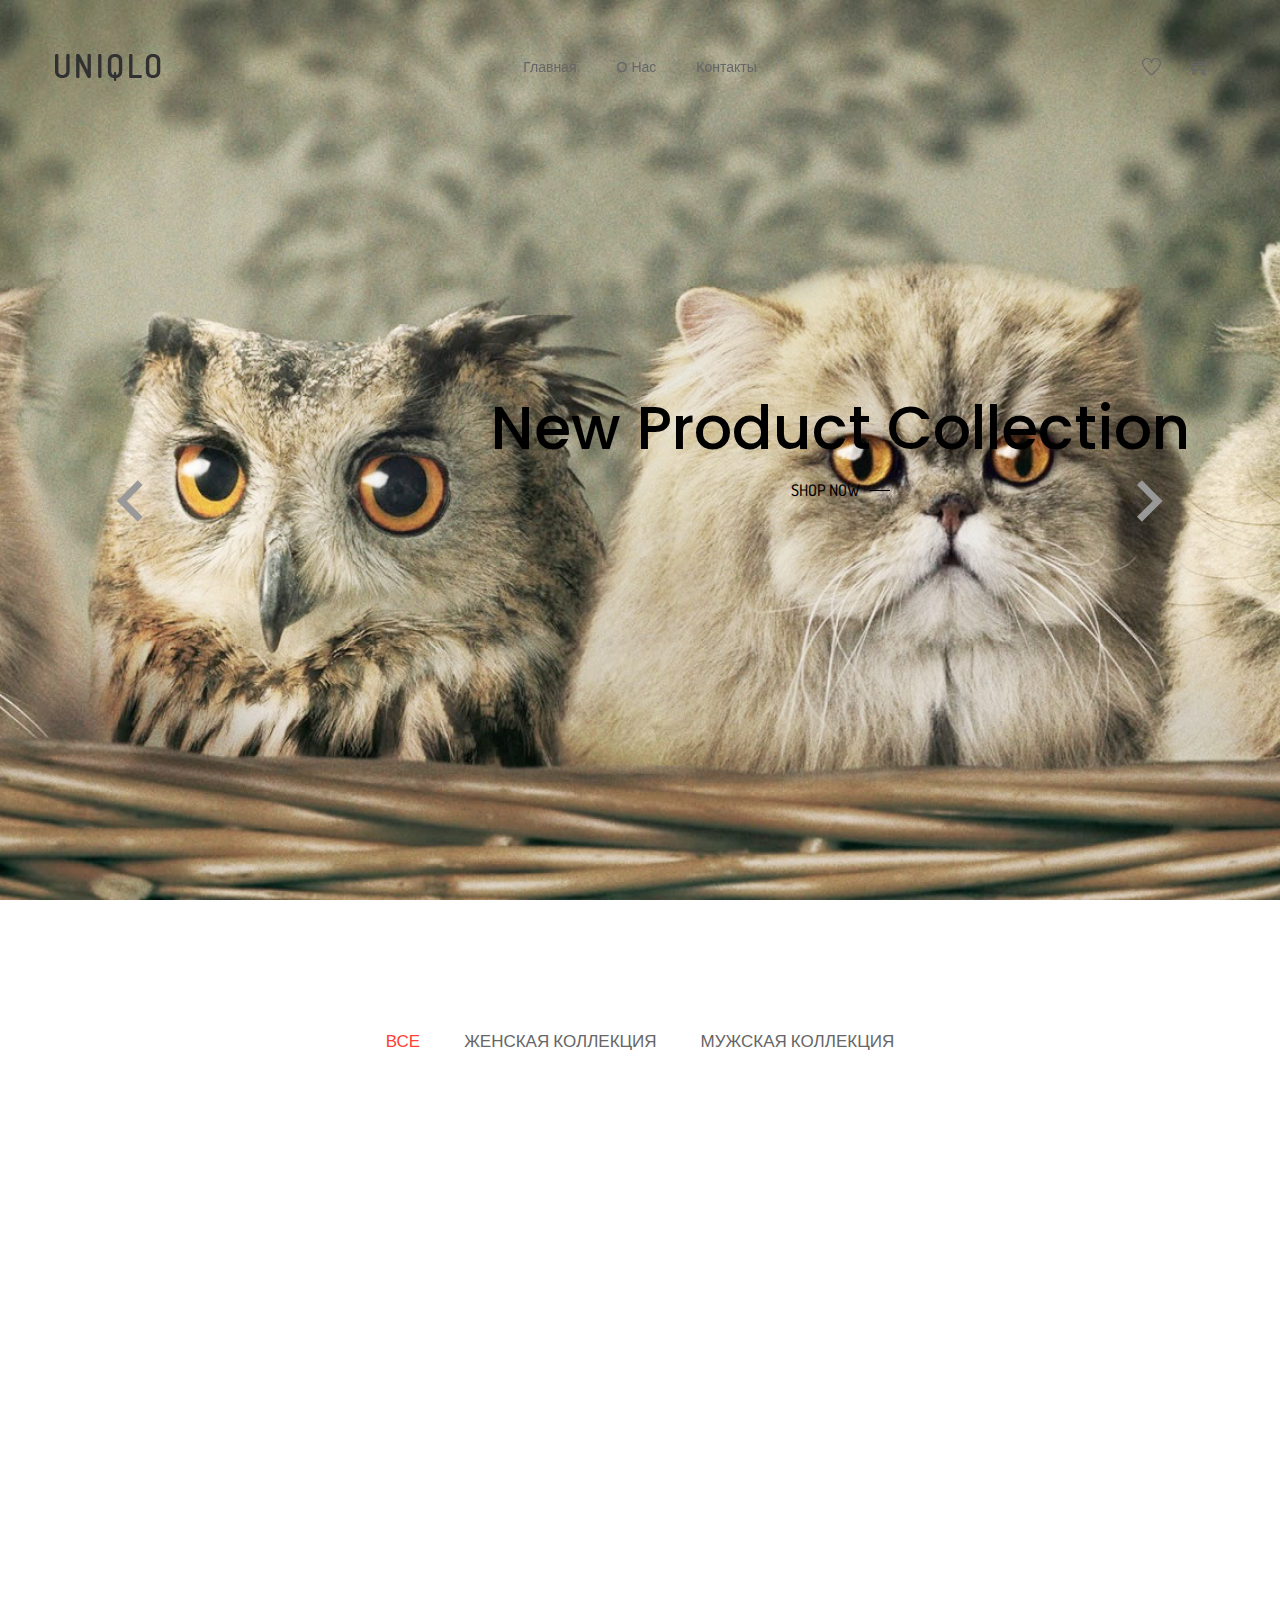
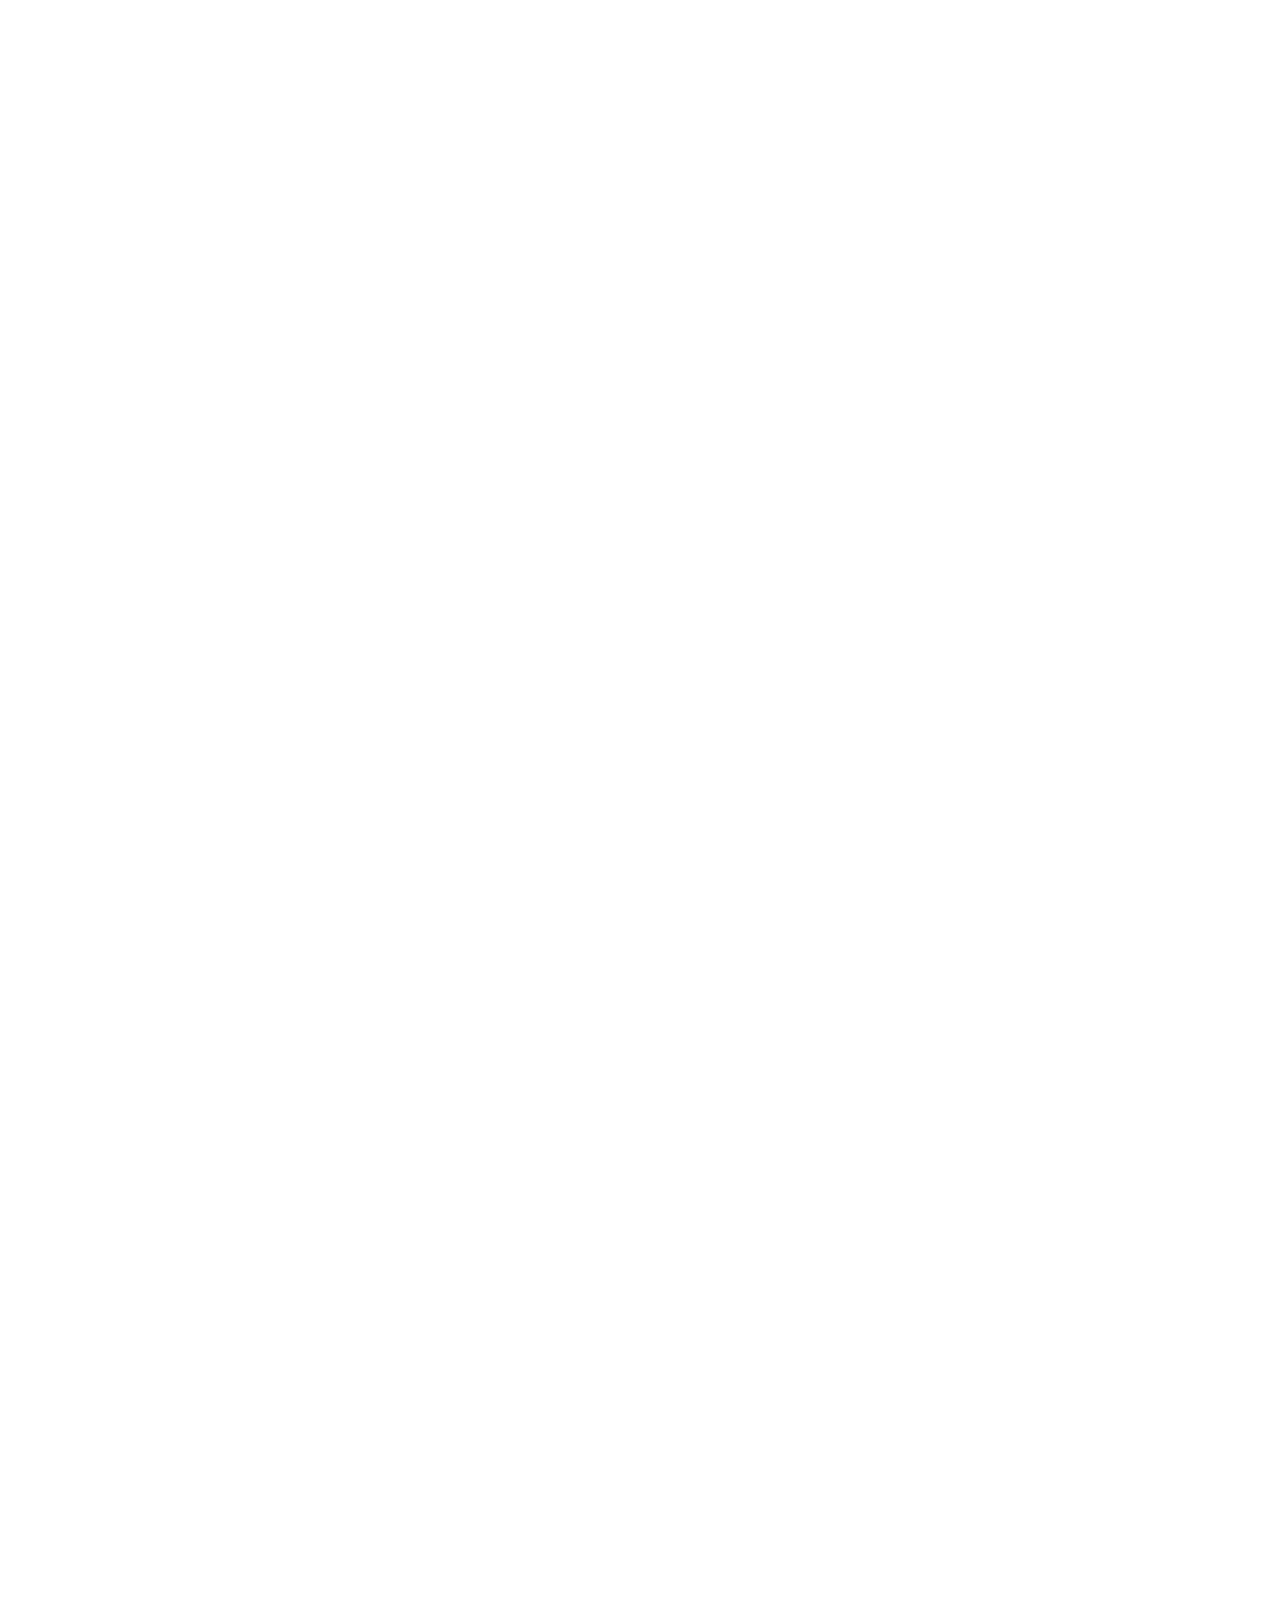
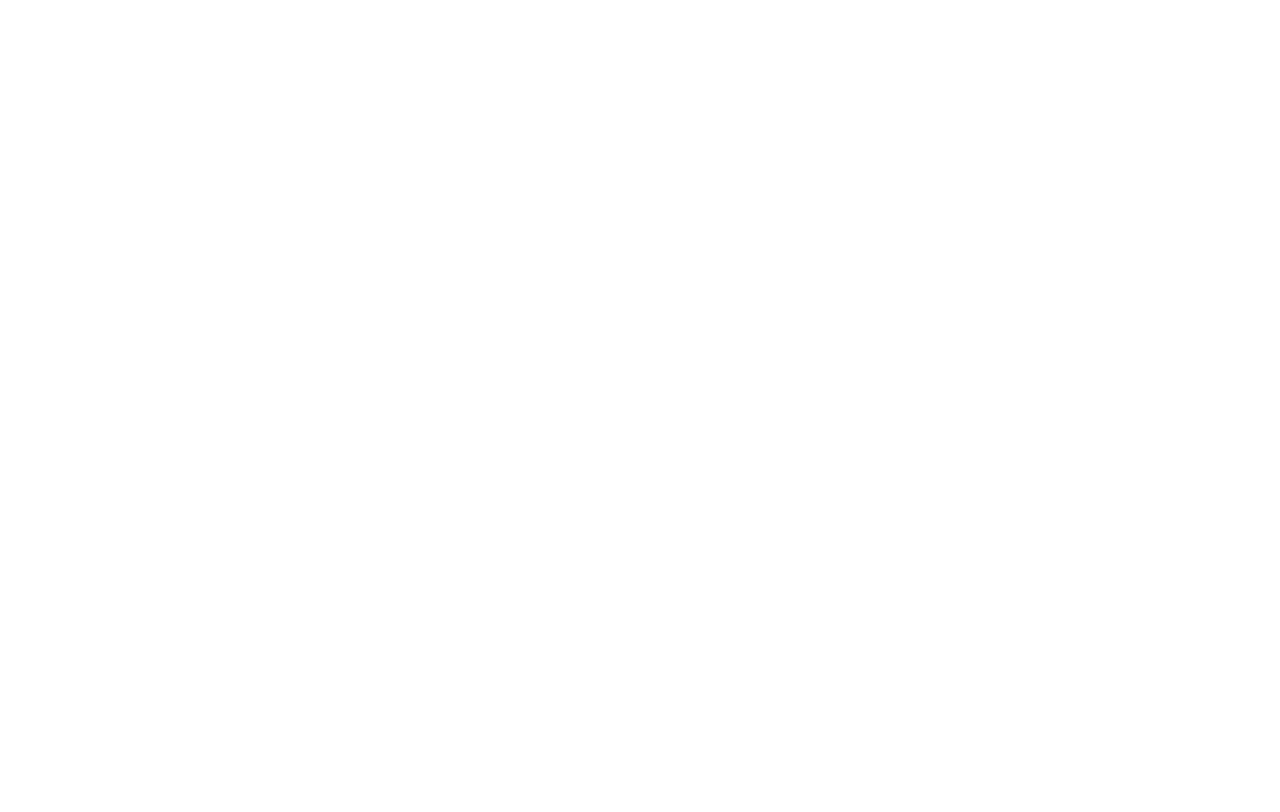
<file: index.html>
<!doctype html>
<html class="no-js" lang="en">
<head>
    <meta charset="utf-8">
    <meta http-equiv="x-ua-compatible" content="ie=edge">
    <title>Magnifique - автомобильный парфюм известных брендов</title>
    <meta name="description" content="">
    <meta name="viewport" content="width=device-width, initial-scale=1">
    
    <!-- Place favicon.ico in the root directory -->
    <link rel="shortcut icon" type="image/x-icon" href="images/favicon.ico">
    <link rel="apple-touch-icon" href="apple-touch-icon.png">
    

    <!-- All css files are included here. -->
    <!-- Bootstrap fremwork main css -->
    <link rel="stylesheet" href="css/bootstrap.min.css">
    <!-- Owl Carousel main css -->
    <link rel="stylesheet" href="css/owl.carousel.min.css">
    <link rel="stylesheet" href="css/owl.theme.default.min.css">
    <!-- This core.css file contents all plugings css file. -->
    <link rel="stylesheet" href="css/core.css">
    <!-- Theme shortcodes/elements style -->
    <link rel="stylesheet" href="css/shortcode/shortcodes.css">
    <!-- Theme main style -->
    <link rel="stylesheet" href="style.css">
    <!-- Responsive css -->
    <link rel="stylesheet" href="css/responsive.css">
    <!-- User style -->
    <link rel="stylesheet" href="css/custom.css">


    <!-- Modernizr JS -->
    <script src="js/vendor/modernizr-2.8.3.min.js"></script>
</head>

<body>
    <!--[if lt IE 8]>
        <p class="browserupgrade">You are using an <strong>outdated</strong> browser. Please <a href="http://browsehappy.com/">upgrade your browser</a> to improve your experience.</p>
    <![endif]-->  

    <!-- Body main wrapper start -->
    <div class="wrapper fixed__footer">
        <!-- Start Header Style -->
        <header id="header" class="htc-header">
            <!-- Start Mainmenu Area -->
            <div id="sticky-header-with-topbar" class="mainmenu__area sticky__header">
                <div class="container">
                    <div class="row">
                        <div class="col-md-2 col-lg-2 col-sm-3 col-xs-3">
                            <div class="logo">
                                <a href="index.html">
                                    <img src="images/logo/uniqlo.png" alt="logo">
                                </a>
                            </div>
                        </div>
                        <!-- Start MAinmenu Ares -->
                        <div class="col-md-8 col-lg-8 col-sm-6 col-xs-6">
                            <nav class="mainmenu__nav hidden-xs hidden-sm">
                                <ul class="main__menu">
                                    <li class="drop"><a href="index.html">Главная</a></li>
                                    <li><a href="about.html">О нас</a></li>
                                    <li><a href="contact.html">Контакты</a></li>
                                </ul>
                            </nav>
                            <div class="mobile-menu clearfix visible-xs visible-sm">
                                <nav id="mobile_dropdown">
                                    <ul>
                                        <li><a href="index.html">Home</a>
                                            <ul>
                                                <li><a href="index.html">Home 1</a></li>
                                                <li><a href="index-2.html">Home 2</a></li>
                                                <li><a href="index-3.html">Home 3</a></li>
                                                <li><a href="index-4.html">Home 4</a></li>
                                                <li><a href="index-5.html">Home 5</a></li>
                                                <li><a href="index-6.html">Home 6</a></li>
                                                <li><a href="index-7.html">Home 7</a></li>
                                                <li><a href="index-8.html">Home 8</a></li>
                                                <li><a href="index-9.html">Home 9</a></li>
                                                <li><a href="index-10.html">Home 10</a></li>
                                            </ul>
                                        </li>
                                        <li><a href="about.html">About</a></li>
                                        <li><a href="blog.html">blog</a>
                                            <ul>
                                                <li><a href="blog.html">blog</a></li>
                                                <li><a href="blog-details.html">blog details</a></li>
                                            </ul>
                                        </li>
                                        <li><a href="#">pages</a>
                                            <ul>
                                                <li><a href="about.html">about</a></li>
                                                <li><a href="shop.html">shop</a></li>
                                                <li><a href="shop-sidebar.html">shop sidebar</a></li>
                                                <li><a href="product-details.html">product details</a></li>
                                                <li><a href="cart.html">cart</a></li>
                                                <li><a href="wishlist.html">wishlist</a></li>
                                                <li><a href="checkout.html">checkout</a></li>
                                                <li><a href="team.html">team</a></li>
                                                <li><a href="login-register.html">login & register</a></li>
                                            </ul>
                                        </li>
                                        <li><a href="contact.html">contact</a></li>
                                    </ul>
                                </nav>
                            </div>                          
                        </div>
                        <!-- End MAinmenu Ares -->
                        <div class="col-md-2 col-sm-4 col-xs-3">  
                            <ul class="menu-extra">
                                <li><a href="wishlist.html"><span class="ti-heart"></span></li>
                                <li><a href="cart.html"><span class="ti-shopping-cart"></span></li>
                            </ul>
                        </div>
                    </div>
                    <div class="mobile-menu-area"></div>
                </div>
            </div>
            <!-- End Mainmenu Area -->
        </header>
        <!-- End Header Style -->
        
        <div class="body__overlay"></div>
        <!-- Start Offset Wrapper -->
        <div class="offset__wrapper">
            <!-- Start Search Popap -->
            <div class="search__area">
                <div class="container" >
                    <div class="row" >
                        <div class="col-md-12" >
                            <div class="search__inner">
                                <form action="#" method="get">
                                    <input placeholder="Search here... " type="text">
                                    <button type="submit"></button>
                                </form>
                            </div>
                        </div>
                    </div>
                </div>
            </div>
            <!-- End Search Popap -->
            
            <!-- Start Cart Panel -->
            <div class="shopping__cart">
                <div class="shopping__cart__inner">
                    <div class="offsetmenu__close__btn">
                        <a href="#"><i class="zmdi zmdi-close"></i></a>
                    </div>
                    <div class="shp__cart__wrap">
                        <div class="shp__single__product">
                            <div class="shp__pro__thumb">
                                <a href="#">
                                    <img src="images/product/sm-img/1.jpg" alt="product images">
                                </a>
                            </div>
                            <div class="shp__pro__details">
                                <h2><a href="product-details.html">BO&Play Wireless Speaker</a></h2>
                                <span class="quantity">QTY: 1</span>
                                <span class="shp__price">$105.00</span>
                            </div>
                            <div class="remove__btn">
                                <a href="#" title="Remove this item"><i class="zmdi zmdi-close"></i></a>
                            </div>
                        </div>
                        <div class="shp__single__product">
                            <div class="shp__pro__thumb">
                                <a href="#">
                                    <img src="images/product/sm-img/2.jpg" alt="product images">
                                </a>
                            </div>
                            <div class="shp__pro__details">
                                <h2><a href="product-details.html">Brone Candle</a></h2>
                                <span class="quantity">QTY: 1</span>
                                <span class="shp__price">$25.00</span>
                            </div>
                            <div class="remove__btn">
                                <a href="#" title="Remove this item"><i class="zmdi zmdi-close"></i></a>
                            </div>
                        </div>
                    </div>
                    <ul class="shoping__total">
                        <li class="subtotal">Subtotal:</li>
                        <li class="total__price">$130.00</li>
                    </ul>
                    <ul class="shopping__btn">
                        <li><a href="cart.html">View Cart</a></li>
                        <li class="shp__checkout"><a href="checkout.html">Checkout</a></li>
                    </ul>
                </div>
            </div>
            <!-- End Cart Panel -->
        </div>
        <!-- End Offset Wrapper -->
        <!-- Start Slider Area -->
        <div class="slider__container slider--one">
            <div class="slider__activation__wrap owl-carousel owl-theme">
                <!-- Start Single Slide -->
                <div class="slide slider__full--screen" style="background: rgba(0, 0, 0, 0) url(images/slider/bg/1.png) no-repeat scroll center center / cover ;">
                    <div class="container">
                        <div class="row">
                            <div class="col-md-8 col-lg-8 col-md-offset-2 col-lg-offset-4 col-sm-12 col-xs-12">
                                <div class="slider__inner">
                                    <h1>New Product Collection </h1>
                                    <div class="slider__btn">
                                        <a class="htc__btn" href="shop.html">shop now</a>
                                    </div>
                                </div>
                            </div>
                        </div>
                    </div>
                </div>
                <!-- End Single Slide -->
                <!-- Start Single Slide -->
                <div class="slide slider__full--screen" style="background: rgba(0, 0, 0, 0) url(images/slider/bg/2.png) no-repeat scroll center center / cover ;">
                    <div class="container">
                        <div class="row">
                            <div class="col-md-8 col-lg-8 col-sm-12 col-xs-12">
                                <div class="slider__inner">
                                    <h1>New Product <span class="text--theme">Collection</span></h1>
                                    <div class="slider__btn">
                                        <a class="htc__btn" href="cart.html">shop now</a>
                                    </div>
                                </div>
                            </div>
                        </div>
                    </div>
                </div>
                <!-- End Single Slide -->
            </div>
        </div>
        <!-- Start Slider Area -->
        <!-- Start Our Product Area -->
        <section class="htc__product__area ptb--130 bg__white">
            <div class="container">
                <div class="htc__product__container">
                    <!-- Start Product MEnu -->
                    <div class="row">
                        <div class="col-md-12">
                            <div class="product__menu">
                                <button data-filter="*"  class="is-checked">Все</button>
                                <button data-filter=".cat--1">Женская Коллекция</button>
                                <button data-filter=".cat--2">Мужская Коллекция</button>
                            </div>
                        </div>
                    </div>
                    <!-- End Product MEnu -->
                    <div class="row">
                        <div class="product__list">
                            <!-- Start Single Product -->
                            <div class="col-md-3 single__pro col-lg-3 cat--1 col-sm-4 col-xs-12">
                                <div class="product foo">
                                    <div class="product__inner">
                                        <div class="pro__thumb">
                                            <a href="#">
                                                <img src="images/product/1.png" alt="product images">
                                            </a>
                                        </div>
                                        <div class="product__hover__info">
                                            <ul class="product__action">
                                                <li><a data-toggle="modal" data-target="#productModal" title="Подробнее" class="quick-view modal-view detail-link" href="#"><span class="ti-plus"></span></a></li>
                                                <li><a title="Добавить в корзину" href="cart.html"><span class="ti-shopping-cart"></span></a></li>
                                            </ul>
                                        </div>
                                        <div class="add__to__wishlist">
                                            <a data-toggle="tooltip" title="Добавить в избранное" class="add-to-cart" href="wishlist.html"><span class="ti-heart"></span></a>
                                        </div>
                                    </div>
                                    <div class="product__details">
                                        <h2><a href="product-details.html">№1 Escada - Taj Sunset</a></h2>
                                        <ul class="product__price">
                                            <li class="old__price">490 руб.</li>
                                            <li class="new__price">390 руб.</li>
                                        </ul>
                                    </div>
                                </div>
                            </div>
                            <!-- End Single Product -->
                            <!-- Start Single Product -->
                            <div class="col-md-3 single__pro col-lg-3 cat--1 col-sm-4 col-xs-12">
                                <div class="product foo">
                                    <div class="product__inner">
                                        <div class="pro__thumb">
                                            <a href="#">
                                                <img src="images/product/2.png" alt="product images">
                                            </a>
                                        </div>
                                        <div class="product__hover__info">
                                            <ul class="product__action">
                                                <li><a data-toggle="modal" data-target="#productModal" title="Подробнее" class="quick-view modal-view detail-link" href="#"><span class="ti-plus"></span></a></li>
                                                <li><a title="Добавить в корзину" href="cart.html"><span class="ti-shopping-cart"></span></a></li>
                                            </ul>
                                        </div>
                                        <div class="add__to__wishlist">
                                            <a data-toggle="tooltip" title="Добавить в избранное" class="add-to-cart" href="wishlist.html"><span class="ti-heart"></span></a>
                                        </div>
                                    </div>
                                    <div class="product__details">
                                        <h2><a href="product-details.html">№2 Salvatore Ferragamo - Incanto Shine</a></h2>
                                        <ul class="product__price">
                                            <li class="old__price">490 руб.</li>
                                            <li class="new__price">390 руб.</li>
                                        </ul>
                                    </div>
                                </div>
                            </div>
                            <!-- End Single Product -->
                            <!-- Start Single Product -->
                            <div class="col-md-3 single__pro col-lg-3 col-sm-4 col-xs-12 cat--1">
                                <div class="product foo">
                                    <div class="product__inner">
                                        <div class="pro__thumb">
                                            <a href="#">
                                                <img src="images/product/3.png" alt="product images">
                                            </a>
                                        </div>
                                        <div class="product__hover__info">
                                            <ul class="product__action">
                                                <li><a data-toggle="modal" data-target="#productModal" title="Подробнее" class="quick-view modal-view detail-link" href="#"><span class="ti-plus"></span></a></li>
                                                <li><a title="Добавить в корзину" href="cart.html"><span class="ti-shopping-cart"></span></a></li>
                                            </ul>
                                        </div>
                                        <div class="add__to__wishlist">
                                            <a data-toggle="tooltip" title="Добавить в избранное" class="add-to-cart" href="wishlist.html"><span class="ti-heart"></span></a>
                                        </div>
                                    </div>
                                    <div class="product__details">
                                        <h2><a href="product-details.html">№3 Givenchy - Ange Ou Demon Le Secret</a></h2>
                                        <ul class="product__price">
                                            <li class="old__price">490 руб.</li>
                                            <li class="new__price">390 руб.</li>
                                        </ul>
                                    </div>
                                </div>
                            </div>
                            <!-- End Single Product -->
                            <!-- Start Single Product -->
                            <div class="col-md-3 single__pro col-lg-3 col-sm-4 col-xs-12 cat--1">
                                <div class="product foo">
                                    <div class="product__inner">
                                        <div class="pro__thumb">
                                            <a href="#">
                                                <img src="images/product/4.png" alt="product images">
                                            </a>
                                        </div>
                                        <div class="product__hover__info">
                                            <ul class="product__action">
                                                <li><a data-toggle="modal" data-target="#productModal" title="Подробнее" class="quick-view modal-view detail-link" href="#"><span class="ti-plus"></span></a></li>
                                                <li><a title="Добавить в корзину" href="cart.html"><span class="ti-shopping-cart"></span></a></li>
                                            </ul>
                                        </div>
                                        <div class="add__to__wishlist">
                                            <a data-toggle="tooltip" title="Добавить в избранное" class="add-to-cart" href="wishlist.html"><span class="ti-heart"></span></a>
                                        </div>
                                    </div>
                                    <div class="product__details">
                                        <h2><a href="product-details.html">№4 Escada - Pacific Paradise</a></h2>
                                        <ul class="product__price">
                                            <li class="old__price">490 руб.</li>
                                            <li class="new__price">390 руб.</li>
                                        </ul>
                                    </div>
                                </div>
                            </div>
                            <!-- End Single Product -->
                            <!-- Start Single Product -->
                            <div class="col-md-3 single__pro col-lg-3 col-sm-4 col-xs-12 cat--1">
                                <div class="product foo">
                                    <div class="product__inner">
                                        <div class="pro__thumb">
                                            <a href="#">
                                                <img src="images/product/5.png" alt="product images">
                                            </a>
                                        </div>
                                        <div class="product__hover__info">
                                            <ul class="product__action">
                                                <li><a data-toggle="modal" data-target="#productModal" title="Подробнее" class="quick-view modal-view detail-link" href="#"><span class="ti-plus"></span></a></li>
                                                <li><a title="Добавить в корзину" href="cart.html"><span class="ti-shopping-cart"></span></a></li>
                                            </ul>
                                        </div>
                                        <div class="add__to__wishlist">
                                            <a data-toggle="tooltip" title="Добавить в избранное" class="add-to-cart" href="wishlist.html"><span class="ti-heart"></span></a>
                                        </div>
                                    </div>
                                    <div class="product__details">
                                        <h2><a href="product-details.html">№5 Christian Dior - J'Adore</a></h2>
                                        <ul class="product__price">
                                            <li class="old__price">490 руб.</li>
                                            <li class="new__price">390 руб.</li>
                                        </ul>
                                    </div>
                                </div>
                            </div>
                            <!-- End Single Product -->
                            <!-- Start Single Product -->
                            <div class="col-md-3 single__pro col-lg-3 col-sm-4 col-xs-12 cat--1">
                                <div class="product foo">
                                    <div class="product__inner">
                                        <div class="pro__thumb">
                                            <a href="#">
                                                <img src="images/product/6.png" alt="product images">
                                            </a>
                                        </div>
                                        <div class="product__hover__info">
                                            <ul class="product__action">
                                                <li><a data-toggle="modal" data-target="#productModal" title="Подробнее" class="quick-view modal-view detail-link" href="#"><span class="ti-plus"></span></a></li>
                                                <li><a title="Добавить в корзину" href="cart.html"><span class="ti-shopping-cart"></span></a></li>
                                            </ul>
                                        </div>
                                        <div class="add__to__wishlist">
                                            <a data-toggle="tooltip" title="Добавить в избранное" class="add-to-cart" href="wishlist.html"><span class="ti-heart"></span></a>
                                        </div>
                                    </div>
                                    <div class="product__details">
                                        <h2><a href="product-details.html">№6 Paco Rabanne - Lady Million</a></h2>
                                        <ul class="product__price">
                                            <li class="old__price">490 руб.</li>
                                            <li class="new__price">390 руб.</li>
                                        </ul>
                                    </div>
                                </div>
                            </div>
                            <!-- End Single Product -->
                            <!-- Start Single Product -->
                            <div class="col-md-3 single__pro col-lg-3 col-sm-4 col-xs-12 cat--1">
                                <div class="product foo">
                                    <div class="product__inner">
                                        <div class="pro__thumb">
                                            <a href="#">
                                                <img src="images/product/7.png" alt="product images">
                                            </a>
                                        </div>
                                        <div class="product__hover__info">
                                            <ul class="product__action">
                                                <li><a data-toggle="modal" data-target="#productModal" title="Подробнее" class="quick-view modal-view detail-link" href="#"><span class="ti-plus"></span></a></li>
                                                <li><a title="Добавить в корзину" href="cart.html"><span class="ti-shopping-cart"></span></a></li>
                                            </ul>
                                        </div>
                                        <div class="add__to__wishlist">
                                            <a data-toggle="tooltip" title="Добавить в избранное" class="add-to-cart" href="wishlist.html"><span class="ti-heart"></span></a>
                                        </div>
                                    </div>
                                    <div class="product__details">
                                        <h2><a href="product-details.html">№7 Chanel - Chance</a></h2>
                                        <ul class="product__price">
                                            <li class="old__price">490 руб.</li>
                                            <li class="new__price">390 руб.</li>
                                        </ul>
                                    </div>
                                </div>
                            </div>
                            <!-- End Single Product -->
                            <!-- Start Single Product -->
                            <div class="col-md-3 single__pro col-lg-3 col-sm-4 col-xs-12 cat--1">
                                <div class="product foo">
                                    <div class="product__inner">
                                        <div class="pro__thumb">
                                            <a href="#">
                                                <img src="images/product/8.png" alt="product images">
                                            </a>
                                        </div>
                                        <div class="product__hover__info">
                                            <ul class="product__action">
                                                <li><a data-toggle="modal" data-target="#productModal" title="Подробнее" class="quick-view modal-view detail-link" href="#"><span class="ti-plus"></span></a></li>
                                                <li><a title="Добавить в корзину" href="cart.html"><span class="ti-shopping-cart"></span></a></li>
                                            </ul>
                                        </div>
                                        <div class="add__to__wishlist">
                                            <a data-toggle="tooltip" title="Добавить в избранное" class="add-to-cart" href="wishlist.html"><span class="ti-heart"></span></a>
                                        </div>
                                    </div>
                                    <div class="product__details">
                                        <h2><a href="product-details.html">№8 Armani - Si</a></h2>
                                        <ul class="product__price">
                                            <li class="old__price">490 руб.</li>
                                            <li class="new__price">390 руб.</li>
                                        </ul>
                                    </div>
                                </div>
                            </div>
                            <!-- End Single Product -->
                            <!-- Start Single Product -->
                            <div class="col-md-3 single__pro col-lg-3 col-sm-4 col-xs-12 cat--1">
                                <div class="product foo">
                                    <div class="product__inner">
                                        <div class="pro__thumb">
                                            <a href="#">
                                                <img src="images/product/9.png" alt="product images">
                                            </a>
                                        </div>
                                        <div class="product__hover__info">
                                            <ul class="product__action">
                                                <li><a data-toggle="modal" data-target="#productModal" title="Подробнее" class="quick-view modal-view detail-link" href="#"><span class="ti-plus"></span></a></li>
                                                <li><a title="Добавить в корзину" href="cart.html"><span class="ti-shopping-cart"></span></a></li>
                                            </ul>
                                        </div>
                                        <div class="add__to__wishlist">
                                            <a data-toggle="tooltip" title="Добавить в избранное" class="add-to-cart" href="wishlist.html"><span class="ti-heart"></span></a>
                                        </div>
                                    </div>
                                    <div class="product__details">
                                        <h2><a href="product-details.html">№9 Lacoste - Pour Femme</a></h2>
                                        <ul class="product__price">
                                            <li class="old__price">490 руб.</li>
                                            <li class="new__price">390 руб.</li>
                                        </ul>
                                    </div>
                                </div>
                            </div>
                            <!-- End Single Product -->
                            <!-- Start Single Product -->
                            <div class="col-md-3 single__pro col-lg-3 col-sm-4 col-xs-12 cat--1">
                                <div class="product foo">
                                    <div class="product__inner">
                                        <div class="pro__thumb">
                                            <a href="#">
                                                <img src="images/product/10.png" alt="product images">
                                            </a>
                                        </div>
                                        <div class="product__hover__info">
                                            <ul class="product__action">
                                                <li><a data-toggle="modal" data-target="#productModal" title="Подробнее" class="quick-view modal-view detail-link" href="#"><span class="ti-plus"></span></a></li>
                                                <li><a title="Добавить в корзину" href="cart.html"><span class="ti-shopping-cart"></span></a></li>
                                            </ul>
                                        </div>
                                        <div class="add__to__wishlist">
                                            <a data-toggle="tooltip" title="Добавить в избранное" class="add-to-cart" href="wishlist.html"><span class="ti-heart"></span></a>
                                        </div>
                                    </div>
                                    <div class="product__details">
                                        <h2><a href="product-details.html">№10 Kenzo - World</a></h2>
                                        <ul class="product__price">
                                            <li class="old__price">490 руб.</li>
                                            <li class="new__price">390 руб.</li>
                                        </ul>
                                    </div>
                                </div>
                            </div>
                            <!-- End Single Product -->
                            <!-- Start Single Product -->
                            <div class="col-md-3 single__pro col-lg-3 cat--1 col-sm-4 col-xs-12 ">
                                <div class="product foo">
                                    <div class="product__inner">
                                        <div class="pro__thumb">
                                            <a href="#">
                                                <img src="images/product/11.png" alt="product images">
                                            </a>
                                        </div>
                                        <div class="product__hover__info">
                                            <ul class="product__action">
                                                <li><a data-toggle="modal" data-target="#productModal" title="Подробнее" class="quick-view modal-view detail-link" href="#"><span class="ti-plus"></span></a></li>
                                                <li><a title="Добавить в корзину" href="cart.html"><span class="ti-shopping-cart"></span></a></li>
                                            </ul>
                                        </div>
                                        <div class="add__to__wishlist">
                                            <a data-toggle="tooltip" title="Добавить в избранное" class="add-to-cart" href="wishlist.html"><span class="ti-heart"></span></a>
                                        </div>
                                    </div>
                                    <div class="product__details">
                                        <h2><a href="product-details.html">№11 Mon Guerlain</a></h2>
                                        <ul class="product__price">
                                            <li class="old__price">490 руб.</li>
                                            <li class="new__price">390 руб.</li>
                                        </ul>
                                    </div>
                                </div>
                            </div>
                            <!-- End Single Product -->
                            <!-- Start Single Product -->
                            <div class="col-md-3 single__pro col-lg-3 col-sm-4 col-xs-12 cat--1">
                                <div class="product foo">
                                    <div class="product__inner">
                                        <div class="pro__thumb">
                                            <a href="#">
                                                <img src="images/product/13.png" alt="product images">
                                            </a>
                                        </div>
                                        <div class="product__hover__info">
                                            <ul class="product__action">
                                                <li><a data-toggle="modal" data-target="#productModal" title="Подробнее" class="quick-view modal-view detail-link" href="#"><span class="ti-plus"></span></a></li>
                                                <li><a title="Добавить в корзину" href="cart.html"><span class="ti-shopping-cart"></span></a></li>
                                            </ul>
                                        </div>
                                        <div class="add__to__wishlist">
                                            <a data-toggle="tooltip" title="Добавить в избранное" class="add-to-cart" href="wishlist.html"><span class="ti-heart"></span></a>
                                        </div>
                                    </div>
                                    <div class="product__details">
                                        <h2><a href="product-details.html">№12 Armani - Acqua di Gioia</a></h2>
                                        <ul class="product__price">
                                            <li class="old__price">490 руб.</li>
                                            <li class="new__price">390 руб.</li>
                                        </ul>
                                    </div>
                                </div>
                            </div>
                            <!-- End Single Product -->
                            <!-- Start Single Product -->
                            <div class="col-md-3 single__pro col-lg-3 col-sm-4 col-xs-12 cat--2">
                                <div class="product foo">
                                    <div class="product__inner">
                                        <div class="pro__thumb">
                                            <a href="#">
                                                <img src="images/product/14.png" alt="product images">
                                            </a>
                                        </div>
                                        <div class="product__hover__info">
                                            <ul class="product__action">
                                                <li><a data-toggle="modal" data-target="#productModal" title="Подробнее" class="quick-view modal-view detail-link" href="#"><span class="ti-plus"></span></a></li>
                                                <li><a title="Добавить в корзину" href="cart.html"><span class="ti-shopping-cart"></span></a></li>
                                            </ul>
                                        </div>
                                        <div class="add__to__wishlist">
                                            <a data-toggle="tooltip" title="Добавить в избранное" class="add-to-cart" href="wishlist.html"><span class="ti-heart"></span></a>
                                        </div>
                                    </div>
                                    <div class="product__details">
                                        <h2><a href="product-details.html">№1 Lacoste - Eau De Lacoste "Blanc"</a></h2>
                                        <ul class="product__price">
                                            <li class="old__price">490 руб.</li>
                                            <li class="new__price">390 руб.</li>
                                        </ul>
                                    </div>
                                </div>
                            </div>
                            <!-- End Single Product -->
                            <!-- Start Single Product -->
                            <div class="col-md-3 single__pro col-lg-3 col-sm-4 col-xs-12 cat--2">
                                <div class="product foo">
                                    <div class="product__inner">
                                        <div class="pro__thumb">
                                            <a href="#">
                                                <img src="images/product/15.png" alt="product images">
                                            </a>
                                        </div>
                                        <div class="product__hover__info">
                                            <ul class="product__action">
                                                <li><a data-toggle="modal" data-target="#productModal" title="Подробнее" class="quick-view modal-view detail-link" href="#"><span class="ti-plus"></span></a></li>
                                                <li><a title="Добавить в корзину" href="cart.html"><span class="ti-shopping-cart"></span></a></li>
                                            </ul>
                                        </div>
                                        <div class="add__to__wishlist">
                                            <a data-toggle="tooltip" title="Добавить в избранное" class="add-to-cart" href="wishlist.html"><span class="ti-heart"></span></a>
                                        </div>
                                    </div>
                                    <div class="product__details">
                                        <h2><a href="product-details.html">№2 Paco Rabanne - 1 Million</a></h2>
                                        <ul class="product__price">
                                            <li class="old__price">490 руб.</li>
                                            <li class="new__price">390 руб.</li>
                                        </ul>
                                    </div>
                                </div>
                            </div>
                            <!-- End Single Product -->
                            <!-- Start Single Product -->
                            <div class="col-md-3 single__pro col-lg-3 hidden-sm col-xs-12 cat--2">
                                <div class="product foo">
                                    <div class="product__inner">
                                        <div class="pro__thumb">
                                            <a href="#">
                                                <img src="images/product/16.png" alt="product images">
                                            </a>
                                        </div>
                                        <div class="product__hover__info">
                                            <ul class="product__action">
                                                <li><a data-toggle="modal" data-target="#productModal" title="Подробнее" class="quick-view modal-view detail-link" href="#"><span class="ti-plus"></span></a></li>
                                                <li><a title="Добавить в корзину" href="cart.html"><span class="ti-shopping-cart"></span></a></li>
                                            </ul>
                                        </div>
                                        <div class="add__to__wishlist">
                                            <a data-toggle="tooltip" title="Добавить в избранное" class="add-to-cart" href="wishlist.html"><span class="ti-heart"></span></a>
                                        </div>
                                    </div>
                                    <div class="product__details">
                                        <h2><a href="product-details.html">№3 Montale - Boise Fruite</a></h2>
                                        <ul class="product__price">
                                            <li class="old__price">490 руб.</li>
                                            <li class="new__price">390 руб.</li>
                                        </ul>
                                    </div>
                                </div>
                            </div>
                            <!-- End Single Product -->
                                                        <!-- Start Single Product -->
                            <div class="col-md-3 single__pro col-lg-3 col-sm-4 col-xs-12 cat--2">
                                <div class="product foo">
                                    <div class="product__inner">
                                        <div class="pro__thumb">
                                            <a href="#">
                                                <img src="images/product/17.png" alt="product images">
                                            </a>
                                        </div>
                                        <div class="product__hover__info">
                                            <ul class="product__action">
                                                <li><a data-toggle="modal" data-target="#productModal" title="Подробнее" class="quick-view modal-view detail-link" href="#"><span class="ti-plus"></span></a></li>
                                                <li><a title="Добавить в корзину" href="cart.html"><span class="ti-shopping-cart"></span></a></li>
                                            </ul>
                                        </div>
                                        <div class="add__to__wishlist">
                                            <a data-toggle="tooltip" title="Добавить в избранное" class="add-to-cart" href="wishlist.html"><span class="ti-heart"></span></a>
                                        </div>
                                    </div>
                                    <div class="product__details">
                                        <h2><a href="product-details.html">№4 Carolina Herrera - 212 Vip Men</a></h2>
                                        <ul class="product__price">
                                            <li class="old__price">490 руб.</li>
                                            <li class="new__price">390 руб.</li>
                                        </ul>
                                    </div>
                                </div>
                            </div>
                            <!-- End Single Product -->
                            <!-- Start Single Product -->
                            <div class="col-md-3 single__pro col-lg-3 hidden-sm col-xs-12 cat--2">
                                <div class="product foo">
                                    <div class="product__inner">
                                        <div class="pro__thumb">
                                            <a href="#">
                                                <img src="images/product/18.png" alt="product images">
                                            </a>
                                        </div>
                                        <div class="product__hover__info">
                                            <ul class="product__action">
                                                <li><a data-toggle="modal" data-target="#productModal" title="Подробнее" class="quick-view modal-view detail-link" href="#"><span class="ti-plus"></span></a></li>
                                                <li><a title="Добавить в корзину" href="cart.html"><span class="ti-shopping-cart"></span></a></li>
                                            </ul>
                                        </div>
                                        <div class="add__to__wishlist">
                                            <a data-toggle="tooltip" title="Добавить в избранное" class="add-to-cart" href="wishlist.html"><span class="ti-heart"></span></a>
                                        </div>
                                    </div>
                                    <div class="product__details">
                                        <h2><a href="product-details.html">№5 Versace - Man Eau Fraiche</a></h2>
                                        <ul class="product__price">
                                            <li class="old__price">490 руб.</li>
                                            <li class="new__price">390 руб.</li>
                                        </ul>
                                    </div>
                                </div>
                            </div>
                            <!-- End Single Product -->
                            <!-- Start Single Product -->
                            <div class="col-md-3 single__pro col-lg-3 col-sm-4 col-xs-12 cat--2">
                                <div class="product foo">
                                    <div class="product__inner">
                                        <div class="pro__thumb">
                                            <a href="#">
                                                <img src="images/product/15.png" alt="product images">
                                            </a>
                                        </div>
                                        <div class="product__hover__info">
                                            <ul class="product__action">
                                                <li><a data-toggle="modal" data-target="#productModal" title="Подробнее" class="quick-view modal-view detail-link" href="#"><span class="ti-plus"></span></a></li>
                                                <li><a title="Добавить в корзину" href="cart.html"><span class="ti-shopping-cart"></span></a></li>
                                            </ul>
                                        </div>
                                        <div class="add__to__wishlist">
                                            <a data-toggle="tooltip" title="Добавить в избранное" class="add-to-cart" href="wishlist.html"><span class="ti-heart"></span></a>
                                        </div>
                                    </div>
                                    <div class="product__details">
                                        <h2><a href="product-details.html">№6 Christian Dior - Dior Homme Sport</a></h2>
                                        <ul class="product__price">
                                            <li class="old__price">490 руб.</li>
                                            <li class="new__price">390 руб.</li>
                                        </ul>
                                    </div>
                                </div>
                            </div>
                            <!-- End Single Product -->
                            <!-- Start Single Product -->
                            <div class="col-md-3 single__pro col-lg-3 hidden-sm col-xs-12 cat--2">
                                <div class="product foo">
                                    <div class="product__inner">
                                        <div class="pro__thumb">
                                            <a href="#">
                                                <img src="images/product/16.png" alt="product images">
                                            </a>
                                        </div>
                                        <div class="product__hover__info">
                                            <ul class="product__action">
                                                <li><a data-toggle="modal" data-target="#productModal" title="Подробнее" class="quick-view modal-view detail-link" href="#"><span class="ti-plus"></span></a></li>
                                                <li><a title="Добавить в корзину" href="cart.html"><span class="ti-shopping-cart"></span></a></li>
                                            </ul>
                                        </div>
                                        <div class="add__to__wishlist">
                                            <a data-toggle="tooltip" title="Добавить в избранное" class="add-to-cart" href="wishlist.html"><span class="ti-heart"></span></a>
                                        </div>
                                    </div>
                                    <div class="product__details">
                                        <h2><a href="product-details.html">№7 Paco Rabanne - Invictus Aqua</a></h2>
                                        <ul class="product__price">
                                            <li class="old__price">490 руб.</li>
                                            <li class="new__price">390 руб.</li>
                                        </ul>
                                    </div>
                                </div>
                            </div>
                            <!-- End Single Product -->
                                                        <!-- Start Single Product -->
                            <div class="col-md-3 single__pro col-lg-3 col-sm-4 col-xs-12 cat--2">
                                <div class="product foo">
                                    <div class="product__inner">
                                        <div class="pro__thumb">
                                            <a href="#">
                                                <img src="images/product/17.png" alt="product images">
                                            </a>
                                        </div>
                                        <div class="product__hover__info">
                                            <ul class="product__action">
                                                <li><a data-toggle="modal" data-target="#productModal" title="Подробнее" class="quick-view modal-view detail-link" href="#"><span class="ti-plus"></span></a></li>
                                                <li><a title="Добавить в корзину" href="cart.html"><span class="ti-shopping-cart"></span></a></li>
                                            </ul>
                                        </div>
                                        <div class="add__to__wishlist">
                                            <a data-toggle="tooltip" title="Добавить в избранное" class="add-to-cart" href="wishlist.html"><span class="ti-heart"></span></a>
                                        </div>
                                    </div>
                                    <div class="product__details">
                                        <h2><a href="product-details.html">№8 Christian Dior - Fahrenheit</a></h2>
                                        <ul class="product__price">
                                            <li class="old__price">490 руб.</li>
                                            <li class="new__price">390 руб.</li>
                                        </ul>
                                    </div>
                                </div>
                            </div>
                            <!-- End Single Product -->
                            <!-- Start Single Product -->
                            <div class="col-md-3 single__pro col-lg-3 hidden-sm col-xs-12 cat--2">
                                <div class="product foo">
                                    <div class="product__inner">
                                        <div class="pro__thumb">
                                            <a href="#">
                                                <img src="images/product/18.png" alt="product images">
                                            </a>
                                        </div>
                                        <div class="product__hover__info">
                                            <ul class="product__action">
                                                <li><a data-toggle="modal" data-target="#productModal" title="Подробнее" class="quick-view modal-view detail-link" href="#"><span class="ti-plus"></span></a></li>
                                                <li><a title="Добавить в корзину" href="cart.html"><span class="ti-shopping-cart"></span></a></li>
                                            </ul>
                                        </div>
                                        <div class="add__to__wishlist">
                                            <a data-toggle="tooltip" title="Добавить в избранное" class="add-to-cart" href="wishlist.html"><span class="ti-heart"></span></a>
                                        </div>
                                    </div>
                                    <div class="product__details">
                                        <h2><a href="product-details.html">№9 Christian Dior - Sauvage</a></h2>
                                        <ul class="product__price">
                                            <li class="old__price">490 руб.</li>
                                            <li class="new__price">390 руб.</li>
                                        </ul>
                                    </div>
                                </div>
                            </div>
                            <!-- End Single Product --><!-- Start Single Product -->
                            <div class="col-md-3 single__pro col-lg-3 col-sm-4 col-xs-12 cat--2">
                                <div class="product foo">
                                    <div class="product__inner">
                                        <div class="pro__thumb">
                                            <a href="#">
                                                <img src="images/product/17.png" alt="product images">
                                            </a>
                                        </div>
                                        <div class="product__hover__info">
                                            <ul class="product__action">
                                                <li><a data-toggle="modal" data-target="#productModal" title="Подробнее" class="quick-view modal-view detail-link" href="#"><span class="ti-plus"></span></a></li>
                                                <li><a title="Добавить в корзину" href="cart.html"><span class="ti-shopping-cart"></span></a></li>
                                            </ul>
                                        </div>
                                        <div class="add__to__wishlist">
                                            <a data-toggle="tooltip" title="Добавить в избранное" class="add-to-cart" href="wishlist.html"><span class="ti-heart"></span></a>
                                        </div>
                                    </div>
                                    <div class="product__details">
                                        <h2><a href="product-details.html">№10 Hugo Boss - #6</a></h2>
                                        <ul class="product__price">
                                            <li class="old__price">490 руб.</li>
                                            <li class="new__price">390 руб.</li>
                                        </ul>
                                    </div>
                                </div>
                            </div>
                            <!-- End Single Product -->
                            <!-- Start Single Product -->
                            <div class="col-md-3 single__pro col-lg-3 hidden-sm col-xs-12 cat--2">
                                <div class="product foo">
                                    <div class="product__inner">
                                        <div class="pro__thumb">
                                            <a href="#">
                                                <img src="images/product/18.png" alt="product images">
                                            </a>
                                        </div>
                                        <div class="product__hover__info">
                                            <ul class="product__action">
                                                <li><a data-toggle="modal" data-target="#productModal" title="Подробнее" class="quick-view modal-view detail-link" href="#"><span class="ti-plus"></span></a></li>
                                                <li><a title="Добавить в корзину" href="cart.html"><span class="ti-shopping-cart"></span></a></li>
                                            </ul>
                                        </div>
                                        <div class="add__to__wishlist">
                                            <a data-toggle="tooltip" title="Добавить в избранное" class="add-to-cart" href="wishlist.html"><span class="ti-heart"></span></a>
                                        </div>
                                    </div>
                                    <div class="product__details">
                                        <h2><a href="product-details.html">№11 Chanel - Allure Homme Sport</a></h2>
                                        <ul class="product__price">
                                            <li class="old__price">490 руб.</li>
                                            <li class="new__price">390 руб.</li>
                                        </ul>
                                    </div>
                                </div>
                            </div>
                            <!-- End Single Product -->
                                                        <!-- Start Single Product -->
                            <div class="col-md-3 single__pro col-lg-3 hidden-sm col-xs-12 cat--2">
                                <div class="product foo">
                                    <div class="product__inner">
                                        <div class="pro__thumb">
                                            <a href="#">
                                                <img src="images/product/18.png" alt="product images">
                                            </a>
                                        </div>
                                        <div class="product__hover__info">
                                            <ul class="product__action">
                                                <li><a data-toggle="modal" data-target="#productModal" title="Подробнее" class="quick-view modal-view detail-link" href="#"><span class="ti-plus"></span></a></li>
                                                <li><a title="Добавить в корзину" href="cart.html"><span class="ti-shopping-cart"></span></a></li>
                                            </ul>
                                        </div>
                                        <div class="add__to__wishlist">
                                            <a data-toggle="tooltip" title="Добавить в избранное" class="add-to-cart" href="wishlist.html"><span class="ti-heart"></span></a>
                                        </div>
                                    </div>
                                    <div class="product__details">
                                        <h2><a href="product-details.html">№12 Kenzo - L`Eau par Kenzo </a></h2>
                                        <ul class="product__price">
                                            <li class="old__price">490 руб.</li>
                                            <li class="new__price">390 руб.</li>
                                        </ul>
                                    </div>
                                </div>
                            </div>
                            <!-- End Single Product -->
                        </div>
                    </div>
                </div>
            </div>
        </section>
        <!-- End Our Product Area -->
        <!-- Start Footer Area -->
        <footer class="htc__foooter__area" style="background: rgba(0, 0, 0, 0) url(images/bg/1.jpg) no-repeat scroll center center / cover ;">
            <div class="container">
                <div class="row">
                    <div class="footer__container clearfix">
                         <!-- Start Single Footer Widget -->
                        <div class="col-md-3 col-lg-3 col-sm-6">
                            <div class="ft__widget">
                                <div class="ft__logo">
                                    <a href="index.html">
                                        <img src="images/logo/uniqlo.png" alt="footer logo">
                                    </a>
                                </div>
                                <div class="footer__details">
                                    <p>Get 10% discount with notified about the latest news and updates.</p>
                                </div>
                            </div>
                        </div>
                        <!-- End Single Footer Widget -->
                        <!-- Start Single Footer Widget -->
                        <div class="col-md-3 col-lg-3 col-lg-offset-1 col-sm-6 smb-30 xmt-30">
                            <div class="ft__widget">
                                <h2 class="ft__title">Newsletter</h2>
                                <div class="newsletter__form">
                                    <div class="input__box">
                                        <div id="mc_embed_signup">
                                            <form action="http://devitems.us11.list-manage.com/subscribe/post?u=6bbb9b6f5827bd842d9640c82&amp;id=05d85f18ef" method="post" id="mc-embedded-subscribe-form" name="mc-embedded-subscribe-form" class="validate" target="_blank" novalidate>
                                                <div id="mc_embed_signup_scroll" class="htc__news__inner">
                                                    <div class="news__input">
                                                        <input type="email" value="" name="EMAIL" class="email" id="mce-EMAIL" placeholder="Email Address" required>
                                                    </div>
                                                    <!-- real people should not fill this in and expect good things - do not remove this or risk form bot signups-->
                                                    <div style="position: absolute; left: -5000px;" aria-hidden="true"><input type="text" name="b_6bbb9b6f5827bd842d9640c82_05d85f18ef" tabindex="-1" value=""></div>
                                                    <div class="clearfix subscribe__btn"><input type="submit" value="Send" name="subscribe" id="mc-embedded-subscribe" class="bst__btn btn--white__color">
                                                        
                                                    </div>
                                                </div>
                                            </form>
                                        </div>
                                    </div>        
                                </div>
                            </div>
                        </div>
                        <!-- End Single Footer Widget -->
                        <!-- Start Single Footer Widget -->
                        <div class="col-md-3 col-lg-3 col-sm-6 smt-30 xmt-30">
                            <div class="ft__widget contact__us">
                                <h2 class="ft__title">Контакты</h2>
                                <div class="footer__inner">
                                    <p>319 Clematis St.<Br>Suite 100 WPB, FL 33401</p>
                                </div>
                            </div>
                        </div>
                        <!-- End Single Footer Widget -->
                        <!-- Start Single Footer Widget -->
                        <div class="col-md-3 col-lg-2 col-sm-6 smt-30 xmt-30">
                            <div class="ft__widget">
                                <h2 class="ft__title">Следите за нами</h2>
                                <ul class="social__icon">
                                    <li><a href="https://twitter.com/devitemsllc" target="_blank"><i class="zmdi zmdi-twitter"></i></a></li>
                                    <li><a href="https://www.instagram.com/devitems/" target="_blank"><i class="zmdi zmdi-instagram"></i></a></li>
                                    <li><a href="https://www.facebook.com/devitems/?ref=bookmarks" target="_blank"><i class="zmdi zmdi-facebook"></i></a></li>
                                    <li><a href="https://plus.google.com/" target="_blank"><i class="zmdi zmdi-google-plus"></i></a></li>
                                </ul>
                            </div>
                        </div>
                        <!-- End Single Footer Widget -->
                    </div>
                </div>
                <!-- Start Copyright Area -->
                <div class="htc__copyright__area">
                    <div class="row">
                        <div class="col-md-12 col-lg-12 col-sm-12 col-xs-12">
                            <div class="copyright__inner">
                                <div class="copyright">
                                    <p>© 2019 Все права защищены.</p>
                                </div>
                                <ul class="footer__menu">
                                    <li><a href="index.html">Главная</a></li>
                                    <li><a href="shop.html">Магазин</a></li>
                                    <li><a href="contact.html">Конакты</a></li>
                                </ul>
                            </div>
                        </div>
                    </div>
                </div>
                <!-- End Copyright Area -->
            </div>
        </footer>
        <!-- End Footer Area -->
    </div>
    <!-- Body main wrapper end -->
    <!-- QUICKVIEW PRODUCT -->
    <div id="quickview-wrapper">
        <!-- Modal -->
        <div class="modal fade" id="productModal" tabindex="-1" role="dialog">
            <div class="modal-dialog modal__container" role="document">
                <div class="modal-content">
                    <div class="modal-header modal__header">
                        <button type="button" class="close" data-dismiss="modal" aria-label="Close"><span aria-hidden="true">&times;</span></button>
                    </div>
                    <div class="modal-body">
                        <div class="modal-product">
                            <!-- Start product images -->
                            <div class="product-images">
                                <div class="main-image images">
                                    <img alt="big images" src="images/product/big-img/1.jpg">
                                </div>
                            </div>
                            <!-- end product images -->
                            <div class="product-info">
                                <h1>Simple Fabric Bags</h1>
                                <div class="rating__and__review">
                                    <ul class="rating">
                                        <li><span class="ti-star"></span></li>
                                        <li><span class="ti-star"></span></li>
                                        <li><span class="ti-star"></span></li>
                                        <li><span class="ti-star"></span></li>
                                        <li><span class="ti-star"></span></li>
                                    </ul>
                                    <div class="review">
                                        <a href="#">4 customer reviews</a>
                                    </div>
                                </div>
                                <div class="price-box-3">
                                    <div class="s-price-box">
                                        <span class="new-price">$17.20</span>
                                        <span class="old-price">$45.00</span>
                                    </div>
                                </div>
                                <div class="quick-desc">
                                    Designed for simplicity and made from high quality materials. Its sleek geometry and material combinations creates a modern look.
                                </div>
                                <div class="select__color">
                                    <h2>Select color</h2>
                                    <ul class="color__list">
                                        <li class="red"><a title="Red" href="#">Red</a></li>
                                        <li class="gold"><a title="Gold" href="#">Gold</a></li>
                                        <li class="orange"><a title="Orange" href="#">Orange</a></li>
                                        <li class="orange"><a title="Orange" href="#">Orange</a></li>
                                    </ul>
                                </div>
                                <div class="select__size">
                                    <h2>Select size</h2>
                                    <ul class="color__list">
                                        <li class="l__size"><a title="L" href="#">L</a></li>
                                        <li class="m__size"><a title="M" href="#">M</a></li>
                                        <li class="s__size"><a title="S" href="#">S</a></li>
                                        <li class="xl__size"><a title="XL" href="#">XL</a></li>
                                        <li class="xxl__size"><a title="XXL" href="#">XXL</a></li>
                                    </ul>
                                </div>
                                <div class="social-sharing">
                                    <div class="widget widget_socialsharing_widget">
                                        <h3 class="widget-title-modal">Share this product</h3>
                                        <ul class="social-icons">
                                            <li><a target="_blank" title="rss" href="#" class="rss social-icon"><i class="zmdi zmdi-rss"></i></a></li>
                                            <li><a target="_blank" title="Linkedin" href="#" class="linkedin social-icon"><i class="zmdi zmdi-linkedin"></i></a></li>
                                            <li><a target="_blank" title="Pinterest" href="#" class="pinterest social-icon"><i class="zmdi zmdi-pinterest"></i></a></li>
                                            <li><a target="_blank" title="Tumblr" href="#" class="tumblr social-icon"><i class="zmdi zmdi-tumblr"></i></a></li>
                                            <li><a target="_blank" title="Pinterest" href="#" class="pinterest social-icon"><i class="zmdi zmdi-pinterest"></i></a></li>
                                        </ul>
                                    </div>
                                </div>
                                <div class="addtocart-btn">
                                    <a href="#">Add to cart</a>
                                </div>
                            </div><!-- .product-info -->
                        </div><!-- .modal-product -->
                    </div><!-- .modal-body -->
                </div><!-- .modal-content -->
            </div><!-- .modal-dialog -->
        </div>
        <!-- END Modal -->
    </div>
    <!-- END QUICKVIEW PRODUCT -->
    <!-- Placed js at the end of the document so the pages load faster -->

    <!-- jquery latest version -->
    <script src="js/vendor/jquery-1.12.0.min.js"></script>
    <!-- Bootstrap framework js -->
    <script src="js/bootstrap.min.js"></script>
    <!-- All js plugins included in this file. -->
    <script src="js/plugins.js"></script>
    <script src="js/slick.min.js"></script>
    <script src="js/owl.carousel.min.js"></script>
    <!-- Waypoints.min.js. -->
    <script src="js/waypoints.min.js"></script>
    <!-- Main js file that contents all jQuery plugins activation. -->
    <script src="js/main.js"></script>

</body>

</html>
</file>
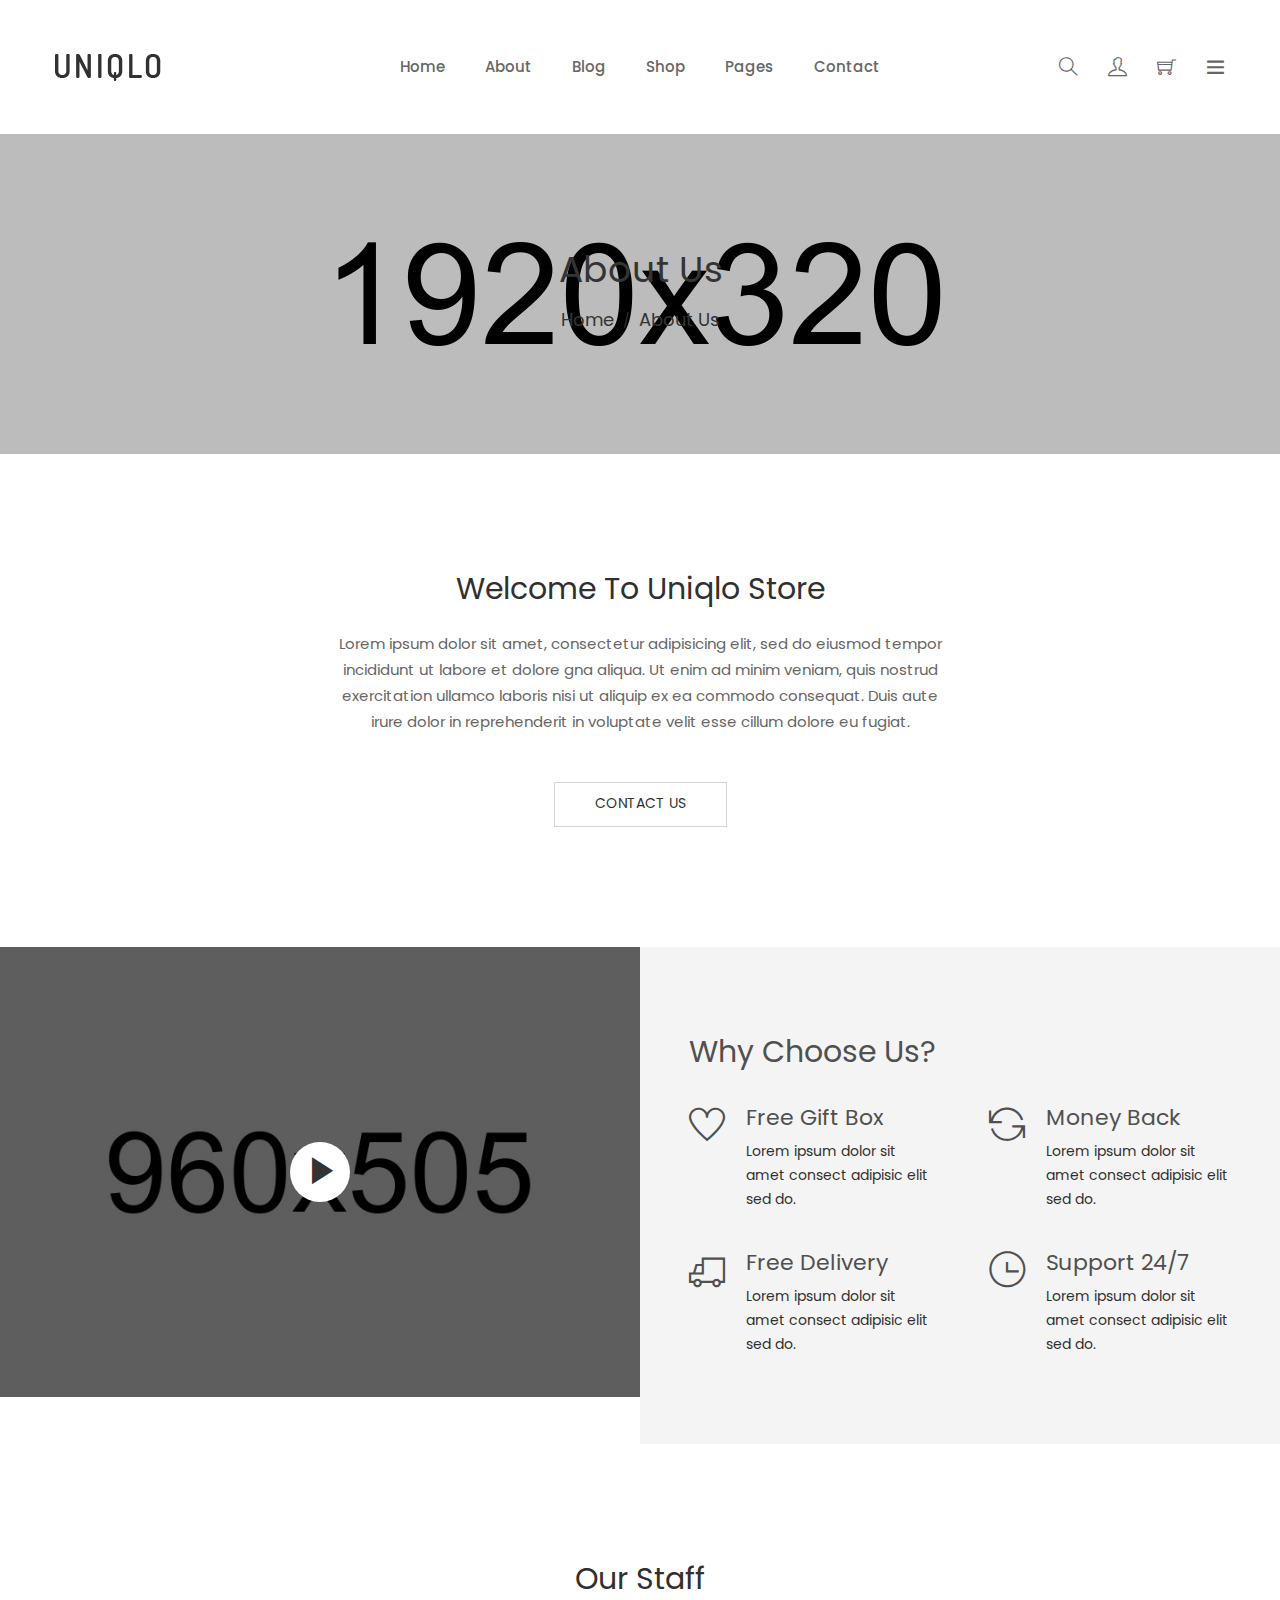
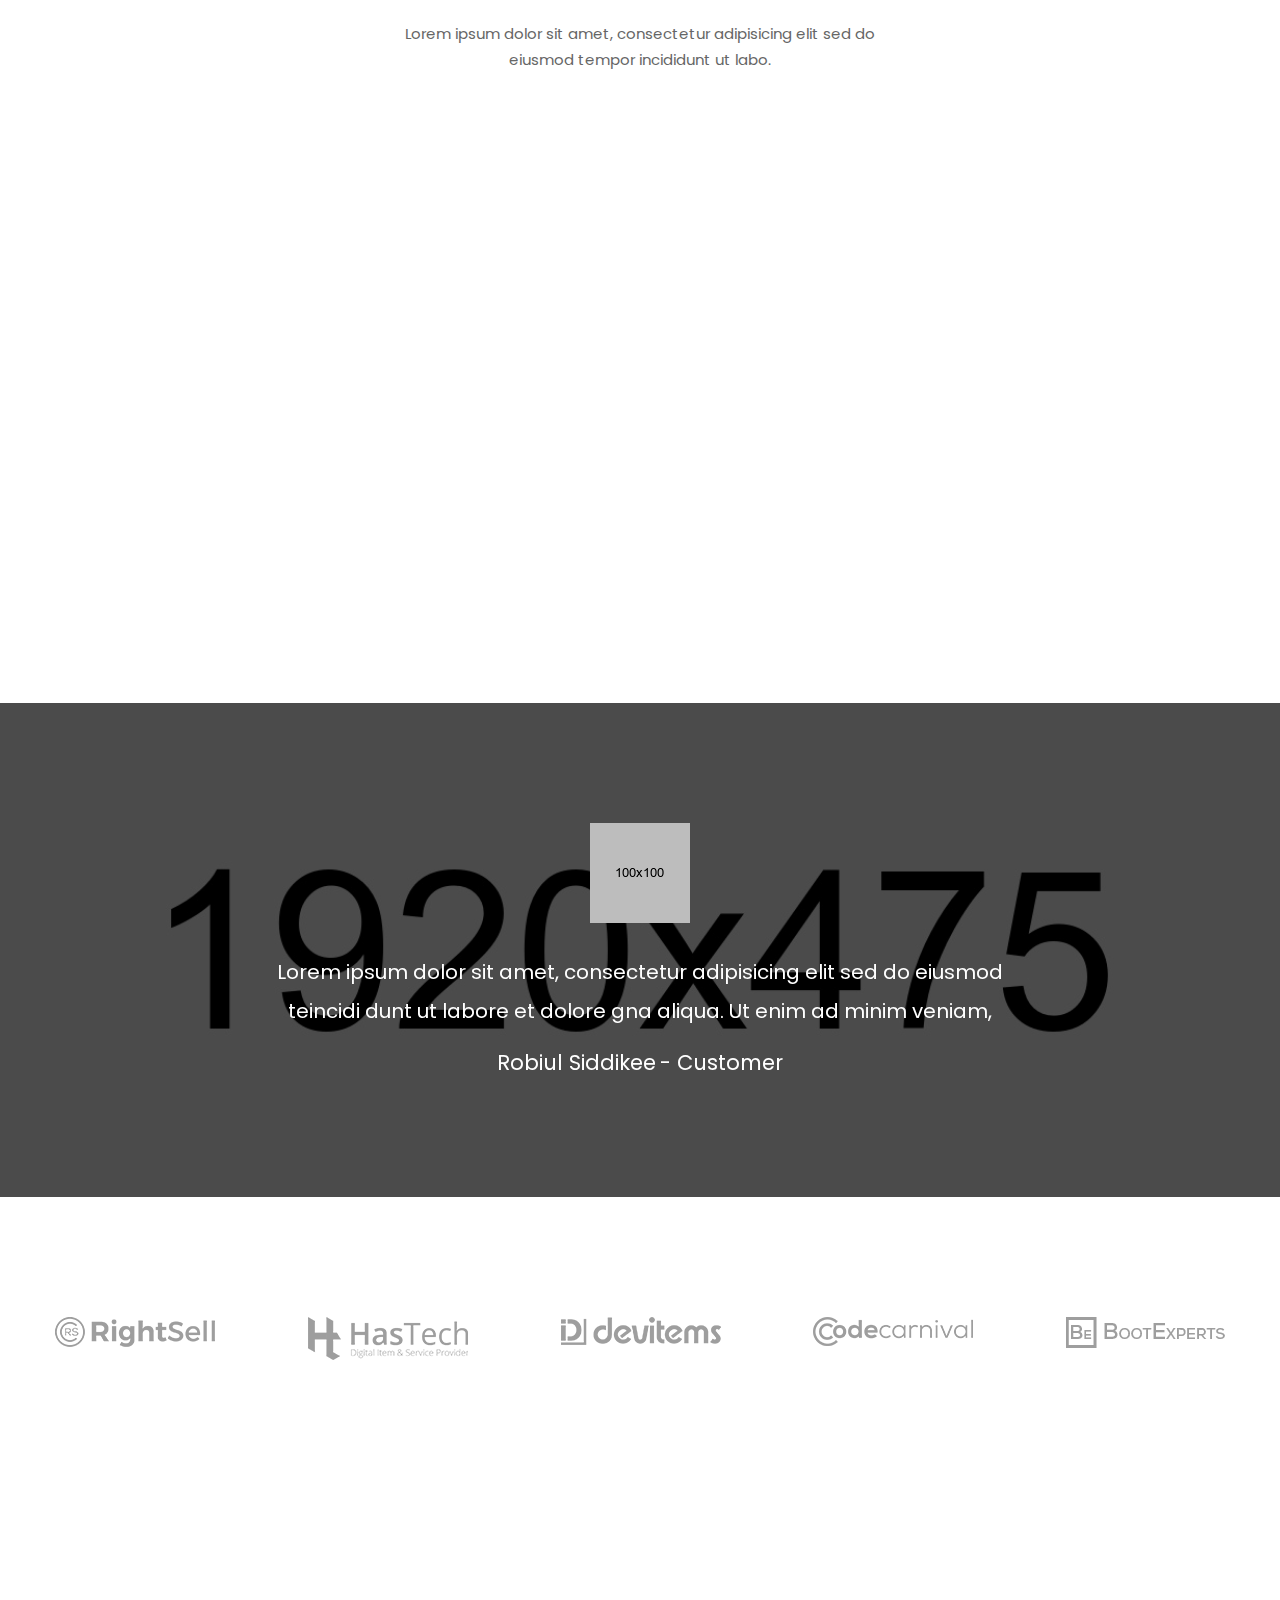
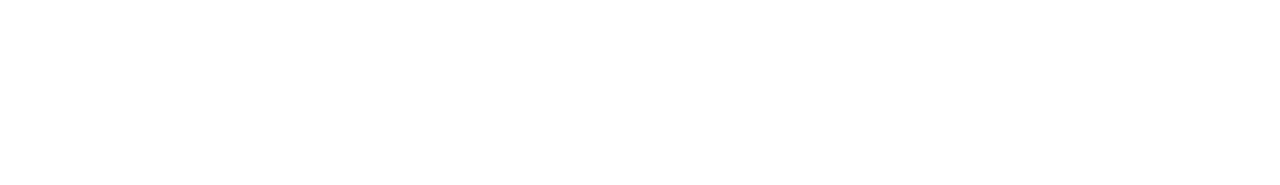
<file: about.html>
<!doctype html>
<html class="no-js" lang="en">
<head>
    <meta charset="utf-8">
    <meta http-equiv="x-ua-compatible" content="ie=edge">
    <title>About || Uniqlo-Minimalist eCommerce HTML5 Template</title>
    <meta name="description" content="">
    <meta name="viewport" content="width=device-width, initial-scale=1">
    
    <!-- Place favicon.ico in the root directory -->
    <link rel="shortcut icon" type="image/x-icon" href="images/favicon.ico">
    <link rel="apple-touch-icon" href="apple-touch-icon.png">
    

    <!-- All css files are included here. -->
    <!-- Bootstrap fremwork main css -->
    <link rel="stylesheet" href="css/bootstrap.min.css">
    <!-- Owl Carousel main css -->
    <link rel="stylesheet" href="css/owl.carousel.min.css">
    <link rel="stylesheet" href="css/owl.theme.default.min.css">
    <!-- This core.css file contents all plugings css file. -->
    <link rel="stylesheet" href="css/core.css">
    <!-- Theme shortcodes/elements style -->
    <link rel="stylesheet" href="css/shortcode/shortcodes.css">
    <!-- Theme main style -->
    <link rel="stylesheet" href="style.css">
    <!-- Responsive css -->
    <link rel="stylesheet" href="css/responsive.css">
    <!-- User style -->
    <link rel="stylesheet" href="css/custom.css">


    <!-- Modernizr JS -->
    <script src="js/vendor/modernizr-2.8.3.min.js"></script>
</head>

<body>
    <!--[if lt IE 8]>
        <p class="browserupgrade">You are using an <strong>outdated</strong> browser. Please <a href="http://browsehappy.com/">upgrade your browser</a> to improve your experience.</p>
    <![endif]-->  

    <!-- Body main wrapper start -->
    <div class="wrapper fixed__footer">
        <!-- Start Header Style -->
        <header id="header" class="htc-header header--3 bg__white">
            <!-- Start Mainmenu Area -->
            <div id="sticky-header-with-topbar" class="mainmenu__area sticky__header">
                <div class="container">
                    <div class="row">
                        <div class="col-md-2 col-lg-2 col-sm-3 col-xs-3">
                            <div class="logo">
                                <a href="index.html">
                                    <img src="images/logo/uniqlo.png" alt="logo">
                                </a>
                            </div>
                        </div>
                        <!-- Start MAinmenu Ares -->
                        <div class="col-md-8 col-lg-8 col-sm-6 col-xs-6">
                            <nav class="mainmenu__nav hidden-xs hidden-sm">
                                <ul class="main__menu">
                                    <li class="drop"><a href="index.html">Home</a>
                                        <ul class="dropdown">
                                            <li><a href="index.html">Home 1</a></li>
                                            <li><a href="index-2.html">Home 2</a></li>
                                            <li><a href="index-3.html">Home 3</a></li>
                                            <li><a href="index-4.html">Home 4</a></li>
                                            <li><a href="index-5.html">Home 5</a></li>
                                            <li><a href="index-6.html">Home 6</a></li>
                                            <li><a href="index-7.html">Home 7</a></li>
                                            <li><a href="index-8.html">Home 8</a></li>
                                            <li><a href="index-9.html">Home 9</a></li>
                                            <li><a href="index-10.html">Home 10</a></li>
                                        </ul>
                                    </li>
                                    <li><a href="about.html">About</a></li>
                                    <li class="drop"><a href="blog.html">Blog</a>
                                        <ul class="dropdown">
                                            <li><a href="blog.html">blog</a></li>
                                            <li><a href="blog-details.html">blog details</a></li>
                                        </ul>
                                    </li>
                                    <li class="drop"><a href="shop.html">Shop</a>
                                        <ul class="dropdown mega_dropdown">
                                            <!-- Start Single Mega MEnu -->
                                            <li><a class="mega__title" href="shop.html">Shop Pages</a>
                                                <ul class="mega__item">
                                                    <li><a href="shop.html">shop</a></li>
                                                    <li><a href="shop-sidebar.html">shop sidebar</a></li>
                                                    <li><a href="cart.html">cart</a></li>
                                                    <li><a href="checkout.html">checkout</a></li>
                                                    <li><a href="wishlist.html">wishlist</a></li>
                                                </ul>
                                            </li>
                                            <!-- End Single Mega MEnu -->
                                            <!-- Start Single Mega MEnu -->
                                            <li><a class="mega__title" href="shop.html">Variable Product</a>
                                                <ul class="mega__item">
                                                    <li><a href="#">Category</a></li>
                                                    <li><a href="#">My Account</a></li>
                                                    <li><a href="wishlist.html">Wishlist</a></li>
                                                    <li><a href="cart.html">Shopping Carte</a></li>
                                                    <li><a href="checkout.html">Checkout</a></li>
                                                </ul>
                                            </li>
                                            <!-- End Single Mega MEnu -->
                                            <!-- Start Single Mega MEnu -->
                                            <li><a class="mega__title" href="shop.html">Product Types</a>
                                                <ul class="mega__item">
                                                    <li><a href="#">Simple Product</a></li>
                                                    <li><a href="#">Variable Product</a></li>
                                                    <li><a href="#">Grouped Product</a></li>
                                                    <li><a href="#">Downloadable Product</a></li>
                                                    <li><a href="#">Simple Product</a></li>
                                                </ul>
                                            </li>
                                            <!-- End Single Mega MEnu -->
                                        </ul>
                                    </li>
                                    <li class="drop"><a href="#">pages</a>
                                        <ul class="dropdown">
                                            <li><a href="about.html">about</a></li>
                                            <li><a href="shop.html">shop</a></li>
                                            <li><a href="shop-sidebar.html">shop sidebar</a></li>
                                            <li><a href="product-details.html">product details</a></li>
                                            <li><a href="cart.html">cart</a></li>
                                            <li><a href="wishlist.html">wishlist</a></li>
                                            <li><a href="checkout.html">checkout</a></li>
                                            <li><a href="team.html">team</a></li>
                                            <li><a href="login-register.html">login & register</a></li>
                                        </ul>
                                    </li>
                                    <li><a href="contact.html">contact</a></li>
                                </ul>
                            </nav>
                            <div class="mobile-menu clearfix visible-xs visible-sm">
                                <nav id="mobile_dropdown">
                                    <ul>
                                        <li><a href="index.html">Home</a>
                                            <ul>
                                                <li><a href="index.html">Home 1</a></li>
                                                <li><a href="index-2.html">Home 2</a></li>
                                                <li><a href="index-3.html">Home 3</a></li>
                                                <li><a href="index-4.html">Home 4</a></li>
                                                <li><a href="index-5.html">Home 5</a></li>
                                                <li><a href="index-6.html">Home 6</a></li>
                                                <li><a href="index-7.html">Home 7</a></li>
                                                <li><a href="index-8.html">Home 8</a></li>
                                                <li><a href="index-9.html">Home 9</a></li>
                                                <li><a href="index-10.html">Home 10</a></li>
                                            </ul>
                                        </li>
                                        <li><a href="about.html">About</a></li>
                                        <li><a href="blog.html">blog</a>
                                            <ul>
                                                <li><a href="blog.html">blog</a></li>
                                                <li><a href="blog-details.html">blog details</a></li>
                                            </ul>
                                        </li>
                                        <li><a href="#">pages</a>
                                            <ul>
                                                <li><a href="about.html">about</a></li>
                                                <li><a href="shop.html">shop</a></li>
                                                <li><a href="shop-sidebar.html">shop sidebar</a></li>
                                                <li><a href="product-details.html">product details</a></li>
                                                <li><a href="cart.html">cart</a></li>
                                                <li><a href="wishlist.html">wishlist</a></li>
                                                <li><a href="checkout.html">checkout</a></li>
                                                <li><a href="team.html">team</a></li>
                                                <li><a href="login-register.html">login & register</a></li>
                                            </ul>
                                        </li>
                                        <li><a href="contact.html">contact</a></li>
                                    </ul>
                                </nav>
                            </div>                          
                        </div>
                        <!-- End MAinmenu Ares -->
                        <div class="col-md-2 col-sm-4 col-xs-3">  
                            <ul class="menu-extra">
                                <li class="search search__open hidden-xs"><span class="ti-search"></span></li>
                                <li><a href="login-register.html"><span class="ti-user"></span></a></li>
                                <li class="cart__menu"><span class="ti-shopping-cart"></span></li>
                                <li class="toggle__menu hidden-xs hidden-sm"><span class="ti-menu"></span></li>
                            </ul>
                        </div>
                    </div>
                    <div class="mobile-menu-area"></div>
                </div>
            </div>
            <!-- End Mainmenu Area -->
        </header>
        <!-- End Header Style -->
        
        <div class="body__overlay"></div>
        <!-- Start Offset Wrapper -->
        <div class="offset__wrapper">
            <!-- Start Search Popap -->
            <div class="search__area">
                <div class="container" >
                    <div class="row" >
                        <div class="col-md-12" >
                            <div class="search__inner">
                                <form action="#" method="get">
                                    <input placeholder="Search here... " type="text">
                                    <button type="submit"></button>
                                </form>
                                <div class="search__close__btn">
                                    <span class="search__close__btn_icon"><i class="zmdi zmdi-close"></i></span>
                                </div>
                            </div>
                        </div>
                    </div>
                </div>
            </div>
            <!-- End Search Popap -->
            <!-- Start Offset MEnu -->
            <div class="offsetmenu">
                <div class="offsetmenu__inner">
                    <div class="offsetmenu__close__btn">
                        <a href="#"><i class="zmdi zmdi-close"></i></a>
                    </div>
                    <div class="off__contact">
                        <div class="logo">
                            <a href="index.html">
                                <img src="images/logo/uniqlo.png" alt="logo">
                            </a>
                        </div>
                        <p>Lorem ipsum dolor sit amet consectetu adipisicing elit sed do eiusmod tempor incididunt ut labore.</p>
                    </div>
                    <ul class="sidebar__thumd">
                        <li><a href="#"><img src="images/sidebar-img/1.jpg" alt="sidebar images"></a></li>
                        <li><a href="#"><img src="images/sidebar-img/2.jpg" alt="sidebar images"></a></li>
                        <li><a href="#"><img src="images/sidebar-img/3.jpg" alt="sidebar images"></a></li>
                        <li><a href="#"><img src="images/sidebar-img/4.jpg" alt="sidebar images"></a></li>
                        <li><a href="#"><img src="images/sidebar-img/5.jpg" alt="sidebar images"></a></li>
                        <li><a href="#"><img src="images/sidebar-img/6.jpg" alt="sidebar images"></a></li>
                        <li><a href="#"><img src="images/sidebar-img/7.jpg" alt="sidebar images"></a></li>
                        <li><a href="#"><img src="images/sidebar-img/8.jpg" alt="sidebar images"></a></li>
                    </ul>
                    <div class="offset__widget">
                        <div class="offset__single">
                            <h4 class="offset__title">Language</h4>
                            <ul>
                                <li><a href="#"> Engish </a></li>
                                <li><a href="#"> French </a></li>
                                <li><a href="#"> German </a></li>
                            </ul>
                        </div>
                        <div class="offset__single">
                            <h4 class="offset__title">Currencies</h4>
                            <ul>
                                <li><a href="#"> USD : Dollar </a></li>
                                <li><a href="#"> EUR : Euro </a></li>
                                <li><a href="#"> POU : Pound </a></li>
                            </ul>
                        </div>
                    </div>
                    <div class="offset__sosial__share">
                        <h4 class="offset__title">Follow Us On Social</h4>
                        <ul class="off__soaial__link">
                            <li><a class="bg--twitter" href="https://twitter.com/devitemsllc" target="_blank" title="Twitter"><i class="zmdi zmdi-twitter"></i></a></li>
                            
                            <li><a class="bg--instagram" href="https://www.instagram.com/devitems/" target="_blank" title="Instagram"><i class="zmdi zmdi-instagram"></i></a></li>

                            <li><a class="bg--facebook" href="https://www.facebook.com/devitems/?ref=bookmarks" target="_blank" title="Facebook"><i class="zmdi zmdi-facebook"></i></a></li>

                            <li><a class="bg--googleplus" href="https://plus.google.com/" target="_blank" title="Google Plus"><i class="zmdi zmdi-google-plus"></i></a></li>

                            <li><a class="bg--google" href="#" target="_blank" title="Google"><i class="zmdi zmdi-google"></i></a></li>
                        </ul>
                    </div>
                </div>
            </div>
            <!-- End Offset MEnu -->
            <!-- Start Cart Panel -->
            <div class="shopping__cart">
                <div class="shopping__cart__inner">
                    <div class="offsetmenu__close__btn">
                        <a href="#"><i class="zmdi zmdi-close"></i></a>
                    </div>
                    <div class="shp__cart__wrap">
                        <div class="shp__single__product">
                            <div class="shp__pro__thumb">
                                <a href="#">
                                    <img src="images/product/sm-img/1.jpg" alt="product images">
                                </a>
                            </div>
                            <div class="shp__pro__details">
                                <h2><a href="product-details.html">BO&Play Wireless Speaker</a></h2>
                                <span class="quantity">QTY: 1</span>
                                <span class="shp__price">$105.00</span>
                            </div>
                            <div class="remove__btn">
                                <a href="#" title="Remove this item"><i class="zmdi zmdi-close"></i></a>
                            </div>
                        </div>
                        <div class="shp__single__product">
                            <div class="shp__pro__thumb">
                                <a href="#">
                                    <img src="images/product/sm-img/2.jpg" alt="product images">
                                </a>
                            </div>
                            <div class="shp__pro__details">
                                <h2><a href="product-details.html">Brone Candle</a></h2>
                                <span class="quantity">QTY: 1</span>
                                <span class="shp__price">$25.00</span>
                            </div>
                            <div class="remove__btn">
                                <a href="#" title="Remove this item"><i class="zmdi zmdi-close"></i></a>
                            </div>
                        </div>
                    </div>
                    <ul class="shoping__total">
                        <li class="subtotal">Subtotal:</li>
                        <li class="total__price">$130.00</li>
                    </ul>
                    <ul class="shopping__btn">
                        <li><a href="cart.html">View Cart</a></li>
                        <li class="shp__checkout"><a href="checkout.html">Checkout</a></li>
                    </ul>
                </div>
            </div>
            <!-- End Cart Panel -->
        </div>
        <!-- End Offset Wrapper -->
        <!-- Start Bradcaump area -->
        <div class="ht__bradcaump__area" style="background: rgba(0, 0, 0, 0) url(images/bg/2.jpg) no-repeat scroll center center / cover ;">
            <div class="ht__bradcaump__wrap">
                <div class="container">
                    <div class="row">
                        <div class="col-xs-12">
                            <div class="bradcaump__inner text-center">
                                <h2 class="bradcaump-title">About Us</h2>
                                <nav class="bradcaump-inner">
                                  <a class="breadcrumb-item" href="index.html">Home</a>
                                  <span class="brd-separetor">/</span>
                                  <span class="breadcrumb-item active">About Us</span>
                                </nav>
                            </div>
                        </div>
                    </div>
                </div>
            </div>
        </div>
        <!-- End Bradcaump area --> 
        <!-- Start Our Store Area -->
        <section class="htc__store__area ptb--120 bg__white">
            <div class="container">
                <div class="row">
                    <div class="col-md-12">
                        <div class="section__title section__title--2 text-center">
                            <h2 class="title__line">Welcome To Uniqlo Store</h2>
                            <p>Lorem ipsum dolor sit amet, consectetur adipisicing elit, sed do eiusmod tempor incididunt ut labore et dolore gna aliqua. Ut enim ad minim veniam, quis nostrud exercitation ullamco laboris nisi ut aliquip ex ea commodo consequat. Duis aute irure dolor in reprehenderit in voluptate velit esse cillum dolore eu fugiat.</p>
                        </div>
                        <div class="store__btn">
                            <a href="#">contact us</a>
                        </div>
                    </div>
                </div>
            </div>
        </section>
        <!-- End Our Store Area -->
        <!-- Start Choose Us Area -->
        <section class="htc__choose__us__ares bg__white">
            <div class="container-fluid">
                <div class="row">
                    <div class="col-md-6 col-lg-6 col-sm-12 col-xs-12">
                        <div class="video__wrap bg--3" data--black__overlay="5">
                            <div class="video__inner">
                                <a class="video__trigger video-popup" href="https://www.youtube.com/watch?v=cDDWvj_q-o8">
                                    <i class="zmdi zmdi-play"></i>
                                </a>
                            </div>
                        </div>
                    </div>
                    <div class="col-md-6 col-lg-6 col-sm-12 col-xs-12">
                        <div class="htc__choose__wrap bg__cat--4">
                            <h2 class="choose__title">Why Choose Us?</h2>
                            <div class="choose__container">
                                <div class="single__chooose">
                                    <div class="choose__us">
                                        <div class="choose__icon">
                                            <span class="ti-heart"></span>
                                        </div>
                                        <div class="choose__details">
                                            <h4>Free Gift Box</h4>
                                            <p>Lorem ipsum dolor sit amet consect adipisic elit sed do. </p>
                                        </div>
                                    </div>
                                    <div class="choose__us">
                                        <div class="choose__icon">
                                            <span class="ti-truck"></span>
                                        </div>
                                        <div class="choose__details">
                                            <h4>Free Delivery</h4>
                                            <p>Lorem ipsum dolor sit amet consect adipisic elit sed do. </p>
                                        </div>
                                    </div>
                                </div>
                                <div class="single__chooose">
                                    <div class="choose__us">
                                        <div class="choose__icon">
                                            <span class="ti-reload"></span>
                                        </div>
                                        <div class="choose__details">
                                            <h4>Money Back</h4>
                                            <p>Lorem ipsum dolor sit amet consect adipisic elit sed do. </p>
                                        </div>
                                    </div>
                                    <div class="choose__us">
                                        <div class="choose__icon">
                                            <span class="ti-time"></span>
                                        </div>
                                        <div class="choose__details">
                                            <h4>Support 24/7</h4>
                                            <p>Lorem ipsum dolor sit amet consect adipisic elit sed do. </p>
                                        </div>
                                    </div>
                                </div>
                            </div>
                        </div>
                    </div>
                </div>
            </div>
        </section>
        <!-- End Choose Us Area -->
        <!-- Start Our Team Area -->
        <section class="htc__team__area bg__white ptb--120">
            <div class="container">
                <div class="row">
                    <div class="col-md-12">
                        <div class="section__title section__title--2 text-center">
                            <h2 class="title__line">Our Staff</h2>
                            <p>Lorem ipsum dolor sit amet, consectetur adipisicing elit sed do eiusmod tempor incididunt ut labo.</p>
                        </div>
                    </div>
                </div>
                <div class="row">
                    <div class="team__wrap clearfix mt--60">
                        <!-- Start Single Team -->
                        <div class="col-md-4 col-lg-4 col-sm-6 col-xs-12">
                            <div class="team foo">
                                <div class="team__thumb">
                                    <a href="#">
                                        <img src="images/team/1.jpg" alt="team images">
                                    </a>
                                </div>
                                <div class="team__bg__color"></div>
                                <div class="team__hover__info">
                                    <div class="team__hover__action">
                                        <h2><a href="#">Robiul siddikee</a></h2>
                                        <ul class="social__icon">
                                            <li><a href="https://twitter.com/devitemsllc" target="_blank"><i class="zmdi zmdi-twitter"></i></a></li>
                                            <li><a href="https://www.instagram.com/devitems/" target="_blank"><i class="zmdi zmdi-instagram"></i></a></li>
                                            <li><a href="https://www.facebook.com/devitems/?ref=bookmarks" target="_blank"><i class="zmdi zmdi-facebook"></i></a></li>
                                            <li><a href="https://plus.google.com/" target="_blank"><i class="zmdi zmdi-google-plus"></i></a></li>
                                        </ul>
                                    </div>
                                </div>
                            </div>
                        </div>
                        <!-- End Single Team -->
                        <!-- Start Single Team -->
                        <div class="col-md-4 col-lg-4 col-sm-6 col-xs-12 xmt-30">
                            <div class="team foo">
                                <div class="team__thumb">
                                    <a href="#">
                                        <img src="images/team/2.jpg" alt="team images">
                                    </a>
                                </div>
                                <div class="team__bg__color"></div>
                                <div class="team__hover__info">
                                    <div class="team__hover__action">
                                        <h2><a href="#">Robiul siddikee</a></h2>
                                        <ul class="social__icon">
                                            <li><a href="https://twitter.com/devitemsllc" target="_blank"><i class="zmdi zmdi-twitter"></i></a></li>
                                            <li><a href="https://www.instagram.com/devitems/" target="_blank"><i class="zmdi zmdi-instagram"></i></a></li>
                                            <li><a href="https://www.facebook.com/devitems/?ref=bookmarks" target="_blank"><i class="zmdi zmdi-facebook"></i></a></li>
                                            <li><a href="https://plus.google.com/" target="_blank"><i class="zmdi zmdi-google-plus"></i></a></li>
                                        </ul>
                                    </div>
                                </div>
                            </div>
                        </div>
                        <!-- End Single Team -->
                        <!-- Start Single Team -->
                        <div class="col-md-4 col-lg-4 hidden-sm col-xs-12 xmt-30">
                            <div class="team foo">
                                <div class="team__thumb">
                                    <a href="#">
                                        <img src="images/team/4.jpg" alt="team images">
                                    </a>
                                </div>
                                <div class="team__bg__color"></div>
                                <div class="team__hover__info">
                                    <div class="team__hover__action">
                                        <h2><a href="#">Robiul siddikee</a></h2>
                                        <ul class="social__icon">
                                            <li><a href="https://twitter.com/devitemsllc" target="_blank"><i class="zmdi zmdi-twitter"></i></a></li>
                                            <li><a href="https://www.instagram.com/devitems/" target="_blank"><i class="zmdi zmdi-instagram"></i></a></li>
                                            <li><a href="https://www.facebook.com/devitems/?ref=bookmarks" target="_blank"><i class="zmdi zmdi-facebook"></i></a></li>
                                            <li><a href="https://plus.google.com/" target="_blank"><i class="zmdi zmdi-google-plus"></i></a></li>
                                        </ul>
                                    </div>
                                </div>
                            </div>
                        </div>
                        <!-- End Single Team -->
                    </div>
                </div>
            </div>
        </section>
        <!-- End Our Team Area -->
        <!-- Start Testimonial Area -->
        <div class="htc__testimonial__area ptb--120" style="background: rgba(0, 0, 0, 0) url(images/bg/4.jpg) no-repeat scroll center center / cover ;" data--black__overlay="6">
            <div class="container">
                <div class="row">
                    <div class="col-md-12 col-lg-12 col-sm-12 col-xs-12">
                        <div class="testimonial__wrap owl-carousel owl-theme clearfix">
                            <!-- Start Single Testimonial -->
                            <div class="testimonial">
                                <div class="testimonial__thumb">
                                    <img src="images/test/client/1.png" alt="testimonial images">
                                </div>
                                <div class="testimonial__details">
                                    <p>Lorem ipsum dolor sit amet, consectetur adipisicing elit sed do eiusmod teincidi dunt ut labore et dolore gna aliqua. Ut enim ad minim veniam,</p>
                                    <div class="test__info">
                                        <span><a href="#">Robiul siddikee</a></span>
                                        <span> - </span>
                                        <span>Customer</span>
                                    </div>
                                </div>
                            </div>
                            <!-- End Single Testimonial -->
                            <!-- Start Single Testimonial -->
                            <div class="testimonial">
                                <div class="testimonial__thumb">
                                    <img src="images/test/client/2.png" alt="testimonial images">
                                </div>
                                <div class="testimonial__details">
                                    <p>Lorem ipsum dolor sit amet, consectetur adipisicing elit sed do eiusmod teincidi dunt ut labore et dolore gna aliqua. Ut enim ad minim veniam,</p>
                                    <div class="test__info">
                                        <span><a href="#">Robiul siddikee</a></span>
                                        <span> - </span>
                                        <span>Customer</span>
                                    </div>
                                </div>
                            </div>
                            <!-- End Single Testimonial -->
                            <!-- Start Single Testimonial -->
                            <div class="testimonial">
                                <div class="testimonial__thumb">
                                    <img src="images/test/client/3.png" alt="testimonial images">
                                </div>
                                <div class="testimonial__details">
                                    <p>Lorem ipsum dolor sit amet, consectetur adipisicing elit sed do eiusmod teincidi dunt ut labore et dolore gna aliqua. Ut enim ad minim veniam,</p>
                                    <div class="test__info">
                                        <span><a href="#">Robiul siddikee</a></span>
                                        <span> - </span>
                                        <span>Customer</span>
                                    </div>
                                </div>
                            </div>
                            <!-- End Single Testimonial -->
                        </div>
                    </div>
                </div>
            </div>
        </div>
        <!-- End Testimonial Area -->
        <!-- Start brand Area -->
        <div class="htc__brand__area bg__white ptb--120">
            <div class="container">
                <div class="row">
                    <div class="col-md-12">
                        <ul class="brand__list">
                            <li><a href="#">
                                <img src="images/brand/1.png" alt="brand images">
                            </a></li>
                            <li><a href="#">
                                <img src="images/brand/2.png" alt="brand images">
                            </a></li>
                            <li><a href="#">
                                <img src="images/brand/3.png" alt="brand images">
                            </a></li>
                            <li><a href="#">
                                <img src="images/brand/4.png" alt="brand images">
                            </a></li>
                            <li class="hidden-sm"><a href="#">
                                <img src="images/brand/5.png" alt="brand images">
                            </a></li>
                        </ul>
                    </div>
                </div>
            </div>
        </div>
        <!-- End brand Area -->
        <!-- Start Footer Area -->
        <footer class="htc__foooter__area" style="background: rgba(0, 0, 0, 0) url(images/bg/1.jpg) no-repeat scroll center center / cover ;">
            <div class="container">
                <div class="row">
                    <div class="footer__container clearfix">
                         <!-- Start Single Footer Widget -->
                        <div class="col-md-3 col-lg-3 col-sm-6">
                            <div class="ft__widget">
                                <div class="ft__logo">
                                    <a href="index.html">
                                        <img src="images/logo/uniqlo.png" alt="footer logo">
                                    </a>
                                </div>
                                <div class="footer__details">
                                    <p>Get 10% discount with notified about the latest news and updates.</p>
                                </div>
                            </div>
                        </div>
                        <!-- End Single Footer Widget -->
                        <!-- Start Single Footer Widget -->
                        <div class="col-md-3 col-lg-3 col-lg-offset-1 col-sm-6 smb-30 xmt-30">
                            <div class="ft__widget">
                                <h2 class="ft__title">Newsletter</h2>
                                <div class="newsletter__form">
                                    <div class="input__box">
                                        <div id="mc_embed_signup">
                                            <form action="http://devitems.us11.list-manage.com/subscribe/post?u=6bbb9b6f5827bd842d9640c82&amp;id=05d85f18ef" method="post" id="mc-embedded-subscribe-form" name="mc-embedded-subscribe-form" class="validate" target="_blank" novalidate>
                                                <div id="mc_embed_signup_scroll" class="htc__news__inner">
                                                    <div class="news__input">
                                                        <input type="email" value="" name="EMAIL" class="email" id="mce-EMAIL" placeholder="Email Address" required>
                                                    </div>
                                                    <!-- real people should not fill this in and expect good things - do not remove this or risk form bot signups-->
                                                    <div style="position: absolute; left: -5000px;" aria-hidden="true"><input type="text" name="b_6bbb9b6f5827bd842d9640c82_05d85f18ef" tabindex="-1" value=""></div>
                                                    <div class="clearfix subscribe__btn"><input type="submit" value="Send" name="subscribe" id="mc-embedded-subscribe" class="bst__btn btn--white__color">
                                                        
                                                    </div>
                                                </div>
                                            </form>
                                        </div>
                                    </div>        
                                </div>
                            </div>
                        </div>
                        <!-- End Single Footer Widget -->
                        <!-- Start Single Footer Widget -->
                        <div class="col-md-3 col-lg-3 col-sm-6 smt-30 xmt-30">
                            <div class="ft__widget contact__us">
                                <h2 class="ft__title">Contact Us</h2>
                                <div class="footer__inner">
                                    <p>319 Clematis St.<Br>Suite 100 WPB, FL 33401</p>
                                </div>
                            </div>
                        </div>
                        <!-- End Single Footer Widget -->
                        <!-- Start Single Footer Widget -->
                        <div class="col-md-3 col-lg-2 col-sm-6 smt-30 xmt-30">
                            <div class="ft__widget">
                                <h2 class="ft__title">Follow Us</h2>
                                <ul class="social__icon">
                                    <li><a href="https://twitter.com/devitemsllc" target="_blank"><i class="zmdi zmdi-twitter"></i></a></li>
                                    <li><a href="https://www.instagram.com/devitems/" target="_blank"><i class="zmdi zmdi-instagram"></i></a></li>
                                    <li><a href="https://www.facebook.com/devitems/?ref=bookmarks" target="_blank"><i class="zmdi zmdi-facebook"></i></a></li>
                                    <li><a href="https://plus.google.com/" target="_blank"><i class="zmdi zmdi-google-plus"></i></a></li>
                                </ul>
                            </div>
                        </div>
                        <!-- End Single Footer Widget -->
                    </div>
                </div>
                <!-- Start Copyright Area -->
                <div class="htc__copyright__area">
                    <div class="row">
                        <div class="col-md-12 col-lg-12 col-sm-12 col-xs-12">
                            <div class="copyright__inner">
                                <div class="copyright">
                                    <p>© 2017 <a href="https://devitems.com" target="_blank">Devitems</a>
                                All Right Reserved.</p>
                                </div>
                                <ul class="footer__menu">
                                    <li><a href="index.html">Home</a></li>
                                    <li><a href="shop.html">Product</a></li>
                                    <li><a href="contact.html">Contact Us</a></li>
                                </ul>
                            </div>
                        </div>
                    </div>
                </div>
                <!-- End Copyright Area -->
            </div>
        </footer>
        <!-- End Footer Area -->
    </div>
    <!-- Body main wrapper end -->
    <!-- Placed js at the end of the document so the pages load faster -->

    <!-- jquery latest version -->
    <script src="js/vendor/jquery-1.12.0.min.js"></script>
    <!-- Bootstrap framework js -->
    <script src="js/bootstrap.min.js"></script>
    <!-- All js plugins included in this file. -->
    <script src="js/plugins.js"></script>
    <script src="js/slick.min.js"></script>
    <script src="js/owl.carousel.min.js"></script>
    <!-- Waypoints.min.js. -->
    <script src="js/waypoints.min.js"></script>
    <!-- Main js file that contents all jQuery plugins activation. -->
    <script src="js/main.js"></script>

</body>

</html>
</file>
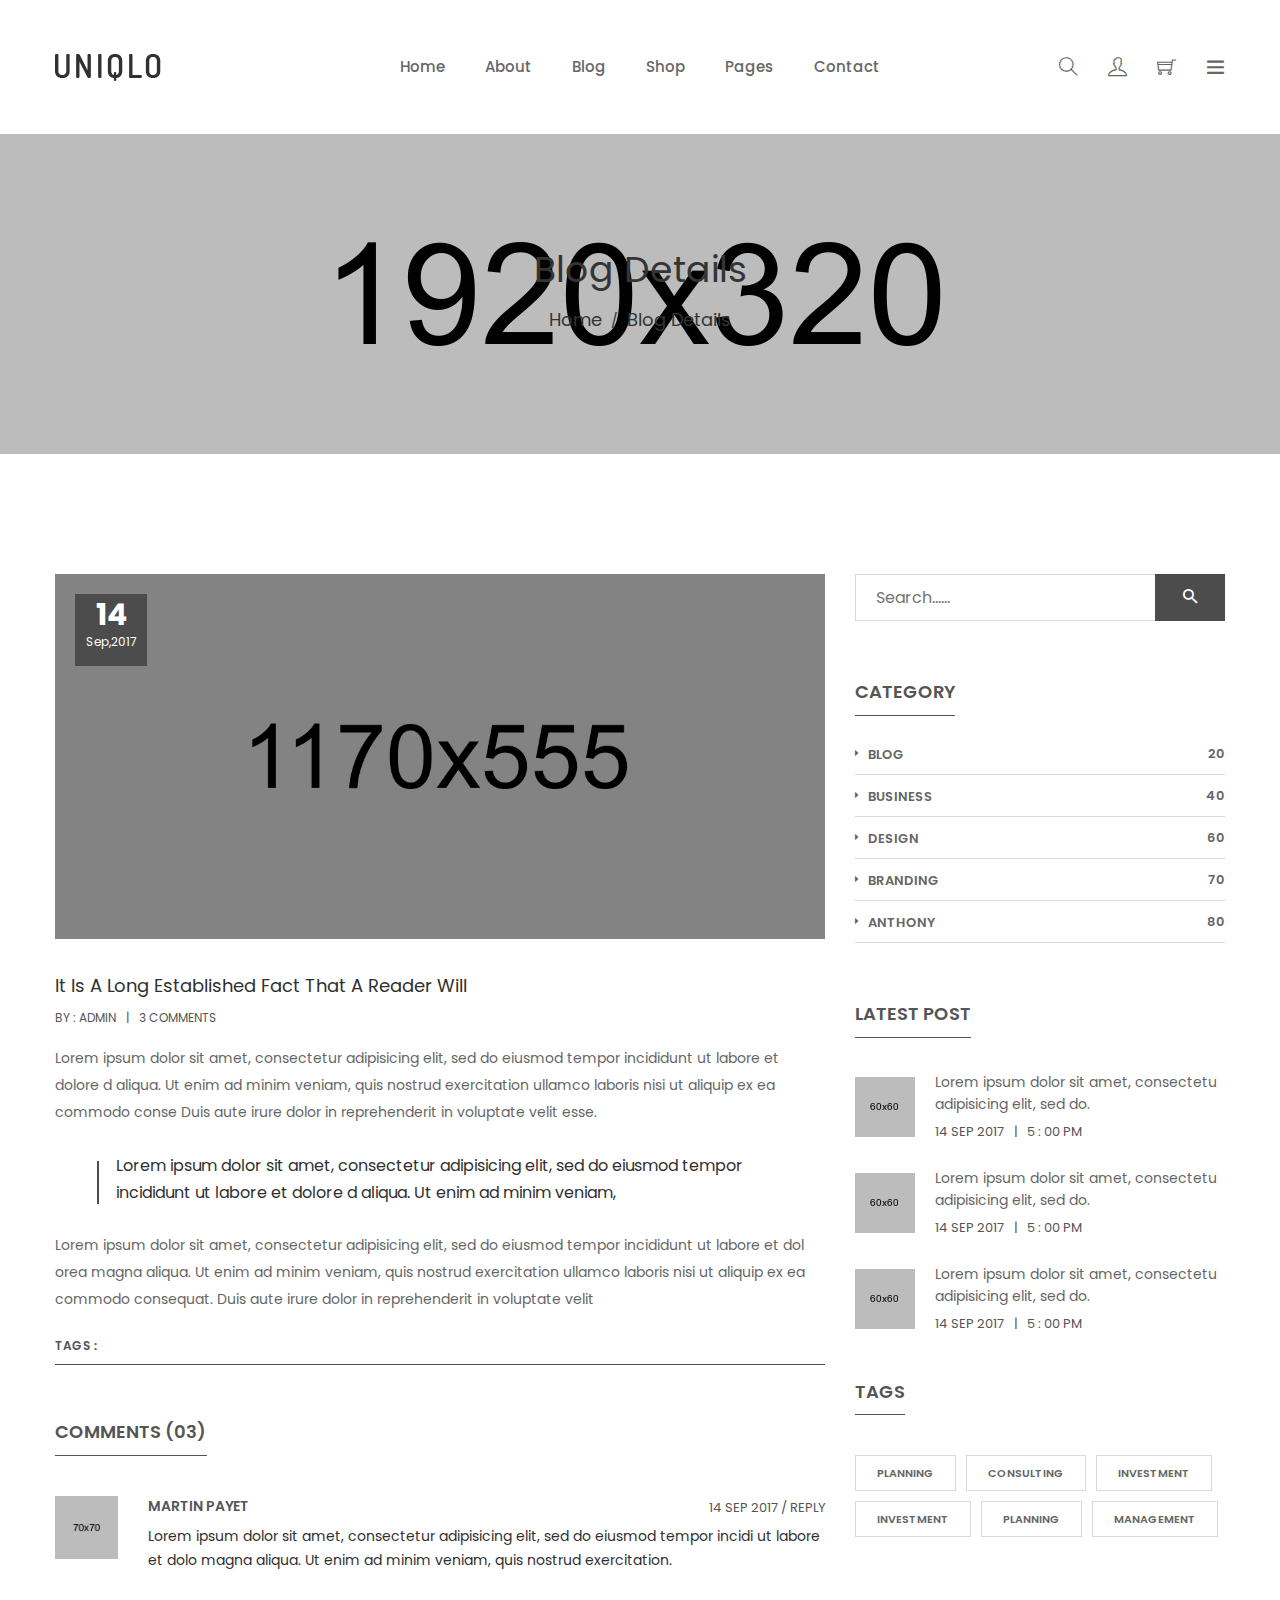
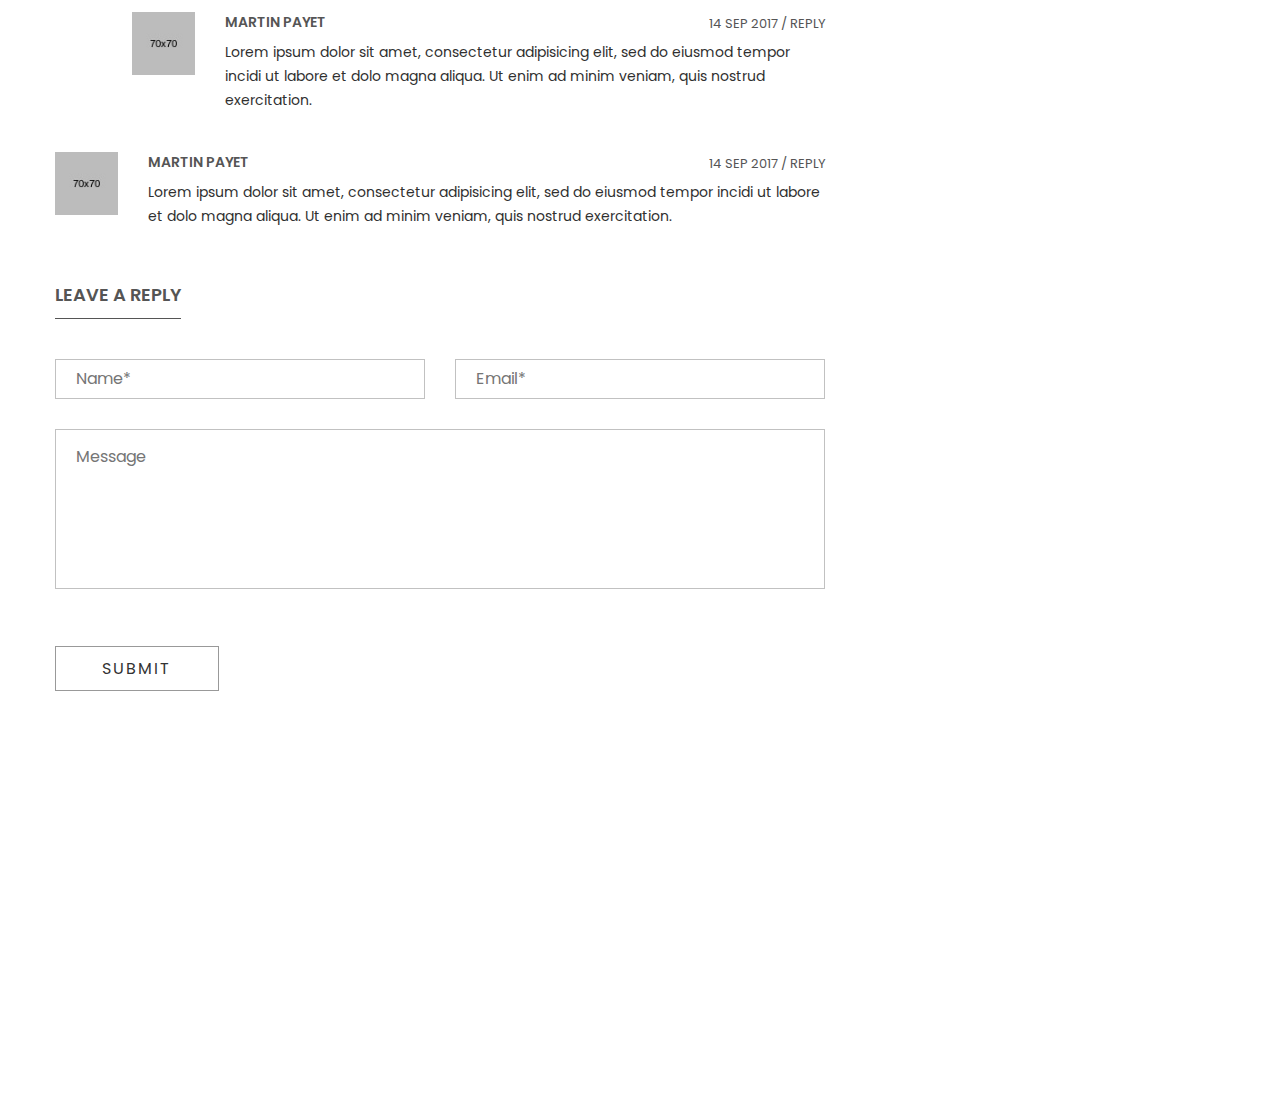
<file: blog-details.html>
<!doctype html>
<html class="no-js" lang="en">
<head>
    <meta charset="utf-8">
    <meta http-equiv="x-ua-compatible" content="ie=edge">
    <title>Blog Details || Uniqlo-Minimalist eCommerce HTML5 Template</title>
    <meta name="description" content="">
    <meta name="viewport" content="width=device-width, initial-scale=1">
    
    <!-- Place favicon.ico in the root directory -->
    <link rel="shortcut icon" type="image/x-icon" href="images/favicon.ico">
    <link rel="apple-touch-icon" href="apple-touch-icon.png">
    

    <!-- All css files are included here. -->
    <!-- Bootstrap fremwork main css -->
    <link rel="stylesheet" href="css/bootstrap.min.css">
    <!-- Owl Carousel main css -->
    <link rel="stylesheet" href="css/owl.carousel.min.css">
    <link rel="stylesheet" href="css/owl.theme.default.min.css">
    <!-- This core.css file contents all plugings css file. -->
    <link rel="stylesheet" href="css/core.css">
    <!-- Theme shortcodes/elements style -->
    <link rel="stylesheet" href="css/shortcode/shortcodes.css">
    <!-- Theme main style -->
    <link rel="stylesheet" href="style.css">
    <!-- Responsive css -->
    <link rel="stylesheet" href="css/responsive.css">
    <!-- User style -->
    <link rel="stylesheet" href="css/custom.css">


    <!-- Modernizr JS -->
    <script src="js/vendor/modernizr-2.8.3.min.js"></script>
</head>

<body>
    <!--[if lt IE 8]>
        <p class="browserupgrade">You are using an <strong>outdated</strong> browser. Please <a href="http://browsehappy.com/">upgrade your browser</a> to improve your experience.</p>
    <![endif]-->  

    <!-- Body main wrapper start -->
    <div class="wrapper fixed__footer">
        <!-- Start Header Style -->
        <header id="header" class="htc-header header--3 bg__white">
            <!-- Start Mainmenu Area -->
            <div id="sticky-header-with-topbar" class="mainmenu__area sticky__header">
                <div class="container">
                    <div class="row">
                        <div class="col-md-2 col-lg-2 col-sm-3 col-xs-3">
                            <div class="logo">
                                <a href="index.html">
                                    <img src="images/logo/uniqlo.png" alt="logo">
                                </a>
                            </div>
                        </div>
                        <!-- Start MAinmenu Ares -->
                        <div class="col-md-8 col-lg-8 col-sm-6 col-xs-6">
                            <nav class="mainmenu__nav hidden-xs hidden-sm">
                                <ul class="main__menu">
                                    <li class="drop"><a href="index.html">Home</a>
                                        <ul class="dropdown">
                                            <li><a href="index.html">Home 1</a></li>
                                            <li><a href="index-2.html">Home 2</a></li>
                                            <li><a href="index-3.html">Home 3</a></li>
                                            <li><a href="index-4.html">Home 4</a></li>
                                            <li><a href="index-5.html">Home 5</a></li>
                                            <li><a href="index-6.html">Home 6</a></li>
                                            <li><a href="index-7.html">Home 7</a></li>
                                            <li><a href="index-8.html">Home 8</a></li>
                                            <li><a href="index-9.html">Home 9</a></li>
                                            <li><a href="index-10.html">Home 10</a></li>
                                        </ul>
                                    </li>
                                    <li><a href="about.html">About</a></li>
                                    <li class="drop"><a href="blog.html">Blog</a>
                                        <ul class="dropdown">
                                            <li><a href="blog.html">blog</a></li>
                                            <li><a href="blog-details.html">blog details</a></li>
                                        </ul>
                                    </li>
                                    <li class="drop"><a href="shop.html">Shop</a>
                                        <ul class="dropdown mega_dropdown">
                                            <!-- Start Single Mega MEnu -->
                                            <li><a class="mega__title" href="shop.html">Shop Pages</a>
                                                <ul class="mega__item">
                                                    <li><a href="shop.html">shop</a></li>
                                                    <li><a href="shop-sidebar.html">shop sidebar</a></li>
                                                    <li><a href="cart.html">cart</a></li>
                                                    <li><a href="checkout.html">checkout</a></li>
                                                    <li><a href="wishlist.html">wishlist</a></li>
                                                </ul>
                                            </li>
                                            <!-- End Single Mega MEnu -->
                                            <!-- Start Single Mega MEnu -->
                                            <li><a class="mega__title" href="shop.html">Variable Product</a>
                                                <ul class="mega__item">
                                                    <li><a href="#">Category</a></li>
                                                    <li><a href="#">My Account</a></li>
                                                    <li><a href="wishlist.html">Wishlist</a></li>
                                                    <li><a href="cart.html">Shopping Carte</a></li>
                                                    <li><a href="checkout.html">Checkout</a></li>
                                                </ul>
                                            </li>
                                            <!-- End Single Mega MEnu -->
                                            <!-- Start Single Mega MEnu -->
                                            <li><a class="mega__title" href="shop.html">Product Types</a>
                                                <ul class="mega__item">
                                                    <li><a href="#">Simple Product</a></li>
                                                    <li><a href="#">Variable Product</a></li>
                                                    <li><a href="#">Grouped Product</a></li>
                                                    <li><a href="#">Downloadable Product</a></li>
                                                    <li><a href="#">Simple Product</a></li>
                                                </ul>
                                            </li>
                                            <!-- End Single Mega MEnu -->
                                        </ul>
                                    </li>
                                    <li class="drop"><a href="#">pages</a>
                                        <ul class="dropdown">
                                            <li><a href="about.html">about</a></li>
                                            <li><a href="shop.html">shop</a></li>
                                            <li><a href="shop-sidebar.html">shop sidebar</a></li>
                                            <li><a href="product-details.html">product details</a></li>
                                            <li><a href="cart.html">cart</a></li>
                                            <li><a href="wishlist.html">wishlist</a></li>
                                            <li><a href="checkout.html">checkout</a></li>
                                            <li><a href="team.html">team</a></li>
                                            <li><a href="login-register.html">login & register</a></li>
                                        </ul>
                                    </li>
                                    <li><a href="contact.html">contact</a></li>
                                </ul>
                            </nav>
                            <div class="mobile-menu clearfix visible-xs visible-sm">
                                <nav id="mobile_dropdown">
                                    <ul>
                                        <li><a href="index.html">Home</a>
                                            <ul>
                                                <li><a href="index.html">Home 1</a></li>
                                                <li><a href="index-2.html">Home 2</a></li>
                                                <li><a href="index-3.html">Home 3</a></li>
                                                <li><a href="index-4.html">Home 4</a></li>
                                                <li><a href="index-5.html">Home 5</a></li>
                                                <li><a href="index-6.html">Home 6</a></li>
                                                <li><a href="index-7.html">Home 7</a></li>
                                                <li><a href="index-8.html">Home 8</a></li>
                                                <li><a href="index-9.html">Home 9</a></li>
                                                <li><a href="index-10.html">Home 10</a></li>
                                            </ul>
                                        </li>
                                        <li><a href="about.html">About</a></li>
                                        <li><a href="blog.html">blog</a>
                                            <ul>
                                                <li><a href="blog.html">blog</a></li>
                                                <li><a href="blog-details.html">blog details</a></li>
                                            </ul>
                                        </li>
                                        <li><a href="#">pages</a>
                                            <ul>
                                                <li><a href="about.html">about</a></li>
                                                <li><a href="shop.html">shop</a></li>
                                                <li><a href="shop-sidebar.html">shop sidebar</a></li>
                                                <li><a href="product-details.html">product details</a></li>
                                                <li><a href="cart.html">cart</a></li>
                                                <li><a href="wishlist.html">wishlist</a></li>
                                                <li><a href="checkout.html">checkout</a></li>
                                                <li><a href="team.html">team</a></li>
                                                <li><a href="login-register.html">login & register</a></li>
                                            </ul>
                                        </li>
                                        <li><a href="contact.html">contact</a></li>
                                    </ul>
                                </nav>
                            </div>                          
                        </div>
                        <!-- End MAinmenu Ares -->
                        <div class="col-md-2 col-sm-4 col-xs-3">  
                            <ul class="menu-extra">
                                <li class="search search__open hidden-xs"><span class="ti-search"></span></li>
                                <li><a href="login-register.html"><span class="ti-user"></span></a></li>
                                <li class="cart__menu"><span class="ti-shopping-cart"></span></li>
                                <li class="toggle__menu hidden-xs hidden-sm"><span class="ti-menu"></span></li>
                            </ul>
                        </div>
                    </div>
                    <div class="mobile-menu-area"></div>
                </div>
            </div>
            <!-- End Mainmenu Area -->
        </header>
        <!-- End Header Style -->
        <div class="body__overlay"></div>
        <!-- Start Offset Wrapper -->
        <div class="offset__wrapper">
            <!-- Start Search Popap -->
            <div class="search__area">
                <div class="container" >
                    <div class="row" >
                        <div class="col-md-12" >
                            <div class="search__inner">
                                <form action="#" method="get">
                                    <input placeholder="Search here... " type="text">
                                    <button type="submit"></button>
                                </form>
                                <div class="search__close__btn">
                                    <span class="search__close__btn_icon"><i class="zmdi zmdi-close"></i></span>
                                </div>
                            </div>
                        </div>
                    </div>
                </div>
            </div>
            <!-- End Search Popap -->
            <!-- Start Offset MEnu -->
            <div class="offsetmenu">
                <div class="offsetmenu__inner">
                    <div class="offsetmenu__close__btn">
                        <a href="#"><i class="zmdi zmdi-close"></i></a>
                    </div>
                    <div class="off__contact">
                        <div class="logo">
                            <a href="index.html">
                                <img src="images/logo/uniqlo.png" alt="logo">
                            </a>
                        </div>
                        <p>Lorem ipsum dolor sit amet consectetu adipisicing elit sed do eiusmod tempor incididunt ut labore.</p>
                    </div>
                    <ul class="sidebar__thumd">
                        <li><a href="#"><img src="images/sidebar-img/1.jpg" alt="sidebar images"></a></li>
                        <li><a href="#"><img src="images/sidebar-img/2.jpg" alt="sidebar images"></a></li>
                        <li><a href="#"><img src="images/sidebar-img/3.jpg" alt="sidebar images"></a></li>
                        <li><a href="#"><img src="images/sidebar-img/4.jpg" alt="sidebar images"></a></li>
                        <li><a href="#"><img src="images/sidebar-img/5.jpg" alt="sidebar images"></a></li>
                        <li><a href="#"><img src="images/sidebar-img/6.jpg" alt="sidebar images"></a></li>
                        <li><a href="#"><img src="images/sidebar-img/7.jpg" alt="sidebar images"></a></li>
                        <li><a href="#"><img src="images/sidebar-img/8.jpg" alt="sidebar images"></a></li>
                    </ul>
                    <div class="offset__widget">
                        <div class="offset__single">
                            <h4 class="offset__title">Language</h4>
                            <ul>
                                <li><a href="#"> Engish </a></li>
                                <li><a href="#"> French </a></li>
                                <li><a href="#"> German </a></li>
                            </ul>
                        </div>
                        <div class="offset__single">
                            <h4 class="offset__title">Currencies</h4>
                            <ul>
                                <li><a href="#"> USD : Dollar </a></li>
                                <li><a href="#"> EUR : Euro </a></li>
                                <li><a href="#"> POU : Pound </a></li>
                            </ul>
                        </div>
                    </div>
                    <div class="offset__sosial__share">
                        <h4 class="offset__title">Follow Us On Social</h4>
                        <ul class="off__soaial__link">
                            <li><a class="bg--twitter" href="https://twitter.com/devitemsllc" target="_blank" title="Twitter"><i class="zmdi zmdi-twitter"></i></a></li>
                            
                            <li><a class="bg--instagram" href="https://www.instagram.com/devitems/" target="_blank" title="Instagram"><i class="zmdi zmdi-instagram"></i></a></li>

                            <li><a class="bg--facebook" href="https://www.facebook.com/devitems/?ref=bookmarks" target="_blank" title="Facebook"><i class="zmdi zmdi-facebook"></i></a></li>

                            <li><a class="bg--googleplus" href="https://plus.google.com/" target="_blank" title="Google Plus"><i class="zmdi zmdi-google-plus"></i></a></li>

                            <li><a class="bg--google" href="#" target="_blank" title="Google"><i class="zmdi zmdi-google"></i></a></li>
                        </ul>
                    </div>
                </div>
            </div>
            <!-- End Offset MEnu -->
            <!-- Start Cart Panel -->
            <div class="shopping__cart">
                <div class="shopping__cart__inner">
                    <div class="offsetmenu__close__btn">
                        <a href="#"><i class="zmdi zmdi-close"></i></a>
                    </div>
                    <div class="shp__cart__wrap">
                        <div class="shp__single__product">
                            <div class="shp__pro__thumb">
                                <a href="#">
                                    <img src="images/product/sm-img/1.jpg" alt="product images">
                                </a>
                            </div>
                            <div class="shp__pro__details">
                                <h2><a href="product-details.html">BO&Play Wireless Speaker</a></h2>
                                <span class="quantity">QTY: 1</span>
                                <span class="shp__price">$105.00</span>
                            </div>
                            <div class="remove__btn">
                                <a href="#" title="Remove this item"><i class="zmdi zmdi-close"></i></a>
                            </div>
                        </div>
                        <div class="shp__single__product">
                            <div class="shp__pro__thumb">
                                <a href="#">
                                    <img src="images/product/sm-img/2.jpg" alt="product images">
                                </a>
                            </div>
                            <div class="shp__pro__details">
                                <h2><a href="product-details.html">Brone Candle</a></h2>
                                <span class="quantity">QTY: 1</span>
                                <span class="shp__price">$25.00</span>
                            </div>
                            <div class="remove__btn">
                                <a href="#" title="Remove this item"><i class="zmdi zmdi-close"></i></a>
                            </div>
                        </div>
                    </div>
                    <ul class="shoping__total">
                        <li class="subtotal">Subtotal:</li>
                        <li class="total__price">$130.00</li>
                    </ul>
                    <ul class="shopping__btn">
                        <li><a href="cart.html">View Cart</a></li>
                        <li class="shp__checkout"><a href="checkout.html">Checkout</a></li>
                    </ul>
                </div>
            </div>
            <!-- End Cart Panel -->
        </div>
        <!-- End Offset Wrapper -->
        <!-- Start Bradcaump area -->
        <div class="ht__bradcaump__area" style="background: rgba(0, 0, 0, 0) url(images/bg/2.jpg) no-repeat scroll center center / cover ;">
            <div class="ht__bradcaump__wrap">
                <div class="container">
                    <div class="row">
                        <div class="col-xs-12">
                            <div class="bradcaump__inner text-center">
                                <h2 class="bradcaump-title">Blog Details</h2>
                                <nav class="bradcaump-inner">
                                  <a class="breadcrumb-item" href="index.html">Home</a>
                                  <span class="brd-separetor">/</span>
                                  <span class="breadcrumb-item active">Blog Details</span>
                                </nav>
                            </div>
                        </div>
                    </div>
                </div>
            </div>
        </div>
        <!-- End Bradcaump area -->
        <!-- Start Our Blog Area -->
        <section class="blog-details-wrap ptb--120 bg__white">
            <div class="container">
                <div class="row">
                    <div class="col-md-8 col-lg-8 col-sm-12 col-xs-12">
                        <div class="blog-details-left-sidebar">
                            <div class="blog-details-top">
                                <!--Start Blog Thumb -->
                                <div class="blog-details-thumb-wrap">
                                    <div class="blog-details-thumb">
                                        <img src="images/blog/big-images/1.jpg" alt="blog images">
                                    </div>
                                    <div class="upcoming-date">
                                        14<span class="upc-mth">Sep,2017</span>
                                    </div>
                                </div>
                                <!--End Blog Thumb -->
                                <h2>It is a long established fact that a reader will</h2>
                                <div class="blog-admin-and-comment">
                                    <p>BY : <a href="#">ADMIN</a></p>
                                    <p class="separator">|</p>
                                    <p>3 COMMENTS</p>
                                </div>
                                <!-- Start Blog Pra -->
                                <div class="blog-details-pra">
                                    <p>Lorem ipsum dolor sit amet, consectetur adipisicing elit, sed do eiusmod tempor incididunt ut labore et dolore d aliqua. Ut enim ad minim veniam, quis nostrud exercitation ullamco laboris nisi ut aliquip ex ea commodo conse Duis aute irure dolor in reprehenderit in voluptate velit esse.</p>

                                    <blockquote>Lorem ipsum dolor sit amet, consectetur adipisicing elit, sed do eiusmod tempor incididunt ut labore et dolore d aliqua. Ut enim ad minim veniam, </blockquote>

                                    <p>Lorem ipsum dolor sit amet, consectetur adipisicing elit, sed do eiusmod tempor incididunt ut labore et dol orea magna aliqua. Ut enim ad minim veniam, quis nostrud exercitation ullamco laboris nisi ut aliquip ex ea commodo consequat. Duis aute irure dolor in reprehenderit in voluptate velit</p>
                                </div>
                                <!-- End Blog Pra -->
                                <!-- Start Blog Tags -->
                                <div class="postandshare">
                                    <div class="post">
                                        <p>TAGS :</p>
                                    </div>
                                    <div class="blog-social-icon">
                                        <ul>
                                            <li><a href="#"><i class="fa fa-rss"></i></a></li>
                                            <li><a href="#"><i class="fa fa-vimeo"></i></a></li>
                                            <li><a href="#"><i class="fa fa-tumblr"></i></a></li>
                                            <li><a href="#"><i class="fa fa-pinterest"></i></a></li>
                                            <li><a href="#"><i class="fa fa-linkedin"></i></a></li>
                                        </ul>
                                    </div>
                                </div>
                                <!-- End Blog Tags -->
                                <!-- Start Blog Comment Area -->
                                <div class="our-blog-comment mt--20">
                                    <div class="blog-comment-inner">
                                        <h2 class="section-title-2">COMMENTS (03)</h2>
                                        <!-- Start Single Comment -->
                                        <div class="single-blog-comment">
                                            <div class="blog-comment-thumb">
                                                <img src="images/comment/1.jpg" alt="comment images">
                                            </div>
                                            <div class="blog-comment-details">
                                                <div class="comment-title-date">
                                                    <h2><a href="#">Martin Payet</a></h2>
                                                    <div class="reply">
                                                        <p>14 Sep 2017 / <a href="#">REPLY</a></p>
                                                    </div>
                                                </div>
                                                <p>Lorem ipsum dolor sit amet, consectetur adipisicing elit, sed do eiusmod tempor incidi ut labore et dolo magna aliqua. Ut enim ad minim veniam, quis nostrud exercitation.</p>
                                            </div>
                                        </div>
                                        <!-- End Single Comment -->
                                        <!-- Start Single Comment -->
                                        <div class="single-blog-comment comment-reply">
                                            <div class="blog-comment-thumb">
                                                <img src="images/comment/2.jpg" alt="comment images">
                                            </div>
                                            <div class="blog-comment-details">
                                                <div class="comment-title-date">
                                                    <h2><a href="#">Martin Payet</a></h2>
                                                    <div class="reply">
                                                        <p>14 Sep 2017 / <a href="#">REPLY</a></p>
                                                    </div>
                                                </div>
                                                <p>Lorem ipsum dolor sit amet, consectetur adipisicing elit, sed do eiusmod tempor incidi ut labore et dolo magna aliqua. Ut enim ad minim veniam, quis nostrud exercitation.</p>
                                            </div>
                                        </div>
                                        <!-- End Single Comment -->
                                        <!-- Start Single Comment -->
                                        <div class="single-blog-comment">
                                            <div class="blog-comment-thumb">
                                                <img src="images/comment/3.jpg" alt="comment images">
                                            </div>
                                            <div class="blog-comment-details">
                                                <div class="comment-title-date">
                                                    <h2><a href="#">Martin Payet</a></h2>
                                                    <div class="reply">
                                                        <p>14 Sep 2017 / <a href="#">REPLY</a></p>
                                                    </div>
                                                </div>
                                                <p>Lorem ipsum dolor sit amet, consectetur adipisicing elit, sed do eiusmod tempor incidi ut labore et dolo magna aliqua. Ut enim ad minim veniam, quis nostrud exercitation.</p>
                                            </div>
                                        </div>
                                        <!-- End Single Comment -->
                                    </div>
                                </div>
                                <!-- End Blog Comment Area -->
                                <!-- Start Reply Form -->
                                <div class="our-reply-form-area mt--20">
                                    <h2 class="section-title-2">LEAVE A REPLY</h2>
                                    <div class="reply-form-inner mt--40">
                                        <div class="reply-form-box">
                                            <div class="reply-form-box-inner">
                                                <div class="rfb-single-input">
                                                    <input type="text" placeholder="Name*">
                                                </div>
                                                <div class="rfb-single-input">
                                                    <input type="email" placeholder="Email*">
                                                </div>
                                            </div>
                                        </div>
                                        <div class="reply-form-box">
                                            <textarea name="message" placeholder="Message"></textarea>
                                        </div>
                                        <div class="blog__details__btn">
                                            <a class="htc__btn btn--gray" href="#">submit</a>
                                        </div>
                                    </div>
                                </div>
                                <!-- End Reply Form -->
                            </div>
                        </div>
                    </div>
                    <div class="col-md-4 col-lg-4 col-sm-12 col-xs-12 smt-30 xmt-40">
                        <div class="blod-details-right-sidebar">
                            <div class="category-search-area">
                                <input placeholder="Search......" type="text">
                                <a class="srch-btn" href="#"><i class="zmdi zmdi-search"></i></a>    
                            </div>
                            <!-- Start Category Area -->
                            <div class="our-category-area mt--60">
                                <h2 class="section-title-2">CATEGORY</h2>
                                <ul class="categore-menu">
                                    <li><a href="#"><i class="zmdi zmdi-caret-right"></i>BLOG <span>20</span></a></li>
                                    <li><a href="#"><i class="zmdi zmdi-caret-right"></i>business <span>40</span></a></li>
                                    <li><a href="#"><i class="zmdi zmdi-caret-right"></i>DESIGN <span>60</span></a></li>
                                    <li><a href="#"><i class="zmdi zmdi-caret-right"></i>BRANDING <span>70</span></a></li>
                                    <li><a href="#"><i class="zmdi zmdi-caret-right"></i>ANTHONY <span>80</span></a></li>
                                </ul>
                            </div>
                            <!-- End Category Area -->
                            <!-- Start Letaest Blog Area -->
                            <div class="our-recent-post mt--60">
                                <h2 class="section-title-2">LATEST POST</h2>
                                <div class="our-recent-post-wrap">
                                    <!-- Start Single Post -->
                                    <div class="single-recent-post">
                                        <div class="recent-thumb">
                                            <a href="blog-details.html"><img src="images/blog/sm-img/1.jpg" alt="post images"></a>
                                        </div>
                                        <div class="recent-details">
                                            <div class="recent-post-dtl">
                                                <h6><a href="blog-details.html">Lorem ipsum dolor sit amet, consectetu adipisicing elit, sed do.</a></h6>
                                            </div>
                                            <div class="recent-post-time">
                                                <p>14 SEP 2017</p>
                                                <p class="separator">|</p>
                                                <p>5 : 00 PM</p>
                                            </div>
                                        </div>
                                    </div>
                                    <!-- End Single Post -->
                                    <!-- Start Single Post -->
                                    <div class="single-recent-post">
                                        <div class="recent-thumb">
                                            <a href="blog-details.html"><img src="images/blog/sm-img/2.jpg" alt="post images"></a>
                                        </div>
                                        <div class="recent-details">
                                            <div class="recent-post-dtl">
                                                <h6><a href="blog-details.html">Lorem ipsum dolor sit amet, consectetu adipisicing elit, sed do.</a></h6>
                                            </div>
                                            <div class="recent-post-time">
                                                <p>14 SEP 2017</p>
                                                <p class="separator">|</p>
                                                <p>5 : 00 PM</p>
                                            </div>
                                        </div>
                                    </div>
                                    <!-- End Single Post -->
                                    <!-- Start Single Post -->
                                    <div class="single-recent-post">
                                        <div class="recent-thumb">
                                            <a href="blog-details.html"><img src="images/blog/sm-img/3.jpg" alt="post images"></a>
                                        </div>
                                        <div class="recent-details">
                                            <div class="recent-post-dtl">
                                                <h6><a href="blog-details.html">Lorem ipsum dolor sit amet, consectetu adipisicing elit, sed do.</a></h6>
                                            </div>
                                            <div class="recent-post-time">
                                                <p>14 SEP 2017</p>
                                                <p class="separator">|</p>
                                                <p>5 : 00 PM</p>
                                            </div>
                                        </div>
                                    </div>
                                    <!-- End Single Post -->
                                </div>
                            </div>
                            <!-- End Letaest Blog Area -->
                            <!-- Start Tag -->
                            <div class="our-blog-tag">
                                <h2 class="section-title-2">TAGS</h2>
                                <ul class="tag-menu mt-40">
                                    <li><a href="#">Planning</a></li>
                                    <li><a href="#">Consulting</a></li>
                                    <li><a href="#">Investment</a></li>
                                    <li><a href="#">Investment</a></li>
                                    <li><a href="#">planning</a></li>
                                    <li><a href="#">Management</a></li>
                                </ul>
                            </div>
                            <!-- End Tag -->
                        </div>
                    </div>
                </div>
            </div>
        </section>
        <!-- End Our Blog Area -->  

        <!-- Start Footer Area -->
        <footer class="htc__foooter__area" style="background: rgba(0, 0, 0, 0) url(images/bg/1.jpg) no-repeat scroll center center / cover ;">
            <div class="container">
                <div class="row">
                    <div class="footer__container clearfix">
                         <!-- Start Single Footer Widget -->
                        <div class="col-md-3 col-lg-3 col-sm-6">
                            <div class="ft__widget">
                                <div class="ft__logo">
                                    <a href="index.html">
                                        <img src="images/logo/uniqlo.png" alt="footer logo">
                                    </a>
                                </div>
                                <div class="footer__details">
                                    <p>Get 10% discount with notified about the latest news and updates.</p>
                                </div>
                            </div>
                        </div>
                        <!-- End Single Footer Widget -->
                        <!-- Start Single Footer Widget -->
                        <div class="col-md-3 col-lg-3 col-lg-offset-1 col-sm-6 smb-30 xmt-30">
                            <div class="ft__widget">
                                <h2 class="ft__title">Newsletter</h2>
                                <div class="newsletter__form">
                                    <div class="input__box">
                                        <div id="mc_embed_signup">
                                            <form action="http://devitems.us11.list-manage.com/subscribe/post?u=6bbb9b6f5827bd842d9640c82&amp;id=05d85f18ef" method="post" id="mc-embedded-subscribe-form" name="mc-embedded-subscribe-form" class="validate" target="_blank" novalidate>
                                                <div id="mc_embed_signup_scroll" class="htc__news__inner">
                                                    <div class="news__input">
                                                        <input type="email" value="" name="EMAIL" class="email" id="mce-EMAIL" placeholder="Email Address" required>
                                                    </div>
                                                    <!-- real people should not fill this in and expect good things - do not remove this or risk form bot signups-->
                                                    <div style="position: absolute; left: -5000px;" aria-hidden="true"><input type="text" name="b_6bbb9b6f5827bd842d9640c82_05d85f18ef" tabindex="-1" value=""></div>
                                                    <div class="clearfix subscribe__btn"><input type="submit" value="Send" name="subscribe" id="mc-embedded-subscribe" class="bst__btn btn--white__color">
                                                        
                                                    </div>
                                                </div>
                                            </form>
                                        </div>
                                    </div>        
                                </div>
                            </div>
                        </div>
                        <!-- End Single Footer Widget -->
                        <!-- Start Single Footer Widget -->
                        <div class="col-md-3 col-lg-3 col-sm-6 smt-30 xmt-30">
                            <div class="ft__widget contact__us">
                                <h2 class="ft__title">Contact Us</h2>
                                <div class="footer__inner">
                                    <p>319 Clematis St.<Br>Suite 100 WPB, FL 33401</p>
                                </div>
                            </div>
                        </div>
                        <!-- End Single Footer Widget -->
                        <!-- Start Single Footer Widget -->
                        <div class="col-md-3 col-lg-2 col-sm-6 smt-30 xmt-30">
                            <div class="ft__widget">
                                <h2 class="ft__title">Follow Us</h2>
                                <ul class="social__icon">
                                    <li><a href="https://twitter.com/devitemsllc" target="_blank"><i class="zmdi zmdi-twitter"></i></a></li>
                                    <li><a href="https://www.instagram.com/devitems/" target="_blank"><i class="zmdi zmdi-instagram"></i></a></li>
                                    <li><a href="https://www.facebook.com/devitems/?ref=bookmarks" target="_blank"><i class="zmdi zmdi-facebook"></i></a></li>
                                    <li><a href="https://plus.google.com/" target="_blank"><i class="zmdi zmdi-google-plus"></i></a></li>
                                </ul>
                            </div>
                        </div>
                        <!-- End Single Footer Widget -->
                    </div>
                </div>
                <!-- Start Copyright Area -->
                <div class="htc__copyright__area">
                    <div class="row">
                        <div class="col-md-12 col-lg-12 col-sm-12 col-xs-12">
                            <div class="copyright__inner">
                                <div class="copyright">
                                    <p>© 2017 <a href="https://devitems.com" target="_blank">Devitems</a>
                                All Right Reserved.</p>
                                </div>
                                <ul class="footer__menu">
                                    <li><a href="index.html">Home</a></li>
                                    <li><a href="shop.html">Product</a></li>
                                    <li><a href="contact.html">Contact Us</a></li>
                                </ul>
                            </div>
                        </div>
                    </div>
                </div>
                <!-- End Copyright Area -->
            </div>
        </footer>
        <!-- End Footer Area -->
    </div>
    <!-- Body main wrapper end -->
    <!-- Placed js at the end of the document so the pages load faster -->

    <!-- jquery latest version -->
    <script src="js/vendor/jquery-1.12.0.min.js"></script>
    <!-- Bootstrap framework js -->
    <script src="js/bootstrap.min.js"></script>
    <!-- All js plugins included in this file. -->
    <script src="js/plugins.js"></script>
    <script src="js/slick.min.js"></script>
    <script src="js/owl.carousel.min.js"></script>
    <!-- Waypoints.min.js. -->
    <script src="js/waypoints.min.js"></script>
    <!-- Main js file that contents all jQuery plugins activation. -->
    <script src="js/main.js"></script>

</body>

</html>
</file>
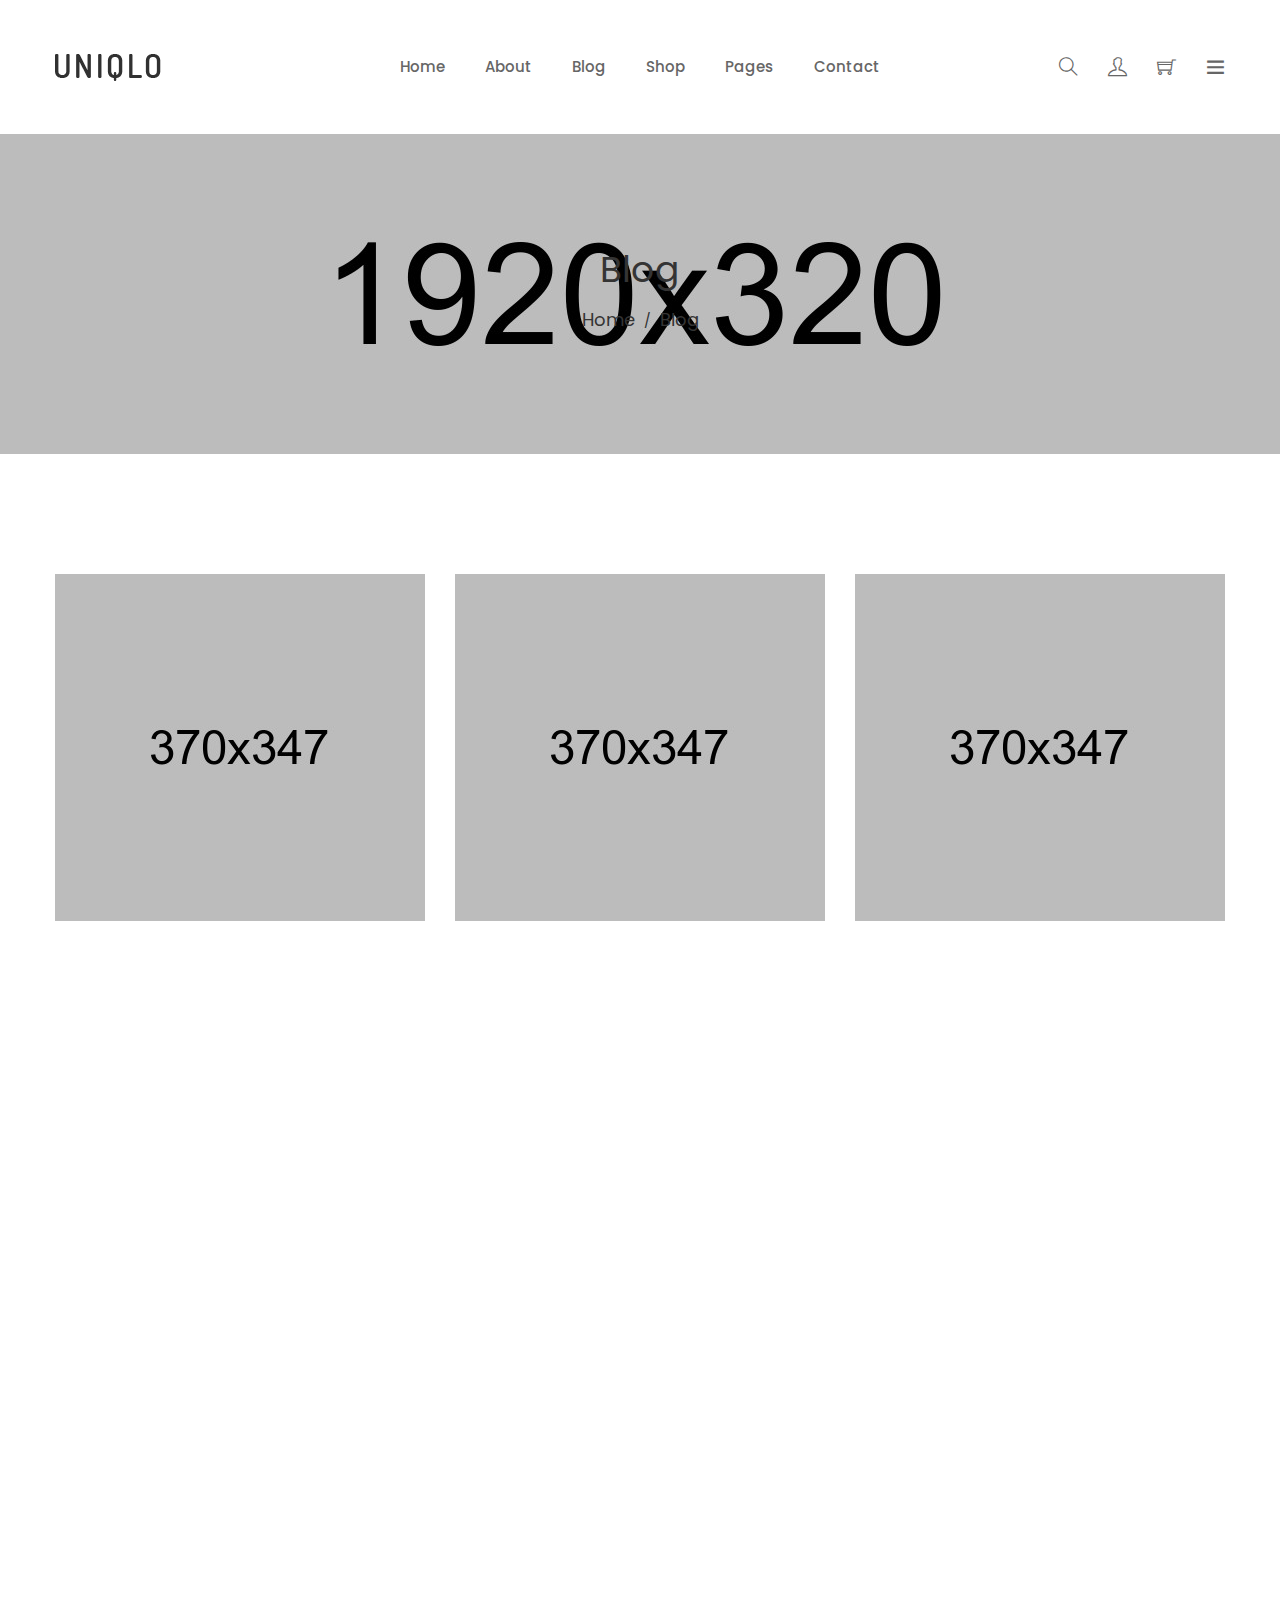
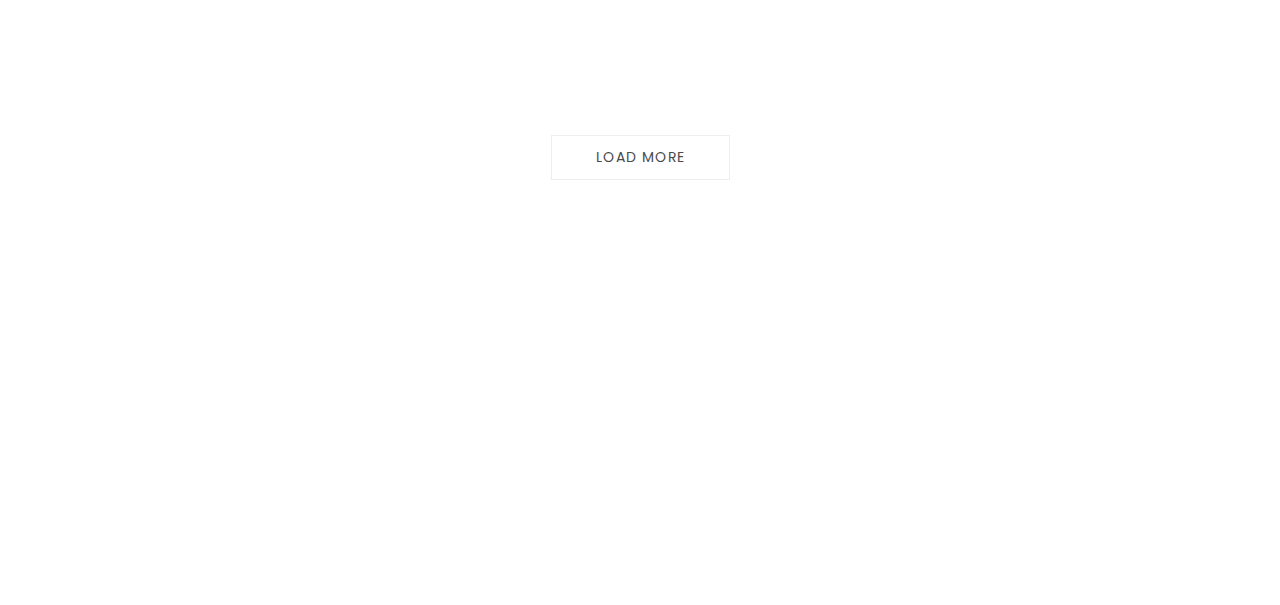
<file: blog.html>
<!doctype html>
<html class="no-js" lang="en">
<head>
    <meta charset="utf-8">
    <meta http-equiv="x-ua-compatible" content="ie=edge">
    <title>Blog || Uniqlo-Minimalist eCommerce HTML5 Template</title>
    <meta name="description" content="">
    <meta name="viewport" content="width=device-width, initial-scale=1">
    
    <!-- Place favicon.ico in the root directory -->
    <link rel="shortcut icon" type="image/x-icon" href="images/favicon.ico">
    <link rel="apple-touch-icon" href="apple-touch-icon.png">
    

    <!-- All css files are included here. -->
    <!-- Bootstrap fremwork main css -->
    <link rel="stylesheet" href="css/bootstrap.min.css">
    <!-- Owl Carousel main css -->
    <link rel="stylesheet" href="css/owl.carousel.min.css">
    <link rel="stylesheet" href="css/owl.theme.default.min.css">
    <!-- This core.css file contents all plugings css file. -->
    <link rel="stylesheet" href="css/core.css">
    <!-- Theme shortcodes/elements style -->
    <link rel="stylesheet" href="css/shortcode/shortcodes.css">
    <!-- Theme main style -->
    <link rel="stylesheet" href="style.css">
    <!-- Responsive css -->
    <link rel="stylesheet" href="css/responsive.css">
    <!-- User style -->
    <link rel="stylesheet" href="css/custom.css">


    <!-- Modernizr JS -->
    <script src="js/vendor/modernizr-2.8.3.min.js"></script>
</head>

<body>
    <!--[if lt IE 8]>
        <p class="browserupgrade">You are using an <strong>outdated</strong> browser. Please <a href="http://browsehappy.com/">upgrade your browser</a> to improve your experience.</p>
    <![endif]-->  

    <!-- Body main wrapper start -->
    <div class="wrapper fixed__footer">
        <!-- Start Header Style -->
        <header id="header" class="htc-header header--3 bg__white">
            <!-- Start Mainmenu Area -->
            <div id="sticky-header-with-topbar" class="mainmenu__area sticky__header">
                <div class="container">
                    <div class="row">
                        <div class="col-md-2 col-lg-2 col-sm-3 col-xs-3">
                            <div class="logo">
                                <a href="index.html">
                                    <img src="images/logo/uniqlo.png" alt="logo">
                                </a>
                            </div>
                        </div>
                        <!-- Start MAinmenu Ares -->
                        <div class="col-md-8 col-lg-8 col-sm-6 col-xs-6">
                            <nav class="mainmenu__nav hidden-xs hidden-sm">
                                <ul class="main__menu">
                                    <li class="drop"><a href="index.html">Home</a>
                                        <ul class="dropdown">
                                            <li><a href="index.html">Home 1</a></li>
                                            <li><a href="index-2.html">Home 2</a></li>
                                            <li><a href="index-3.html">Home 3</a></li>
                                            <li><a href="index-4.html">Home 4</a></li>
                                            <li><a href="index-5.html">Home 5</a></li>
                                            <li><a href="index-6.html">Home 6</a></li>
                                            <li><a href="index-7.html">Home 7</a></li>
                                            <li><a href="index-8.html">Home 8</a></li>
                                            <li><a href="index-9.html">Home 9</a></li>
                                            <li><a href="index-10.html">Home 10</a></li>
                                        </ul>
                                    </li>
                                    <li><a href="about.html">About</a></li>
                                    <li class="drop"><a href="blog.html">Blog</a>
                                        <ul class="dropdown">
                                            <li><a href="blog.html">blog</a></li>
                                            <li><a href="blog-details.html">blog details</a></li>
                                        </ul>
                                    </li>
                                    <li class="drop"><a href="shop.html">Shop</a>
                                        <ul class="dropdown mega_dropdown">
                                            <!-- Start Single Mega MEnu -->
                                            <li><a class="mega__title" href="shop.html">Shop Pages</a>
                                                <ul class="mega__item">
                                                    <li><a href="shop.html">shop</a></li>
                                                    <li><a href="shop-sidebar.html">shop sidebar</a></li>
                                                    <li><a href="cart.html">cart</a></li>
                                                    <li><a href="checkout.html">checkout</a></li>
                                                    <li><a href="wishlist.html">wishlist</a></li>
                                                </ul>
                                            </li>
                                            <!-- End Single Mega MEnu -->
                                            <!-- Start Single Mega MEnu -->
                                            <li><a class="mega__title" href="shop.html">Variable Product</a>
                                                <ul class="mega__item">
                                                    <li><a href="#">Category</a></li>
                                                    <li><a href="#">My Account</a></li>
                                                    <li><a href="wishlist.html">Wishlist</a></li>
                                                    <li><a href="cart.html">Shopping Carte</a></li>
                                                    <li><a href="checkout.html">Checkout</a></li>
                                                </ul>
                                            </li>
                                            <!-- End Single Mega MEnu -->
                                            <!-- Start Single Mega MEnu -->
                                            <li><a class="mega__title" href="shop.html">Product Types</a>
                                                <ul class="mega__item">
                                                    <li><a href="#">Simple Product</a></li>
                                                    <li><a href="#">Variable Product</a></li>
                                                    <li><a href="#">Grouped Product</a></li>
                                                    <li><a href="#">Downloadable Product</a></li>
                                                    <li><a href="#">Simple Product</a></li>
                                                </ul>
                                            </li>
                                            <!-- End Single Mega MEnu -->
                                        </ul>
                                    </li>
                                    <li class="drop"><a href="#">pages</a>
                                        <ul class="dropdown">
                                            <li><a href="about.html">about</a></li>
                                            <li><a href="shop.html">shop</a></li>
                                            <li><a href="shop-sidebar.html">shop sidebar</a></li>
                                            <li><a href="product-details.html">product details</a></li>
                                            <li><a href="cart.html">cart</a></li>
                                            <li><a href="wishlist.html">wishlist</a></li>
                                            <li><a href="checkout.html">checkout</a></li>
                                            <li><a href="team.html">team</a></li>
                                            <li><a href="login-register.html">login & register</a></li>
                                        </ul>
                                    </li>
                                    <li><a href="contact.html">contact</a></li>
                                </ul>
                            </nav>
                            <div class="mobile-menu clearfix visible-xs visible-sm">
                                <nav id="mobile_dropdown">
                                    <ul>
                                        <li><a href="index.html">Home</a>
                                            <ul>
                                                <li><a href="index.html">Home 1</a></li>
                                                <li><a href="index-2.html">Home 2</a></li>
                                                <li><a href="index-3.html">Home 3</a></li>
                                                <li><a href="index-4.html">Home 4</a></li>
                                                <li><a href="index-5.html">Home 5</a></li>
                                                <li><a href="index-6.html">Home 6</a></li>
                                                <li><a href="index-7.html">Home 7</a></li>
                                                <li><a href="index-8.html">Home 8</a></li>
                                                <li><a href="index-9.html">Home 9</a></li>
                                                <li><a href="index-10.html">Home 10</a></li>
                                            </ul>
                                        </li>
                                        <li><a href="about.html">About</a></li>
                                        <li><a href="blog.html">blog</a>
                                            <ul>
                                                <li><a href="blog.html">blog</a></li>
                                                <li><a href="blog-details.html">blog details</a></li>
                                            </ul>
                                        </li>
                                        <li><a href="#">pages</a>
                                            <ul>
                                                <li><a href="about.html">about</a></li>
                                                <li><a href="shop.html">shop</a></li>
                                                <li><a href="shop-sidebar.html">shop sidebar</a></li>
                                                <li><a href="product-details.html">product details</a></li>
                                                <li><a href="cart.html">cart</a></li>
                                                <li><a href="wishlist.html">wishlist</a></li>
                                                <li><a href="checkout.html">checkout</a></li>
                                                <li><a href="team.html">team</a></li>
                                                <li><a href="login-register.html">login & register</a></li>
                                            </ul>
                                        </li>
                                        <li><a href="contact.html">contact</a></li>
                                    </ul>
                                </nav>
                            </div>                          
                        </div>
                        <!-- End MAinmenu Ares -->
                        <div class="col-md-2 col-sm-4 col-xs-3">  
                            <ul class="menu-extra">
                                <li class="search search__open hidden-xs"><span class="ti-search"></span></li>
                                <li><a href="login-register.html"><span class="ti-user"></span></a></li>
                                <li class="cart__menu"><span class="ti-shopping-cart"></span></li>
                                <li class="toggle__menu hidden-xs hidden-sm"><span class="ti-menu"></span></li>
                            </ul>
                        </div>
                    </div>
                    <div class="mobile-menu-area"></div>
                </div>
            </div>
            <!-- End Mainmenu Area -->
        </header>
        <!-- End Header Style -->
        <div class="body__overlay"></div>
        <!-- Start Offset Wrapper -->
        <div class="offset__wrapper">
            <!-- Start Search Popap -->
            <div class="search__area">
                <div class="container" >
                    <div class="row" >
                        <div class="col-md-12" >
                            <div class="search__inner">
                                <form action="#" method="get">
                                    <input placeholder="Search here... " type="text">
                                    <button type="submit"></button>
                                </form>
                                <div class="search__close__btn">
                                    <span class="search__close__btn_icon"><i class="zmdi zmdi-close"></i></span>
                                </div>
                            </div>
                        </div>
                    </div>
                </div>
            </div>
            <!-- End Search Popap -->
            <!-- Start Offset MEnu -->
            <div class="offsetmenu">
                <div class="offsetmenu__inner">
                    <div class="offsetmenu__close__btn">
                        <a href="#"><i class="zmdi zmdi-close"></i></a>
                    </div>
                    <div class="off__contact">
                        <div class="logo">
                            <a href="index.html">
                                <img src="images/logo/uniqlo.png" alt="logo">
                            </a>
                        </div>
                        <p>Lorem ipsum dolor sit amet consectetu adipisicing elit sed do eiusmod tempor incididunt ut labore.</p>
                    </div>
                    <ul class="sidebar__thumd">
                        <li><a href="#"><img src="images/sidebar-img/1.jpg" alt="sidebar images"></a></li>
                        <li><a href="#"><img src="images/sidebar-img/2.jpg" alt="sidebar images"></a></li>
                        <li><a href="#"><img src="images/sidebar-img/3.jpg" alt="sidebar images"></a></li>
                        <li><a href="#"><img src="images/sidebar-img/4.jpg" alt="sidebar images"></a></li>
                        <li><a href="#"><img src="images/sidebar-img/5.jpg" alt="sidebar images"></a></li>
                        <li><a href="#"><img src="images/sidebar-img/6.jpg" alt="sidebar images"></a></li>
                        <li><a href="#"><img src="images/sidebar-img/7.jpg" alt="sidebar images"></a></li>
                        <li><a href="#"><img src="images/sidebar-img/8.jpg" alt="sidebar images"></a></li>
                    </ul>
                    <div class="offset__widget">
                        <div class="offset__single">
                            <h4 class="offset__title">Language</h4>
                            <ul>
                                <li><a href="#"> Engish </a></li>
                                <li><a href="#"> French </a></li>
                                <li><a href="#"> German </a></li>
                            </ul>
                        </div>
                        <div class="offset__single">
                            <h4 class="offset__title">Currencies</h4>
                            <ul>
                                <li><a href="#"> USD : Dollar </a></li>
                                <li><a href="#"> EUR : Euro </a></li>
                                <li><a href="#"> POU : Pound </a></li>
                            </ul>
                        </div>
                    </div>
                    <div class="offset__sosial__share">
                        <h4 class="offset__title">Follow Us On Social</h4>
                        <ul class="off__soaial__link">
                            <li><a class="bg--twitter" href="https://twitter.com/devitemsllc" target="_blank" title="Twitter"><i class="zmdi zmdi-twitter"></i></a></li>
                            
                            <li><a class="bg--instagram" href="https://www.instagram.com/devitems/" target="_blank" title="Instagram"><i class="zmdi zmdi-instagram"></i></a></li>

                            <li><a class="bg--facebook" href="https://www.facebook.com/devitems/?ref=bookmarks" target="_blank" title="Facebook"><i class="zmdi zmdi-facebook"></i></a></li>

                            <li><a class="bg--googleplus" href="https://plus.google.com/" target="_blank" title="Google Plus"><i class="zmdi zmdi-google-plus"></i></a></li>

                            <li><a class="bg--google" href="#" target="_blank" title="Google"><i class="zmdi zmdi-google"></i></a></li>
                        </ul>
                    </div>
                </div>
            </div>
            <!-- End Offset MEnu -->
            <!-- Start Cart Panel -->
            <div class="shopping__cart">
                <div class="shopping__cart__inner">
                    <div class="offsetmenu__close__btn">
                        <a href="#"><i class="zmdi zmdi-close"></i></a>
                    </div>
                    <div class="shp__cart__wrap">
                        <div class="shp__single__product">
                            <div class="shp__pro__thumb">
                                <a href="#">
                                    <img src="images/product/sm-img/1.jpg" alt="product images">
                                </a>
                            </div>
                            <div class="shp__pro__details">
                                <h2><a href="product-details.html">BO&Play Wireless Speaker</a></h2>
                                <span class="quantity">QTY: 1</span>
                                <span class="shp__price">$105.00</span>
                            </div>
                            <div class="remove__btn">
                                <a href="#" title="Remove this item"><i class="zmdi zmdi-close"></i></a>
                            </div>
                        </div>
                        <div class="shp__single__product">
                            <div class="shp__pro__thumb">
                                <a href="#">
                                    <img src="images/product/sm-img/2.jpg" alt="product images">
                                </a>
                            </div>
                            <div class="shp__pro__details">
                                <h2><a href="product-details.html">Brone Candle</a></h2>
                                <span class="quantity">QTY: 1</span>
                                <span class="shp__price">$25.00</span>
                            </div>
                            <div class="remove__btn">
                                <a href="#" title="Remove this item"><i class="zmdi zmdi-close"></i></a>
                            </div>
                        </div>
                    </div>
                    <ul class="shoping__total">
                        <li class="subtotal">Subtotal:</li>
                        <li class="total__price">$130.00</li>
                    </ul>
                    <ul class="shopping__btn">
                        <li><a href="cart.html">View Cart</a></li>
                        <li class="shp__checkout"><a href="checkout.html">Checkout</a></li>
                    </ul>
                </div>
            </div>
            <!-- End Cart Panel -->
        </div>
        <!-- End Offset Wrapper -->
        <!-- Start Bradcaump area -->
        <div class="ht__bradcaump__area" style="background: rgba(0, 0, 0, 0) url(images/bg/2.jpg) no-repeat scroll center center / cover ;">
            <div class="ht__bradcaump__wrap">
                <div class="container">
                    <div class="row">
                        <div class="col-xs-12">
                            <div class="bradcaump__inner text-center">
                                <h2 class="bradcaump-title">Blog</h2>
                                <nav class="bradcaump-inner">
                                  <a class="breadcrumb-item" href="index.html">Home</a>
                                  <span class="brd-separetor">/</span>
                                  <span class="breadcrumb-item active">Blog</span>
                                </nav>
                            </div>
                        </div>
                    </div>
                </div>
            </div>
        </div>
        <!-- End Bradcaump area -->
        <!-- Start BLog Area -->
        <div class="htc__blog__area bg__white ptb--120">
            <div class="container">
                <div class="row">
                    <div class="blog__wrap blog--page clearfix">
                        <!-- Start Single Blog -->
                        <div class="col-md-4 col-lg-4 col-sm-6 col-xs-12">
                            <div class="blog foo">
                                <div class="blog__inner">
                                    <div class="blog__thumb">
                                        <a href="blog-details.html">
                                            <img src="images/blog/blog-img/1.jpg" alt="blog images">
                                        </a>
                                        <div class="blog__post__time">
                                            <div class="post__time--inner">
                                                <span class="date">14</span>
                                                <span class="month">sep</span>
                                            </div>
                                        </div>
                                    </div>
                                    <div class="blog__hover__info">
                                        <div class="blog__hover__action">
                                            <ul class="bl__meta">
                                                <li>By :<a href="#">Admin</a></li>
                                                <li>Product</li>
                                            </ul>
                                            <p class="blog__des"><a href="blog-details.html">Lorem ipsum dolor sit amet consectetu adipisicing elit sed do eius.</a></p>
                                            <div class="blog__btn">
                                                <a class="read__more__btn" href="blog-details.html">read more</a>
                                            </div>
                                        </div>
                                    </div>
                                </div>
                            </div>
                        </div>
                        <!-- End Single Blog -->
                        <!-- Start Single Blog -->
                        <div class="col-md-4 col-lg-4 col-sm-6 col-xs-12">
                            <div class="blog foo">
                                <div class="blog__inner">
                                    <div class="blog__thumb">
                                        <a href="blog-details.html">
                                            <img src="images/blog/blog-img/2.jpg" alt="blog images">
                                        </a>
                                        <div class="blog__post__time">
                                            <div class="post__time--inner">
                                                <span class="date">14</span>
                                                <span class="month">sep</span>
                                            </div>
                                        </div>
                                    </div>
                                    <div class="blog__hover__info">
                                        <div class="blog__hover__action">
                                            <ul class="bl__meta">
                                                <li>By :<a href="#">Admin</a></li>
                                                <li>Product</li>
                                            </ul>
                                            <p class="blog__des"><a href="blog-details.html">Lorem ipsum dolor sit amet consectetu adipisicing elit sed do eius.</a></p>
                                            <div class="blog__btn">
                                                <a class="read__more__btn" href="blog-details.html">read more</a>
                                            </div>
                                        </div>
                                    </div>
                                </div>
                            </div>
                        </div>
                        <!-- End Single Blog -->
                        <!-- Start Single Blog -->
                        <div class="col-md-4 col-lg-4 col-sm-6 col-xs-12">
                            <div class="blog foo">
                                <div class="blog__inner">
                                    <div class="blog__thumb">
                                        <a href="blog-details.html">
                                            <img src="images/blog/blog-img/3.jpg" alt="blog images">
                                        </a>
                                        <div class="blog__post__time">
                                            <div class="post__time--inner">
                                                <span class="date">14</span>
                                                <span class="month">sep</span>
                                            </div>
                                        </div>
                                    </div>
                                    <div class="blog__hover__info">
                                        <div class="blog__hover__action">
                                            <ul class="bl__meta">
                                                <li>By :<a href="#">Admin</a></li>
                                                <li>Product</li>
                                            </ul>
                                            <p class="blog__des"><a href="blog-details.html">Lorem ipsum dolor sit amet consectetu adipisicing elit sed do eius.</a></p>
                                            <div class="blog__btn">
                                                <a class="read__more__btn" href="blog-details.html">read more</a>
                                            </div>
                                        </div>
                                    </div>
                                </div>
                            </div>
                        </div>
                        <!-- End Single Blog -->
                        <!-- Start Single Blog -->
                        <div class="col-md-4 col-lg-4 col-sm-6 col-xs-12">
                            <div class="blog foo">
                                <div class="blog__inner">
                                    <div class="blog__thumb">
                                        <a href="blog-details.html">
                                            <img src="images/blog/blog-img/3.jpg" alt="blog images">
                                        </a>
                                        <div class="blog__post__time">
                                            <div class="post__time--inner">
                                                <span class="date">14</span>
                                                <span class="month">sep</span>
                                            </div>
                                        </div>
                                    </div>
                                    <div class="blog__hover__info">
                                        <div class="blog__hover__action">
                                            <ul class="bl__meta">
                                                <li>By :<a href="#">Admin</a></li>
                                                <li>Product</li>
                                            </ul>
                                            <p class="blog__des"><a href="blog-details.html">Lorem ipsum dolor sit amet consectetu adipisicing elit sed do eius.</a></p>
                                            <div class="blog__btn">
                                                <a class="read__more__btn" href="blog-details.html">read more</a>
                                            </div>
                                        </div>
                                    </div>
                                </div>
                            </div>
                        </div>
                        <!-- End Single Blog -->
                        <!-- Start Single Blog -->
                        <div class="col-md-4 col-lg-4 col-sm-6 col-xs-12">
                            <div class="blog foo">
                                <div class="blog__inner">
                                    <div class="blog__thumb">
                                        <a href="blog-details.html">
                                            <img src="images/blog/blog-img/2.jpg" alt="blog images">
                                        </a>
                                        <div class="blog__post__time">
                                            <div class="post__time--inner">
                                                <span class="date">14</span>
                                                <span class="month">sep</span>
                                            </div>
                                        </div>
                                    </div>
                                    <div class="blog__hover__info">
                                        <div class="blog__hover__action">
                                            <ul class="bl__meta">
                                                <li>By :<a href="#">Admin</a></li>
                                                <li>Product</li>
                                            </ul>
                                            <p class="blog__des"><a href="blog-details.html">Lorem ipsum dolor sit amet consectetu adipisicing elit sed do eius.</a></p>
                                            <div class="blog__btn">
                                                <a class="read__more__btn" href="blog-details.html">read more</a>
                                            </div>
                                        </div>
                                    </div>
                                </div>
                            </div>
                        </div>
                        <!-- End Single Blog -->
                        <!-- Start Single Blog -->
                        <div class="col-md-4 col-lg-4 col-sm-6 col-xs-12">
                            <div class="blog foo">
                                <div class="blog__inner">
                                    <div class="blog__thumb">
                                        <a href="blog-details.html">
                                            <img src="images/blog/blog-img/1.jpg" alt="blog images">
                                        </a>
                                        <div class="blog__post__time">
                                            <div class="post__time--inner">
                                                <span class="date">14</span>
                                                <span class="month">sep</span>
                                            </div>
                                        </div>
                                    </div>
                                    <div class="blog__hover__info">
                                        <div class="blog__hover__action">
                                            <ul class="bl__meta">
                                                <li>By :<a href="#">Admin</a></li>
                                                <li>Product</li>
                                            </ul>
                                            <p class="blog__des"><a href="blog-details.html">Lorem ipsum dolor sit amet consectetu adipisicing elit sed do eius.</a></p>
                                            <div class="blog__btn">
                                                <a class="read__more__btn" href="blog-details.html">read more</a>
                                            </div>
                                        </div>
                                    </div>
                                </div>
                            </div>
                        </div>
                        <!-- End Single Blog -->
                        <!-- Start Single Blog -->
                        <div class="col-md-4 col-lg-4 col-sm-6 col-xs-12">
                            <div class="blog foo">
                                <div class="blog__inner">
                                    <div class="blog__thumb">
                                        <a href="blog-details.html">
                                            <img src="images/blog/blog-img/2.jpg" alt="blog images">
                                        </a>
                                        <div class="blog__post__time">
                                            <div class="post__time--inner">
                                                <span class="date">14</span>
                                                <span class="month">sep</span>
                                            </div>
                                        </div>
                                    </div>
                                    <div class="blog__hover__info">
                                        <div class="blog__hover__action">
                                            <ul class="bl__meta">
                                                <li>By :<a href="#">Admin</a></li>
                                                <li>Product</li>
                                            </ul>
                                            <p class="blog__des"><a href="blog-details.html">Lorem ipsum dolor sit amet consectetu adipisicing elit sed do eius.</a></p>
                                            <div class="blog__btn">
                                                <a class="read__more__btn" href="blog-details.html">read more</a>
                                            </div>
                                        </div>
                                    </div>
                                </div>
                            </div>
                        </div>
                        <!-- End Single Blog -->
                        <!-- Start Single Blog -->
                        <div class="col-md-4 col-lg-4 col-sm-6 col-xs-12">
                            <div class="blog foo">
                                <div class="blog__inner">
                                    <div class="blog__thumb">
                                        <a href="blog-details.html">
                                            <img src="images/blog/blog-img/3.jpg" alt="blog images">
                                        </a>
                                        <div class="blog__post__time">
                                            <div class="post__time--inner">
                                                <span class="date">14</span>
                                                <span class="month">sep</span>
                                            </div>
                                        </div>
                                    </div>
                                    <div class="blog__hover__info">
                                        <div class="blog__hover__action">
                                            <ul class="bl__meta">
                                                <li>By :<a href="#">Admin</a></li>
                                                <li>Product</li>
                                            </ul>
                                            <p class="blog__des"><a href="blog-details.html">Lorem ipsum dolor sit amet consectetu adipisicing elit sed do eius.</a></p>
                                            <div class="blog__btn">
                                                <a class="read__more__btn" href="blog-details.html">read more</a>
                                            </div>
                                        </div>
                                    </div>
                                </div>
                            </div>
                        </div>
                        <!-- End Single Blog -->
                        <!-- Start Single Blog -->
                        <div class="col-md-4 col-lg-4 hidden-sm col-xs-12">
                            <div class="blog foo">
                                <div class="blog__inner">
                                    <div class="blog__thumb">
                                        <a href="blog-details.html">
                                            <img src="images/blog/blog-img/1.jpg" alt="blog images">
                                        </a>
                                        <div class="blog__post__time">
                                            <div class="post__time--inner">
                                                <span class="date">14</span>
                                                <span class="month">sep</span>
                                            </div>
                                        </div>
                                    </div>
                                    <div class="blog__hover__info">
                                        <div class="blog__hover__action">
                                            <ul class="bl__meta">
                                                <li>By :<a href="#">Admin</a></li>
                                                <li>Product</li>
                                            </ul>
                                            <p class="blog__des"><a href="blog-details.html">Lorem ipsum dolor sit amet consectetu adipisicing elit sed do eius.</a></p>
                                            <div class="blog__btn">
                                                <a class="read__more__btn" href="blog-details.html">read more</a>
                                            </div>
                                        </div>
                                    </div>
                                </div>
                            </div>
                        </div>
                        <!-- End Single Blog -->
                    </div>
                </div>
                <!-- Start Load More BTn -->
                <div class="row mt--60">
                    <div class="col-md-12">
                        <div class="htc__loadmore__btn">
                            <a href="#">load more</a>
                        </div>
                    </div>
                </div>
                <!-- End Load More BTn -->
            </div>
        </div>
        <!-- End BLog Area -->
        <!-- Start Footer Area -->
        <footer class="htc__foooter__area" style="background: rgba(0, 0, 0, 0) url(images/bg/1.jpg) no-repeat scroll center center / cover ;">
            <div class="container">
                <div class="row">
                    <div class="footer__container clearfix">
                         <!-- Start Single Footer Widget -->
                        <div class="col-md-3 col-lg-3 col-sm-6">
                            <div class="ft__widget">
                                <div class="ft__logo">
                                    <a href="index.html">
                                        <img src="images/logo/uniqlo.png" alt="footer logo">
                                    </a>
                                </div>
                                <div class="footer__details">
                                    <p>Get 10% discount with notified about the latest news and updates.</p>
                                </div>
                            </div>
                        </div>
                        <!-- End Single Footer Widget -->
                        <!-- Start Single Footer Widget -->
                        <div class="col-md-3 col-lg-3 col-lg-offset-1 col-sm-6 smb-30 xmt-30">
                            <div class="ft__widget">
                                <h2 class="ft__title">Newsletter</h2>
                                <div class="newsletter__form">
                                    <div class="input__box">
                                        <div id="mc_embed_signup">
                                            <form action="http://devitems.us11.list-manage.com/subscribe/post?u=6bbb9b6f5827bd842d9640c82&amp;id=05d85f18ef" method="post" id="mc-embedded-subscribe-form" name="mc-embedded-subscribe-form" class="validate" target="_blank" novalidate>
                                                <div id="mc_embed_signup_scroll" class="htc__news__inner">
                                                    <div class="news__input">
                                                        <input type="email" value="" name="EMAIL" class="email" id="mce-EMAIL" placeholder="Email Address" required>
                                                    </div>
                                                    <!-- real people should not fill this in and expect good things - do not remove this or risk form bot signups-->
                                                    <div style="position: absolute; left: -5000px;" aria-hidden="true"><input type="text" name="b_6bbb9b6f5827bd842d9640c82_05d85f18ef" tabindex="-1" value=""></div>
                                                    <div class="clearfix subscribe__btn"><input type="submit" value="Send" name="subscribe" id="mc-embedded-subscribe" class="bst__btn btn--white__color">
                                                        
                                                    </div>
                                                </div>
                                            </form>
                                        </div>
                                    </div>        
                                </div>
                            </div>
                        </div>
                        <!-- End Single Footer Widget -->
                        <!-- Start Single Footer Widget -->
                        <div class="col-md-3 col-lg-3 col-sm-6 smt-30 xmt-30">
                            <div class="ft__widget contact__us">
                                <h2 class="ft__title">Contact Us</h2>
                                <div class="footer__inner">
                                    <p>319 Clematis St.<Br>Suite 100 WPB, FL 33401</p>
                                </div>
                            </div>
                        </div>
                        <!-- End Single Footer Widget -->
                        <!-- Start Single Footer Widget -->
                        <div class="col-md-3 col-lg-2 col-sm-6 smt-30 xmt-30">
                            <div class="ft__widget">
                                <h2 class="ft__title">Follow Us</h2>
                                <ul class="social__icon">
                                    <li><a href="https://twitter.com/devitemsllc" target="_blank"><i class="zmdi zmdi-twitter"></i></a></li>
                                    <li><a href="https://www.instagram.com/devitems/" target="_blank"><i class="zmdi zmdi-instagram"></i></a></li>
                                    <li><a href="https://www.facebook.com/devitems/?ref=bookmarks" target="_blank"><i class="zmdi zmdi-facebook"></i></a></li>
                                    <li><a href="https://plus.google.com/" target="_blank"><i class="zmdi zmdi-google-plus"></i></a></li>
                                </ul>
                            </div>
                        </div>
                        <!-- End Single Footer Widget -->
                    </div>
                </div>
                <!-- Start Copyright Area -->
                <div class="htc__copyright__area">
                    <div class="row">
                        <div class="col-md-12 col-lg-12 col-sm-12 col-xs-12">
                            <div class="copyright__inner">
                                <div class="copyright">
                                    <p>© 2017 <a href="https://devitems.com" target="_blank">Devitems</a>
                                All Right Reserved.</p>
                                </div>
                                <ul class="footer__menu">
                                    <li><a href="index.html">Home</a></li>
                                    <li><a href="shop.html">Product</a></li>
                                    <li><a href="contact.html">Contact Us</a></li>
                                </ul>
                            </div>
                        </div>
                    </div>
                </div>
                <!-- End Copyright Area -->
            </div>
        </footer>
        <!-- End Footer Area -->
    </div>
    <!-- Body main wrapper end -->
    <!-- Placed js at the end of the document so the pages load faster -->

    <!-- jquery latest version -->
    <script src="js/vendor/jquery-1.12.0.min.js"></script>
    <!-- Bootstrap framework js -->
    <script src="js/bootstrap.min.js"></script>
    <!-- All js plugins included in this file. -->
    <script src="js/plugins.js"></script>
    <script src="js/slick.min.js"></script>
    <script src="js/owl.carousel.min.js"></script>
    <!-- Waypoints.min.js. -->
    <script src="js/waypoints.min.js"></script>
    <!-- Main js file that contents all jQuery plugins activation. -->
    <script src="js/main.js"></script>

</body>

</html>
</file>
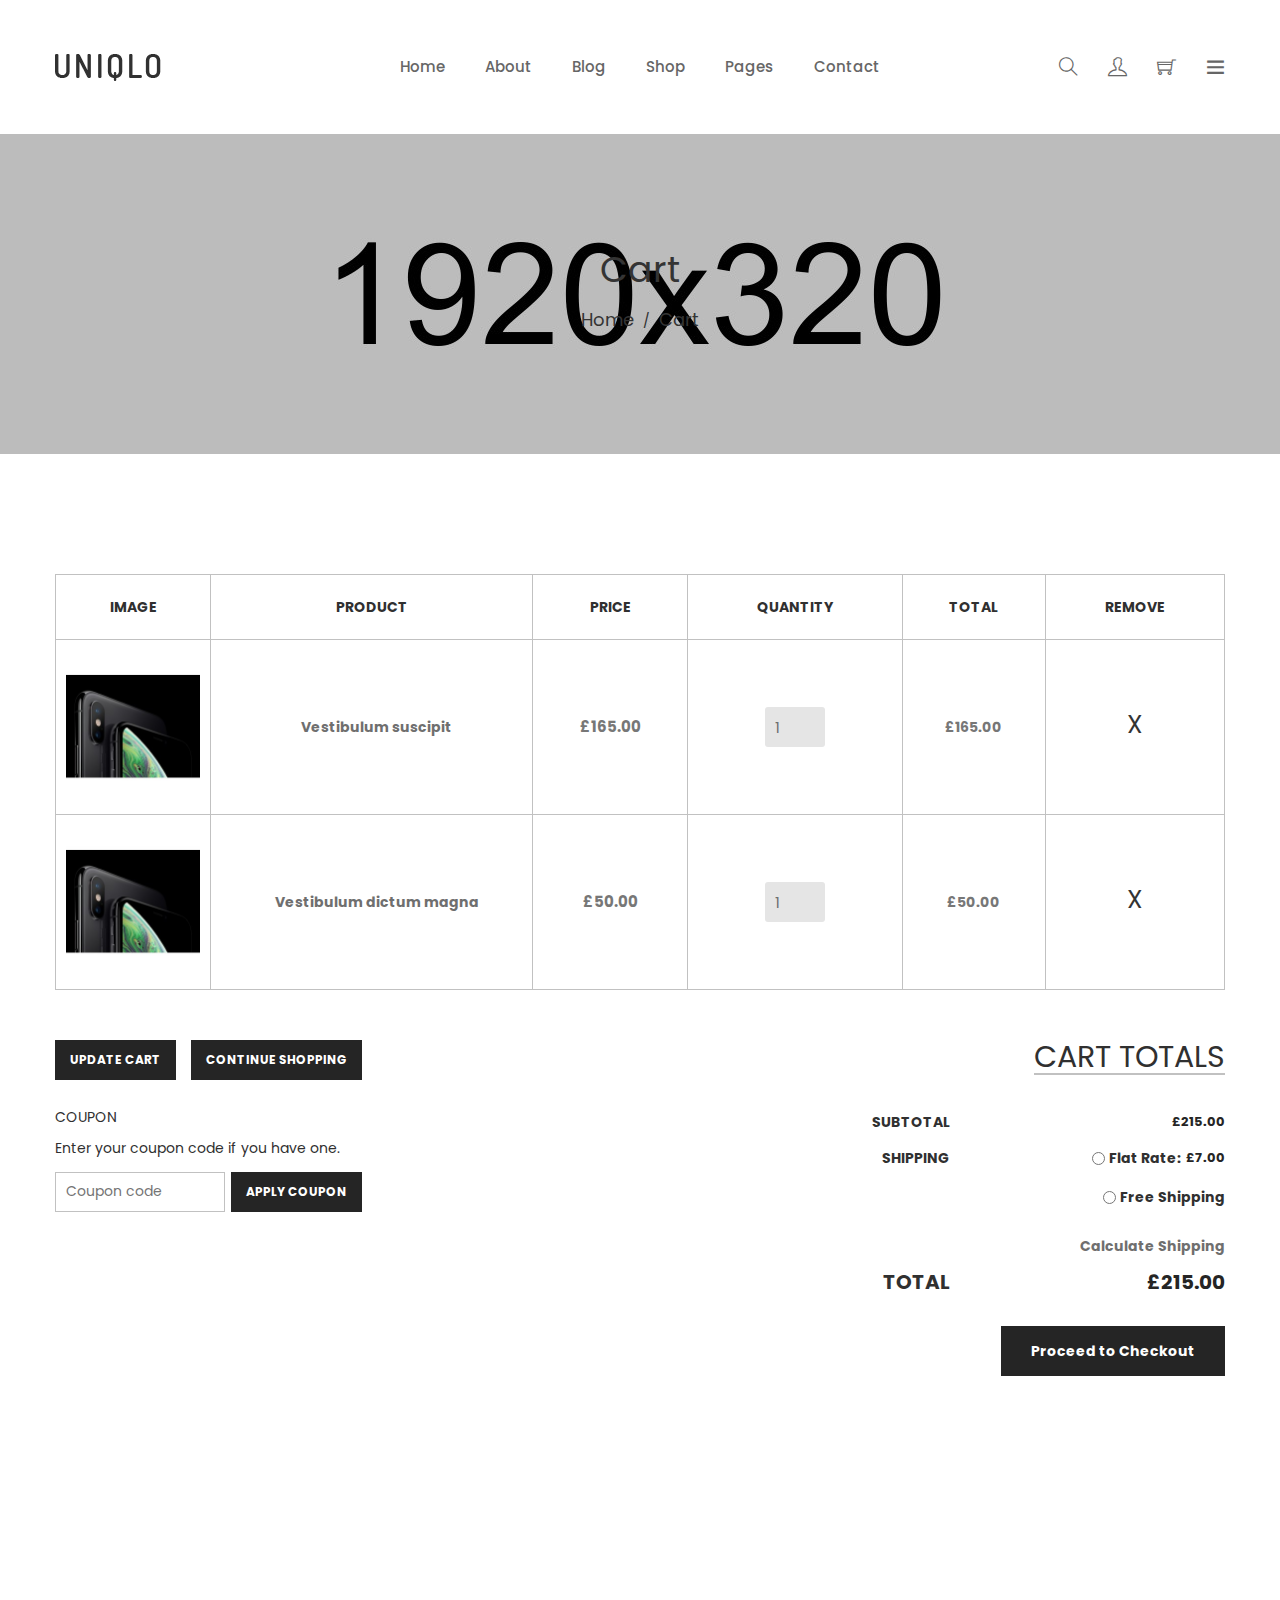
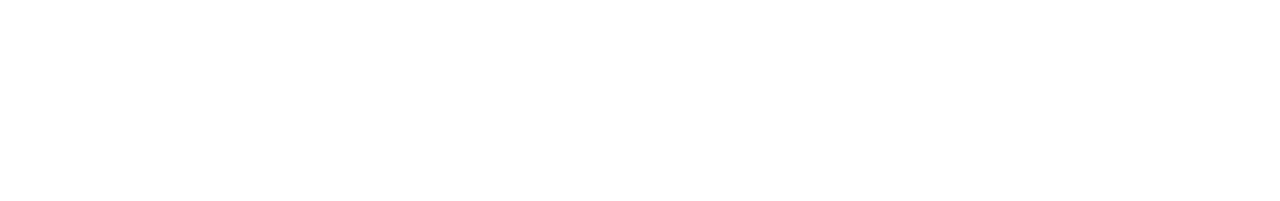
<file: cart.html>
<!doctype html>
<html class="no-js" lang="en">
<head>
    <meta charset="utf-8">
    <meta http-equiv="x-ua-compatible" content="ie=edge">
    <title>Cart || Uniqlo-Minimalist eCommerce HTML5 Template</title>
    <meta name="description" content="">
    <meta name="viewport" content="width=device-width, initial-scale=1">
    
    <!-- Place favicon.ico in the root directory -->
    <link rel="shortcut icon" type="image/x-icon" href="images/favicon.ico">
    <link rel="apple-touch-icon" href="apple-touch-icon.png">
    

    <!-- All css files are included here. -->
    <!-- Bootstrap fremwork main css -->
    <link rel="stylesheet" href="css/bootstrap.min.css">
    <!-- Owl Carousel main css -->
    <link rel="stylesheet" href="css/owl.carousel.min.css">
    <link rel="stylesheet" href="css/owl.theme.default.min.css">
    <!-- This core.css file contents all plugings css file. -->
    <link rel="stylesheet" href="css/core.css">
    <!-- Theme shortcodes/elements style -->
    <link rel="stylesheet" href="css/shortcode/shortcodes.css">
    <!-- Theme main style -->
    <link rel="stylesheet" href="style.css">
    <!-- Responsive css -->
    <link rel="stylesheet" href="css/responsive.css">
    <!-- User style -->
    <link rel="stylesheet" href="css/custom.css">


    <!-- Modernizr JS -->
    <script src="js/vendor/modernizr-2.8.3.min.js"></script>
</head>

<body>
    <!--[if lt IE 8]>
        <p class="browserupgrade">You are using an <strong>outdated</strong> browser. Please <a href="http://browsehappy.com/">upgrade your browser</a> to improve your experience.</p>
    <![endif]-->  

    <!-- Body main wrapper start -->
    <div class="wrapper fixed__footer">
        <!-- Start Header Style -->
        <header id="header" class="htc-header header--3 bg__white">
            <!-- Start Mainmenu Area -->
            <div id="sticky-header-with-topbar" class="mainmenu__area sticky__header">
                <div class="container">
                    <div class="row">
                        <div class="col-md-2 col-lg-2 col-sm-3 col-xs-3">
                            <div class="logo">
                                <a href="index.html">
                                    <img src="images/logo/uniqlo.png" alt="logo">
                                </a>
                            </div>
                        </div>
                        <!-- Start MAinmenu Ares -->
                        <div class="col-md-8 col-lg-8 col-sm-6 col-xs-6">
                            <nav class="mainmenu__nav hidden-xs hidden-sm">
                                <ul class="main__menu">
                                    <li class="drop"><a href="index.html">Home</a>
                                        <ul class="dropdown">
                                            <li><a href="index.html">Home 1</a></li>
                                            <li><a href="index-2.html">Home 2</a></li>
                                            <li><a href="index-3.html">Home 3</a></li>
                                            <li><a href="index-4.html">Home 4</a></li>
                                            <li><a href="index-5.html">Home 5</a></li>
                                            <li><a href="index-6.html">Home 6</a></li>
                                            <li><a href="index-7.html">Home 7</a></li>
                                            <li><a href="index-8.html">Home 8</a></li>
                                            <li><a href="index-9.html">Home 9</a></li>
                                            <li><a href="index-10.html">Home 10</a></li>
                                        </ul>
                                    </li>
                                    <li><a href="about.html">About</a></li>
                                    <li class="drop"><a href="blog.html">Blog</a>
                                        <ul class="dropdown">
                                            <li><a href="blog.html">blog</a></li>
                                            <li><a href="blog-details.html">blog details</a></li>
                                        </ul>
                                    </li>
                                    <li class="drop"><a href="shop.html">Shop</a>
                                        <ul class="dropdown mega_dropdown">
                                            <!-- Start Single Mega MEnu -->
                                            <li><a class="mega__title" href="shop.html">Shop Pages</a>
                                                <ul class="mega__item">
                                                    <li><a href="shop.html">shop</a></li>
                                                    <li><a href="shop-sidebar.html">shop sidebar</a></li>
                                                    <li><a href="cart.html">cart</a></li>
                                                    <li><a href="checkout.html">checkout</a></li>
                                                    <li><a href="wishlist.html">wishlist</a></li>
                                                </ul>
                                            </li>
                                            <!-- End Single Mega MEnu -->
                                            <!-- Start Single Mega MEnu -->
                                            <li><a class="mega__title" href="shop.html">Variable Product</a>
                                                <ul class="mega__item">
                                                    <li><a href="#">Category</a></li>
                                                    <li><a href="#">My Account</a></li>
                                                    <li><a href="wishlist.html">Wishlist</a></li>
                                                    <li><a href="cart.html">Shopping Carte</a></li>
                                                    <li><a href="checkout.html">Checkout</a></li>
                                                </ul>
                                            </li>
                                            <!-- End Single Mega MEnu -->
                                            <!-- Start Single Mega MEnu -->
                                            <li><a class="mega__title" href="shop.html">Product Types</a>
                                                <ul class="mega__item">
                                                    <li><a href="#">Simple Product</a></li>
                                                    <li><a href="#">Variable Product</a></li>
                                                    <li><a href="#">Grouped Product</a></li>
                                                    <li><a href="#">Downloadable Product</a></li>
                                                    <li><a href="#">Simple Product</a></li>
                                                </ul>
                                            </li>
                                            <!-- End Single Mega MEnu -->
                                        </ul>
                                    </li>
                                    <li class="drop"><a href="#">pages</a>
                                        <ul class="dropdown">
                                            <li><a href="about.html">about</a></li>
                                            <li><a href="shop.html">shop</a></li>
                                            <li><a href="shop-sidebar.html">shop sidebar</a></li>
                                            <li><a href="product-details.html">product details</a></li>
                                            <li><a href="cart.html">cart</a></li>
                                            <li><a href="wishlist.html">wishlist</a></li>
                                            <li><a href="checkout.html">checkout</a></li>
                                            <li><a href="team.html">team</a></li>
                                            <li><a href="login-register.html">login & register</a></li>
                                        </ul>
                                    </li>
                                    <li><a href="contact.html">contact</a></li>
                                </ul>
                            </nav>
                            <div class="mobile-menu clearfix visible-xs visible-sm">
                                <nav id="mobile_dropdown">
                                    <ul>
                                        <li><a href="index.html">Home</a>
                                            <ul>
                                                <li><a href="index.html">Home 1</a></li>
                                                <li><a href="index-2.html">Home 2</a></li>
                                                <li><a href="index-3.html">Home 3</a></li>
                                                <li><a href="index-4.html">Home 4</a></li>
                                                <li><a href="index-5.html">Home 5</a></li>
                                                <li><a href="index-6.html">Home 6</a></li>
                                                <li><a href="index-7.html">Home 7</a></li>
                                                <li><a href="index-8.html">Home 8</a></li>
                                                <li><a href="index-9.html">Home 9</a></li>
                                                <li><a href="index-10.html">Home 10</a></li>
                                            </ul>
                                        </li>
                                        <li><a href="about.html">About</a></li>
                                        <li><a href="blog.html">blog</a>
                                            <ul>
                                                <li><a href="blog.html">blog</a></li>
                                                <li><a href="blog-details.html">blog details</a></li>
                                            </ul>
                                        </li>
                                        <li><a href="#">pages</a>
                                            <ul>
                                                <li><a href="about.html">about</a></li>
                                                <li><a href="shop.html">shop</a></li>
                                                <li><a href="shop-sidebar.html">shop sidebar</a></li>
                                                <li><a href="product-details.html">product details</a></li>
                                                <li><a href="cart.html">cart</a></li>
                                                <li><a href="wishlist.html">wishlist</a></li>
                                                <li><a href="checkout.html">checkout</a></li>
                                                <li><a href="team.html">team</a></li>
                                                <li><a href="login-register.html">login & register</a></li>
                                            </ul>
                                        </li>
                                        <li><a href="contact.html">contact</a></li>
                                    </ul>
                                </nav>
                            </div>                          
                        </div>
                        <!-- End MAinmenu Ares -->
                        <div class="col-md-2 col-sm-4 col-xs-3">  
                            <ul class="menu-extra">
                                <li class="search search__open hidden-xs"><span class="ti-search"></span></li>
                                <li><a href="login-register.html"><span class="ti-user"></span></a></li>
                                <li class="cart__menu"><span class="ti-shopping-cart"></span></li>
                                <li class="toggle__menu hidden-xs hidden-sm"><span class="ti-menu"></span></li>
                            </ul>
                        </div>
                    </div>
                    <div class="mobile-menu-area"></div>
                </div>
            </div>
            <!-- End Mainmenu Area -->
        </header>
        <!-- End Header Style -->
        
        <div class="body__overlay"></div>
        <!-- Start Offset Wrapper -->
        <div class="offset__wrapper">
            <!-- Start Search Popap -->
            <div class="search__area">
                <div class="container" >
                    <div class="row" >
                        <div class="col-md-12" >
                            <div class="search__inner">
                                <form action="#" method="get">
                                    <input placeholder="Search here... " type="text">
                                    <button type="submit"></button>
                                </form>
                                <div class="search__close__btn">
                                    <span class="search__close__btn_icon"><i class="zmdi zmdi-close"></i></span>
                                </div>
                            </div>
                        </div>
                    </div>
                </div>
            </div>
            <!-- End Search Popap -->
            <!-- Start Offset MEnu -->
            <div class="offsetmenu">
                <div class="offsetmenu__inner">
                    <div class="offsetmenu__close__btn">
                        <a href="#"><i class="zmdi zmdi-close"></i></a>
                    </div>
                    <div class="off__contact">
                        <div class="logo">
                            <a href="index.html">
                                <img src="images/logo/uniqlo.png" alt="logo">
                            </a>
                        </div>
                        <p>Lorem ipsum dolor sit amet consectetu adipisicing elit sed do eiusmod tempor incididunt ut labore.</p>
                    </div>
                    <ul class="sidebar__thumd">
                        <li><a href="#"><img src="images/sidebar-img/1.jpg" alt="sidebar images"></a></li>
                        <li><a href="#"><img src="images/sidebar-img/2.jpg" alt="sidebar images"></a></li>
                        <li><a href="#"><img src="images/sidebar-img/3.jpg" alt="sidebar images"></a></li>
                        <li><a href="#"><img src="images/sidebar-img/4.jpg" alt="sidebar images"></a></li>
                        <li><a href="#"><img src="images/sidebar-img/5.jpg" alt="sidebar images"></a></li>
                        <li><a href="#"><img src="images/sidebar-img/6.jpg" alt="sidebar images"></a></li>
                        <li><a href="#"><img src="images/sidebar-img/7.jpg" alt="sidebar images"></a></li>
                        <li><a href="#"><img src="images/sidebar-img/8.jpg" alt="sidebar images"></a></li>
                    </ul>
                    <div class="offset__widget">
                        <div class="offset__single">
                            <h4 class="offset__title">Language</h4>
                            <ul>
                                <li><a href="#"> Engish </a></li>
                                <li><a href="#"> French </a></li>
                                <li><a href="#"> German </a></li>
                            </ul>
                        </div>
                        <div class="offset__single">
                            <h4 class="offset__title">Currencies</h4>
                            <ul>
                                <li><a href="#"> USD : Dollar </a></li>
                                <li><a href="#"> EUR : Euro </a></li>
                                <li><a href="#"> POU : Pound </a></li>
                            </ul>
                        </div>
                    </div>
                    <div class="offset__sosial__share">
                        <h4 class="offset__title">Follow Us On Social</h4>
                        <ul class="off__soaial__link">
                            <li><a class="bg--twitter" href="https://twitter.com/devitemsllc" target="_blank" title="Twitter"><i class="zmdi zmdi-twitter"></i></a></li>
                            
                            <li><a class="bg--instagram" href="https://www.instagram.com/devitems/" target="_blank" title="Instagram"><i class="zmdi zmdi-instagram"></i></a></li>

                            <li><a class="bg--facebook" href="https://www.facebook.com/devitems/?ref=bookmarks" target="_blank" title="Facebook"><i class="zmdi zmdi-facebook"></i></a></li>

                            <li><a class="bg--googleplus" href="https://plus.google.com/" target="_blank" title="Google Plus"><i class="zmdi zmdi-google-plus"></i></a></li>

                            <li><a class="bg--google" href="#" target="_blank" title="Google"><i class="zmdi zmdi-google"></i></a></li>
                        </ul>
                    </div>
                </div>
            </div>
            <!-- End Offset MEnu -->
            <!-- Start Cart Panel -->
            <div class="shopping__cart">
                <div class="shopping__cart__inner">
                    <div class="offsetmenu__close__btn">
                        <a href="#"><i class="zmdi zmdi-close"></i></a>
                    </div>
                    <div class="shp__cart__wrap">
                        <div class="shp__single__product">
                            <div class="shp__pro__thumb">
                                <a href="#">
                                    <img src="images/product/sm-img/1.jpg" alt="product images">
                                </a>
                            </div>
                            <div class="shp__pro__details">
                                <h2><a href="product-details.html">BO&Play Wireless Speaker</a></h2>
                                <span class="quantity">QTY: 1</span>
                                <span class="shp__price">$105.00</span>
                            </div>
                            <div class="remove__btn">
                                <a href="#" title="Remove this item"><i class="zmdi zmdi-close"></i></a>
                            </div>
                        </div>
                        <div class="shp__single__product">
                            <div class="shp__pro__thumb">
                                <a href="#">
                                    <img src="images/product/sm-img/2.jpg" alt="product images">
                                </a>
                            </div>
                            <div class="shp__pro__details">
                                <h2><a href="product-details.html">Brone Candle</a></h2>
                                <span class="quantity">QTY: 1</span>
                                <span class="shp__price">$25.00</span>
                            </div>
                            <div class="remove__btn">
                                <a href="#" title="Remove this item"><i class="zmdi zmdi-close"></i></a>
                            </div>
                        </div>
                    </div>
                    <ul class="shoping__total">
                        <li class="subtotal">Subtotal:</li>
                        <li class="total__price">$130.00</li>
                    </ul>
                    <ul class="shopping__btn">
                        <li><a href="cart.html">View Cart</a></li>
                        <li class="shp__checkout"><a href="checkout.html">Checkout</a></li>
                    </ul>
                </div>
            </div>
            <!-- End Cart Panel -->
        </div>
        <!-- End Offset Wrapper -->
        <!-- Start Bradcaump area -->
        <div class="ht__bradcaump__area" style="background: rgba(0, 0, 0, 0) url(images/bg/2.jpg) no-repeat scroll center center / cover ;">
            <div class="ht__bradcaump__wrap">
                <div class="container">
                    <div class="row">
                        <div class="col-xs-12">
                            <div class="bradcaump__inner text-center">
                                <h2 class="bradcaump-title">Cart</h2>
                                <nav class="bradcaump-inner">
                                  <a class="breadcrumb-item" href="index.html">Home</a>
                                  <span class="brd-separetor">/</span>
                                  <span class="breadcrumb-item active">Cart</span>
                                </nav>
                            </div>
                        </div>
                    </div>
                </div>
            </div>
        </div>
        <!-- End Bradcaump area -->
        <!-- cart-main-area start -->
        <div class="cart-main-area ptb--120 bg__white">
            <div class="container">
                <div class="row">
                    <div class="col-md-12 col-sm-12 col-xs-12">
                        <form action="#">               
                            <div class="table-content table-responsive">
                                <table>
                                    <thead>
                                        <tr>
                                            <th class="product-thumbnail">Image</th>
                                            <th class="product-name">Product</th>
                                            <th class="product-price">Price</th>
                                            <th class="product-quantity">Quantity</th>
                                            <th class="product-subtotal">Total</th>
                                            <th class="product-remove">Remove</th>
                                        </tr>
                                    </thead>
                                    <tbody>
                                        <tr>
                                            <td class="product-thumbnail"><a href="#"><img src="images/product/4.png" alt="product img" /></a></td>
                                            <td class="product-name"><a href="#">Vestibulum suscipit</a></td>
                                            <td class="product-price"><span class="amount">£165.00</span></td>
                                            <td class="product-quantity"><input type="number" value="1" /></td>
                                            <td class="product-subtotal">£165.00</td>
                                            <td class="product-remove"><a href="#">X</a></td>
                                        </tr>
                                        <tr>
                                            <td class="product-thumbnail"><a href="#"><img src="images/product/3.png" alt="product img" /></a></td>
                                            <td class="product-name"><a href="#">Vestibulum dictum magna</a></td>
                                            <td class="product-price"><span class="amount">£50.00</span></td>
                                            <td class="product-quantity"><input type="number" value="1" /></td>
                                            <td class="product-subtotal">£50.00</td>
                                            <td class="product-remove"><a href="#">X</a></td>
                                        </tr>
                                    </tbody>
                                </table>
                            </div>
                            <div class="row">
                                <div class="col-md-8 col-sm-7 col-xs-12">
                                    <div class="buttons-cart">
                                        <input type="submit" value="Update Cart" />
                                        <a href="#">Continue Shopping</a>
                                    </div>
                                    <div class="coupon">
                                        <h3>Coupon</h3>
                                        <p>Enter your coupon code if you have one.</p>
                                        <input type="text" placeholder="Coupon code" />
                                        <input type="submit" value="Apply Coupon" />
                                    </div>
                                </div>
                                <div class="col-md-4 col-sm-5 col-xs-12">
                                    <div class="cart_totals">
                                        <h2>Cart Totals</h2>
                                        <table>
                                            <tbody>
                                                <tr class="cart-subtotal">
                                                    <th>Subtotal</th>
                                                    <td><span class="amount">£215.00</span></td>
                                                </tr>
                                                <tr class="shipping">
                                                    <th>Shipping</th>
                                                    <td>
                                                        <ul id="shipping_method">
                                                            <li>
                                                                <input type="radio" /> 
                                                                <label>
                                                                    Flat Rate: <span class="amount">£7.00</span>
                                                                </label>
                                                            </li>
                                                            <li>
                                                                <input type="radio" /> 
                                                                <label>
                                                                    Free Shipping
                                                                </label>
                                                            </li>
                                                            <li></li>
                                                        </ul>
                                                        <p><a class="shipping-calculator-button" href="#">Calculate Shipping</a></p>
                                                    </td>
                                                </tr>
                                                <tr class="order-total">
                                                    <th>Total</th>
                                                    <td>
                                                        <strong><span class="amount">£215.00</span></strong>
                                                    </td>
                                                </tr>                                           
                                            </tbody>
                                        </table>
                                        <div class="wc-proceed-to-checkout">
                                            <a href="checkout.html">Proceed to Checkout</a>
                                        </div>
                                    </div>
                                </div>
                            </div>
                        </form> 
                    </div>
                </div>
            </div>
        </div>
        <!-- cart-main-area end -->
        <!-- Start Footer Area -->
        <footer class="htc__foooter__area" style="background: rgba(0, 0, 0, 0) url(images/bg/1.jpg) no-repeat scroll center center / cover ;">
            <div class="container">
                <div class="row">
                    <div class="footer__container clearfix">
                         <!-- Start Single Footer Widget -->
                        <div class="col-md-3 col-lg-3 col-sm-6">
                            <div class="ft__widget">
                                <div class="ft__logo">
                                    <a href="index.html">
                                        <img src="images/logo/uniqlo.png" alt="footer logo">
                                    </a>
                                </div>
                                <div class="footer__details">
                                    <p>Get 10% discount with notified about the latest news and updates.</p>
                                </div>
                            </div>
                        </div>
                        <!-- End Single Footer Widget -->
                        <!-- Start Single Footer Widget -->
                        <div class="col-md-3 col-lg-3 col-lg-offset-1 col-sm-6 smb-30 xmt-30">
                            <div class="ft__widget">
                                <h2 class="ft__title">Newsletter</h2>
                                <div class="newsletter__form">
                                    <div class="input__box">
                                        <div id="mc_embed_signup">
                                            <form action="http://devitems.us11.list-manage.com/subscribe/post?u=6bbb9b6f5827bd842d9640c82&amp;id=05d85f18ef" method="post" id="mc-embedded-subscribe-form" name="mc-embedded-subscribe-form" class="validate" target="_blank" novalidate>
                                                <div id="mc_embed_signup_scroll" class="htc__news__inner">
                                                    <div class="news__input">
                                                        <input type="email" value="" name="EMAIL" class="email" id="mce-EMAIL" placeholder="Email Address" required>
                                                    </div>
                                                    <!-- real people should not fill this in and expect good things - do not remove this or risk form bot signups-->
                                                    <div style="position: absolute; left: -5000px;" aria-hidden="true"><input type="text" name="b_6bbb9b6f5827bd842d9640c82_05d85f18ef" tabindex="-1" value=""></div>
                                                    <div class="clearfix subscribe__btn"><input type="submit" value="Send" name="subscribe" id="mc-embedded-subscribe" class="bst__btn btn--white__color">
                                                        
                                                    </div>
                                                </div>
                                            </form>
                                        </div>
                                    </div>        
                                </div>
                            </div>
                        </div>
                        <!-- End Single Footer Widget -->
                        <!-- Start Single Footer Widget -->
                        <div class="col-md-3 col-lg-3 col-sm-6 smt-30 xmt-30">
                            <div class="ft__widget contact__us">
                                <h2 class="ft__title">Contact Us</h2>
                                <div class="footer__inner">
                                    <p>319 Clematis St.<Br>Suite 100 WPB, FL 33401</p>
                                </div>
                            </div>
                        </div>
                        <!-- End Single Footer Widget -->
                        <!-- Start Single Footer Widget -->
                        <div class="col-md-3 col-lg-2 col-sm-6 smt-30 xmt-30">
                            <div class="ft__widget">
                                <h2 class="ft__title">Follow Us</h2>
                                <ul class="social__icon">
                                    <li><a href="https://twitter.com/devitemsllc" target="_blank"><i class="zmdi zmdi-twitter"></i></a></li>
                                    <li><a href="https://www.instagram.com/devitems/" target="_blank"><i class="zmdi zmdi-instagram"></i></a></li>
                                    <li><a href="https://www.facebook.com/devitems/?ref=bookmarks" target="_blank"><i class="zmdi zmdi-facebook"></i></a></li>
                                    <li><a href="https://plus.google.com/" target="_blank"><i class="zmdi zmdi-google-plus"></i></a></li>
                                </ul>
                            </div>
                        </div>
                        <!-- End Single Footer Widget -->
                    </div>
                </div>
                <!-- Start Copyright Area -->
                <div class="htc__copyright__area">
                    <div class="row">
                        <div class="col-md-12 col-lg-12 col-sm-12 col-xs-12">
                            <div class="copyright__inner">
                                <div class="copyright">
                                    <p>© 2017 <a href="https://devitems.com" target="_blank">Devitems</a>
                                All Right Reserved.</p>
                                </div>
                                <ul class="footer__menu">
                                    <li><a href="index.html">Home</a></li>
                                    <li><a href="shop.html">Product</a></li>
                                    <li><a href="contact.html">Contact Us</a></li>
                                </ul>
                            </div>
                        </div>
                    </div>
                </div>
                <!-- End Copyright Area -->
            </div>
        </footer>
        <!-- End Footer Area -->
    </div>
    <!-- Body main wrapper end -->
    <!-- Placed js at the end of the document so the pages load faster -->

    <!-- jquery latest version -->
    <script src="js/vendor/jquery-1.12.0.min.js"></script>
    <!-- Bootstrap framework js -->
    <script src="js/bootstrap.min.js"></script>
    <!-- All js plugins included in this file. -->
    <script src="js/plugins.js"></script>
    <script src="js/slick.min.js"></script>
    <script src="js/owl.carousel.min.js"></script>
    <!-- Waypoints.min.js. -->
    <script src="js/waypoints.min.js"></script>
    <!-- Main js file that contents all jQuery plugins activation. -->
    <script src="js/main.js"></script>

</body>

</html>
</file>
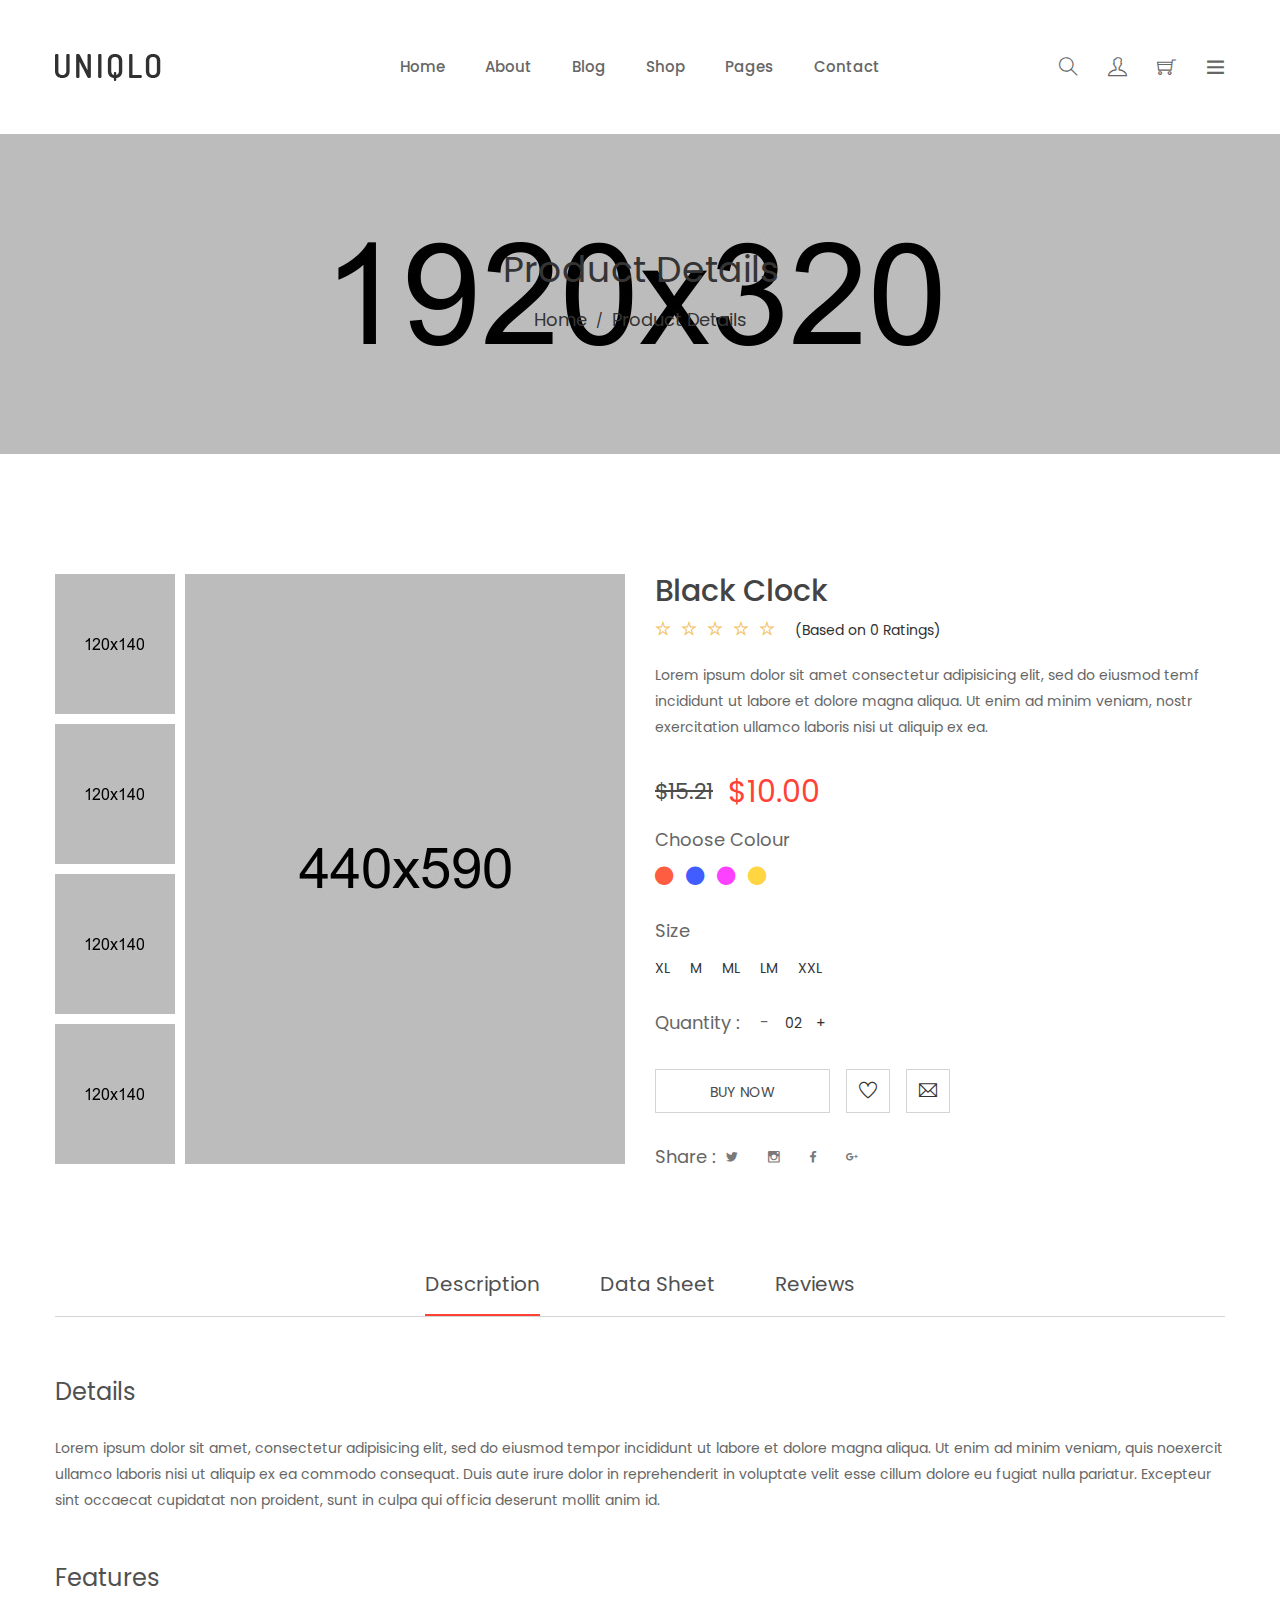
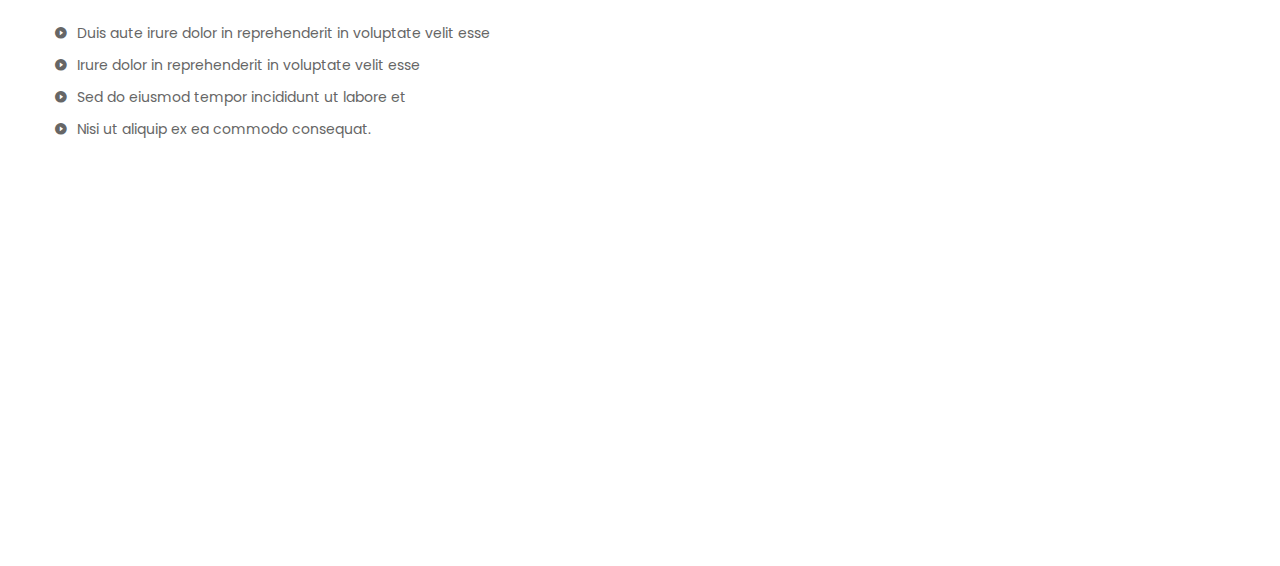
<file: product-details.html>
<!doctype html>
<html class="no-js" lang="en">
<head>
    <meta charset="utf-8">
    <meta http-equiv="x-ua-compatible" content="ie=edge">
    <title>Product Details || Uniqlo-Minimalist eCommerce HTML5 Template</title>
    <meta name="description" content="">
    <meta name="viewport" content="width=device-width, initial-scale=1">
    
    <!-- Place favicon.ico in the root directory -->
    <link rel="shortcut icon" type="image/x-icon" href="images/favicon.ico">
    <link rel="apple-touch-icon" href="apple-touch-icon.png">
    

    <!-- All css files are included here. -->
    <!-- Bootstrap fremwork main css -->
    <link rel="stylesheet" href="css/bootstrap.min.css">
    <!-- Owl Carousel main css -->
    <link rel="stylesheet" href="css/owl.carousel.min.css">
    <link rel="stylesheet" href="css/owl.theme.default.min.css">
    <!-- This core.css file contents all plugings css file. -->
    <link rel="stylesheet" href="css/core.css">
    <!-- Theme shortcodes/elements style -->
    <link rel="stylesheet" href="css/shortcode/shortcodes.css">
    <!-- Theme main style -->
    <link rel="stylesheet" href="style.css">
    <!-- Responsive css -->
    <link rel="stylesheet" href="css/responsive.css">
    <!-- User style -->
    <link rel="stylesheet" href="css/custom.css">


    <!-- Modernizr JS -->
    <script src="js/vendor/modernizr-2.8.3.min.js"></script>
</head>

<body>
    <!--[if lt IE 8]>
        <p class="browserupgrade">You are using an <strong>outdated</strong> browser. Please <a href="http://browsehappy.com/">upgrade your browser</a> to improve your experience.</p>
    <![endif]-->  

    <!-- Body main wrapper start -->
    <div class="wrapper fixed__footer">
        <!-- Start Header Style -->
        <header id="header" class="htc-header header--3 bg__white">
            <!-- Start Mainmenu Area -->
            <div id="sticky-header-with-topbar" class="mainmenu__area sticky__header">
                <div class="container">
                    <div class="row">
                        <div class="col-md-2 col-lg-2 col-sm-3 col-xs-3">
                            <div class="logo">
                                <a href="index.html">
                                    <img src="images/logo/uniqlo.png" alt="logo">
                                </a>
                            </div>
                        </div>
                        <!-- Start MAinmenu Ares -->
                        <div class="col-md-8 col-lg-8 col-sm-6 col-xs-6">
                            <nav class="mainmenu__nav hidden-xs hidden-sm">
                                <ul class="main__menu">
                                    <li class="drop"><a href="index.html">Home</a>
                                        <ul class="dropdown">
                                            <li><a href="index.html">Home 1</a></li>
                                            <li><a href="index-2.html">Home 2</a></li>
                                            <li><a href="index-3.html">Home 3</a></li>
                                            <li><a href="index-4.html">Home 4</a></li>
                                            <li><a href="index-5.html">Home 5</a></li>
                                            <li><a href="index-6.html">Home 6</a></li>
                                            <li><a href="index-7.html">Home 7</a></li>
                                            <li><a href="index-8.html">Home 8</a></li>
                                            <li><a href="index-9.html">Home 9</a></li>
                                            <li><a href="index-10.html">Home 10</a></li>
                                        </ul>
                                    </li>
                                    <li><a href="about.html">About</a></li>
                                    <li class="drop"><a href="blog.html">Blog</a>
                                        <ul class="dropdown">
                                            <li><a href="blog.html">blog</a></li>
                                            <li><a href="blog-details.html">blog details</a></li>
                                        </ul>
                                    </li>
                                    <li class="drop"><a href="shop.html">Shop</a>
                                        <ul class="dropdown mega_dropdown">
                                            <!-- Start Single Mega MEnu -->
                                            <li><a class="mega__title" href="shop.html">Shop Pages</a>
                                                <ul class="mega__item">
                                                    <li><a href="shop.html">shop</a></li>
                                                    <li><a href="shop-sidebar.html">shop sidebar</a></li>
                                                    <li><a href="cart.html">cart</a></li>
                                                    <li><a href="checkout.html">checkout</a></li>
                                                    <li><a href="wishlist.html">wishlist</a></li>
                                                </ul>
                                            </li>
                                            <!-- End Single Mega MEnu -->
                                            <!-- Start Single Mega MEnu -->
                                            <li><a class="mega__title" href="shop.html">Variable Product</a>
                                                <ul class="mega__item">
                                                    <li><a href="#">Category</a></li>
                                                    <li><a href="#">My Account</a></li>
                                                    <li><a href="wishlist.html">Wishlist</a></li>
                                                    <li><a href="cart.html">Shopping Carte</a></li>
                                                    <li><a href="checkout.html">Checkout</a></li>
                                                </ul>
                                            </li>
                                            <!-- End Single Mega MEnu -->
                                            <!-- Start Single Mega MEnu -->
                                            <li><a class="mega__title" href="shop.html">Product Types</a>
                                                <ul class="mega__item">
                                                    <li><a href="#">Simple Product</a></li>
                                                    <li><a href="#">Variable Product</a></li>
                                                    <li><a href="#">Grouped Product</a></li>
                                                    <li><a href="#">Downloadable Product</a></li>
                                                    <li><a href="#">Simple Product</a></li>
                                                </ul>
                                            </li>
                                            <!-- End Single Mega MEnu -->
                                        </ul>
                                    </li>
                                    <li class="drop"><a href="#">pages</a>
                                        <ul class="dropdown">
                                            <li><a href="about.html">about</a></li>
                                            <li><a href="shop.html">shop</a></li>
                                            <li><a href="shop-sidebar.html">shop sidebar</a></li>
                                            <li><a href="product-details.html">product details</a></li>
                                            <li><a href="cart.html">cart</a></li>
                                            <li><a href="wishlist.html">wishlist</a></li>
                                            <li><a href="checkout.html">checkout</a></li>
                                            <li><a href="team.html">team</a></li>
                                            <li><a href="login-register.html">login & register</a></li>
                                        </ul>
                                    </li>
                                    <li><a href="contact.html">contact</a></li>
                                </ul>
                            </nav>
                            <div class="mobile-menu clearfix visible-xs visible-sm">
                                <nav id="mobile_dropdown">
                                    <ul>
                                        <li><a href="index.html">Home</a>
                                            <ul>
                                                <li><a href="index.html">Home 1</a></li>
                                                <li><a href="index-2.html">Home 2</a></li>
                                                <li><a href="index-3.html">Home 3</a></li>
                                                <li><a href="index-4.html">Home 4</a></li>
                                                <li><a href="index-5.html">Home 5</a></li>
                                                <li><a href="index-6.html">Home 6</a></li>
                                                <li><a href="index-7.html">Home 7</a></li>
                                                <li><a href="index-8.html">Home 8</a></li>
                                                <li><a href="index-9.html">Home 9</a></li>
                                                <li><a href="index-10.html">Home 10</a></li>
                                            </ul>
                                        </li>
                                        <li><a href="about.html">About</a></li>
                                        <li><a href="blog.html">blog</a>
                                            <ul>
                                                <li><a href="blog.html">blog</a></li>
                                                <li><a href="blog-details.html">blog details</a></li>
                                            </ul>
                                        </li>
                                        <li><a href="#">pages</a>
                                            <ul>
                                                <li><a href="about.html">about</a></li>
                                                <li><a href="shop.html">shop</a></li>
                                                <li><a href="shop-sidebar.html">shop sidebar</a></li>
                                                <li><a href="product-details.html">product details</a></li>
                                                <li><a href="cart.html">cart</a></li>
                                                <li><a href="wishlist.html">wishlist</a></li>
                                                <li><a href="checkout.html">checkout</a></li>
                                                <li><a href="team.html">team</a></li>
                                                <li><a href="login-register.html">login & register</a></li>
                                            </ul>
                                        </li>
                                        <li><a href="contact.html">contact</a></li>
                                    </ul>
                                </nav>
                            </div>                          
                        </div>
                        <!-- End MAinmenu Ares -->
                        <div class="col-md-2 col-sm-4 col-xs-3">  
                            <ul class="menu-extra">
                                <li class="search search__open hidden-xs"><span class="ti-search"></span></li>
                                <li><a href="login-register.html"><span class="ti-user"></span></a></li>
                                <li class="cart__menu"><span class="ti-shopping-cart"></span></li>
                                <li class="toggle__menu hidden-xs hidden-sm"><span class="ti-menu"></span></li>
                            </ul>
                        </div>
                    </div>
                    <div class="mobile-menu-area"></div>
                </div>
            </div>
            <!-- End Mainmenu Area -->
        </header>
        <!-- End Header Style -->
        <div class="body__overlay"></div>
        <!-- Start Offset Wrapper -->
        <div class="offset__wrapper">
            <!-- Start Search Popap -->
            <div class="search__area">
                <div class="container" >
                    <div class="row" >
                        <div class="col-md-12" >
                            <div class="search__inner">
                                <form action="#" method="get">
                                    <input placeholder="Search here... " type="text">
                                    <button type="submit"></button>
                                </form>
                                <div class="search__close__btn">
                                    <span class="search__close__btn_icon"><i class="zmdi zmdi-close"></i></span>
                                </div>
                            </div>
                        </div>
                    </div>
                </div>
            </div>
            <!-- End Search Popap -->
            <!-- Start Offset MEnu -->
            <div class="offsetmenu">
                <div class="offsetmenu__inner">
                    <div class="offsetmenu__close__btn">
                        <a href="#"><i class="zmdi zmdi-close"></i></a>
                    </div>
                    <div class="off__contact">
                        <div class="logo">
                            <a href="index.html">
                                <img src="images/logo/uniqlo.png" alt="logo">
                            </a>
                        </div>
                        <p>Lorem ipsum dolor sit amet consectetu adipisicing elit sed do eiusmod tempor incididunt ut labore.</p>
                    </div>
                    <ul class="sidebar__thumd">
                        <li><a href="#"><img src="images/sidebar-img/1.jpg" alt="sidebar images"></a></li>
                        <li><a href="#"><img src="images/sidebar-img/2.jpg" alt="sidebar images"></a></li>
                        <li><a href="#"><img src="images/sidebar-img/3.jpg" alt="sidebar images"></a></li>
                        <li><a href="#"><img src="images/sidebar-img/4.jpg" alt="sidebar images"></a></li>
                        <li><a href="#"><img src="images/sidebar-img/5.jpg" alt="sidebar images"></a></li>
                        <li><a href="#"><img src="images/sidebar-img/6.jpg" alt="sidebar images"></a></li>
                        <li><a href="#"><img src="images/sidebar-img/7.jpg" alt="sidebar images"></a></li>
                        <li><a href="#"><img src="images/sidebar-img/8.jpg" alt="sidebar images"></a></li>
                    </ul>
                    <div class="offset__widget">
                        <div class="offset__single">
                            <h4 class="offset__title">Language</h4>
                            <ul>
                                <li><a href="#"> Engish </a></li>
                                <li><a href="#"> French </a></li>
                                <li><a href="#"> German </a></li>
                            </ul>
                        </div>
                        <div class="offset__single">
                            <h4 class="offset__title">Currencies</h4>
                            <ul>
                                <li><a href="#"> USD : Dollar </a></li>
                                <li><a href="#"> EUR : Euro </a></li>
                                <li><a href="#"> POU : Pound </a></li>
                            </ul>
                        </div>
                    </div>
                    <div class="offset__sosial__share">
                        <h4 class="offset__title">Follow Us On Social</h4>
                        <ul class="off__soaial__link">
                            <li><a class="bg--twitter" href="https://twitter.com/devitemsllc" target="_blank" title="Twitter"><i class="zmdi zmdi-twitter"></i></a></li>
                            
                            <li><a class="bg--instagram" href="https://www.instagram.com/devitems/" target="_blank" title="Instagram"><i class="zmdi zmdi-instagram"></i></a></li>

                            <li><a class="bg--facebook" href="https://www.facebook.com/devitems/?ref=bookmarks" target="_blank" title="Facebook"><i class="zmdi zmdi-facebook"></i></a></li>

                            <li><a class="bg--googleplus" href="https://plus.google.com/" target="_blank" title="Google Plus"><i class="zmdi zmdi-google-plus"></i></a></li>

                            <li><a class="bg--google" href="#" target="_blank" title="Google"><i class="zmdi zmdi-google"></i></a></li>
                        </ul>
                    </div>
                </div>
            </div>
            <!-- End Offset MEnu -->
            <!-- Start Cart Panel -->
            <div class="shopping__cart">
                <div class="shopping__cart__inner">
                    <div class="offsetmenu__close__btn">
                        <a href="#"><i class="zmdi zmdi-close"></i></a>
                    </div>
                    <div class="shp__cart__wrap">
                        <div class="shp__single__product">
                            <div class="shp__pro__thumb">
                                <a href="#">
                                    <img src="images/product/sm-img/1.jpg" alt="product images">
                                </a>
                            </div>
                            <div class="shp__pro__details">
                                <h2><a href="product-details.html">BO&Play Wireless Speaker</a></h2>
                                <span class="quantity">QTY: 1</span>
                                <span class="shp__price">$105.00</span>
                            </div>
                            <div class="remove__btn">
                                <a href="#" title="Remove this item"><i class="zmdi zmdi-close"></i></a>
                            </div>
                        </div>
                        <div class="shp__single__product">
                            <div class="shp__pro__thumb">
                                <a href="#">
                                    <img src="images/product/sm-img/2.jpg" alt="product images">
                                </a>
                            </div>
                            <div class="shp__pro__details">
                                <h2><a href="product-details.html">Brone Candle</a></h2>
                                <span class="quantity">QTY: 1</span>
                                <span class="shp__price">$25.00</span>
                            </div>
                            <div class="remove__btn">
                                <a href="#" title="Remove this item"><i class="zmdi zmdi-close"></i></a>
                            </div>
                        </div>
                    </div>
                    <ul class="shoping__total">
                        <li class="subtotal">Subtotal:</li>
                        <li class="total__price">$130.00</li>
                    </ul>
                    <ul class="shopping__btn">
                        <li><a href="cart.html">View Cart</a></li>
                        <li class="shp__checkout"><a href="checkout.html">Checkout</a></li>
                    </ul>
                </div>
            </div>
            <!-- End Cart Panel -->
        </div>
        <!-- End Offset Wrapper -->
        <!-- Start Bradcaump area -->
        <div class="ht__bradcaump__area" style="background: rgba(0, 0, 0, 0) url(images/bg/2.jpg) no-repeat scroll center center / cover ;">
            <div class="ht__bradcaump__wrap">
                <div class="container">
                    <div class="row">
                        <div class="col-xs-12">
                            <div class="bradcaump__inner text-center">
                                <h2 class="bradcaump-title">Product Details</h2>
                                <nav class="bradcaump-inner">
                                  <a class="breadcrumb-item" href="index.html">Home</a>
                                  <span class="brd-separetor">/</span>
                                  <span class="breadcrumb-item active">Product Details</span>
                                </nav>
                            </div>
                        </div>
                    </div>
                </div>
            </div>
        </div>
        <!-- End Bradcaump area -->
        <!-- Start Product Details -->
        <section class="htc__product__details pt--120 pb--100 bg__white">
            <div class="container">
                <div class="row">
                    <div class="col-md-6 col-lg-6 col-sm-12 col-xs-12">
                        <div class="product__details__container">
                            <!-- Start Small images -->
                            <ul class="product__small__images" role="tablist">
                                <li role="presentation" class="pot-small-img active">
                                    <a href="#img-tab-1" role="tab" data-toggle="tab">
                                        <img src="images/product-details/small-img/1.jpg" alt="small-image">
                                    </a>
                                </li>
                                <li role="presentation" class="pot-small-img">
                                    <a href="#img-tab-2" role="tab" data-toggle="tab">
                                        <img src="images/product-details/small-img/2.jpg" alt="small-image">
                                    </a>
                                </li>
                                <li role="presentation" class="pot-small-img hidden-xs">
                                    <a href="#img-tab-3" role="tab" data-toggle="tab">
                                        <img src="images/product-details/small-img/3.jpg" alt="small-image">
                                    </a>
                                </li>
                                <li role="presentation" class="pot-small-img hidden-xs hidden-sm">
                                    <a href="#img-tab-4" role="tab" data-toggle="tab">
                                        <img src="images/product-details/small-img/4.jpg" alt="small-image">
                                    </a>
                                </li>
                            </ul>
                            <!-- End Small images -->
                            <div class="product__big__images">
                                <div class="portfolio-full-image tab-content">
                                    <div role="tabpanel" class="tab-pane fade in active" id="img-tab-1">
                                        <img src="images/product-details/big-img/1.jpg" alt="full-image">
                                    </div>
                                    <div role="tabpanel" class="tab-pane fade" id="img-tab-2">
                                        <img src="images/product-details/big-img/1.jpg" alt="full-image">
                                    </div>
                                    <div role="tabpanel" class="tab-pane fade" id="img-tab-3">
                                        <img src="images/product-details/big-img/1.jpg" alt="full-image">
                                    </div>
                                    <div role="tabpanel" class="tab-pane fade" id="img-tab-4">
                                        <img src="images/product-details/big-img/1.jpg" alt="full-image">
                                    </div>
                                </div>
                            </div>
                        </div>
                    </div>
                    <div class="col-md-6 col-lg-6 col-sm-12 col-xs-12 smt-30 xmt-30">
                        <div class="htc__product__details__inner">
                            <div class="pro__detl__title">
                                <h2>Black Clock</h2>
                            </div>
                            <div class="pro__dtl__rating">
                                <ul class="pro__rating">
                                    <li><span class="ti-star"></span></li>
                                    <li><span class="ti-star"></span></li>
                                    <li><span class="ti-star"></span></li>
                                    <li><span class="ti-star"></span></li>
                                    <li><span class="ti-star"></span></li>
                                </ul>
                                <span class="rat__qun">(Based on 0 Ratings)</span>
                            </div>
                            <div class="pro__details">
                                <p>Lorem ipsum dolor sit amet consectetur adipisicing elit, sed do eiusmod temf incididunt ut labore et dolore magna aliqua. Ut enim ad minim veniam, nostr exercitation ullamco laboris nisi ut aliquip ex ea. </p>
                            </div>
                            <ul class="pro__dtl__prize">
                                <li class="old__prize">$15.21</li>
                                <li>$10.00</li>
                            </ul>
                            <div class="pro__dtl__color">
                                <h2 class="title__5">Choose Colour</h2>
                                <ul class="pro__choose__color">
                                    <li class="red"><a href="#"><i class="zmdi zmdi-circle"></i></a></li>
                                    <li class="blue"><a href="#"><i class="zmdi zmdi-circle"></i></a></li>
                                    <li class="perpal"><a href="#"><i class="zmdi zmdi-circle"></i></a></li>
                                    <li class="yellow"><a href="#"><i class="zmdi zmdi-circle"></i></a></li>
                                </ul>
                            </div>
                            <div class="pro__dtl__size">
                                <h2 class="title__5">Size</h2>
                                <ul class="pro__choose__size">
                                    <li><a href="#">xl</a></li>
                                    <li><a href="#">m</a></li>
                                    <li><a href="#">ml</a></li>
                                    <li><a href="#">lm</a></li>
                                    <li><a href="#">xxl</a></li>
                                </ul>
                            </div>
                            <div class="product-action-wrap">
                                <div class="prodict-statas"><span>Quantity :</span></div>
                                <div class="product-quantity">
                                    <form id='myform' method='POST' action='#'>
                                        <div class="product-quantity">
                                            <div class="cart-plus-minus">
                                                <input class="cart-plus-minus-box" type="text" name="qtybutton" value="02">
                                            </div>
                                        </div>
                                    </form>
                                </div>
                            </div>
                            <ul class="pro__dtl__btn">
                                <li class="buy__now__btn"><a href="#">buy now</a></li>
                                <li><a href="#"><span class="ti-heart"></span></a></li>
                                <li><a href="#"><span class="ti-email"></span></a></li>
                            </ul>
                            <div class="pro__social__share">
                                <h2>Share :</h2>
                                <ul class="pro__soaial__link">
                                    <li><a href="https://twitter.com/devitemsllc" target="_blank"><i class="zmdi zmdi-twitter"></i></a></li>
                                    <li><a href="https://www.instagram.com/devitems/" target="_blank"><i class="zmdi zmdi-instagram"></i></a></li>
                                    <li><a href="https://www.facebook.com/devitems/?ref=bookmarks" target="_blank"><i class="zmdi zmdi-facebook"></i></a></li>
                                    <li><a href="https://plus.google.com/" target="_blank"><i class="zmdi zmdi-google-plus"></i></a></li>
                                </ul>
                            </div>
                        </div>
                    </div>
                </div>
            </div>
        </section>
        <!-- End Product Details -->
        <!-- Start Product tab -->
        <section class="htc__product__details__tab bg__white pb--120">
            <div class="container">
                <div class="row">
                    <div class="col-md-12 col-lg-12 col-sm-12 col-xs-12">
                        <ul class="product__deatils__tab mb--60" role="tablist">
                            <li role="presentation" class="active">
                                <a href="#description" role="tab" data-toggle="tab">Description</a>
                            </li>
                            <li role="presentation">
                                <a href="#sheet" role="tab" data-toggle="tab">Data sheet</a>
                            </li>
                            <li role="presentation">
                                <a href="#reviews" role="tab" data-toggle="tab">Reviews</a>
                            </li>
                        </ul>
                    </div>
                </div>
                <div class="row">
                    <div class="col-md-12">
                        <div class="product__details__tab__content">
                            <!-- Start Single Content -->
                            <div role="tabpanel" id="description" class="product__tab__content fade in active">
                                <div class="product__description__wrap">
                                    <div class="product__desc">
                                        <h2 class="title__6">Details</h2>
                                        <p>Lorem ipsum dolor sit amet, consectetur adipisicing elit, sed do eiusmod tempor incididunt ut labore et dolore magna aliqua. Ut enim ad minim veniam, quis noexercit ullamco laboris nisi ut aliquip ex ea commodo consequat. Duis aute irure dolor in reprehenderit in voluptate velit esse cillum dolore eu fugiat nulla pariatur. Excepteur sint occaecat cupidatat non proident, sunt in culpa qui officia deserunt mollit anim id.</p>
                                    </div>
                                    <div class="pro__feature">
                                        <h2 class="title__6">Features</h2>
                                        <ul class="feature__list">
                                            <li><a href="#"><i class="zmdi zmdi-play-circle"></i>Duis aute irure dolor in reprehenderit in voluptate velit esse</a></li>
                                            <li><a href="#"><i class="zmdi zmdi-play-circle"></i>Irure dolor in reprehenderit in voluptate velit esse</a></li>
                                            <li><a href="#"><i class="zmdi zmdi-play-circle"></i>Sed do eiusmod tempor incididunt ut labore et </a></li>
                                            <li><a href="#"><i class="zmdi zmdi-play-circle"></i>Nisi ut aliquip ex ea commodo consequat.</a></li>
                                        </ul>
                                    </div>
                                </div>
                            </div>
                            <!-- End Single Content -->
                            <!-- Start Single Content -->
                            <div role="tabpanel" id="sheet" class="product__tab__content fade">
                                <div class="pro__feature">
                                        <h2 class="title__6">Data sheet</h2>
                                        <ul class="feature__list">
                                            <li><a href="#"><i class="zmdi zmdi-play-circle"></i>Duis aute irure dolor in reprehenderit in voluptate velit esse</a></li>
                                            <li><a href="#"><i class="zmdi zmdi-play-circle"></i>Irure dolor in reprehenderit in voluptate velit esse</a></li>
                                            <li><a href="#"><i class="zmdi zmdi-play-circle"></i>Irure dolor in reprehenderit in voluptate velit esse</a></li>
                                            <li><a href="#"><i class="zmdi zmdi-play-circle"></i>Sed do eiusmod tempor incididunt ut labore et </a></li>
                                            <li><a href="#"><i class="zmdi zmdi-play-circle"></i>Sed do eiusmod tempor incididunt ut labore et </a></li>
                                            <li><a href="#"><i class="zmdi zmdi-play-circle"></i>Nisi ut aliquip ex ea commodo consequat.</a></li>
                                            <li><a href="#"><i class="zmdi zmdi-play-circle"></i>Nisi ut aliquip ex ea commodo consequat.</a></li>
                                        </ul>
                                    </div>
                            </div>
                            <!-- End Single Content -->
                            <!-- Start Single Content -->
                            <div role="tabpanel" id="reviews" class="product__tab__content fade">
                                <div class="review__address__inner">
                                    <!-- Start Single Review -->
                                    <div class="pro__review">
                                        <div class="review__thumb">
                                            <img src="images/review/1.jpg" alt="review images">
                                        </div>
                                        <div class="review__details">
                                            <div class="review__info">
                                                <h4><a href="#">Gerald Barnes</a></h4>
                                                <ul class="rating">
                                                    <li><i class="zmdi zmdi-star"></i></li>
                                                    <li><i class="zmdi zmdi-star"></i></li>
                                                    <li><i class="zmdi zmdi-star"></i></li>
                                                    <li><i class="zmdi zmdi-star-half"></i></li>
                                                    <li><i class="zmdi zmdi-star-half"></i></li>
                                                </ul>
                                                <div class="rating__send">
                                                    <a href="#"><i class="zmdi zmdi-mail-reply"></i></a>
                                                    <a href="#"><i class="zmdi zmdi-close"></i></a>
                                                </div>
                                            </div>
                                            <div class="review__date">
                                                <span>27 Jun, 2016 at 2:30pm</span>
                                            </div>
                                            <p>Lorem ipsum dolor sit amet, consectetur adipiscing elit. Integer accumsan egestas elese ifend. Phasellus a felis at estei to bibendum feugiat ut eget eni Praesent et messages in con sectetur posuere dolor non.</p>
                                        </div>
                                    </div>
                                    <!-- End Single Review -->
                                    <!-- Start Single Review -->
                                    <div class="pro__review ans">
                                        <div class="review__thumb">
                                            <img src="images/review/2.jpg" alt="review images">
                                        </div>
                                        <div class="review__details">
                                            <div class="review__info">
                                                <h4><a href="#">Gerald Barnes</a></h4>
                                                <ul class="rating">
                                                    <li><i class="zmdi zmdi-star"></i></li>
                                                    <li><i class="zmdi zmdi-star"></i></li>
                                                    <li><i class="zmdi zmdi-star"></i></li>
                                                    <li><i class="zmdi zmdi-star-half"></i></li>
                                                    <li><i class="zmdi zmdi-star-half"></i></li>
                                                </ul>
                                                <div class="rating__send">
                                                    <a href="#"><i class="zmdi zmdi-mail-reply"></i></a>
                                                    <a href="#"><i class="zmdi zmdi-close"></i></a>
                                                </div>
                                            </div>
                                            <div class="review__date">
                                                <span>27 Jun, 2016 at 2:30pm</span>
                                            </div>
                                            <p>Lorem ipsum dolor sit amet, consectetur adipiscing elit. Integer accumsan egestas elese ifend. Phasellus a felis at estei to bibendum feugiat ut eget eni Praesent et messages in con sectetur posuere dolor non.</p>
                                        </div>
                                    </div>
                                    <!-- End Single Review -->
                                </div>
                                <!-- Start RAting Area -->
                                <div class="rating__wrap">
                                    <h2 class="rating-title">Write  A review</h2>
                                    <h4 class="rating-title-2">Your Rating</h4>
                                    <div class="rating__list">
                                        <!-- Start Single List -->
                                        <ul class="rating">
                                            <li><i class="zmdi zmdi-star-half"></i></li>
                                        </ul>
                                        <!-- End Single List -->
                                        <!-- Start Single List -->
                                        <ul class="rating">
                                            <li><i class="zmdi zmdi-star-half"></i></li>
                                            <li><i class="zmdi zmdi-star-half"></i></li>
                                        </ul>
                                        <!-- End Single List -->
                                        <!-- Start Single List -->
                                        <ul class="rating">
                                            <li><i class="zmdi zmdi-star-half"></i></li>
                                            <li><i class="zmdi zmdi-star-half"></i></li>
                                            <li><i class="zmdi zmdi-star-half"></i></li>
                                        </ul>
                                        <!-- End Single List -->
                                        <!-- Start Single List -->
                                        <ul class="rating">
                                            <li><i class="zmdi zmdi-star-half"></i></li>
                                            <li><i class="zmdi zmdi-star-half"></i></li>
                                            <li><i class="zmdi zmdi-star-half"></i></li>
                                            <li><i class="zmdi zmdi-star-half"></i></li>
                                        </ul>
                                        <!-- End Single List -->
                                        <!-- Start Single List -->
                                        <ul class="rating">
                                            <li><i class="zmdi zmdi-star-half"></i></li>
                                            <li><i class="zmdi zmdi-star-half"></i></li>
                                            <li><i class="zmdi zmdi-star-half"></i></li>
                                            <li><i class="zmdi zmdi-star-half"></i></li>
                                            <li><i class="zmdi zmdi-star-half"></i></li>
                                        </ul>
                                        <!-- End Single List -->
                                    </div>
                                </div>
                                <!-- End RAting Area -->
                                <div class="review__box">
                                    <form id="review-form">
                                        <div class="single-review-form">
                                            <div class="review-box name">
                                                <input type="text" placeholder="Type your name">
                                                <input type="email" placeholder="Type your email">
                                            </div>
                                        </div>
                                        <div class="single-review-form">
                                            <div class="review-box message">
                                                <textarea placeholder="Write your review"></textarea>
                                            </div>
                                        </div>
                                        <div class="review-btn">
                                            <a class="fv-btn" href="#">submit review</a>
                                        </div>
                                    </form>                                
                                </div>
                            </div>
                            <!-- End Single Content -->
                        </div>
                    </div>
                </div>
            </div>
        </section>
        <!-- End Product tab -->
        <!-- Start Footer Area -->
        <footer class="htc__foooter__area" style="background: rgba(0, 0, 0, 0) url(images/bg/1.jpg) no-repeat scroll center center / cover ;">
            <div class="container">
                <div class="row">
                    <div class="footer__container clearfix">
                         <!-- Start Single Footer Widget -->
                        <div class="col-md-3 col-lg-3 col-sm-6">
                            <div class="ft__widget">
                                <div class="ft__logo">
                                    <a href="index.html">
                                        <img src="images/logo/uniqlo.png" alt="footer logo">
                                    </a>
                                </div>
                                <div class="footer__details">
                                    <p>Get 10% discount with notified about the latest news and updates.</p>
                                </div>
                            </div>
                        </div>
                        <!-- End Single Footer Widget -->
                        <!-- Start Single Footer Widget -->
                        <div class="col-md-3 col-lg-3 col-lg-offset-1 col-sm-6 smb-30 xmt-30">
                            <div class="ft__widget">
                                <h2 class="ft__title">Newsletter</h2>
                                <div class="newsletter__form">
                                    <div class="input__box">
                                        <div id="mc_embed_signup">
                                            <form action="http://devitems.us11.list-manage.com/subscribe/post?u=6bbb9b6f5827bd842d9640c82&amp;id=05d85f18ef" method="post" id="mc-embedded-subscribe-form" name="mc-embedded-subscribe-form" class="validate" target="_blank" novalidate>
                                                <div id="mc_embed_signup_scroll" class="htc__news__inner">
                                                    <div class="news__input">
                                                        <input type="email" value="" name="EMAIL" class="email" id="mce-EMAIL" placeholder="Email Address" required>
                                                    </div>
                                                    <!-- real people should not fill this in and expect good things - do not remove this or risk form bot signups-->
                                                    <div style="position: absolute; left: -5000px;" aria-hidden="true"><input type="text" name="b_6bbb9b6f5827bd842d9640c82_05d85f18ef" tabindex="-1" value=""></div>
                                                    <div class="clearfix subscribe__btn"><input type="submit" value="Send" name="subscribe" id="mc-embedded-subscribe" class="bst__btn btn--white__color">
                                                        
                                                    </div>
                                                </div>
                                            </form>
                                        </div>
                                    </div>        
                                </div>
                            </div>
                        </div>
                        <!-- End Single Footer Widget -->
                        <!-- Start Single Footer Widget -->
                        <div class="col-md-3 col-lg-3 col-sm-6 smt-30 xmt-30">
                            <div class="ft__widget contact__us">
                                <h2 class="ft__title">Contact Us</h2>
                                <div class="footer__inner">
                                    <p>319 Clematis St.<Br>Suite 100 WPB, FL 33401</p>
                                </div>
                            </div>
                        </div>
                        <!-- End Single Footer Widget -->
                        <!-- Start Single Footer Widget -->
                        <div class="col-md-3 col-lg-2 col-sm-6 smt-30 xmt-30">
                            <div class="ft__widget">
                                <h2 class="ft__title">Follow Us</h2>
                                <ul class="social__icon">
                                    <li><a href="https://twitter.com/devitemsllc" target="_blank"><i class="zmdi zmdi-twitter"></i></a></li>
                                    <li><a href="https://www.instagram.com/devitems/" target="_blank"><i class="zmdi zmdi-instagram"></i></a></li>
                                    <li><a href="https://www.facebook.com/devitems/?ref=bookmarks" target="_blank"><i class="zmdi zmdi-facebook"></i></a></li>
                                    <li><a href="https://plus.google.com/" target="_blank"><i class="zmdi zmdi-google-plus"></i></a></li>
                                </ul>
                            </div>
                        </div>
                        <!-- End Single Footer Widget -->
                    </div>
                </div>
                <!-- Start Copyright Area -->
                <div class="htc__copyright__area">
                    <div class="row">
                        <div class="col-md-12 col-lg-12 col-sm-12 col-xs-12">
                            <div class="copyright__inner">
                                <div class="copyright">
                                    <p>© 2017 <a href="https://devitems.com" target="_blank">Devitems</a>
                                All Right Reserved.</p>
                                </div>
                                <ul class="footer__menu">
                                    <li><a href="index.html">Home</a></li>
                                    <li><a href="shop.html">Product</a></li>
                                    <li><a href="contact.html">Contact Us</a></li>
                                </ul>
                            </div>
                        </div>
                    </div>
                </div>
                <!-- End Copyright Area -->
            </div>
        </footer>
        <!-- End Footer Area -->
    </div>
    <!-- Body main wrapper end -->
    <!-- QUICKVIEW PRODUCT -->
    <div id="quickview-wrapper">
        <!-- Modal -->
        <div class="modal fade" id="productModal" tabindex="-1" role="dialog">
            <div class="modal-dialog modal__container" role="document">
                <div class="modal-content">
                    <div class="modal-header">
                        <button type="button" class="close" data-dismiss="modal" aria-label="Close"><span aria-hidden="true">&times;</span></button>
                    </div>
                    <div class="modal-body">
                        <div class="modal-product">
                            <!-- Start product images -->
                            <div class="product-images">
                                <div class="main-image images">
                                    <img alt="big images" src="images/product/big-img/1.jpg">
                                </div>
                            </div>
                            <!-- end product images -->
                            <div class="product-info">
                                <h1>Simple Fabric Bags</h1>
                                <div class="rating__and__review">
                                    <ul class="rating">
                                        <li><span class="ti-star"></span></li>
                                        <li><span class="ti-star"></span></li>
                                        <li><span class="ti-star"></span></li>
                                        <li><span class="ti-star"></span></li>
                                        <li><span class="ti-star"></span></li>
                                    </ul>
                                    <div class="review">
                                        <a href="#">4 customer reviews</a>
                                    </div>
                                </div>
                                <div class="price-box-3">
                                    <div class="s-price-box">
                                        <span class="new-price">$17.20</span>
                                        <span class="old-price">$45.00</span>
                                    </div>
                                </div>
                                <div class="quick-desc">
                                    Designed for simplicity and made from high quality materials. Its sleek geometry and material combinations creates a modern look.
                                </div>
                                <div class="select__color">
                                    <h2>Select color</h2>
                                    <ul class="color__list">
                                        <li class="red"><a title="Red" href="#">Red</a></li>
                                        <li class="gold"><a title="Gold" href="#">Gold</a></li>
                                        <li class="orange"><a title="Orange" href="#">Orange</a></li>
                                        <li class="orange"><a title="Orange" href="#">Orange</a></li>
                                    </ul>
                                </div>
                                <div class="select__size">
                                    <h2>Select size</h2>
                                    <ul class="color__list">
                                        <li class="l__size"><a title="L" href="#">L</a></li>
                                        <li class="m__size"><a title="M" href="#">M</a></li>
                                        <li class="s__size"><a title="S" href="#">S</a></li>
                                        <li class="xl__size"><a title="XL" href="#">XL</a></li>
                                        <li class="xxl__size"><a title="XXL" href="#">XXL</a></li>
                                    </ul>
                                </div>
                                <div class="social-sharing">
                                    <div class="widget widget_socialsharing_widget">
                                        <h3 class="widget-title-modal">Share this product</h3>
                                        <ul class="social-icons">
                                            <li><a target="_blank" title="rss" href="#" class="rss social-icon"><i class="zmdi zmdi-rss"></i></a></li>
                                            <li><a target="_blank" title="Linkedin" href="#" class="linkedin social-icon"><i class="zmdi zmdi-linkedin"></i></a></li>
                                            <li><a target="_blank" title="Pinterest" href="#" class="pinterest social-icon"><i class="zmdi zmdi-pinterest"></i></a></li>
                                            <li><a target="_blank" title="Tumblr" href="#" class="tumblr social-icon"><i class="zmdi zmdi-tumblr"></i></a></li>
                                            <li><a target="_blank" title="Pinterest" href="#" class="pinterest social-icon"><i class="zmdi zmdi-pinterest"></i></a></li>
                                        </ul>
                                    </div>
                                </div>
                                <div class="addtocart-btn">
                                    <a href="#">Add to cart</a>
                                </div>
                            </div><!-- .product-info -->
                        </div><!-- .modal-product -->
                    </div><!-- .modal-body -->
                </div><!-- .modal-content -->
            </div><!-- .modal-dialog -->
        </div>
        <!-- END Modal -->
    </div>
    <!-- END QUICKVIEW PRODUCT -->
    <!-- Placed js at the end of the document so the pages load faster -->

    <!-- jquery latest version -->
    <script src="js/vendor/jquery-1.12.0.min.js"></script>
    <!-- Bootstrap framework js -->
    <script src="js/bootstrap.min.js"></script>
    <!-- All js plugins included in this file. -->
    <script src="js/plugins.js"></script>
    <script src="js/slick.min.js"></script>
    <script src="js/owl.carousel.min.js"></script>
    <!-- Waypoints.min.js. -->
    <script src="js/waypoints.min.js"></script>
    <!-- Main js file that contents all jQuery plugins activation. -->
    <script src="js/main.js"></script>

</body>

</html>
</file>
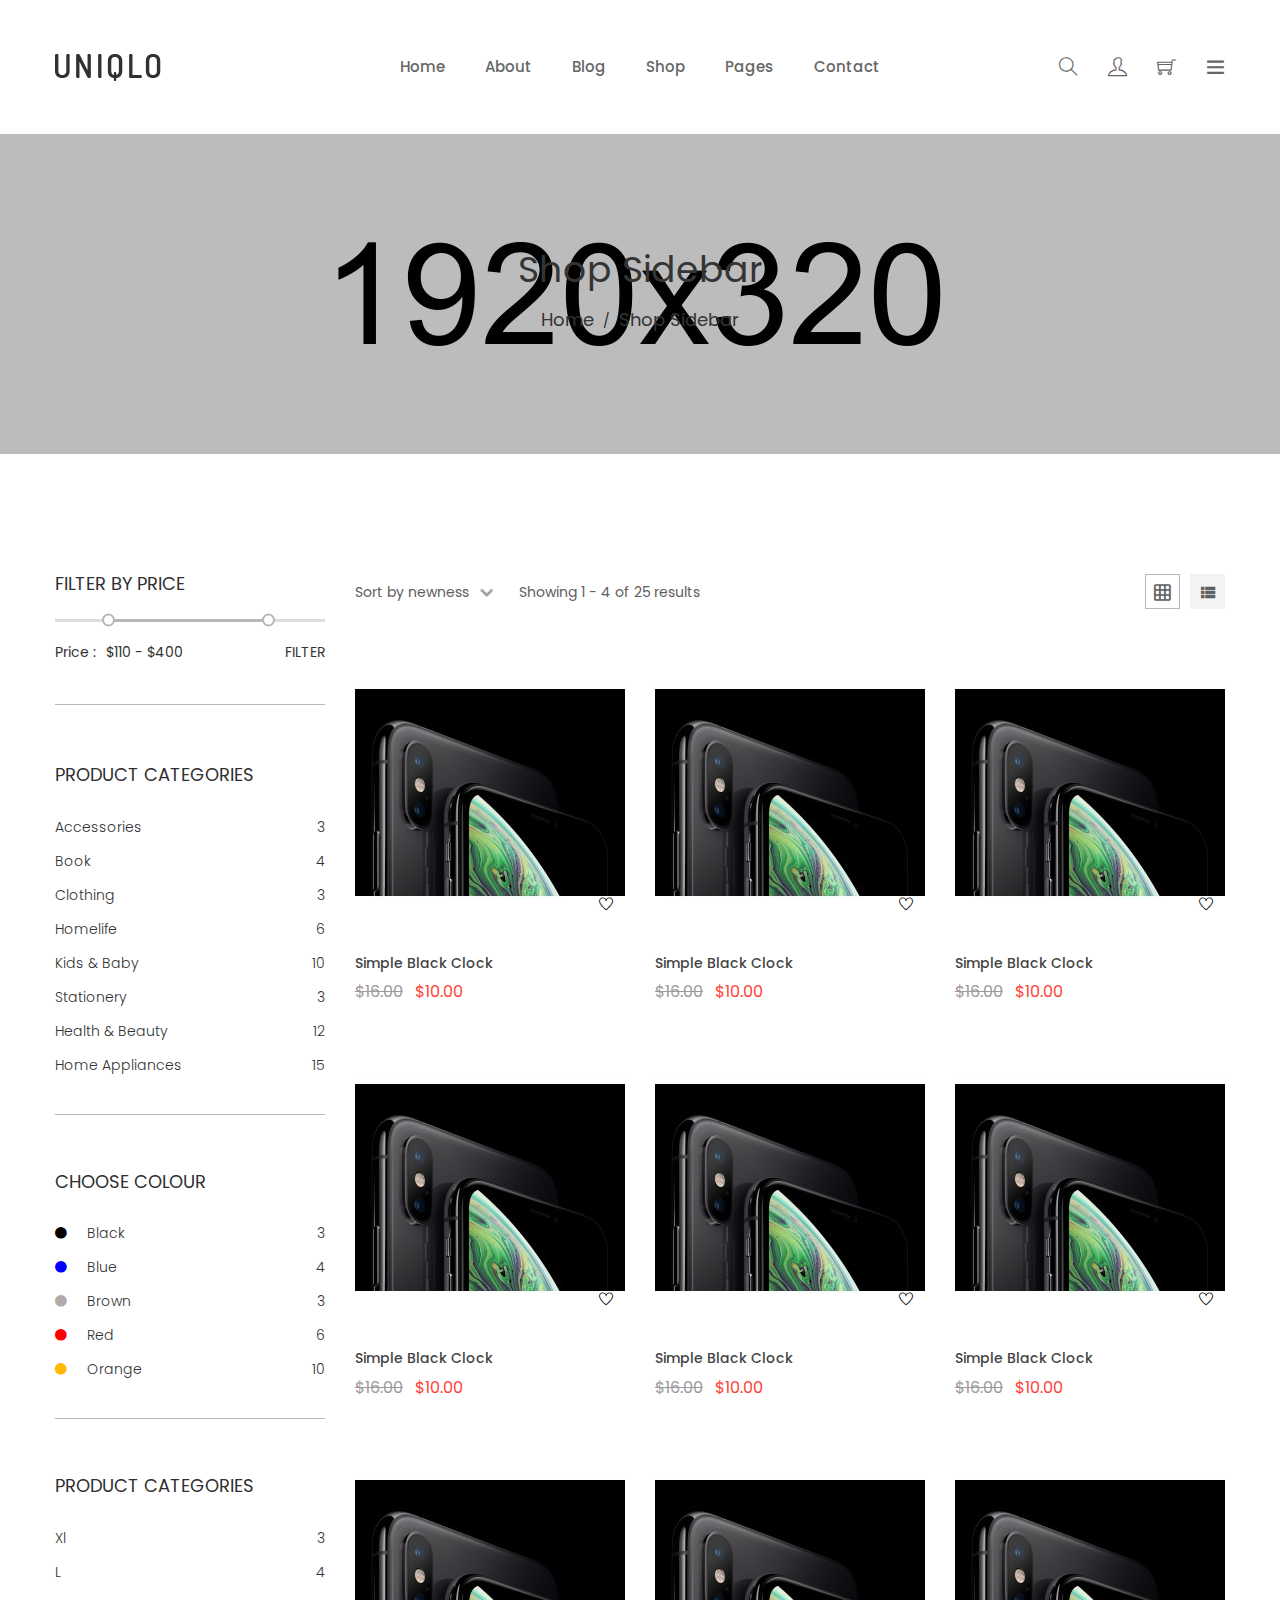
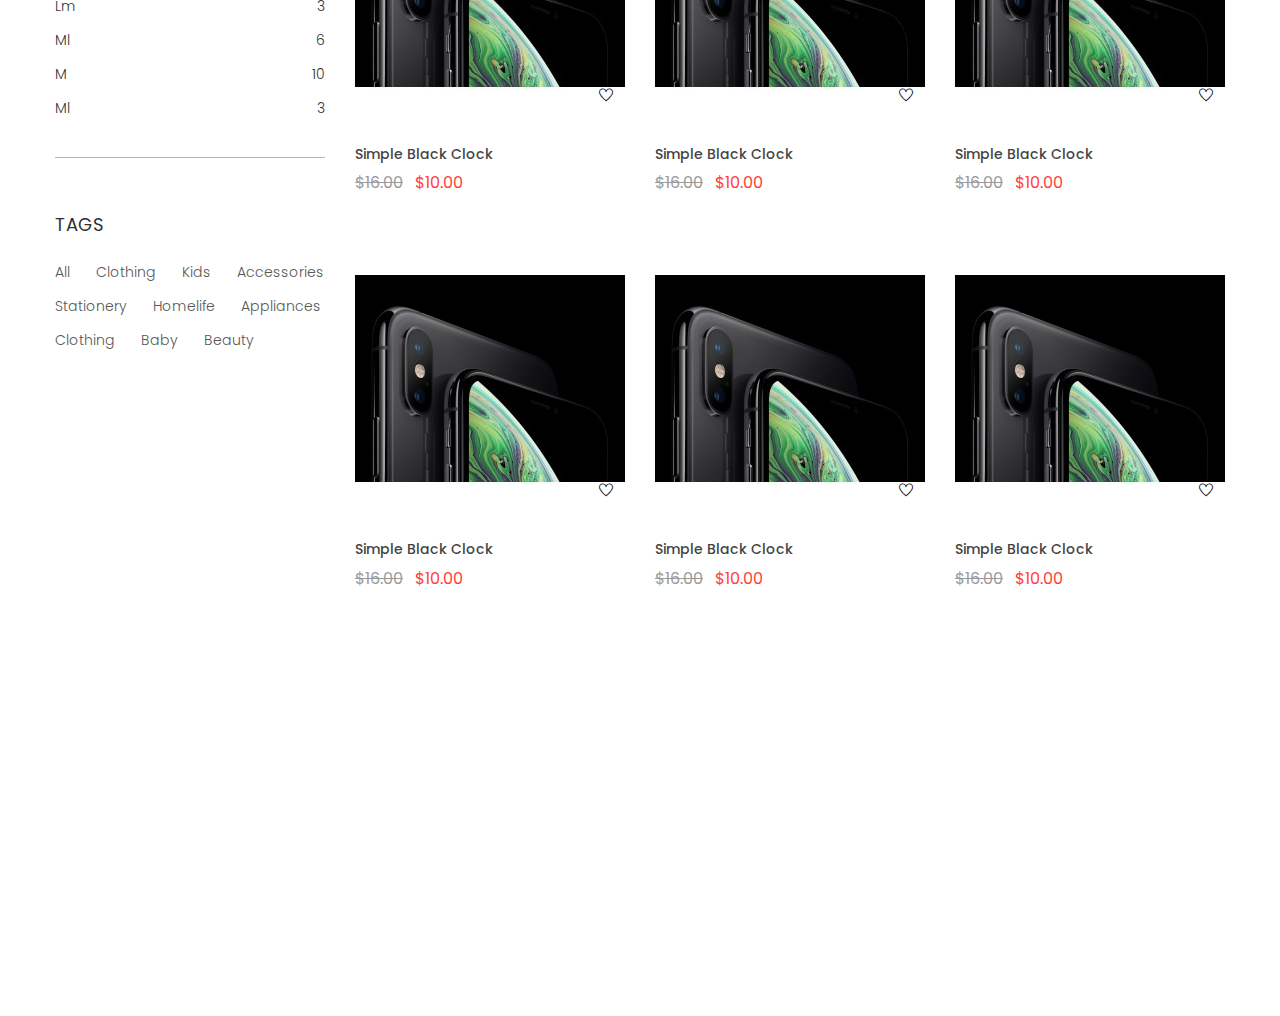
<file: shop-sidebar.html>
<!doctype html>
<html class="no-js" lang="en">
<head>
    <meta charset="utf-8">
    <meta http-equiv="x-ua-compatible" content="ie=edge">
    <title>Shop Sidebar || Uniqlo-Minimalist eCommerce HTML5 Template</title>
    <meta name="description" content="">
    <meta name="viewport" content="width=device-width, initial-scale=1">
    
    <!-- Place favicon.ico in the root directory -->
    <link rel="shortcut icon" type="image/x-icon" href="images/favicon.ico">
    <link rel="apple-touch-icon" href="apple-touch-icon.png">
    

    <!-- All css files are included here. -->
    <!-- Bootstrap fremwork main css -->
    <link rel="stylesheet" href="css/bootstrap.min.css">
    <!-- Owl Carousel main css -->
    <link rel="stylesheet" href="css/owl.carousel.min.css">
    <link rel="stylesheet" href="css/owl.theme.default.min.css">
    <!-- This core.css file contents all plugings css file. -->
    <link rel="stylesheet" href="css/core.css">
    <!-- Theme shortcodes/elements style -->
    <link rel="stylesheet" href="css/shortcode/shortcodes.css">
    <!-- Theme main style -->
    <link rel="stylesheet" href="style.css">
    <!-- Responsive css -->
    <link rel="stylesheet" href="css/responsive.css">
    <!-- User style -->
    <link rel="stylesheet" href="css/custom.css">


    <!-- Modernizr JS -->
    <script src="js/vendor/modernizr-2.8.3.min.js"></script>
</head>

<body>
    <!--[if lt IE 8]>
        <p class="browserupgrade">You are using an <strong>outdated</strong> browser. Please <a href="http://browsehappy.com/">upgrade your browser</a> to improve your experience.</p>
    <![endif]-->  

    <!-- Body main wrapper start -->
    <div class="wrapper fixed__footer">
        <!-- Start Header Style -->
        <header id="header" class="htc-header header--3 bg__white">
            <!-- Start Mainmenu Area -->
            <div id="sticky-header-with-topbar" class="mainmenu__area sticky__header">
                <div class="container">
                    <div class="row">
                        <div class="col-md-2 col-lg-2 col-sm-3 col-xs-3">
                            <div class="logo">
                                <a href="index.html">
                                    <img src="images/logo/uniqlo.png" alt="logo">
                                </a>
                            </div>
                        </div>
                        <!-- Start MAinmenu Ares -->
                        <div class="col-md-8 col-lg-8 col-sm-6 col-xs-6">
                            <nav class="mainmenu__nav hidden-xs hidden-sm">
                                <ul class="main__menu">
                                    <li class="drop"><a href="index.html">Home</a>
                                        <ul class="dropdown">
                                            <li><a href="index.html">Home 1</a></li>
                                            <li><a href="index-2.html">Home 2</a></li>
                                            <li><a href="index-3.html">Home 3</a></li>
                                            <li><a href="index-4.html">Home 4</a></li>
                                            <li><a href="index-5.html">Home 5</a></li>
                                            <li><a href="index-6.html">Home 6</a></li>
                                            <li><a href="index-7.html">Home 7</a></li>
                                            <li><a href="index-8.html">Home 8</a></li>
                                            <li><a href="index-9.html">Home 9</a></li>
                                            <li><a href="index-10.html">Home 10</a></li>
                                        </ul>
                                    </li>
                                    <li><a href="about.html">About</a></li>
                                    <li class="drop"><a href="blog.html">Blog</a>
                                        <ul class="dropdown">
                                            <li><a href="blog.html">blog</a></li>
                                            <li><a href="blog-details.html">blog details</a></li>
                                        </ul>
                                    </li>
                                    <li class="drop"><a href="shop.html">Shop</a>
                                        <ul class="dropdown mega_dropdown">
                                            <!-- Start Single Mega MEnu -->
                                            <li><a class="mega__title" href="shop.html">Shop Pages</a>
                                                <ul class="mega__item">
                                                    <li><a href="shop.html">shop</a></li>
                                                    <li><a href="shop-sidebar.html">shop sidebar</a></li>
                                                    <li><a href="cart.html">cart</a></li>
                                                    <li><a href="checkout.html">checkout</a></li>
                                                    <li><a href="wishlist.html">wishlist</a></li>
                                                </ul>
                                            </li>
                                            <!-- End Single Mega MEnu -->
                                            <!-- Start Single Mega MEnu -->
                                            <li><a class="mega__title" href="shop.html">Variable Product</a>
                                                <ul class="mega__item">
                                                    <li><a href="#">Category</a></li>
                                                    <li><a href="#">My Account</a></li>
                                                    <li><a href="wishlist.html">Wishlist</a></li>
                                                    <li><a href="cart.html">Shopping Carte</a></li>
                                                    <li><a href="checkout.html">Checkout</a></li>
                                                </ul>
                                            </li>
                                            <!-- End Single Mega MEnu -->
                                            <!-- Start Single Mega MEnu -->
                                            <li><a class="mega__title" href="shop.html">Product Types</a>
                                                <ul class="mega__item">
                                                    <li><a href="#">Simple Product</a></li>
                                                    <li><a href="#">Variable Product</a></li>
                                                    <li><a href="#">Grouped Product</a></li>
                                                    <li><a href="#">Downloadable Product</a></li>
                                                    <li><a href="#">Simple Product</a></li>
                                                </ul>
                                            </li>
                                            <!-- End Single Mega MEnu -->
                                        </ul>
                                    </li>
                                    <li class="drop"><a href="#">pages</a>
                                        <ul class="dropdown">
                                            <li><a href="about.html">about</a></li>
                                            <li><a href="shop.html">shop</a></li>
                                            <li><a href="shop-sidebar.html">shop sidebar</a></li>
                                            <li><a href="product-details.html">product details</a></li>
                                            <li><a href="cart.html">cart</a></li>
                                            <li><a href="wishlist.html">wishlist</a></li>
                                            <li><a href="checkout.html">checkout</a></li>
                                            <li><a href="team.html">team</a></li>
                                            <li><a href="login-register.html">login & register</a></li>
                                        </ul>
                                    </li>
                                    <li><a href="contact.html">contact</a></li>
                                </ul>
                            </nav>
                            <div class="mobile-menu clearfix visible-xs visible-sm">
                                <nav id="mobile_dropdown">
                                    <ul>
                                        <li><a href="index.html">Home</a>
                                            <ul>
                                                <li><a href="index.html">Home 1</a></li>
                                                <li><a href="index-2.html">Home 2</a></li>
                                                <li><a href="index-3.html">Home 3</a></li>
                                                <li><a href="index-4.html">Home 4</a></li>
                                                <li><a href="index-5.html">Home 5</a></li>
                                                <li><a href="index-6.html">Home 6</a></li>
                                                <li><a href="index-7.html">Home 7</a></li>
                                                <li><a href="index-8.html">Home 8</a></li>
                                                <li><a href="index-9.html">Home 9</a></li>
                                                <li><a href="index-10.html">Home 10</a></li>
                                            </ul>
                                        </li>
                                        <li><a href="about.html">About</a></li>
                                        <li><a href="blog.html">blog</a>
                                            <ul>
                                                <li><a href="blog.html">blog</a></li>
                                                <li><a href="blog-details.html">blog details</a></li>
                                            </ul>
                                        </li>
                                        <li><a href="#">pages</a>
                                            <ul>
                                                <li><a href="about.html">about</a></li>
                                                <li><a href="shop.html">shop</a></li>
                                                <li><a href="shop-sidebar.html">shop sidebar</a></li>
                                                <li><a href="product-details.html">product details</a></li>
                                                <li><a href="cart.html">cart</a></li>
                                                <li><a href="wishlist.html">wishlist</a></li>
                                                <li><a href="checkout.html">checkout</a></li>
                                                <li><a href="team.html">team</a></li>
                                                <li><a href="login-register.html">login & register</a></li>
                                            </ul>
                                        </li>
                                        <li><a href="contact.html">contact</a></li>
                                    </ul>
                                </nav>
                            </div>                          
                        </div>
                        <!-- End MAinmenu Ares -->
                        <div class="col-md-2 col-sm-4 col-xs-3">  
                            <ul class="menu-extra">
                                <li class="search search__open hidden-xs"><span class="ti-search"></span></li>
                                <li><a href="login-register.html"><span class="ti-user"></span></a></li>
                                <li class="cart__menu"><span class="ti-shopping-cart"></span></li>
                                <li class="toggle__menu hidden-xs hidden-sm"><span class="ti-menu"></span></li>
                            </ul>
                        </div>
                    </div>
                    <div class="mobile-menu-area"></div>
                </div>
            </div>
            <!-- End Mainmenu Area -->
        </header>
        <!-- End Header Style -->
        <div class="body__overlay"></div>
        <!-- Start Offset Wrapper -->
        <div class="offset__wrapper">
            <!-- Start Search Popap -->
            <div class="search__area">
                <div class="container" >
                    <div class="row" >
                        <div class="col-md-12" >
                            <div class="search__inner">
                                <form action="#" method="get">
                                    <input placeholder="Search here... " type="text">
                                    <button type="submit"></button>
                                </form>
                                <div class="search__close__btn">
                                    <span class="search__close__btn_icon"><i class="zmdi zmdi-close"></i></span>
                                </div>
                            </div>
                        </div>
                    </div>
                </div>
            </div>
            <!-- End Search Popap -->
            <!-- Start Offset MEnu -->
            <div class="offsetmenu">
                <div class="offsetmenu__inner">
                    <div class="offsetmenu__close__btn">
                        <a href="#"><i class="zmdi zmdi-close"></i></a>
                    </div>
                    <div class="off__contact">
                        <div class="logo">
                            <a href="index.html">
                                <img src="images/logo/uniqlo.png" alt="logo">
                            </a>
                        </div>
                        <p>Lorem ipsum dolor sit amet consectetu adipisicing elit sed do eiusmod tempor incididunt ut labore.</p>
                    </div>
                    <ul class="sidebar__thumd">
                        <li><a href="#"><img src="images/sidebar-img/1.jpg" alt="sidebar images"></a></li>
                        <li><a href="#"><img src="images/sidebar-img/2.jpg" alt="sidebar images"></a></li>
                        <li><a href="#"><img src="images/sidebar-img/3.jpg" alt="sidebar images"></a></li>
                        <li><a href="#"><img src="images/sidebar-img/4.jpg" alt="sidebar images"></a></li>
                        <li><a href="#"><img src="images/sidebar-img/5.jpg" alt="sidebar images"></a></li>
                        <li><a href="#"><img src="images/sidebar-img/6.jpg" alt="sidebar images"></a></li>
                        <li><a href="#"><img src="images/sidebar-img/7.jpg" alt="sidebar images"></a></li>
                        <li><a href="#"><img src="images/sidebar-img/8.jpg" alt="sidebar images"></a></li>
                    </ul>
                    <div class="offset__widget">
                        <div class="offset__single">
                            <h4 class="offset__title">Language</h4>
                            <ul>
                                <li><a href="#"> Engish </a></li>
                                <li><a href="#"> French </a></li>
                                <li><a href="#"> German </a></li>
                            </ul>
                        </div>
                        <div class="offset__single">
                            <h4 class="offset__title">Currencies</h4>
                            <ul>
                                <li><a href="#"> USD : Dollar </a></li>
                                <li><a href="#"> EUR : Euro </a></li>
                                <li><a href="#"> POU : Pound </a></li>
                            </ul>
                        </div>
                    </div>
                    <div class="offset__sosial__share">
                        <h4 class="offset__title">Follow Us On Social</h4>
                        <ul class="off__soaial__link">
                            <li><a class="bg--twitter" href="https://twitter.com/devitemsllc" target="_blank" title="Twitter"><i class="zmdi zmdi-twitter"></i></a></li>
                            
                            <li><a class="bg--instagram" href="https://www.instagram.com/devitems/" target="_blank" title="Instagram"><i class="zmdi zmdi-instagram"></i></a></li>

                            <li><a class="bg--facebook" href="https://www.facebook.com/devitems/?ref=bookmarks" target="_blank" title="Facebook"><i class="zmdi zmdi-facebook"></i></a></li>

                            <li><a class="bg--googleplus" href="https://plus.google.com/" target="_blank" title="Google Plus"><i class="zmdi zmdi-google-plus"></i></a></li>

                            <li><a class="bg--google" href="#" target="_blank" title="Google"><i class="zmdi zmdi-google"></i></a></li>
                        </ul>
                    </div>
                </div>
            </div>
            <!-- End Offset MEnu -->
            <!-- Start Cart Panel -->
            <div class="shopping__cart">
                <div class="shopping__cart__inner">
                    <div class="offsetmenu__close__btn">
                        <a href="#"><i class="zmdi zmdi-close"></i></a>
                    </div>
                    <div class="shp__cart__wrap">
                        <div class="shp__single__product">
                            <div class="shp__pro__thumb">
                                <a href="#">
                                    <img src="images/product/sm-img/1.jpg" alt="product images">
                                </a>
                            </div>
                            <div class="shp__pro__details">
                                <h2><a href="product-details.html">BO&Play Wireless Speaker</a></h2>
                                <span class="quantity">QTY: 1</span>
                                <span class="shp__price">$105.00</span>
                            </div>
                            <div class="remove__btn">
                                <a href="#" title="Remove this item"><i class="zmdi zmdi-close"></i></a>
                            </div>
                        </div>
                        <div class="shp__single__product">
                            <div class="shp__pro__thumb">
                                <a href="#">
                                    <img src="images/product/sm-img/2.jpg" alt="product images">
                                </a>
                            </div>
                            <div class="shp__pro__details">
                                <h2><a href="product-details.html">Brone Candle</a></h2>
                                <span class="quantity">QTY: 1</span>
                                <span class="shp__price">$25.00</span>
                            </div>
                            <div class="remove__btn">
                                <a href="#" title="Remove this item"><i class="zmdi zmdi-close"></i></a>
                            </div>
                        </div>
                    </div>
                    <ul class="shoping__total">
                        <li class="subtotal">Subtotal:</li>
                        <li class="total__price">$130.00</li>
                    </ul>
                    <ul class="shopping__btn">
                        <li><a href="cart.html">View Cart</a></li>
                        <li class="shp__checkout"><a href="checkout.html">Checkout</a></li>
                    </ul>
                </div>
            </div>
            <!-- End Cart Panel -->
        </div>
        <!-- End Offset Wrapper -->
        <!-- Start Bradcaump area -->
        <div class="ht__bradcaump__area" style="background: rgba(0, 0, 0, 0) url(images/bg/2.jpg) no-repeat scroll center center / cover ;">
            <div class="ht__bradcaump__wrap">
                <div class="container">
                    <div class="row">
                        <div class="col-xs-12">
                            <div class="bradcaump__inner text-center">
                                <h2 class="bradcaump-title">Shop Sidebar</h2>
                                <nav class="bradcaump-inner">
                                  <a class="breadcrumb-item" href="index.html">Home</a>
                                  <span class="brd-separetor">/</span>
                                  <span class="breadcrumb-item active">Shop Sidebar</span>
                                </nav>
                            </div>
                        </div>
                    </div>
                </div>
            </div>
        </div>
        <!-- End Bradcaump area --> 
        <!-- Start Our ShopSide Area -->
        <section class="htc__shop__sidebar bg__white ptb--120">
            <div class="container">
                <div class="row">
                    <div class="col-md-3 col-lg-3 col-sm-12 col-xs-12">
                        <div class="htc__shop__left__sidebar">
                            <!-- Start Range -->
                            <div class="htc-grid-range">
                                <h4 class="section-title-4">FILTER BY PRICE</h4>
                                <div class="content-shopby">
                                    <div class="price_filter s-filter clear">
                                        <form action="#" method="GET">
                                            <div id="slider-range"></div>
                                            <div class="slider__range--output">
                                                <div class="price__output--wrap">
                                                    <div class="price--output">
                                                        <span>Price :</span><input type="text" id="amount" readonly>
                                                    </div>
                                                    <div class="price--filter">
                                                        <a href="#">Filter</a>
                                                    </div>
                                                </div>
                                            </div>
                                        </form>
                                    </div>
                                </div>
                            </div>
                            <!-- End Range -->
                            <!-- Start Product Cat -->
                            <div class="htc__shop__cat">
                                <h4 class="section-title-4">PRODUCT CATEGORIES</h4>
                                <ul class="sidebar__list">
                                    <li><a href="#">Accessories <span>3</span></a></li>
                                    <li><a href="#">Book <span>4</span></a></li>
                                    <li><a href="#">Clothing <span>3</span></a></li>
                                    <li><a href="#">Homelife <span>6</span></a></li>
                                    <li><a href="#">Kids & Baby <span>10</span></a></li>
                                    <li><a href="#">Stationery <span>3</span></a></li>
                                    <li><a href="#">Health & Beauty <span>12</span></a></li>
                                    <li><a href="#">Home Appliances <span>15</span></a></li>
                                </ul>
                            </div>
                            <!-- End Product Cat -->
                            <!-- Start Color Cat -->
                            <div class="htc__shop__cat">
                                <h4 class="section-title-4">CHOOSE COLOUR</h4>
                                <ul class="sidebar__list">
                                    <li class="black"><a href="#"><i class="zmdi zmdi-circle"></i>Black<span>3</span></a></li>
                                    <li class="blue"><a href="#"><i class="zmdi zmdi-circle"></i>Blue <span>4</span></a></li>
                                    <li class="brown"><a href="#"><i class="zmdi zmdi-circle"></i>Brown <span>3</span></a></li>
                                    <li class="red"><a href="#"><i class="zmdi zmdi-circle"></i>Red <span>6</span></a></li>
                                    <li class="orange"><a href="#"><i class="zmdi zmdi-circle"></i>Orange <span>10</span></a></li>
                                </ul>
                            </div>
                            <!-- End Color Cat -->
                            <!-- Start Size Cat -->
                            <div class="htc__shop__cat">
                                <h4 class="section-title-4">PRODUCT CATEGORIES</h4>
                                <ul class="sidebar__list">
                                    <li><a href="#">xl <span>3</span></a></li>
                                    <li><a href="#">l <span>4</span></a></li>
                                    <li><a href="#">lm <span>3</span></a></li>
                                    <li><a href="#">ml <span>6</span></a></li>
                                    <li><a href="#">m <span>10</span></a></li>
                                    <li><a href="#">ml <span>3</span></a></li>
                                </ul>
                            </div>
                            <!-- End Size Cat -->
                            <!-- Start Tag Area -->
                            <div class="htc__shop__cat">
                                <h4 class="section-title-4">Tags</h4>
                                <ul class="htc__tags">
                                    <li><a href="#">All</a></li>
                                    <li><a href="#">Clothing</a></li>
                                    <li><a href="#">Kids</a></li>
                                    <li><a href="#">Accessories</a></li>
                                    <li><a href="#">Stationery</a></li>
                                    <li><a href="#">Homelife</a></li>
                                    <li><a href="#">Appliances</a></li>
                                    <li><a href="#">Clothing</a></li>
                                    <li><a href="#">Baby</a></li>
                                    <li><a href="#">Beauty</a></li>
                                </ul>
                            </div>
                            <!-- End Tag Area -->
                        </div>
                    </div>
                    <div class="col-md-9 col-lg-9 col-sm-12 col-xs-12 smt-30">
                        <div class="row">
                            <div class="col-md-12 col-lg-12 col-sm-12 col-xs-12">
                                <div class="producy__view__container">
                                    <!-- Start Short Form -->
                                    <div class="product__list__option">
                                        <div class="order-single-btn">
                                            <select class="select-color selectpicker">
                                              <option>Sort by newness</option>
                                              <option>Match</option>
                                              <option>Updated</option>
                                              <option>Title</option>
                                              <option>Category</option>
                                              <option>Rating</option>
                                            </select>
                                        </div>
                                        <div class="shp__pro__show">
                                            <span>Showing 1 - 4 of 25 results</span>
                                        </div>
                                    </div>
                                    <!-- End Short Form -->
                                    <!-- Start List And Grid View -->
                                    <ul class="view__mode" role="tablist">
                                        <li role="presentation" class="grid-view active"><a href="#grid-view" role="tab" data-toggle="tab"><i class="zmdi zmdi-grid"></i></a></li>
                                        <li role="presentation" class="list-view"><a href="#list-view" role="tab" data-toggle="tab"><i class="zmdi zmdi-view-list"></i></a></li>
                                    </ul>
                                    <!-- End List And Grid View -->
                                </div>
                            </div>
                        </div>
                        <div class="row">
                            <div class="shop__grid__view__wrap">
                                <!-- Start Single View -->
                                <div role="tabpanel" id="grid-view" class="single-grid-view tab-pane fade in active clearfix">
                                    <!-- Start Single Product -->
                                    <div class="col-md-3 col-lg-4 col-sm-4 col-xs-12">
                                        <div class="product">
                                            <div class="product__inner">
                                                <div class="pro__thumb">
                                                    <a href="#">
                                                        <img src="images/product/1.png" alt="product images">
                                                    </a>
                                                </div>
                                                <div class="product__hover__info">
                                                    <ul class="product__action">
                                                        <li><a data-toggle="modal" data-target="#productModal" title="Quick View" class="quick-view modal-view detail-link" href="#"><span class="ti-plus"></span></a></li>
                                                        <li><a title="Add To Cart" href="cart.html"><span class="ti-shopping-cart"></span></a></li>
                                                    </ul>
                                                </div>
                                                <div class="add__to__wishlist">
                                                    <a data-toggle="tooltip" title="Add To Wishlist" class="add-to-cart" href="wishlist.html"><span class="ti-heart"></span></a>
                                                </div>
                                            </div>
                                            <div class="product__details">
                                                <h2><a href="product-details.html">Simple Black Clock</a></h2>
                                                <ul class="product__price">
                                                    <li class="old__price">$16.00</li>
                                                    <li class="new__price">$10.00</li>
                                                </ul>
                                            </div>
                                        </div>
                                    </div>
                                    <!-- End Single Product -->
                                    <!-- Start Single Product -->
                                    <div class="col-md-3 col-lg-4 col-sm-4 col-xs-12">
                                        <div class="product">
                                            <div class="product__inner">
                                                <div class="pro__thumb">
                                                    <a href="#">
                                                        <img src="images/product/2.png" alt="product images">
                                                    </a>
                                                </div>
                                                <div class="product__hover__info">
                                                    <ul class="product__action">
                                                        <li><a data-toggle="modal" data-target="#productModal" title="Quick View" class="quick-view modal-view detail-link" href="#"><span class="ti-plus"></span></a></li>
                                                        <li><a title="Add To Cart" href="cart.html"><span class="ti-shopping-cart"></span></a></li>
                                                    </ul>
                                                </div>
                                                <div class="add__to__wishlist">
                                                    <a data-toggle="tooltip" title="Add To Wishlist" class="add-to-cart" href="wishlist.html"><span class="ti-heart"></span></a>
                                                </div>
                                            </div>
                                            <div class="product__details">
                                                <h2><a href="product-details.html">Simple Black Clock</a></h2>
                                                <ul class="product__price">
                                                    <li class="old__price">$16.00</li>
                                                    <li class="new__price">$10.00</li>
                                                </ul>
                                            </div>
                                        </div>
                                    </div>
                                    <!-- End Single Product -->
                                    <!-- Start Single Product -->
                                    <div class="col-md-3 col-lg-4 col-sm-4 col-xs-12">
                                        <div class="product">
                                            <div class="product__inner">
                                                <div class="pro__thumb">
                                                    <a href="#">
                                                        <img src="images/product/3.png" alt="product images">
                                                    </a>
                                                </div>
                                                <div class="product__hover__info">
                                                    <ul class="product__action">
                                                        <li><a data-toggle="modal" data-target="#productModal" title="Quick View" class="quick-view modal-view detail-link" href="#"><span class="ti-plus"></span></a></li>
                                                        <li><a title="Add To Cart" href="cart.html"><span class="ti-shopping-cart"></span></a></li>
                                                    </ul>
                                                </div>
                                                <div class="add__to__wishlist">
                                                    <a data-toggle="tooltip" title="Add To Wishlist" class="add-to-cart" href="wishlist.html"><span class="ti-heart"></span></a>
                                                </div>
                                            </div>
                                            <div class="product__details">
                                                <h2><a href="product-details.html">Simple Black Clock</a></h2>
                                                <ul class="product__price">
                                                    <li class="old__price">$16.00</li>
                                                    <li class="new__price">$10.00</li>
                                                </ul>
                                            </div>
                                        </div>
                                    </div>
                                    <!-- End Single Product -->
                                    <!-- Start Single Product -->
                                    <div class="col-md-3 col-lg-4 col-sm-4 col-xs-12">
                                        <div class="product">
                                            <div class="product__inner">
                                                <div class="pro__thumb">
                                                    <a href="#">
                                                        <img src="images/product/4.png" alt="product images">
                                                    </a>
                                                </div>
                                                <div class="product__hover__info">
                                                    <ul class="product__action">
                                                        <li><a data-toggle="modal" data-target="#productModal" title="Quick View" class="quick-view modal-view detail-link" href="#"><span class="ti-plus"></span></a></li>
                                                        <li><a title="Add To Cart" href="cart.html"><span class="ti-shopping-cart"></span></a></li>
                                                    </ul>
                                                </div>
                                                <div class="add__to__wishlist">
                                                    <a data-toggle="tooltip" title="Add To Wishlist" class="add-to-cart" href="wishlist.html"><span class="ti-heart"></span></a>
                                                </div>
                                            </div>
                                            <div class="product__details">
                                                <h2><a href="product-details.html">Simple Black Clock</a></h2>
                                                <ul class="product__price">
                                                    <li class="old__price">$16.00</li>
                                                    <li class="new__price">$10.00</li>
                                                </ul>
                                            </div>
                                        </div>
                                    </div>
                                    <!-- End Single Product -->
                                    <!-- Start Single Product -->
                                    <div class="col-md-3 col-lg-4 col-sm-4 col-xs-12">
                                        <div class="product">
                                            <div class="product__inner">
                                                <div class="pro__thumb">
                                                    <a href="#">
                                                        <img src="images/product/5.png" alt="product images">
                                                    </a>
                                                </div>
                                                <div class="product__hover__info">
                                                    <ul class="product__action">
                                                        <li><a data-toggle="modal" data-target="#productModal" title="Quick View" class="quick-view modal-view detail-link" href="#"><span class="ti-plus"></span></a></li>
                                                        <li><a title="Add To Cart" href="cart.html"><span class="ti-shopping-cart"></span></a></li>
                                                    </ul>
                                                </div>
                                                <div class="add__to__wishlist">
                                                    <a data-toggle="tooltip" title="Add To Wishlist" class="add-to-cart" href="wishlist.html"><span class="ti-heart"></span></a>
                                                </div>
                                            </div>
                                            <div class="product__details">
                                                <h2><a href="product-details.html">Simple Black Clock</a></h2>
                                                <ul class="product__price">
                                                    <li class="old__price">$16.00</li>
                                                    <li class="new__price">$10.00</li>
                                                </ul>
                                            </div>
                                        </div>
                                    </div>
                                    <!-- End Single Product -->
                                    <!-- Start Single Product -->
                                    <div class="col-md-3 col-lg-4 col-sm-4 col-xs-12">
                                        <div class="product">
                                            <div class="product__inner">
                                                <div class="pro__thumb">
                                                    <a href="#">
                                                        <img src="images/product/6.png" alt="product images">
                                                    </a>
                                                </div>
                                                <div class="product__hover__info">
                                                    <ul class="product__action">
                                                        <li><a data-toggle="modal" data-target="#productModal" title="Quick View" class="quick-view modal-view detail-link" href="#"><span class="ti-plus"></span></a></li>
                                                        <li><a title="Add To Cart" href="cart.html"><span class="ti-shopping-cart"></span></a></li>
                                                    </ul>
                                                </div>
                                                <div class="add__to__wishlist">
                                                    <a data-toggle="tooltip" title="Add To Wishlist" class="add-to-cart" href="wishlist.html"><span class="ti-heart"></span></a>
                                                </div>
                                            </div>
                                            <div class="product__details">
                                                <h2><a href="product-details.html">Simple Black Clock</a></h2>
                                                <ul class="product__price">
                                                    <li class="old__price">$16.00</li>
                                                    <li class="new__price">$10.00</li>
                                                </ul>
                                            </div>
                                        </div>
                                    </div>
                                    <!-- End Single Product -->
                                    <!-- Start Single Product -->
                                    <div class="col-md-3 col-lg-4 col-sm-4 col-xs-12">
                                        <div class="product">
                                            <div class="product__inner">
                                                <div class="pro__thumb">
                                                    <a href="#">
                                                        <img src="images/product/7.png" alt="product images">
                                                    </a>
                                                </div>
                                                <div class="product__hover__info">
                                                    <ul class="product__action">
                                                        <li><a data-toggle="modal" data-target="#productModal" title="Quick View" class="quick-view modal-view detail-link" href="#"><span class="ti-plus"></span></a></li>
                                                        <li><a title="Add To Cart" href="cart.html"><span class="ti-shopping-cart"></span></a></li>
                                                    </ul>
                                                </div>
                                                <div class="add__to__wishlist">
                                                    <a data-toggle="tooltip" title="Add To Wishlist" class="add-to-cart" href="wishlist.html"><span class="ti-heart"></span></a>
                                                </div>
                                            </div>
                                            <div class="product__details">
                                                <h2><a href="product-details.html">Simple Black Clock</a></h2>
                                                <ul class="product__price">
                                                    <li class="old__price">$16.00</li>
                                                    <li class="new__price">$10.00</li>
                                                </ul>
                                            </div>
                                        </div>
                                    </div>
                                    <!-- End Single Product -->
                                    <!-- Start Single Product -->
                                    <div class="col-md-3 col-lg-4 col-sm-4 col-xs-12">
                                        <div class="product">
                                            <div class="product__inner">
                                                <div class="pro__thumb">
                                                    <a href="#">
                                                        <img src="images/product/8.png" alt="product images">
                                                    </a>
                                                </div>
                                                <div class="product__hover__info">
                                                    <ul class="product__action">
                                                        <li><a data-toggle="modal" data-target="#productModal" title="Quick View" class="quick-view modal-view detail-link" href="#"><span class="ti-plus"></span></a></li>
                                                        <li><a title="Add To Cart" href="cart.html"><span class="ti-shopping-cart"></span></a></li>
                                                    </ul>
                                                </div>
                                                <div class="add__to__wishlist">
                                                    <a data-toggle="tooltip" title="Add To Wishlist" class="add-to-cart" href="wishlist.html"><span class="ti-heart"></span></a>
                                                </div>
                                            </div>
                                            <div class="product__details">
                                                <h2><a href="product-details.html">Simple Black Clock</a></h2>
                                                <ul class="product__price">
                                                    <li class="old__price">$16.00</li>
                                                    <li class="new__price">$10.00</li>
                                                </ul>
                                            </div>
                                        </div>
                                    </div>
                                    <!-- End Single Product -->
                                    <!-- Start Single Product -->
                                    <div class="col-md-3 col-lg-4 col-sm-4 col-xs-12">
                                        <div class="product">
                                            <div class="product__inner">
                                                <div class="pro__thumb">
                                                    <a href="#">
                                                        <img src="images/product/9.png" alt="product images">
                                                    </a>
                                                </div>
                                                <div class="product__hover__info">
                                                    <ul class="product__action">
                                                        <li><a data-toggle="modal" data-target="#productModal" title="Quick View" class="quick-view modal-view detail-link" href="#"><span class="ti-plus"></span></a></li>
                                                        <li><a title="Add To Cart" href="cart.html"><span class="ti-shopping-cart"></span></a></li>
                                                    </ul>
                                                </div>
                                                <div class="add__to__wishlist">
                                                    <a data-toggle="tooltip" title="Add To Wishlist" class="add-to-cart" href="wishlist.html"><span class="ti-heart"></span></a>
                                                </div>
                                            </div>
                                            <div class="product__details">
                                                <h2><a href="product-details.html">Simple Black Clock</a></h2>
                                                <ul class="product__price">
                                                    <li class="old__price">$16.00</li>
                                                    <li class="new__price">$10.00</li>
                                                </ul>
                                            </div>
                                        </div>
                                    </div>
                                    <!-- End Single Product -->
                                    <!-- Start Single Product -->
                                    <div class="col-md-3 col-lg-4 col-sm-4 col-xs-12">
                                        <div class="product">
                                            <div class="product__inner">
                                                <div class="pro__thumb">
                                                    <a href="#">
                                                        <img src="images/product/10.png" alt="product images">
                                                    </a>
                                                </div>
                                                <div class="product__hover__info">
                                                    <ul class="product__action">
                                                        <li><a data-toggle="modal" data-target="#productModal" title="Quick View" class="quick-view modal-view detail-link" href="#"><span class="ti-plus"></span></a></li>
                                                        <li><a title="Add To Cart" href="cart.html"><span class="ti-shopping-cart"></span></a></li>
                                                    </ul>
                                                </div>
                                                <div class="add__to__wishlist">
                                                    <a data-toggle="tooltip" title="Add To Wishlist" class="add-to-cart" href="wishlist.html"><span class="ti-heart"></span></a>
                                                </div>
                                            </div>
                                            <div class="product__details">
                                                <h2><a href="product-details.html">Simple Black Clock</a></h2>
                                                <ul class="product__price">
                                                    <li class="old__price">$16.00</li>
                                                    <li class="new__price">$10.00</li>
                                                </ul>
                                            </div>
                                        </div>
                                    </div>
                                    <!-- End Single Product -->
                                    <!-- Start Single Product -->
                                    <div class="col-md-3 col-lg-4 col-sm-4 col-xs-12">
                                        <div class="product">
                                            <div class="product__inner">
                                                <div class="pro__thumb">
                                                    <a href="#">
                                                        <img src="images/product/11.png" alt="product images">
                                                    </a>
                                                </div>
                                                <div class="product__hover__info">
                                                    <ul class="product__action">
                                                        <li><a data-toggle="modal" data-target="#productModal" title="Quick View" class="quick-view modal-view detail-link" href="#"><span class="ti-plus"></span></a></li>
                                                        <li><a title="Add To Cart" href="cart.html"><span class="ti-shopping-cart"></span></a></li>
                                                    </ul>
                                                </div>
                                                <div class="add__to__wishlist">
                                                    <a data-toggle="tooltip" title="Add To Wishlist" class="add-to-cart" href="wishlist.html"><span class="ti-heart"></span></a>
                                                </div>
                                            </div>
                                            <div class="product__details">
                                                <h2><a href="product-details.html">Simple Black Clock</a></h2>
                                                <ul class="product__price">
                                                    <li class="old__price">$16.00</li>
                                                    <li class="new__price">$10.00</li>
                                                </ul>
                                            </div>
                                        </div>
                                    </div>
                                    <!-- End Single Product -->
                                    <!-- Start Single Product -->
                                    <div class="col-md-3 col-lg-4 col-sm-4 col-xs-12">
                                        <div class="product">
                                            <div class="product__inner">
                                                <div class="pro__thumb">
                                                    <a href="#">
                                                        <img src="images/product/12.png" alt="product images">
                                                    </a>
                                                </div>
                                                <div class="product__hover__info">
                                                    <ul class="product__action">
                                                        <li><a data-toggle="modal" data-target="#productModal" title="Quick View" class="quick-view modal-view detail-link" href="#"><span class="ti-plus"></span></a></li>
                                                        <li><a title="Add To Cart" href="cart.html"><span class="ti-shopping-cart"></span></a></li>
                                                    </ul>
                                                </div>
                                                <div class="add__to__wishlist">
                                                    <a data-toggle="tooltip" title="Add To Wishlist" class="add-to-cart" href="wishlist.html"><span class="ti-heart"></span></a>
                                                </div>
                                            </div>
                                            <div class="product__details">
                                                <h2><a href="product-details.html">Simple Black Clock</a></h2>
                                                <ul class="product__price">
                                                    <li class="old__price">$16.00</li>
                                                    <li class="new__price">$10.00</li>
                                                </ul>
                                            </div>
                                        </div>
                                    </div>
                                    <!-- End Single Product -->
                                </div>
                                <!-- End Single View -->
                                <!-- Start Single View -->
                                <div role="tabpanel" id="list-view" class="single-grid-view tab-pane fade clearfix">
                                    <!-- Start List Content-->
                                    <div class="single__list__content clearfix">
                                        <div class="col-md-3 col-lg-3 col-sm-4 col-xs-12">
                                            <div class="list__thumb">
                                                <a href="product-details.html">
                                                    <img src="images/product/1.png" alt="list images">
                                                </a>
                                            </div>
                                        </div>
                                        <div class="col-md-9 col-lg-9 col-sm-8 col-xs-12">
                                            <div class="list__details__inner">
                                                <h2><a href="product-details.html">Ninja Silhouette</a></h2>
                                                <p>Pellentesque habitant morbi tristique senectus et netus et malesuada fames ac turpis egestas. Vestibulum tortor quam, feugiat vitae, ultricies eget, tempor sit amet, ante. Donec eu libero sit amet…</p>
                                                <span class="product__price">$15.00</span>
                                                <div class="shop__btn">
                                                    <a class="htc__btn" href="cart.html"><span class="ti-shopping-cart"></span>Add to Cart</a>
                                                </div>
                                            </div>
                                        </div>
                                    </div>
                                    <!-- End List Content-->
                                    <!-- Start List Content-->
                                    <div class="single__list__content clearfix">
                                        <div class="col-md-3 col-lg-3 col-sm-4 col-xs-12">
                                            <div class="list__thumb">
                                                <a href="product-details.html">
                                                    <img src="images/product/2.png" alt="list images">
                                                </a>
                                            </div>
                                        </div>
                                        <div class="col-md-9 col-lg-9 col-sm-8 col-xs-12">
                                            <div class="list__details__inner">
                                                <h2><a href="product-details.html">Ninja Silhouette</a></h2>
                                                <p>Pellentesque habitant morbi tristique senectus et netus et malesuada fames ac turpis egestas. Vestibulum tortor quam, feugiat vitae, ultricies eget, tempor sit amet, ante. Donec eu libero sit amet…</p>
                                                <span class="product__price">$15.00</span>
                                                <div class="shop__btn">
                                                    <a class="htc__btn" href="cart.html"><span class="ti-shopping-cart"></span>Add to Cart</a>
                                                </div>
                                            </div>
                                        </div>
                                    </div>
                                    <!-- End List Content-->
                                    <!-- Start List Content-->
                                    <div class="single__list__content clearfix">
                                        <div class="col-md-3 col-lg-3 col-sm-4 col-xs-12">
                                            <div class="list__thumb">
                                                <a href="product-details.html">
                                                    <img src="images/product/3.png" alt="list images">
                                                </a>
                                            </div>
                                        </div>
                                        <div class="col-md-9 col-lg-9 col-sm-8 col-xs-12">
                                            <div class="list__details__inner">
                                                <h2><a href="product-details.html">Ninja Silhouette</a></h2>
                                                <p>Pellentesque habitant morbi tristique senectus et netus et malesuada fames ac turpis egestas. Vestibulum tortor quam, feugiat vitae, ultricies eget, tempor sit amet, ante. Donec eu libero sit amet…</p>
                                                <span class="product__price">$15.00</span>
                                                <div class="shop__btn">
                                                    <a class="htc__btn" href="cart.html"><span class="ti-shopping-cart"></span>Add to Cart</a>
                                                </div>
                                            </div>
                                        </div>
                                    </div>
                                    <!-- End List Content-->
                                    <!-- Start List Content-->
                                    <div class="single__list__content clearfix">
                                        <div class="col-md-3 col-lg-3 col-sm-4 col-xs-12">
                                            <div class="list__thumb">
                                                <a href="product-details.html">
                                                    <img src="images/product/4.png" alt="list images">
                                                </a>
                                            </div>
                                        </div>
                                        <div class="col-md-9 col-lg-9 col-sm-8 col-xs-12">
                                            <div class="list__details__inner">
                                                <h2><a href="product-details.html">Ninja Silhouette</a></h2>
                                                <p>Pellentesque habitant morbi tristique senectus et netus et malesuada fames ac turpis egestas. Vestibulum tortor quam, feugiat vitae, ultricies eget, tempor sit amet, ante. Donec eu libero sit amet…</p>
                                                <span class="product__price">$15.00</span>
                                                <div class="shop__btn">
                                                    <a class="htc__btn" href="cart.html"><span class="ti-shopping-cart"></span>Add to Cart</a>
                                                </div>
                                            </div>
                                        </div>
                                    </div>
                                    <!-- End List Content-->
                                    <!-- Start List Content-->
                                    <div class="single__list__content clearfix">
                                        <div class="col-md-3 col-lg-3 col-sm-4 col-xs-12">
                                            <div class="list__thumb">
                                                <a href="product-details.html">
                                                    <img src="images/product/5.png" alt="list images">
                                                </a>
                                            </div>
                                        </div>
                                        <div class="col-md-9 col-lg-9 col-sm-8 col-xs-12">
                                            <div class="list__details__inner">
                                                <h2><a href="product-details.html">Ninja Silhouette</a></h2>
                                                <p>Pellentesque habitant morbi tristique senectus et netus et malesuada fames ac turpis egestas. Vestibulum tortor quam, feugiat vitae, ultricies eget, tempor sit amet, ante. Donec eu libero sit amet…</p>
                                                <span class="product__price">$15.00</span>
                                                <div class="shop__btn">
                                                    <a class="htc__btn" href="cart.html"><span class="ti-shopping-cart"></span>Add to Cart</a>
                                                </div>
                                            </div>
                                        </div>
                                    </div>
                                    <!-- End List Content-->
                                    <!-- Start List Content-->
                                    <div class="single__list__content clearfix">
                                        <div class="col-md-3 col-lg-3 col-sm-4 col-xs-12">
                                            <div class="list__thumb">
                                                <a href="product-details.html">
                                                    <img src="images/product/6.png" alt="list images">
                                                </a>
                                            </div>
                                        </div>
                                        <div class="col-md-9 col-lg-9 col-sm-8 col-xs-12">
                                            <div class="list__details__inner">
                                                <h2><a href="product-details.html">Ninja Silhouette</a></h2>
                                                <p>Pellentesque habitant morbi tristique senectus et netus et malesuada fames ac turpis egestas. Vestibulum tortor quam, feugiat vitae, ultricies eget, tempor sit amet, ante. Donec eu libero sit amet…</p>
                                                <span class="product__price">$15.00</span>
                                                <div class="shop__btn">
                                                    <a class="htc__btn" href="cart.html"><span class="ti-shopping-cart"></span>Add to Cart</a>
                                                </div>
                                            </div>
                                        </div>
                                    </div>
                                    <!-- End List Content-->
                                </div>
                                <!-- End Single View -->
                            </div>
                        </div>
                    </div>
                </div>
            </div>
        </section>
        <!-- End Our ShopSide Area -->
        <!-- Start Footer Area -->
        <footer class="htc__foooter__area" style="background: rgba(0, 0, 0, 0) url(images/bg/1.jpg) no-repeat scroll center center / cover ;">
            <div class="container">
                <div class="row">
                    <div class="footer__container clearfix">
                         <!-- Start Single Footer Widget -->
                        <div class="col-md-3 col-lg-3 col-sm-6">
                            <div class="ft__widget">
                                <div class="ft__logo">
                                    <a href="index.html">
                                        <img src="images/logo/uniqlo.png" alt="footer logo">
                                    </a>
                                </div>
                                <div class="footer__details">
                                    <p>Get 10% discount with notified about the latest news and updates.</p>
                                </div>
                            </div>
                        </div>
                        <!-- End Single Footer Widget -->
                        <!-- Start Single Footer Widget -->
                        <div class="col-md-3 col-lg-3 col-lg-offset-1 col-sm-6 smb-30 xmt-30">
                            <div class="ft__widget">
                                <h2 class="ft__title">Newsletter</h2>
                                <div class="newsletter__form">
                                    <div class="input__box">
                                        <div id="mc_embed_signup">
                                            <form action="http://devitems.us11.list-manage.com/subscribe/post?u=6bbb9b6f5827bd842d9640c82&amp;id=05d85f18ef" method="post" id="mc-embedded-subscribe-form" name="mc-embedded-subscribe-form" class="validate" target="_blank" novalidate>
                                                <div id="mc_embed_signup_scroll" class="htc__news__inner">
                                                    <div class="news__input">
                                                        <input type="email" value="" name="EMAIL" class="email" id="mce-EMAIL" placeholder="Email Address" required>
                                                    </div>
                                                    <!-- real people should not fill this in and expect good things - do not remove this or risk form bot signups-->
                                                    <div style="position: absolute; left: -5000px;" aria-hidden="true"><input type="text" name="b_6bbb9b6f5827bd842d9640c82_05d85f18ef" tabindex="-1" value=""></div>
                                                    <div class="clearfix subscribe__btn"><input type="submit" value="Send" name="subscribe" id="mc-embedded-subscribe" class="bst__btn btn--white__color">
                                                        
                                                    </div>
                                                </div>
                                            </form>
                                        </div>
                                    </div>        
                                </div>
                            </div>
                        </div>
                        <!-- End Single Footer Widget -->
                        <!-- Start Single Footer Widget -->
                        <div class="col-md-3 col-lg-3 col-sm-6 smt-30 xmt-30">
                            <div class="ft__widget contact__us">
                                <h2 class="ft__title">Contact Us</h2>
                                <div class="footer__inner">
                                    <p>319 Clematis St.<Br>Suite 100 WPB, FL 33401</p>
                                </div>
                            </div>
                        </div>
                        <!-- End Single Footer Widget -->
                        <!-- Start Single Footer Widget -->
                        <div class="col-md-3 col-lg-2 col-sm-6 smt-30 xmt-30">
                            <div class="ft__widget">
                                <h2 class="ft__title">Follow Us</h2>
                                <ul class="social__icon">
                                    <li><a href="https://twitter.com/devitemsllc" target="_blank"><i class="zmdi zmdi-twitter"></i></a></li>
                                    <li><a href="https://www.instagram.com/devitems/" target="_blank"><i class="zmdi zmdi-instagram"></i></a></li>
                                    <li><a href="https://www.facebook.com/devitems/?ref=bookmarks" target="_blank"><i class="zmdi zmdi-facebook"></i></a></li>
                                    <li><a href="https://plus.google.com/" target="_blank"><i class="zmdi zmdi-google-plus"></i></a></li>
                                </ul>
                            </div>
                        </div>
                        <!-- End Single Footer Widget -->
                    </div>
                </div>
                <!-- Start Copyright Area -->
                <div class="htc__copyright__area">
                    <div class="row">
                        <div class="col-md-12 col-lg-12 col-sm-12 col-xs-12">
                            <div class="copyright__inner">
                                <div class="copyright">
                                    <p>© 2017 <a href="https://devitems.com" target="_blank">Devitems</a>
                                All Right Reserved.</p>
                                </div>
                                <ul class="footer__menu">
                                    <li><a href="index.html">Home</a></li>
                                    <li><a href="shop.html">Product</a></li>
                                    <li><a href="contact.html">Contact Us</a></li>
                                </ul>
                            </div>
                        </div>
                    </div>
                </div>
                <!-- End Copyright Area -->
            </div>
        </footer>
        <!-- End Footer Area -->
    </div>
    <!-- Body main wrapper end -->
    <!-- QUICKVIEW PRODUCT -->
    <div id="quickview-wrapper">
        <!-- Modal -->
        <div class="modal fade" id="productModal" tabindex="-1" role="dialog">
            <div class="modal-dialog modal__container" role="document">
                <div class="modal-content">
                    <div class="modal-header">
                        <button type="button" class="close" data-dismiss="modal" aria-label="Close"><span aria-hidden="true">&times;</span></button>
                    </div>
                    <div class="modal-body">
                        <div class="modal-product">
                            <!-- Start product images -->
                            <div class="product-images">
                                <div class="main-image images">
                                    <img alt="big images" src="images/product/big-img/1.jpg">
                                </div>
                            </div>
                            <!-- end product images -->
                            <div class="product-info">
                                <h1>Simple Fabric Bags</h1>
                                <div class="rating__and__review">
                                    <ul class="rating">
                                        <li><span class="ti-star"></span></li>
                                        <li><span class="ti-star"></span></li>
                                        <li><span class="ti-star"></span></li>
                                        <li><span class="ti-star"></span></li>
                                        <li><span class="ti-star"></span></li>
                                    </ul>
                                    <div class="review">
                                        <a href="#">4 customer reviews</a>
                                    </div>
                                </div>
                                <div class="price-box-3">
                                    <div class="s-price-box">
                                        <span class="new-price">$17.20</span>
                                        <span class="old-price">$45.00</span>
                                    </div>
                                </div>
                                <div class="quick-desc">
                                    Designed for simplicity and made from high quality materials. Its sleek geometry and material combinations creates a modern look.
                                </div>
                                <div class="select__color">
                                    <h2>Select color</h2>
                                    <ul class="color__list">
                                        <li class="red"><a title="Red" href="#">Red</a></li>
                                        <li class="gold"><a title="Gold" href="#">Gold</a></li>
                                        <li class="orange"><a title="Orange" href="#">Orange</a></li>
                                        <li class="orange"><a title="Orange" href="#">Orange</a></li>
                                    </ul>
                                </div>
                                <div class="select__size">
                                    <h2>Select size</h2>
                                    <ul class="color__list">
                                        <li class="l__size"><a title="L" href="#">L</a></li>
                                        <li class="m__size"><a title="M" href="#">M</a></li>
                                        <li class="s__size"><a title="S" href="#">S</a></li>
                                        <li class="xl__size"><a title="XL" href="#">XL</a></li>
                                        <li class="xxl__size"><a title="XXL" href="#">XXL</a></li>
                                    </ul>
                                </div>
                                <div class="social-sharing">
                                    <div class="widget widget_socialsharing_widget">
                                        <h3 class="widget-title-modal">Share this product</h3>
                                        <ul class="social-icons">
                                            <li><a target="_blank" title="rss" href="#" class="rss social-icon"><i class="zmdi zmdi-rss"></i></a></li>
                                            <li><a target="_blank" title="Linkedin" href="#" class="linkedin social-icon"><i class="zmdi zmdi-linkedin"></i></a></li>
                                            <li><a target="_blank" title="Pinterest" href="#" class="pinterest social-icon"><i class="zmdi zmdi-pinterest"></i></a></li>
                                            <li><a target="_blank" title="Tumblr" href="#" class="tumblr social-icon"><i class="zmdi zmdi-tumblr"></i></a></li>
                                            <li><a target="_blank" title="Pinterest" href="#" class="pinterest social-icon"><i class="zmdi zmdi-pinterest"></i></a></li>
                                        </ul>
                                    </div>
                                </div>
                                <div class="addtocart-btn">
                                    <a href="#">Add to cart</a>
                                </div>
                            </div><!-- .product-info -->
                        </div><!-- .modal-product -->
                    </div><!-- .modal-body -->
                </div><!-- .modal-content -->
            </div><!-- .modal-dialog -->
        </div>
        <!-- END Modal -->
    </div>
    <!-- END QUICKVIEW PRODUCT -->
    <!-- Placed js at the end of the document so the pages load faster -->

    <!-- jquery latest version -->
    <script src="js/vendor/jquery-1.12.0.min.js"></script>
    <!-- Bootstrap framework js -->
    <script src="js/bootstrap.min.js"></script>
    <!-- All js plugins included in this file. -->
    <script src="js/plugins.js"></script>
    <script src="js/slick.min.js"></script>
    <script src="js/owl.carousel.min.js"></script>
    <!-- Waypoints.min.js. -->
    <script src="js/waypoints.min.js"></script>
    <!-- Main js file that contents all jQuery plugins activation. -->
    <script src="js/main.js"></script>

</body>

</html>
</file>
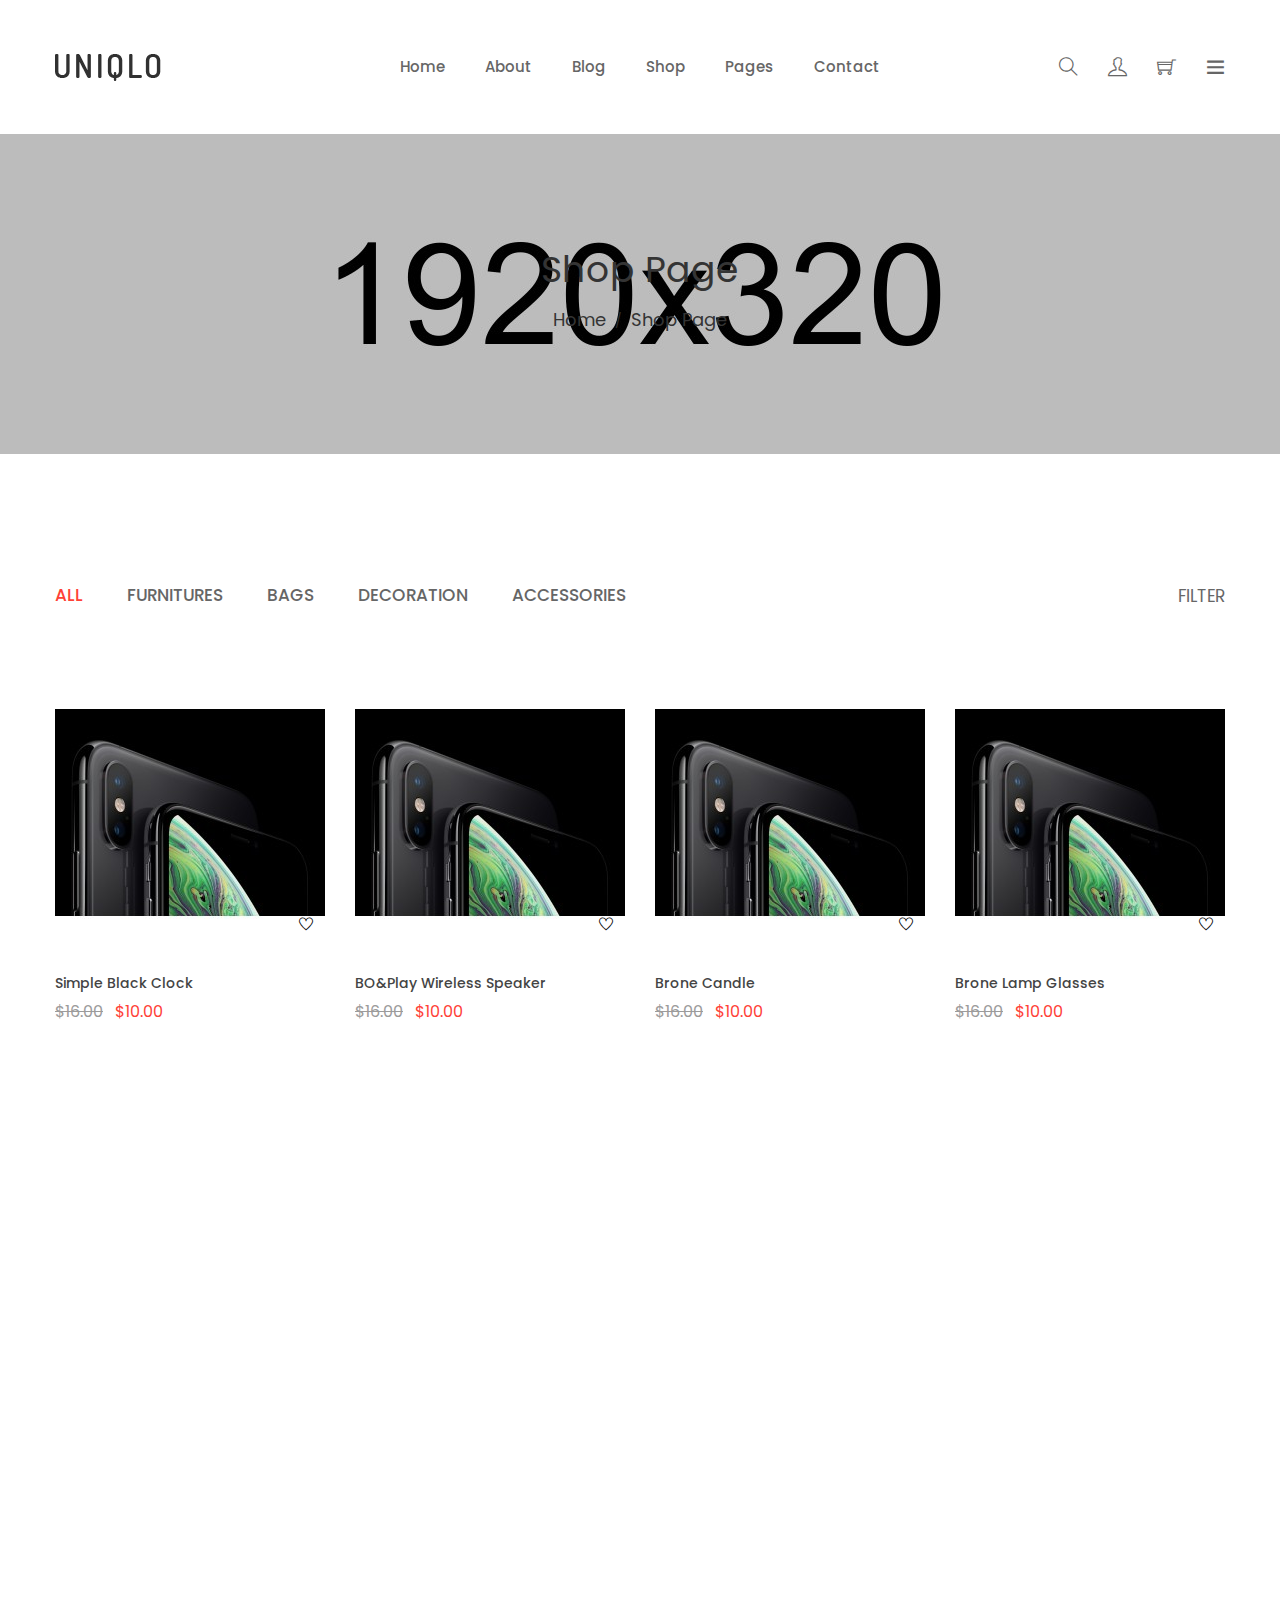
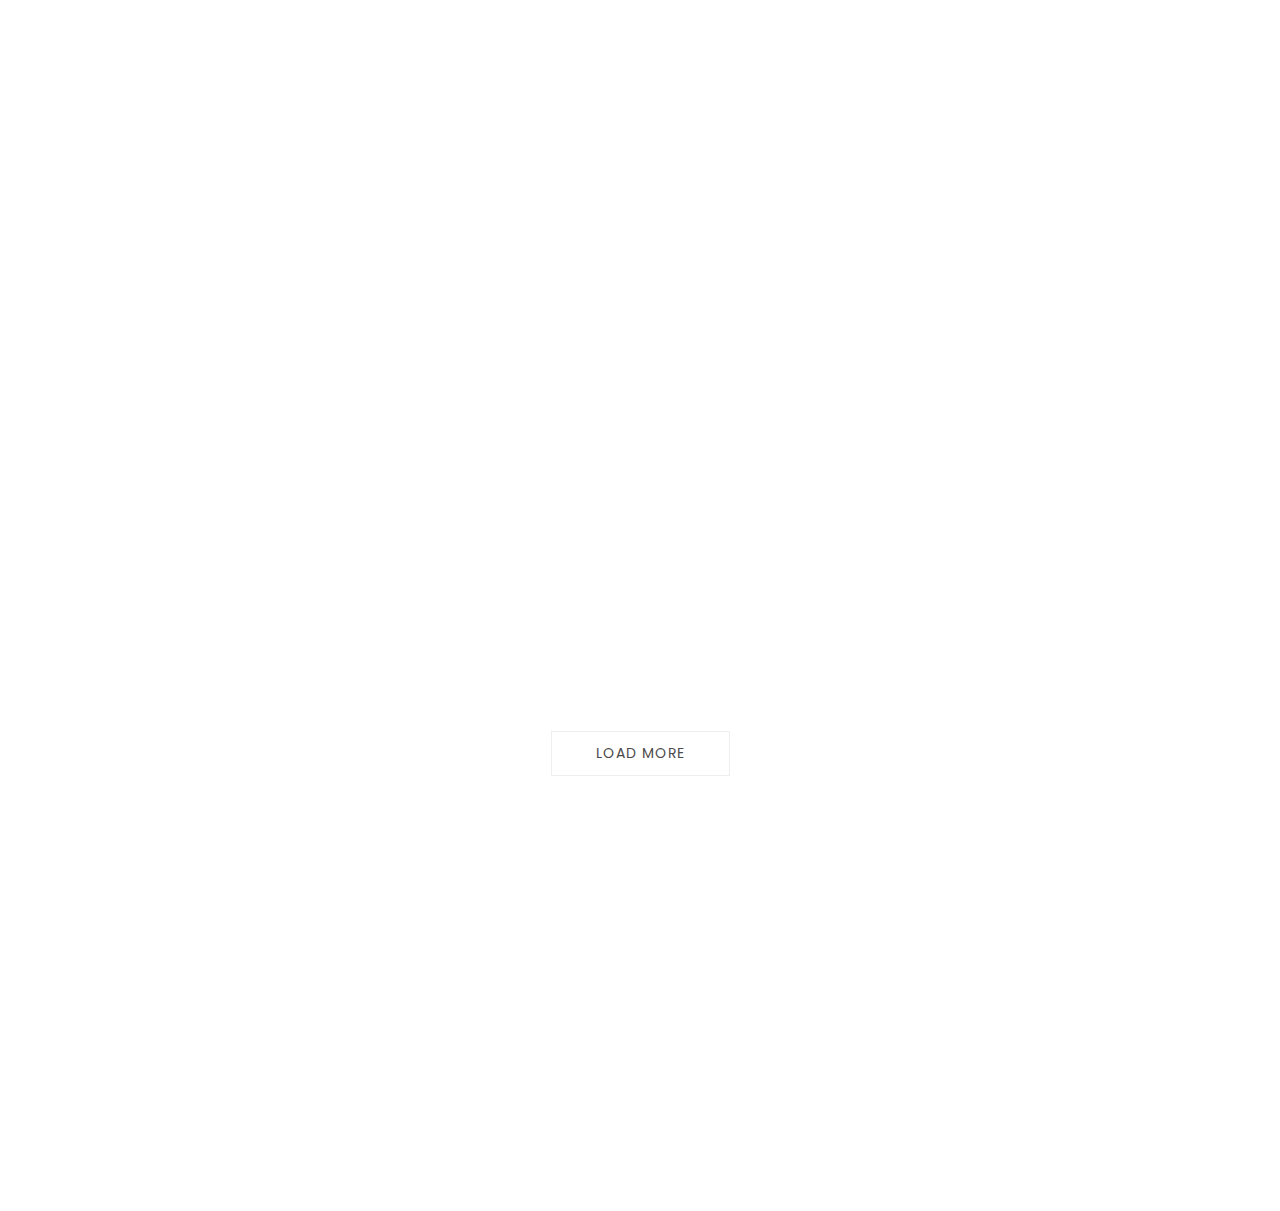
<file: shop.html>
<!doctype html>
<html class="no-js" lang="en">
<head>
    <meta charset="utf-8">
    <meta http-equiv="x-ua-compatible" content="ie=edge">
    <title>Shop Page || Uniqlo-Minimalist eCommerce HTML5 Template</title>
    <meta name="description" content="">
    <meta name="viewport" content="width=device-width, initial-scale=1">
    
    <!-- Place favicon.ico in the root directory -->
    <link rel="shortcut icon" type="image/x-icon" href="images/favicon.ico">
    <link rel="apple-touch-icon" href="apple-touch-icon.png">
    

    <!-- All css files are included here. -->
    <!-- Bootstrap fremwork main css -->
    <link rel="stylesheet" href="css/bootstrap.min.css">
    <!-- Owl Carousel main css -->
    <link rel="stylesheet" href="css/owl.carousel.min.css">
    <link rel="stylesheet" href="css/owl.theme.default.min.css">
    <!-- This core.css file contents all plugings css file. -->
    <link rel="stylesheet" href="css/core.css">
    <!-- Theme shortcodes/elements style -->
    <link rel="stylesheet" href="css/shortcode/shortcodes.css">
    <!-- Theme main style -->
    <link rel="stylesheet" href="style.css">
    <!-- Responsive css -->
    <link rel="stylesheet" href="css/responsive.css">
    <!-- User style -->
    <link rel="stylesheet" href="css/custom.css">


    <!-- Modernizr JS -->
    <script src="js/vendor/modernizr-2.8.3.min.js"></script>
</head>

<body>
    <!--[if lt IE 8]>
        <p class="browserupgrade">You are using an <strong>outdated</strong> browser. Please <a href="http://browsehappy.com/">upgrade your browser</a> to improve your experience.</p>
    <![endif]-->  

    <!-- Body main wrapper start -->
    <div class="wrapper fixed__footer">
        <!-- Start Header Style -->
        <header id="header" class="htc-header header--3 bg__white">
            <!-- Start Mainmenu Area -->
            <div id="sticky-header-with-topbar" class="mainmenu__area sticky__header">
                <div class="container">
                    <div class="row">
                        <div class="col-md-2 col-lg-2 col-sm-3 col-xs-3">
                            <div class="logo">
                                <a href="index.html">
                                    <img src="images/logo/uniqlo.png" alt="logo">
                                </a>
                            </div>
                        </div>
                        <!-- Start MAinmenu Ares -->
                        <div class="col-md-8 col-lg-8 col-sm-6 col-xs-6">
                            <nav class="mainmenu__nav hidden-xs hidden-sm">
                                <ul class="main__menu">
                                    <li class="drop"><a href="index.html">Home</a>
                                        <ul class="dropdown">
                                            <li><a href="index.html">Home 1</a></li>
                                            <li><a href="index-2.html">Home 2</a></li>
                                            <li><a href="index-3.html">Home 3</a></li>
                                            <li><a href="index-4.html">Home 4</a></li>
                                            <li><a href="index-5.html">Home 5</a></li>
                                            <li><a href="index-6.html">Home 6</a></li>
                                            <li><a href="index-7.html">Home 7</a></li>
                                            <li><a href="index-8.html">Home 8</a></li>
                                            <li><a href="index-9.html">Home 9</a></li>
                                            <li><a href="index-10.html">Home 10</a></li>
                                        </ul>
                                    </li>
                                    <li><a href="about.html">About</a></li>
                                    <li class="drop"><a href="blog.html">Blog</a>
                                        <ul class="dropdown">
                                            <li><a href="blog.html">blog</a></li>
                                            <li><a href="blog-details.html">blog details</a></li>
                                        </ul>
                                    </li>
                                    <li class="drop"><a href="shop.html">Shop</a>
                                        <ul class="dropdown mega_dropdown">
                                            <!-- Start Single Mega MEnu -->
                                            <li><a class="mega__title" href="shop.html">Shop Pages</a>
                                                <ul class="mega__item">
                                                    <li><a href="shop.html">shop</a></li>
                                                    <li><a href="shop-sidebar.html">shop sidebar</a></li>
                                                    <li><a href="cart.html">cart</a></li>
                                                    <li><a href="checkout.html">checkout</a></li>
                                                    <li><a href="wishlist.html">wishlist</a></li>
                                                </ul>
                                            </li>
                                            <!-- End Single Mega MEnu -->
                                            <!-- Start Single Mega MEnu -->
                                            <li><a class="mega__title" href="shop.html">Variable Product</a>
                                                <ul class="mega__item">
                                                    <li><a href="#">Category</a></li>
                                                    <li><a href="#">My Account</a></li>
                                                    <li><a href="wishlist.html">Wishlist</a></li>
                                                    <li><a href="cart.html">Shopping Carte</a></li>
                                                    <li><a href="checkout.html">Checkout</a></li>
                                                </ul>
                                            </li>
                                            <!-- End Single Mega MEnu -->
                                            <!-- Start Single Mega MEnu -->
                                            <li><a class="mega__title" href="shop.html">Product Types</a>
                                                <ul class="mega__item">
                                                    <li><a href="#">Simple Product</a></li>
                                                    <li><a href="#">Variable Product</a></li>
                                                    <li><a href="#">Grouped Product</a></li>
                                                    <li><a href="#">Downloadable Product</a></li>
                                                    <li><a href="#">Simple Product</a></li>
                                                </ul>
                                            </li>
                                            <!-- End Single Mega MEnu -->
                                        </ul>
                                    </li>
                                    <li class="drop"><a href="#">pages</a>
                                        <ul class="dropdown">
                                            <li><a href="about.html">about</a></li>
                                            <li><a href="shop.html">shop</a></li>
                                            <li><a href="shop-sidebar.html">shop sidebar</a></li>
                                            <li><a href="product-details.html">product details</a></li>
                                            <li><a href="cart.html">cart</a></li>
                                            <li><a href="wishlist.html">wishlist</a></li>
                                            <li><a href="checkout.html">checkout</a></li>
                                            <li><a href="team.html">team</a></li>
                                            <li><a href="login-register.html">login & register</a></li>
                                        </ul>
                                    </li>
                                    <li><a href="contact.html">contact</a></li>
                                </ul>
                            </nav>
                            <div class="mobile-menu clearfix visible-xs visible-sm">
                                <nav id="mobile_dropdown">
                                    <ul>
                                        <li><a href="index.html">Home</a>
                                            <ul>
                                                <li><a href="index.html">Home 1</a></li>
                                                <li><a href="index-2.html">Home 2</a></li>
                                                <li><a href="index-3.html">Home 3</a></li>
                                                <li><a href="index-4.html">Home 4</a></li>
                                                <li><a href="index-5.html">Home 5</a></li>
                                                <li><a href="index-6.html">Home 6</a></li>
                                                <li><a href="index-7.html">Home 7</a></li>
                                                <li><a href="index-8.html">Home 8</a></li>
                                                <li><a href="index-9.html">Home 9</a></li>
                                                <li><a href="index-10.html">Home 10</a></li>
                                            </ul>
                                        </li>
                                        <li><a href="about.html">About</a></li>
                                        <li><a href="blog.html">blog</a>
                                            <ul>
                                                <li><a href="blog.html">blog</a></li>
                                                <li><a href="blog-details.html">blog details</a></li>
                                            </ul>
                                        </li>
                                        <li><a href="#">pages</a>
                                            <ul>
                                                <li><a href="about.html">about</a></li>
                                                <li><a href="shop.html">shop</a></li>
                                                <li><a href="shop-sidebar.html">shop sidebar</a></li>
                                                <li><a href="product-details.html">product details</a></li>
                                                <li><a href="cart.html">cart</a></li>
                                                <li><a href="wishlist.html">wishlist</a></li>
                                                <li><a href="checkout.html">checkout</a></li>
                                                <li><a href="team.html">team</a></li>
                                                <li><a href="login-register.html">login & register</a></li>
                                            </ul>
                                        </li>
                                        <li><a href="contact.html">contact</a></li>
                                    </ul>
                                </nav>
                            </div>                          
                        </div>
                        <!-- End MAinmenu Ares -->
                        <div class="col-md-2 col-sm-4 col-xs-3">  
                            <ul class="menu-extra">
                                <li class="search search__open hidden-xs"><span class="ti-search"></span></li>
                                <li><a href="login-register.html"><span class="ti-user"></span></a></li>
                                <li class="cart__menu"><span class="ti-shopping-cart"></span></li>
                                <li class="toggle__menu hidden-xs hidden-sm"><span class="ti-menu"></span></li>
                            </ul>
                        </div>
                    </div>
                    <div class="mobile-menu-area"></div>
                </div>
            </div>
            <!-- End Mainmenu Area -->
        </header>
        <!-- End Header Style -->
        <div class="body__overlay"></div>
        <!-- Start Offset Wrapper -->
        <div class="offset__wrapper">
            <!-- Start Search Popap -->
            <div class="search__area">
                <div class="container" >
                    <div class="row" >
                        <div class="col-md-12" >
                            <div class="search__inner">
                                <form action="#" method="get">
                                    <input placeholder="Search here... " type="text">
                                    <button type="submit"></button>
                                </form>
                                <div class="search__close__btn">
                                    <span class="search__close__btn_icon"><i class="zmdi zmdi-close"></i></span>
                                </div>
                            </div>
                        </div>
                    </div>
                </div>
            </div>
            <!-- End Search Popap -->
            <!-- Start Offset MEnu -->
            <div class="offsetmenu">
                <div class="offsetmenu__inner">
                    <div class="offsetmenu__close__btn">
                        <a href="#"><i class="zmdi zmdi-close"></i></a>
                    </div>
                    <div class="off__contact">
                        <div class="logo">
                            <a href="index.html">
                                <img src="images/logo/uniqlo.png" alt="logo">
                            </a>
                        </div>
                        <p>Lorem ipsum dolor sit amet consectetu adipisicing elit sed do eiusmod tempor incididunt ut labore.</p>
                    </div>
                    <ul class="sidebar__thumd">
                        <li><a href="#"><img src="images/sidebar-img/1.jpg" alt="sidebar images"></a></li>
                        <li><a href="#"><img src="images/sidebar-img/2.jpg" alt="sidebar images"></a></li>
                        <li><a href="#"><img src="images/sidebar-img/3.jpg" alt="sidebar images"></a></li>
                        <li><a href="#"><img src="images/sidebar-img/4.jpg" alt="sidebar images"></a></li>
                        <li><a href="#"><img src="images/sidebar-img/5.jpg" alt="sidebar images"></a></li>
                        <li><a href="#"><img src="images/sidebar-img/6.jpg" alt="sidebar images"></a></li>
                        <li><a href="#"><img src="images/sidebar-img/7.jpg" alt="sidebar images"></a></li>
                        <li><a href="#"><img src="images/sidebar-img/8.jpg" alt="sidebar images"></a></li>
                    </ul>
                    <div class="offset__widget">
                        <div class="offset__single">
                            <h4 class="offset__title">Language</h4>
                            <ul>
                                <li><a href="#"> Engish </a></li>
                                <li><a href="#"> French </a></li>
                                <li><a href="#"> German </a></li>
                            </ul>
                        </div>
                        <div class="offset__single">
                            <h4 class="offset__title">Currencies</h4>
                            <ul>
                                <li><a href="#"> USD : Dollar </a></li>
                                <li><a href="#"> EUR : Euro </a></li>
                                <li><a href="#"> POU : Pound </a></li>
                            </ul>
                        </div>
                    </div>
                    <div class="offset__sosial__share">
                        <h4 class="offset__title">Follow Us On Social</h4>
                        <ul class="off__soaial__link">
                            <li><a class="bg--twitter" href="https://twitter.com/devitemsllc" target="_blank" title="Twitter"><i class="zmdi zmdi-twitter"></i></a></li>
                            
                            <li><a class="bg--instagram" href="https://www.instagram.com/devitems/" target="_blank" title="Instagram"><i class="zmdi zmdi-instagram"></i></a></li>

                            <li><a class="bg--facebook" href="https://www.facebook.com/devitems/?ref=bookmarks" target="_blank" title="Facebook"><i class="zmdi zmdi-facebook"></i></a></li>

                            <li><a class="bg--googleplus" href="https://plus.google.com/" target="_blank" title="Google Plus"><i class="zmdi zmdi-google-plus"></i></a></li>

                            <li><a class="bg--google" href="#" target="_blank" title="Google"><i class="zmdi zmdi-google"></i></a></li>
                        </ul>
                    </div>
                </div>
            </div>
            <!-- End Offset MEnu -->
            <!-- Start Cart Panel -->
            <div class="shopping__cart">
                <div class="shopping__cart__inner">
                    <div class="offsetmenu__close__btn">
                        <a href="#"><i class="zmdi zmdi-close"></i></a>
                    </div>
                    <div class="shp__cart__wrap">
                        <div class="shp__single__product">
                            <div class="shp__pro__thumb">
                                <a href="#">
                                    <img src="images/product/sm-img/1.jpg" alt="product images">
                                </a>
                            </div>
                            <div class="shp__pro__details">
                                <h2><a href="product-details.html">BO&Play Wireless Speaker</a></h2>
                                <span class="quantity">QTY: 1</span>
                                <span class="shp__price">$105.00</span>
                            </div>
                            <div class="remove__btn">
                                <a href="#" title="Remove this item"><i class="zmdi zmdi-close"></i></a>
                            </div>
                        </div>
                        <div class="shp__single__product">
                            <div class="shp__pro__thumb">
                                <a href="#">
                                    <img src="images/product/sm-img/2.jpg" alt="product images">
                                </a>
                            </div>
                            <div class="shp__pro__details">
                                <h2><a href="product-details.html">Brone Candle</a></h2>
                                <span class="quantity">QTY: 1</span>
                                <span class="shp__price">$25.00</span>
                            </div>
                            <div class="remove__btn">
                                <a href="#" title="Remove this item"><i class="zmdi zmdi-close"></i></a>
                            </div>
                        </div>
                    </div>
                    <ul class="shoping__total">
                        <li class="subtotal">Subtotal:</li>
                        <li class="total__price">$130.00</li>
                    </ul>
                    <ul class="shopping__btn">
                        <li><a href="cart.html">View Cart</a></li>
                        <li class="shp__checkout"><a href="checkout.html">Checkout</a></li>
                    </ul>
                </div>
            </div>
            <!-- End Cart Panel -->
        </div>
        <!-- End Offset Wrapper -->
        <!-- Start Bradcaump area -->
        <div class="ht__bradcaump__area" style="background: rgba(0, 0, 0, 0) url(images/bg/2.jpg) no-repeat scroll center center / cover ;">
            <div class="ht__bradcaump__wrap">
                <div class="container">
                    <div class="row">
                        <div class="col-xs-12">
                            <div class="bradcaump__inner text-center">
                                <h2 class="bradcaump-title">Shop Page</h2>
                                <nav class="bradcaump-inner">
                                  <a class="breadcrumb-item" href="index.html">Home</a>
                                  <span class="brd-separetor">/</span>
                                  <span class="breadcrumb-item active">Shop Page</span>
                                </nav>
                            </div>
                        </div>
                    </div>
                </div>
            </div>
        </div>
        <!-- End Bradcaump area --> 
        <!-- Start Our Product Area -->
        <section class="htc__product__area shop__page ptb--130 bg__white">
            <div class="container">
                <div class="htc__product__container">
                    <!-- Start Product MEnu -->
                    <div class="row">
                        <div class="col-md-12">
                            <div class="filter__menu__container">
                                <div class="product__menu">
                                    <button data-filter="*"  class="is-checked">All</button>
                                    <button data-filter=".cat--1">Furnitures</button>
                                    <button data-filter=".cat--2">Bags</button>
                                    <button data-filter=".cat--3">Decoration</button>
                                    <button data-filter=".cat--4">Accessories</button>
                                </div>
                                <div class="filter__box">
                                    <a class="filter__menu" href="#">filter</a>
                                </div>
                            </div>
                        </div>
                    </div>
                    <!-- Start Filter Menu -->
                    <div class="filter__wrap">
                        <div class="filter__cart">
                            <div class="filter__cart__inner">
                                <div class="filter__menu__close__btn">
                                    <a href="#"><i class="zmdi zmdi-close"></i></a>
                                </div>
                                <div class="filter__content">
                                    <!-- Start Single Content -->
                                    <div class="fiter__content__inner">
                                        <div class="single__filter">
                                            <h2>Sort By</h2>
                                            <ul class="filter__list">
                                                <li><a href="#default">Default</a></li>
                                                <li><a href="#accessories">Accessories</a></li>
                                                <li><a href="#bags">Bags</a></li>
                                                <li><a href="#chair">Chair</a></li>
                                                <li><a href="#decoration">Decoration</a></li>
                                                <li><a href="#fashion">Fashion</a></li>
                                            </ul>
                                        </div>
                                        <div class="single__filter">
                                            <h2>Size</h2>
                                            <ul class="filter__list">
                                                <li><a href="#xxl">XXL</a></li>
                                                <li><a href="#xl">XL</a></li>
                                                <li><a href="#x">X</a></li>
                                                <li><a href="#l">L</a></li>
                                                <li><a href="#m">M</a></li>
                                                <li><a href="#s">S</a></li>
                                            </ul>
                                        </div>
                                        <div class="single__filter">
                                            <h2>Tags</h2>
                                            <ul class="filter__list">
                                                <li><a href="#">All</a></li>
                                                <li><a href="#">Accessories</a></li>
                                                <li><a href="#">Bags</a></li>
                                                <li><a href="#">Chair</a></li>
                                                <li><a href="#">Decoration</a></li>
                                                <li><a href="#">Fashion</a></li>
                                            </ul>
                                        </div>
                                        <div class="single__filter">
                                            <h2>Price</h2>
                                            <ul class="filter__list">
                                                <li><a href="#">$0.00 - $50.00</a></li>
                                                <li><a href="#">$50.00 - $100.00</a></li>
                                                <li><a href="#">$100.00 - $150.00</a></li>
                                                <li><a href="#">$150.00 - $200.00</a></li>
                                                <li><a href="#">$300.00 - $500.00</a></li>
                                                <li><a href="#">$500.00 - $700.00</a></li>
                                            </ul>
                                        </div>
                                        <div class="single__filter">
                                            <h2>Color</h2>
                                            <ul class="filter__list sidebar__list">
                                                <li class="black"><a href="#"><i class="zmdi zmdi-circle"></i>Black</a></li>
                                                <li class="blue"><a href="#"><i class="zmdi zmdi-circle"></i>Blue</a></li>
                                                <li class="brown"><a href="#"><i class="zmdi zmdi-circle"></i>Brown</a></li>
                                                <li class="red"><a href="#"><i class="zmdi zmdi-circle"></i>Red</a></li>
                                                <li class="orange"><a href="#"><i class="zmdi zmdi-circle"></i>Orange</a></li>
                                            </ul>
                                        </div>
                                    </div>
                                    <!-- End Single Content -->
                                </div>
                            </div>
                        </div>
                    </div>
                    <!-- End Filter Menu -->
                    <!-- End Product MEnu -->
                    <div class="row">
                        <div class="product__list">
                            <!-- Start Single Product -->
                            <div class="col-md-3 single__pro col-lg-3 cat--1 col-sm-4 col-xs-12">
                                <div class="product foo">
                                    <div class="product__inner">
                                        <div class="pro__thumb">
                                            <a href="#">
                                                <img src="images/product/1.png" alt="product images">
                                            </a>
                                        </div>
                                        <div class="product__hover__info">
                                            <ul class="product__action">
                                                <li><a data-toggle="modal" data-target="#productModal" title="Quick View" class="quick-view modal-view detail-link" href="#"><span class="ti-plus"></span></a></li>
                                                <li><a title="Add TO Cart" href="cart.html"><span class="ti-shopping-cart"></span></a></li>
                                            </ul>
                                        </div>
                                        <div class="add__to__wishlist">
                                            <a data-toggle="tooltip" title="Add To Wishlist" class="add-to-cart" href="wishlist.html"><span class="ti-heart"></span></a>
                                        </div>
                                    </div>
                                    <div class="product__details">
                                        <h2><a href="product-details.html">Simple Black Clock</a></h2>
                                        <ul class="product__price">
                                            <li class="old__price">$16.00</li>
                                            <li class="new__price">$10.00</li>
                                        </ul>
                                    </div>
                                </div>
                            </div>
                            <!-- End Single Product -->
                            <!-- Start Single Product -->
                            <div class="col-md-3 single__pro col-lg-3 cat--1 col-sm-4 col-xs-12">
                                <div class="product foo">
                                    <div class="product__inner">
                                        <div class="pro__thumb">
                                            <a href="#">
                                                <img src="images/product/2.png" alt="product images">
                                            </a>
                                        </div>
                                        <div class="product__hover__info">
                                            <ul class="product__action">
                                                <li><a data-toggle="modal" data-target="#productModal" title="Quick View" class="quick-view modal-view detail-link" href="#"><span class="ti-plus"></span></a></li>
                                                <li><a title="Add TO Cart" href="cart.html"><span class="ti-shopping-cart"></span></a></li>
                                            </ul>
                                        </div>
                                        <div class="add__to__wishlist">
                                            <a data-toggle="tooltip" title="Add To Wishlist" class="add-to-cart" href="wishlist.html"><span class="ti-heart"></span></a>
                                        </div>
                                    </div>
                                    <div class="product__details">
                                        <h2><a href="product-details.html">BO&Play Wireless Speaker</a></h2>
                                        <ul class="product__price">
                                            <li class="old__price">$16.00</li>
                                            <li class="new__price">$10.00</li>
                                        </ul>
                                    </div>
                                </div>
                            </div>
                            <!-- End Single Product -->
                            <!-- Start Single Product -->
                            <div class="col-md-3 single__pro col-lg-3 col-sm-4 col-xs-12 cat--2">
                                <div class="product foo">
                                    <div class="product__inner">
                                        <div class="pro__thumb">
                                            <a href="#">
                                                <img src="images/product/3.png" alt="product images">
                                            </a>
                                        </div>
                                        <div class="product__hover__info">
                                            <ul class="product__action">
                                                <li><a data-toggle="modal" data-target="#productModal" title="Quick View" class="quick-view modal-view detail-link" href="#"><span class="ti-plus"></span></a></li>
                                                <li><a title="Add TO Cart" href="cart.html"><span class="ti-shopping-cart"></span></a></li>
                                            </ul>
                                        </div>
                                        <div class="add__to__wishlist">
                                            <a data-toggle="tooltip" title="Add To Wishlist" class="add-to-cart" href="wishlist.html"><span class="ti-heart"></span></a>
                                        </div>
                                    </div>
                                    <div class="product__details">
                                        <h2><a href="product-details.html">Brone Candle</a></h2>
                                        <ul class="product__price">
                                            <li class="old__price">$16.00</li>
                                            <li class="new__price">$10.00</li>
                                        </ul>
                                    </div>
                                </div>
                            </div>
                            <!-- End Single Product -->
                            <!-- Start Single Product -->
                            <div class="col-md-3 single__pro col-lg-3 col-sm-4 col-xs-12 cat--4">
                                <div class="product foo">
                                    <div class="product__inner">
                                        <div class="pro__thumb">
                                            <a href="#">
                                                <img src="images/product/4.png" alt="product images">
                                            </a>
                                        </div>
                                        <div class="product__hover__info">
                                            <ul class="product__action">
                                                <li><a data-toggle="modal" data-target="#productModal" title="Quick View" class="quick-view modal-view detail-link" href="#"><span class="ti-plus"></span></a></li>
                                                <li><a title="Add TO Cart" href="cart.html"><span class="ti-shopping-cart"></span></a></li>
                                            </ul>
                                        </div>
                                        <div class="add__to__wishlist">
                                            <a data-toggle="tooltip" title="Add To Wishlist" class="add-to-cart" href="wishlist.html"><span class="ti-heart"></span></a>
                                        </div>
                                    </div>
                                    <div class="product__details">
                                        <h2><a href="product-details.html">Brone Lamp Glasses</a></h2>
                                        <ul class="product__price">
                                            <li class="old__price">$16.00</li>
                                            <li class="new__price">$10.00</li>
                                        </ul>
                                    </div>
                                </div>
                            </div>
                            <!-- End Single Product -->
                            <!-- Start Single Product -->
                            <div class="col-md-3 single__pro col-lg-3 cat--1 col-sm-4 col-xs-12 cat--2">
                                <div class="product foo">
                                    <div class="product__inner">
                                        <div class="pro__thumb">
                                            <a href="#">
                                                <img src="images/product/5.png" alt="product images">
                                            </a>
                                        </div>
                                        <div class="product__hover__info">
                                            <ul class="product__action">
                                                <li><a data-toggle="modal" data-target="#productModal" title="Quick View" class="quick-view modal-view detail-link" href="#"><span class="ti-plus"></span></a></li>
                                                <li><a title="Add TO Cart" href="cart.html"><span class="ti-shopping-cart"></span></a></li>
                                            </ul>
                                        </div>
                                        <div class="add__to__wishlist">
                                            <a data-toggle="tooltip" title="Add To Wishlist" class="add-to-cart" href="wishlist.html"><span class="ti-heart"></span></a>
                                        </div>
                                    </div>
                                    <div class="product__details">
                                        <h2><a href="product-details.html">Clothes Boxed</a></h2>
                                        <ul class="product__price">
                                            <li class="old__price">$16.00</li>
                                            <li class="new__price">$10.00</li>
                                        </ul>
                                    </div>
                                </div>
                            </div>
                            <!-- End Single Product -->
                            <!-- Start Single Product -->
                            <div class="col-md-3 single__pro col-lg-3 col-sm-4 col-xs-12 cat--3">
                                <div class="product foo">
                                    <div class="product__inner">
                                        <div class="pro__thumb">
                                            <a href="#">
                                                <img src="images/product/6.png" alt="product images">
                                            </a>
                                        </div>
                                        <div class="product__hover__info">
                                            <ul class="product__action">
                                                <li><a data-toggle="modal" data-target="#productModal" title="Quick View" class="quick-view modal-view detail-link" href="#"><span class="ti-plus"></span></a></li>
                                                <li><a title="Add TO Cart" href="cart.html"><span class="ti-shopping-cart"></span></a></li>
                                            </ul>
                                        </div>
                                        <div class="add__to__wishlist">
                                            <a data-toggle="tooltip" title="Add To Wishlist" class="add-to-cart" href="wishlist.html"><span class="ti-heart"></span></a>
                                        </div>
                                    </div>
                                    <div class="product__details">
                                        <h2><a href="product-details.html">Liquid Unero Ginger Lily</a></h2>
                                        <ul class="product__price">
                                            <li class="old__price">$16.00</li>
                                            <li class="new__price">$10.00</li>
                                        </ul>
                                    </div>
                                </div>
                            </div>
                            <!-- End Single Product -->
                            <!-- Start Single Product -->
                            <div class="col-md-3 single__pro col-lg-3 col-sm-4 col-xs-12 cat--2">
                                <div class="product foo">
                                    <div class="product__inner">
                                        <div class="pro__thumb">
                                            <a href="#">
                                                <img src="images/product/7.png" alt="product images">
                                            </a>
                                        </div>
                                        <div class="product__hover__info">
                                            <ul class="product__action">
                                                <li><a data-toggle="modal" data-target="#productModal" title="Quick View" class="quick-view modal-view detail-link" href="#"><span class="ti-plus"></span></a></li>
                                                <li><a title="Add TO Cart" href="cart.html"><span class="ti-shopping-cart"></span></a></li>
                                            </ul>
                                        </div>
                                        <div class="add__to__wishlist">
                                            <a data-toggle="tooltip" title="Add To Wishlist" class="add-to-cart" href="wishlist.html"><span class="ti-heart"></span></a>
                                        </div>
                                    </div>
                                    <div class="product__details">
                                        <h2><a href="product-details.html">Miliraty Backpack</a></h2>
                                        <ul class="product__price">
                                            <li class="old__price">$16.00</li>
                                            <li class="new__price">$10.00</li>
                                        </ul>
                                    </div>
                                </div>
                            </div>
                            <!-- End Single Product -->
                            <!-- Start Single Product -->
                            <div class="col-md-3 single__pro col-lg-3 col-sm-4 col-xs-12 cat--2">
                                <div class="product foo">
                                    <div class="product__inner">
                                        <div class="pro__thumb">
                                            <a href="#">
                                                <img src="images/product/8.png" alt="product images">
                                            </a>
                                        </div>
                                        <div class="product__hover__info">
                                            <ul class="product__action">
                                                <li><a data-toggle="modal" data-target="#productModal" title="Quick View" class="quick-view modal-view detail-link" href="#"><span class="ti-plus"></span></a></li>
                                                <li><a title="Add TO Cart" href="cart.html"><span class="ti-shopping-cart"></span></a></li>
                                            </ul>
                                        </div>
                                        <div class="add__to__wishlist">
                                            <a data-toggle="tooltip" title="Add To Wishlist" class="add-to-cart" href="wishlist.html"><span class="ti-heart"></span></a>
                                        </div>
                                    </div>
                                    <div class="product__details">
                                        <h2><a href="product-details.html">Saved Wines Corkscrew</a></h2>
                                        <ul class="product__price">
                                            <li class="old__price">$16.00</li>
                                            <li class="new__price">$10.00</li>
                                        </ul>
                                    </div>
                                </div>
                            </div>
                            <!-- End Single Product -->
                            <!-- Start Single Product -->
                            <div class="col-md-3 single__pro col-lg-3 col-sm-4 col-xs-12 cat--4">
                                <div class="product foo">
                                    <div class="product__inner">
                                        <div class="pro__thumb">
                                            <a href="#">
                                                <img src="images/product/9.png" alt="product images">
                                            </a>
                                        </div>
                                        <div class="product__hover__info">
                                            <ul class="product__action">
                                                <li><a data-toggle="modal" data-target="#productModal" title="Quick View" class="quick-view modal-view detail-link" href="#"><span class="ti-plus"></span></a></li>
                                                <li><a title="Add TO Cart" href="cart.html"><span class="ti-shopping-cart"></span></a></li>
                                            </ul>
                                        </div>
                                        <div class="add__to__wishlist">
                                            <a data-toggle="tooltip" title="Add To Wishlist" class="add-to-cart" href="wishlist.html"><span class="ti-heart"></span></a>
                                        </div>
                                    </div>
                                    <div class="product__details">
                                        <h2><a href="product-details.html">Simple Fabric Bags</a></h2>
                                        <ul class="product__price">
                                            <li class="old__price">$16.00</li>
                                            <li class="new__price">$10.00</li>
                                        </ul>
                                    </div>
                                </div>
                            </div>
                            <!-- End Single Product -->
                            <!-- Start Single Product -->
                            <div class="col-md-3 single__pro col-lg-3 col-sm-4 col-xs-12 cat--3">
                                <div class="product foo">
                                    <div class="product__inner">
                                        <div class="pro__thumb">
                                            <a href="#">
                                                <img src="images/product/10.png" alt="product images">
                                            </a>
                                        </div>
                                        <div class="product__hover__info">
                                            <ul class="product__action">
                                                <li><a data-toggle="modal" data-target="#productModal" title="Quick View" class="quick-view modal-view detail-link" href="#"><span class="ti-plus"></span></a></li>
                                                <li><a title="Add TO Cart" href="cart.html"><span class="ti-shopping-cart"></span></a></li>
                                            </ul>
                                        </div>
                                        <div class="add__to__wishlist">
                                            <a data-toggle="tooltip" title="Add To Wishlist" class="add-to-cart" href="wishlist.html"><span class="ti-heart"></span></a>
                                        </div>
                                    </div>
                                    <div class="product__details">
                                        <h2><a href="product-details.html">Simple Fabric Chair</a></h2>
                                        <ul class="product__price">
                                            <li class="old__price">$16.00</li>
                                            <li class="new__price">$10.00</li>
                                        </ul>
                                    </div>
                                </div>
                            </div>
                            <!-- End Single Product -->
                            <!-- Start Single Product -->
                            <div class="col-md-3 single__pro col-lg-3 col-sm-4 col-xs-12 cat--4">
                                <div class="product foo">
                                    <div class="product__inner">
                                        <div class="pro__thumb">
                                            <a href="#">
                                                <img src="images/product/11.png" alt="product images">
                                            </a>
                                        </div>
                                        <div class="product__hover__info">
                                            <ul class="product__action">
                                                <li><a data-toggle="modal" data-target="#productModal" title="Quick View" class="quick-view modal-view detail-link" href="#"><span class="ti-plus"></span></a></li>
                                                <li><a title="Add TO Cart" href="cart.html"><span class="ti-shopping-cart"></span></a></li>
                                            </ul>
                                        </div>
                                        <div class="add__to__wishlist">
                                            <a data-toggle="tooltip" title="Add To Wishlist" class="add-to-cart" href="wishlist.html"><span class="ti-heart"></span></a>
                                        </div>
                                    </div>
                                    <div class="product__details">
                                        <h2><a href="product-details.html">Unero Round Sunglass</a></h2>
                                        <ul class="product__price">
                                            <li class="old__price">$16.00</li>
                                            <li class="new__price">$10.00</li>
                                        </ul>
                                    </div>
                                </div>
                            </div>
                            <!-- End Single Product -->
                            <!-- Start Single Product -->
                            <div class="col-md-3 single__pro col-lg-3 col-sm-4 col-xs-12 cat--3">
                                <div class="product foo">
                                    <div class="product__inner">
                                        <div class="pro__thumb">
                                            <a href="#">
                                                <img src="images/product/12.png" alt="product images">
                                            </a>
                                        </div>
                                        <div class="product__hover__info">
                                            <ul class="product__action">
                                                <li><a data-toggle="modal" data-target="#productModal" title="Quick View" class="quick-view modal-view detail-link" href="#"><span class="ti-plus"></span></a></li>
                                                <li><a title="Add TO Cart" href="cart.html"><span class="ti-shopping-cart"></span></a></li>
                                            </ul>
                                        </div>
                                        <div class="add__to__wishlist">
                                            <a data-toggle="tooltip" title="Add To Wishlist" class="add-to-cart" href="wishlist.html"><span class="ti-heart"></span></a>
                                        </div>
                                    </div>
                                    <div class="product__details">
                                        <h2><a href="product-details.html">Unero Small Bag</a></h2>
                                        <ul class="product__price">
                                            <li class="old__price">$16.00</li>
                                            <li class="new__price">$10.00</li>
                                        </ul>
                                    </div>
                                </div>
                            </div>
                            <!-- End Single Product -->
                            <!-- Start Single Product -->
                            <div class="col-md-3 single__pro col-lg-3 col-sm-4 col-xs-12 cat--3">
                                <div class="product foo">
                                    <div class="product__inner">
                                        <div class="pro__thumb">
                                            <a href="#">
                                                <img src="images/product/13.png" alt="product images">
                                            </a>
                                        </div>
                                        <div class="product__hover__info">
                                            <ul class="product__action">
                                                <li><a data-toggle="modal" data-target="#productModal" title="Quick View" class="quick-view modal-view detail-link" href="#"><span class="ti-plus"></span></a></li>
                                                <li><a title="Add TO Cart" href="cart.html"><span class="ti-shopping-cart"></span></a></li>
                                            </ul>
                                        </div>
                                        <div class="add__to__wishlist">
                                            <a data-toggle="tooltip" title="Add To Wishlist" class="add-to-cart" href="wishlist.html"><span class="ti-heart"></span></a>
                                        </div>
                                    </div>
                                    <div class="product__details">
                                        <h2><a href="product-details.html">Wood Complex Lamp Box</a></h2>
                                        <ul class="product__price">
                                            <li class="old__price">$16.00</li>
                                            <li class="new__price">$10.00</li>
                                        </ul>
                                    </div>
                                </div>
                            </div>
                            <!-- End Single Product -->
                            <!-- Start Single Product -->
                            <div class="col-md-3 single__pro col-lg-3 col-sm-4 col-xs-12 cat--4">
                                <div class="product foo">
                                    <div class="product__inner">
                                        <div class="pro__thumb">
                                            <a href="#">
                                                <img src="images/product/14.png" alt="product images">
                                            </a>
                                        </div>
                                        <div class="product__hover__info">
                                            <ul class="product__action">
                                                <li><a data-toggle="modal" data-target="#productModal" title="Quick View" class="quick-view modal-view detail-link" href="#"><span class="ti-plus"></span></a></li>
                                                <li><a title="Add TO Cart" href="cart.html"><span class="ti-shopping-cart"></span></a></li>
                                            </ul>
                                        </div>
                                        <div class="add__to__wishlist">
                                            <a data-toggle="tooltip" title="Add To Wishlist" class="add-to-cart" href="wishlist.html"><span class="ti-heart"></span></a>
                                        </div>
                                    </div>
                                    <div class="product__details">
                                        <h2><a href="product-details.html">Wood Long TV Board</a></h2>
                                        <ul class="product__price">
                                            <li class="old__price">$16.00</li>
                                            <li class="new__price">$10.00</li>
                                        </ul>
                                    </div>
                                </div>
                            </div>
                            <!-- End Single Product -->
                            <!-- Start Single Product -->
                            <div class="col-md-3 single__pro col-lg-3 col-sm-4 col-xs-12 cat--4">
                                <div class="product foo">
                                    <div class="product__inner">
                                        <div class="pro__thumb">
                                            <a href="#">
                                                <img src="images/product/15.png" alt="product images">
                                            </a>
                                        </div>
                                        <div class="product__hover__info">
                                            <ul class="product__action">
                                                <li><a data-toggle="modal" data-target="#productModal" title="Quick View" class="quick-view modal-view detail-link" href="#"><span class="ti-plus"></span></a></li>
                                                <li><a title="Add TO Cart" href="cart.html"><span class="ti-shopping-cart"></span></a></li>
                                            </ul>
                                        </div>
                                        <div class="add__to__wishlist">
                                            <a data-toggle="tooltip" title="Add To Wishlist" class="add-to-cart" href="wishlist.html"><span class="ti-heart"></span></a>
                                        </div>
                                    </div>
                                    <div class="product__details">
                                        <h2><a href="product-details.html">Wood Simple Chair V2</a></h2>
                                        <ul class="product__price">
                                            <li class="old__price">$16.00</li>
                                            <li class="new__price">$10.00</li>
                                        </ul>
                                    </div>
                                </div>
                            </div>
                            <!-- End Single Product -->
                            <!-- Start Single Product -->
                            <div class="col-md-3 single__pro col-lg-3 hidden-sm col-xs-12 cat--3">
                                <div class="product foo">
                                    <div class="product__inner">
                                        <div class="pro__thumb">
                                            <a href="#">
                                                <img src="images/product/16.png" alt="product images">
                                            </a>
                                        </div>
                                        <div class="product__hover__info">
                                            <ul class="product__action">
                                                <li><a data-toggle="modal" data-target="#productModal" title="Quick View" class="quick-view modal-view detail-link" href="#"><span class="ti-plus"></span></a></li>
                                                <li><a title="Add TO Cart" href="cart.html"><span class="ti-shopping-cart"></span></a></li>
                                            </ul>
                                        </div>
                                        <div class="add__to__wishlist">
                                            <a data-toggle="tooltip" title="Add To Wishlist" class="add-to-cart" href="wishlist.html"><span class="ti-heart"></span></a>
                                        </div>
                                    </div>
                                    <div class="product__details">
                                        <h2><a href="product-details.html">Wood Simple Clock</a></h2>
                                        <ul class="product__price">
                                            <li class="old__price">$16.00</li>
                                            <li class="new__price">$10.00</li>
                                        </ul>
                                    </div>
                                </div>
                            </div>
                            <!-- End Single Product -->
                        </div>
                    </div>
                    <!-- Start Load More BTn -->
                    <div class="row mt--60">
                        <div class="col-md-12">
                            <div class="htc__loadmore__btn">
                                <a href="#">load more</a>
                            </div>
                        </div>
                    </div>
                    <!-- End Load More BTn -->
                </div>
            </div>
        </section>
        <!-- End Our Product Area -->
        <!-- Start Footer Area -->
        <footer class="htc__foooter__area" style="background: rgba(0, 0, 0, 0) url(images/bg/1.jpg) no-repeat scroll center center / cover ;">
            <div class="container">
                <div class="row">
                    <div class="footer__container clearfix">
                         <!-- Start Single Footer Widget -->
                        <div class="col-md-3 col-lg-3 col-sm-6">
                            <div class="ft__widget">
                                <div class="ft__logo">
                                    <a href="index.html">
                                        <img src="images/logo/uniqlo.png" alt="footer logo">
                                    </a>
                                </div>
                                <div class="footer__details">
                                    <p>Get 10% discount with notified about the latest news and updates.</p>
                                </div>
                            </div>
                        </div>
                        <!-- End Single Footer Widget -->
                        <!-- Start Single Footer Widget -->
                        <div class="col-md-3 col-lg-3 col-lg-offset-1 col-sm-6 smb-30 xmt-30">
                            <div class="ft__widget">
                                <h2 class="ft__title">Newsletter</h2>
                                <div class="newsletter__form">
                                    <div class="input__box">
                                        <div id="mc_embed_signup">
                                            <form action="http://devitems.us11.list-manage.com/subscribe/post?u=6bbb9b6f5827bd842d9640c82&amp;id=05d85f18ef" method="post" id="mc-embedded-subscribe-form" name="mc-embedded-subscribe-form" class="validate" target="_blank" novalidate>
                                                <div id="mc_embed_signup_scroll" class="htc__news__inner">
                                                    <div class="news__input">
                                                        <input type="email" value="" name="EMAIL" class="email" id="mce-EMAIL" placeholder="Email Address" required>
                                                    </div>
                                                    <!-- real people should not fill this in and expect good things - do not remove this or risk form bot signups-->
                                                    <div style="position: absolute; left: -5000px;" aria-hidden="true"><input type="text" name="b_6bbb9b6f5827bd842d9640c82_05d85f18ef" tabindex="-1" value=""></div>
                                                    <div class="clearfix subscribe__btn"><input type="submit" value="Send" name="subscribe" id="mc-embedded-subscribe" class="bst__btn btn--white__color">
                                                        
                                                    </div>
                                                </div>
                                            </form>
                                        </div>
                                    </div>        
                                </div>
                            </div>
                        </div>
                        <!-- End Single Footer Widget -->
                        <!-- Start Single Footer Widget -->
                        <div class="col-md-3 col-lg-3 col-sm-6 smt-30 xmt-30">
                            <div class="ft__widget contact__us">
                                <h2 class="ft__title">Contact Us</h2>
                                <div class="footer__inner">
                                    <p>319 Clematis St.<Br>Suite 100 WPB, FL 33401</p>
                                </div>
                            </div>
                        </div>
                        <!-- End Single Footer Widget -->
                        <!-- Start Single Footer Widget -->
                        <div class="col-md-3 col-lg-2 col-sm-6 smt-30 xmt-30">
                            <div class="ft__widget">
                                <h2 class="ft__title">Follow Us</h2>
                                <ul class="social__icon">
                                    <li><a href="https://twitter.com/devitemsllc" target="_blank"><i class="zmdi zmdi-twitter"></i></a></li>
                                    <li><a href="https://www.instagram.com/devitems/" target="_blank"><i class="zmdi zmdi-instagram"></i></a></li>
                                    <li><a href="https://www.facebook.com/devitems/?ref=bookmarks" target="_blank"><i class="zmdi zmdi-facebook"></i></a></li>
                                    <li><a href="https://plus.google.com/" target="_blank"><i class="zmdi zmdi-google-plus"></i></a></li>
                                </ul>
                            </div>
                        </div>
                        <!-- End Single Footer Widget -->
                    </div>
                </div>
                <!-- Start Copyright Area -->
                <div class="htc__copyright__area">
                    <div class="row">
                        <div class="col-md-12 col-lg-12 col-sm-12 col-xs-12">
                            <div class="copyright__inner">
                                <div class="copyright">
                                    <p>© 2017 <a href="https://devitems.com" target="_blank">Devitems</a>
                                All Right Reserved.</p>
                                </div>
                                <ul class="footer__menu">
                                    <li><a href="index.html">Home</a></li>
                                    <li><a href="shop.html">Product</a></li>
                                    <li><a href="contact.html">Contact Us</a></li>
                                </ul>
                            </div>
                        </div>
                    </div>
                </div>
                <!-- End Copyright Area -->
            </div>
        </footer>
        <!-- End Footer Area -->
    </div>
    <!-- Body main wrapper end -->
    <!-- QUICKVIEW PRODUCT -->
    <div id="quickview-wrapper">
        <!-- Modal -->
        <div class="modal fade" id="productModal" tabindex="-1" role="dialog">
            <div class="modal-dialog modal__container" role="document">
                <div class="modal-content">
                    <div class="modal-header">
                        <button type="button" class="close" data-dismiss="modal" aria-label="Close"><span aria-hidden="true">&times;</span></button>
                    </div>
                    <div class="modal-body">
                        <div class="modal-product">
                            <!-- Start product images -->
                            <div class="product-images">
                                <div class="main-image images">
                                    <img alt="big images" src="images/product/big-img/1.jpg">
                                </div>
                            </div>
                            <!-- end product images -->
                            <div class="product-info">
                                <h1>Simple Fabric Bags</h1>
                                <div class="rating__and__review">
                                    <ul class="rating">
                                        <li><span class="ti-star"></span></li>
                                        <li><span class="ti-star"></span></li>
                                        <li><span class="ti-star"></span></li>
                                        <li><span class="ti-star"></span></li>
                                        <li><span class="ti-star"></span></li>
                                    </ul>
                                    <div class="review">
                                        <a href="#">4 customer reviews</a>
                                    </div>
                                </div>
                                <div class="price-box-3">
                                    <div class="s-price-box">
                                        <span class="new-price">$17.20</span>
                                        <span class="old-price">$45.00</span>
                                    </div>
                                </div>
                                <div class="quick-desc">
                                    Designed for simplicity and made from high quality materials. Its sleek geometry and material combinations creates a modern look.
                                </div>
                                <div class="select__color">
                                    <h2>Select color</h2>
                                    <ul class="color__list">
                                        <li class="red"><a title="Red" href="#">Red</a></li>
                                        <li class="gold"><a title="Gold" href="#">Gold</a></li>
                                        <li class="orange"><a title="Orange" href="#">Orange</a></li>
                                        <li class="orange"><a title="Orange" href="#">Orange</a></li>
                                    </ul>
                                </div>
                                <div class="select__size">
                                    <h2>Select size</h2>
                                    <ul class="color__list">
                                        <li class="l__size"><a title="L" href="#">L</a></li>
                                        <li class="m__size"><a title="M" href="#">M</a></li>
                                        <li class="s__size"><a title="S" href="#">S</a></li>
                                        <li class="xl__size"><a title="XL" href="#">XL</a></li>
                                        <li class="xxl__size"><a title="XXL" href="#">XXL</a></li>
                                    </ul>
                                </div>
                                <div class="social-sharing">
                                    <div class="widget widget_socialsharing_widget">
                                        <h3 class="widget-title-modal">Share this product</h3>
                                        <ul class="social-icons">
                                            <li><a target="_blank" title="rss" href="#" class="rss social-icon"><i class="zmdi zmdi-rss"></i></a></li>
                                            <li><a target="_blank" title="Linkedin" href="#" class="linkedin social-icon"><i class="zmdi zmdi-linkedin"></i></a></li>
                                            <li><a target="_blank" title="Pinterest" href="#" class="pinterest social-icon"><i class="zmdi zmdi-pinterest"></i></a></li>
                                            <li><a target="_blank" title="Tumblr" href="#" class="tumblr social-icon"><i class="zmdi zmdi-tumblr"></i></a></li>
                                            <li><a target="_blank" title="Pinterest" href="#" class="pinterest social-icon"><i class="zmdi zmdi-pinterest"></i></a></li>
                                        </ul>
                                    </div>
                                </div>
                                <div class="addtocart-btn">
                                    <a href="#">Add to cart</a>
                                </div>
                            </div><!-- .product-info -->
                        </div><!-- .modal-product -->
                    </div><!-- .modal-body -->
                </div><!-- .modal-content -->
            </div><!-- .modal-dialog -->
        </div>
        <!-- END Modal -->
    </div>
    <!-- END QUICKVIEW PRODUCT -->
    <!-- Placed js at the end of the document so the pages load faster -->

    <!-- jquery latest version -->
    <script src="js/vendor/jquery-1.12.0.min.js"></script>
    <!-- Bootstrap framework js -->
    <script src="js/bootstrap.min.js"></script>
    <!-- All js plugins included in this file. -->
    <script src="js/plugins.js"></script>
    <script src="js/slick.min.js"></script>
    <script src="js/owl.carousel.min.js"></script>
    <!-- Waypoints.min.js. -->
    <script src="js/waypoints.min.js"></script>
    <!-- Main js file that contents all jQuery plugins activation. -->
    <script src="js/main.js"></script>

</body>

</html>
</file>
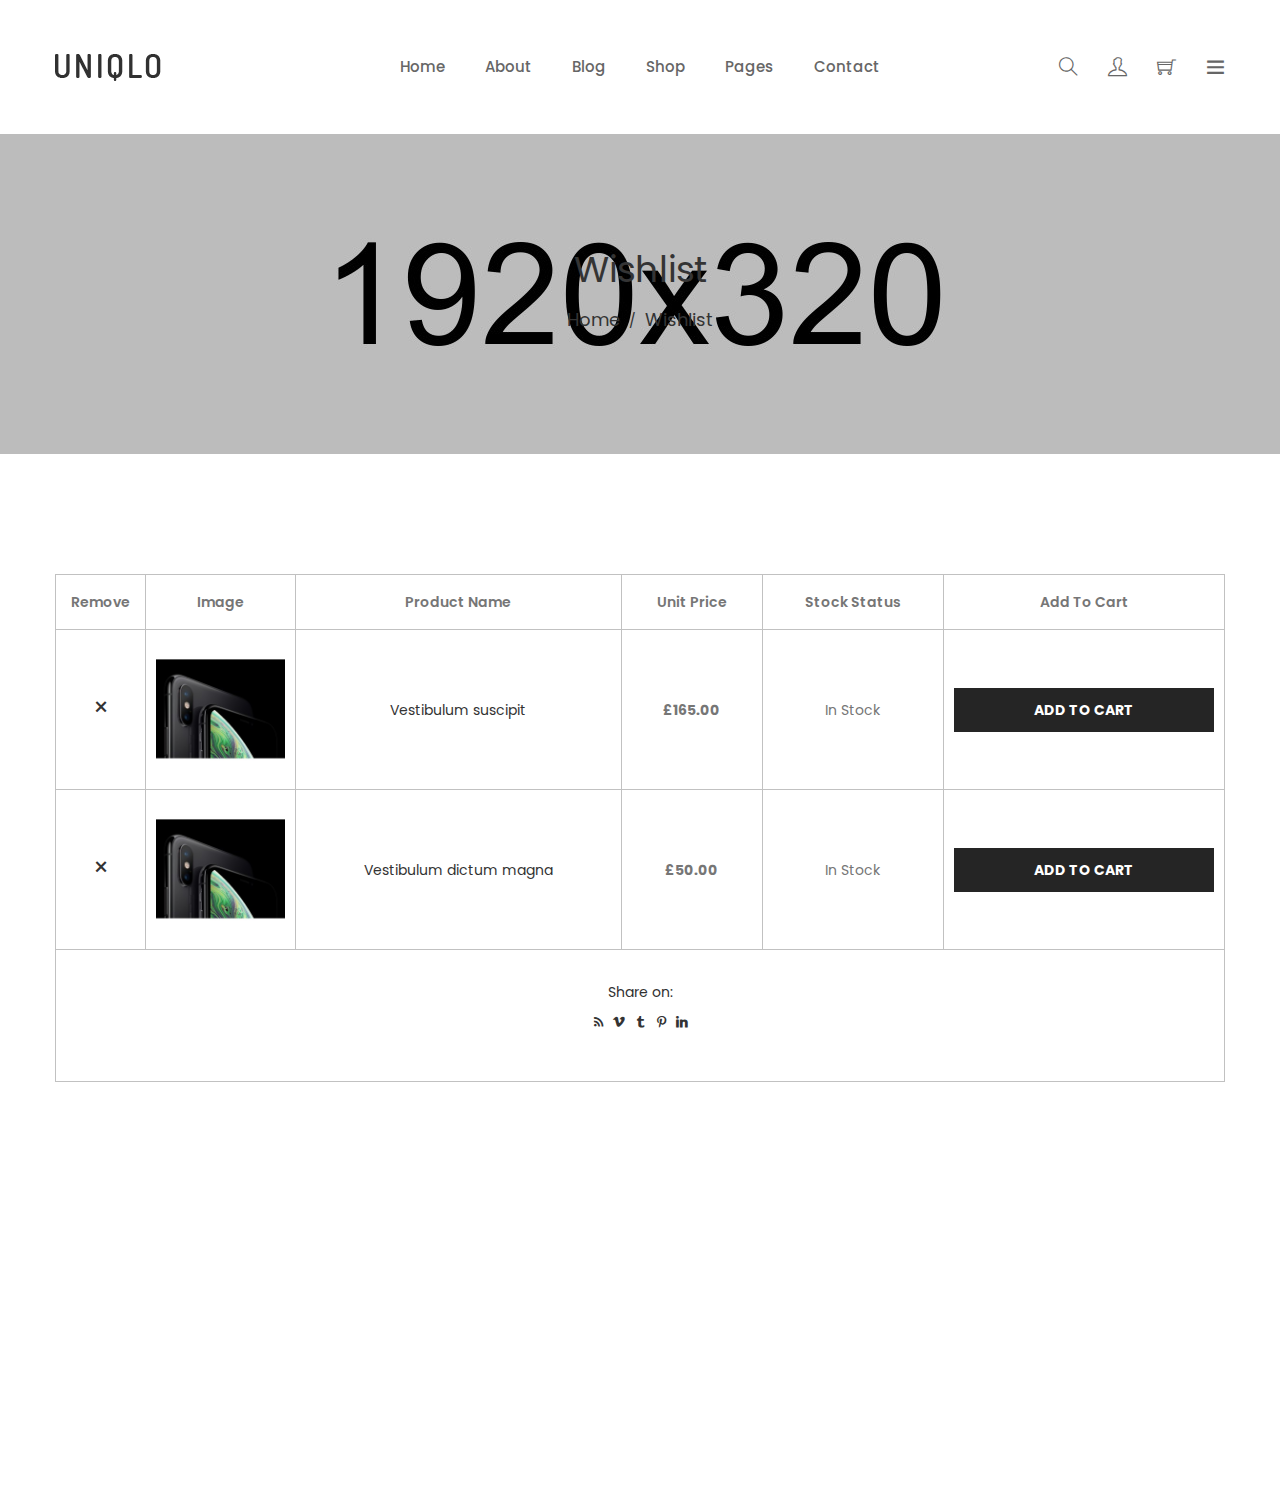
<file: wishlist.html>
<!doctype html>
<html class="no-js" lang="en">
<head>
    <meta charset="utf-8">
    <meta http-equiv="x-ua-compatible" content="ie=edge">
    <title>Wishlist || Uniqlo-Minimalist eCommerce HTML5 Template</title>
    <meta name="description" content="">
    <meta name="viewport" content="width=device-width, initial-scale=1">
    
    <!-- Place favicon.ico in the root directory -->
    <link rel="shortcut icon" type="image/x-icon" href="images/favicon.ico">
    <link rel="apple-touch-icon" href="apple-touch-icon.png">
    

    <!-- All css files are included here. -->
    <!-- Bootstrap fremwork main css -->
    <link rel="stylesheet" href="css/bootstrap.min.css">
    <!-- Owl Carousel main css -->
    <link rel="stylesheet" href="css/owl.carousel.min.css">
    <link rel="stylesheet" href="css/owl.theme.default.min.css">
    <!-- This core.css file contents all plugings css file. -->
    <link rel="stylesheet" href="css/core.css">
    <!-- Theme shortcodes/elements style -->
    <link rel="stylesheet" href="css/shortcode/shortcodes.css">
    <!-- Theme main style -->
    <link rel="stylesheet" href="style.css">
    <!-- Responsive css -->
    <link rel="stylesheet" href="css/responsive.css">
    <!-- User style -->
    <link rel="stylesheet" href="css/custom.css">


    <!-- Modernizr JS -->
    <script src="js/vendor/modernizr-2.8.3.min.js"></script>
</head>

<body>
    <!--[if lt IE 8]>
        <p class="browserupgrade">You are using an <strong>outdated</strong> browser. Please <a href="http://browsehappy.com/">upgrade your browser</a> to improve your experience.</p>
    <![endif]-->  

    <!-- Body main wrapper start -->
    <div class="wrapper fixed__footer">
        <!-- Start Header Style -->
        <header id="header" class="htc-header header--3 bg__white">
            <!-- Start Mainmenu Area -->
            <div id="sticky-header-with-topbar" class="mainmenu__area sticky__header">
                <div class="container">
                    <div class="row">
                        <div class="col-md-2 col-lg-2 col-sm-3 col-xs-3">
                            <div class="logo">
                                <a href="index.html">
                                    <img src="images/logo/uniqlo.png" alt="logo">
                                </a>
                            </div>
                        </div>
                        <!-- Start MAinmenu Ares -->
                        <div class="col-md-8 col-lg-8 col-sm-6 col-xs-6">
                            <nav class="mainmenu__nav hidden-xs hidden-sm">
                                <ul class="main__menu">
                                    <li class="drop"><a href="index.html">Home</a>
                                        <ul class="dropdown">
                                            <li><a href="index.html">Home 1</a></li>
                                            <li><a href="index-2.html">Home 2</a></li>
                                            <li><a href="index-3.html">Home 3</a></li>
                                            <li><a href="index-4.html">Home 4</a></li>
                                            <li><a href="index-5.html">Home 5</a></li>
                                            <li><a href="index-6.html">Home 6</a></li>
                                            <li><a href="index-7.html">Home 7</a></li>
                                            <li><a href="index-8.html">Home 8</a></li>
                                            <li><a href="index-9.html">Home 9</a></li>
                                            <li><a href="index-10.html">Home 10</a></li>
                                        </ul>
                                    </li>
                                    <li><a href="about.html">About</a></li>
                                    <li class="drop"><a href="blog.html">Blog</a>
                                        <ul class="dropdown">
                                            <li><a href="blog.html">blog</a></li>
                                            <li><a href="blog-details.html">blog details</a></li>
                                        </ul>
                                    </li>
                                    <li class="drop"><a href="shop.html">Shop</a>
                                        <ul class="dropdown mega_dropdown">
                                            <!-- Start Single Mega MEnu -->
                                            <li><a class="mega__title" href="shop.html">Shop Pages</a>
                                                <ul class="mega__item">
                                                    <li><a href="shop.html">shop</a></li>
                                                    <li><a href="shop-sidebar.html">shop sidebar</a></li>
                                                    <li><a href="cart.html">cart</a></li>
                                                    <li><a href="checkout.html">checkout</a></li>
                                                    <li><a href="wishlist.html">wishlist</a></li>
                                                </ul>
                                            </li>
                                            <!-- End Single Mega MEnu -->
                                            <!-- Start Single Mega MEnu -->
                                            <li><a class="mega__title" href="shop.html">Variable Product</a>
                                                <ul class="mega__item">
                                                    <li><a href="#">Category</a></li>
                                                    <li><a href="#">My Account</a></li>
                                                    <li><a href="wishlist.html">Wishlist</a></li>
                                                    <li><a href="cart.html">Shopping Carte</a></li>
                                                    <li><a href="checkout.html">Checkout</a></li>
                                                </ul>
                                            </li>
                                            <!-- End Single Mega MEnu -->
                                            <!-- Start Single Mega MEnu -->
                                            <li><a class="mega__title" href="shop.html">Product Types</a>
                                                <ul class="mega__item">
                                                    <li><a href="#">Simple Product</a></li>
                                                    <li><a href="#">Variable Product</a></li>
                                                    <li><a href="#">Grouped Product</a></li>
                                                    <li><a href="#">Downloadable Product</a></li>
                                                    <li><a href="#">Simple Product</a></li>
                                                </ul>
                                            </li>
                                            <!-- End Single Mega MEnu -->
                                        </ul>
                                    </li>
                                    <li class="drop"><a href="#">pages</a>
                                        <ul class="dropdown">
                                            <li><a href="about.html">about</a></li>
                                            <li><a href="shop.html">shop</a></li>
                                            <li><a href="shop-sidebar.html">shop sidebar</a></li>
                                            <li><a href="product-details.html">product details</a></li>
                                            <li><a href="cart.html">cart</a></li>
                                            <li><a href="wishlist.html">wishlist</a></li>
                                            <li><a href="checkout.html">checkout</a></li>
                                            <li><a href="team.html">team</a></li>
                                            <li><a href="login-register.html">login & register</a></li>
                                        </ul>
                                    </li>
                                    <li><a href="contact.html">contact</a></li>
                                </ul>
                            </nav>
                            <div class="mobile-menu clearfix visible-xs visible-sm">
                                <nav id="mobile_dropdown">
                                    <ul>
                                        <li><a href="index.html">Home</a>
                                            <ul>
                                                <li><a href="index.html">Home 1</a></li>
                                                <li><a href="index-2.html">Home 2</a></li>
                                                <li><a href="index-3.html">Home 3</a></li>
                                                <li><a href="index-4.html">Home 4</a></li>
                                                <li><a href="index-5.html">Home 5</a></li>
                                                <li><a href="index-6.html">Home 6</a></li>
                                                <li><a href="index-7.html">Home 7</a></li>
                                                <li><a href="index-8.html">Home 8</a></li>
                                                <li><a href="index-9.html">Home 9</a></li>
                                                <li><a href="index-10.html">Home 10</a></li>
                                            </ul>
                                        </li>
                                        <li><a href="about.html">About</a></li>
                                        <li><a href="blog.html">blog</a>
                                            <ul>
                                                <li><a href="blog.html">blog</a></li>
                                                <li><a href="blog-details.html">blog details</a></li>
                                            </ul>
                                        </li>
                                        <li><a href="#">pages</a>
                                            <ul>
                                                <li><a href="about.html">about</a></li>
                                                <li><a href="shop.html">shop</a></li>
                                                <li><a href="shop-sidebar.html">shop sidebar</a></li>
                                                <li><a href="product-details.html">product details</a></li>
                                                <li><a href="cart.html">cart</a></li>
                                                <li><a href="wishlist.html">wishlist</a></li>
                                                <li><a href="checkout.html">checkout</a></li>
                                                <li><a href="team.html">team</a></li>
                                                <li><a href="login-register.html">login & register</a></li>
                                            </ul>
                                        </li>
                                        <li><a href="contact.html">contact</a></li>
                                    </ul>
                                </nav>
                            </div>                          
                        </div>
                        <!-- End MAinmenu Ares -->
                        <div class="col-md-2 col-sm-4 col-xs-3">  
                            <ul class="menu-extra">
                                <li class="search search__open hidden-xs"><span class="ti-search"></span></li>
                                <li><a href="login-register.html"><span class="ti-user"></span></a></li>
                                <li class="cart__menu"><span class="ti-shopping-cart"></span></li>
                                <li class="toggle__menu hidden-xs hidden-sm"><span class="ti-menu"></span></li>
                            </ul>
                        </div>
                    </div>
                    <div class="mobile-menu-area"></div>
                </div>
            </div>
            <!-- End Mainmenu Area -->
        </header>
        <!-- End Header Style -->
        
        <div class="body__overlay"></div>
        <!-- Start Offset Wrapper -->
        <div class="offset__wrapper">
            <!-- Start Search Popap -->
            <div class="search__area">
                <div class="container" >
                    <div class="row" >
                        <div class="col-md-12" >
                            <div class="search__inner">
                                <form action="#" method="get">
                                    <input placeholder="Search here... " type="text">
                                    <button type="submit"></button>
                                </form>
                                <div class="search__close__btn">
                                    <span class="search__close__btn_icon"><i class="zmdi zmdi-close"></i></span>
                                </div>
                            </div>
                        </div>
                    </div>
                </div>
            </div>
            <!-- End Search Popap -->
            <!-- Start Offset MEnu -->
            <div class="offsetmenu">
                <div class="offsetmenu__inner">
                    <div class="offsetmenu__close__btn">
                        <a href="#"><i class="zmdi zmdi-close"></i></a>
                    </div>
                    <div class="off__contact">
                        <div class="logo">
                            <a href="index.html">
                                <img src="images/logo/uniqlo.png" alt="logo">
                            </a>
                        </div>
                        <p>Lorem ipsum dolor sit amet consectetu adipisicing elit sed do eiusmod tempor incididunt ut labore.</p>
                    </div>
                    <ul class="sidebar__thumd">
                        <li><a href="#"><img src="images/sidebar-img/1.jpg" alt="sidebar images"></a></li>
                        <li><a href="#"><img src="images/sidebar-img/2.jpg" alt="sidebar images"></a></li>
                        <li><a href="#"><img src="images/sidebar-img/3.jpg" alt="sidebar images"></a></li>
                        <li><a href="#"><img src="images/sidebar-img/4.jpg" alt="sidebar images"></a></li>
                        <li><a href="#"><img src="images/sidebar-img/5.jpg" alt="sidebar images"></a></li>
                        <li><a href="#"><img src="images/sidebar-img/6.jpg" alt="sidebar images"></a></li>
                        <li><a href="#"><img src="images/sidebar-img/7.jpg" alt="sidebar images"></a></li>
                        <li><a href="#"><img src="images/sidebar-img/8.jpg" alt="sidebar images"></a></li>
                    </ul>
                    <div class="offset__widget">
                        <div class="offset__single">
                            <h4 class="offset__title">Language</h4>
                            <ul>
                                <li><a href="#"> Engish </a></li>
                                <li><a href="#"> French </a></li>
                                <li><a href="#"> German </a></li>
                            </ul>
                        </div>
                        <div class="offset__single">
                            <h4 class="offset__title">Currencies</h4>
                            <ul>
                                <li><a href="#"> USD : Dollar </a></li>
                                <li><a href="#"> EUR : Euro </a></li>
                                <li><a href="#"> POU : Pound </a></li>
                            </ul>
                        </div>
                    </div>
                    <div class="offset__sosial__share">
                        <h4 class="offset__title">Follow Us On Social</h4>
                        <ul class="off__soaial__link">
                            <li><a class="bg--twitter" href="https://twitter.com/devitemsllc" target="_blank" title="Twitter"><i class="zmdi zmdi-twitter"></i></a></li>
                            
                            <li><a class="bg--instagram" href="https://www.instagram.com/devitems/" target="_blank" title="Instagram"><i class="zmdi zmdi-instagram"></i></a></li>

                            <li><a class="bg--facebook" href="https://www.facebook.com/devitems/?ref=bookmarks" target="_blank" title="Facebook"><i class="zmdi zmdi-facebook"></i></a></li>

                            <li><a class="bg--googleplus" href="https://plus.google.com/" target="_blank" title="Google Plus"><i class="zmdi zmdi-google-plus"></i></a></li>

                            <li><a class="bg--google" href="#" target="_blank" title="Google"><i class="zmdi zmdi-google"></i></a></li>
                        </ul>
                    </div>
                </div>
            </div>
            <!-- End Offset MEnu -->
            <!-- Start Cart Panel -->
            <div class="shopping__cart">
                <div class="shopping__cart__inner">
                    <div class="offsetmenu__close__btn">
                        <a href="#"><i class="zmdi zmdi-close"></i></a>
                    </div>
                    <div class="shp__cart__wrap">
                        <div class="shp__single__product">
                            <div class="shp__pro__thumb">
                                <a href="#">
                                    <img src="images/product/sm-img/1.jpg" alt="product images">
                                </a>
                            </div>
                            <div class="shp__pro__details">
                                <h2><a href="product-details.html">BO&Play Wireless Speaker</a></h2>
                                <span class="quantity">QTY: 1</span>
                                <span class="shp__price">$105.00</span>
                            </div>
                            <div class="remove__btn">
                                <a href="#" title="Remove this item"><i class="zmdi zmdi-close"></i></a>
                            </div>
                        </div>
                        <div class="shp__single__product">
                            <div class="shp__pro__thumb">
                                <a href="#">
                                    <img src="images/product/sm-img/2.jpg" alt="product images">
                                </a>
                            </div>
                            <div class="shp__pro__details">
                                <h2><a href="product-details.html">Brone Candle</a></h2>
                                <span class="quantity">QTY: 1</span>
                                <span class="shp__price">$25.00</span>
                            </div>
                            <div class="remove__btn">
                                <a href="#" title="Remove this item"><i class="zmdi zmdi-close"></i></a>
                            </div>
                        </div>
                    </div>
                    <ul class="shoping__total">
                        <li class="subtotal">Subtotal:</li>
                        <li class="total__price">$130.00</li>
                    </ul>
                    <ul class="shopping__btn">
                        <li><a href="cart.html">View Cart</a></li>
                        <li class="shp__checkout"><a href="checkout.html">Checkout</a></li>
                    </ul>
                </div>
            </div>
            <!-- End Cart Panel -->
        </div>
        <!-- End Offset Wrapper -->
        <!-- Start Bradcaump area -->
        <div class="ht__bradcaump__area" style="background: rgba(0, 0, 0, 0) url(images/bg/2.jpg) no-repeat scroll center center / cover ;">
            <div class="ht__bradcaump__wrap">
                <div class="container">
                    <div class="row">
                        <div class="col-xs-12">
                            <div class="bradcaump__inner text-center">
                                <h2 class="bradcaump-title">Wishlist</h2>
                                <nav class="bradcaump-inner">
                                  <a class="breadcrumb-item" href="index.html">Home</a>
                                  <span class="brd-separetor">/</span>
                                  <span class="breadcrumb-item active">Wishlist</span>
                                </nav>
                            </div>
                        </div>
                    </div>
                </div>
            </div>
        </div>
        <!-- End Bradcaump area -->
        <!-- wishlist-area start -->
        <div class="wishlist-area ptb--120 bg__white">
            <div class="container">
                <div class="row">
                    <div class="col-md-12 col-sm-12 col-xs-12">
                        <div class="wishlist-content">
                            <form action="#">
                                <div class="wishlist-table table-responsive">
                                    <table>
                                        <thead>
                                            <tr>
                                                <th class="product-remove"><span class="nobr">Remove</span></th>
                                                <th class="product-thumbnail">Image</th>
                                                <th class="product-name"><span class="nobr">Product Name</span></th>
                                                <th class="product-price"><span class="nobr"> Unit Price </span></th>
                                                <th class="product-stock-stauts"><span class="nobr"> Stock Status </span></th>
                                                <th class="product-add-to-cart"><span class="nobr">Add To Cart</span></th>
                                            </tr>
                                        </thead>
                                        <tbody>
                                            <tr>
                                                <td class="product-remove"><a href="#">×</a></td>
                                                <td class="product-thumbnail"><a href="#"><img src="images/product/4.png" alt="" /></a></td>
                                                <td class="product-name"><a href="#">Vestibulum suscipit</a></td>
                                                <td class="product-price"><span class="amount">£165.00</span></td>
                                                <td class="product-stock-status"><span class="wishlist-in-stock">In Stock</span></td>
                                                <td class="product-add-to-cart"><a href="#"> Add to Cart</a></td>
                                            </tr>
                                            <tr>
                                                <td class="product-remove"><a href="#">×</a></td>
                                                <td class="product-thumbnail"><a href="#"><img src="images/product/5.png" alt="" /></a></td>
                                                <td class="product-name"><a href="#">Vestibulum dictum magna</a></td>
                                                <td class="product-price"><span class="amount">£50.00</span></td>
                                                <td class="product-stock-status"><span class="wishlist-in-stock">In Stock</span></td>
                                                <td class="product-add-to-cart"><a href="#"> Add to Cart</a></td>
                                            </tr>
                                        </tbody>
                                        <tfoot>
                                            <tr>
                                                <td colspan="6">
                                                    <div class="wishlist-share">
                                                        <h4 class="wishlist-share-title">Share on:</h4>
                                                        <div class="social-icon">
                                                            <ul>
                                                                <li><a href="#"><i class="zmdi zmdi-rss"></i></a></li>
                                                                <li><a href="#"><i class="zmdi zmdi-vimeo"></i></a></li>
                                                                <li><a href="#"><i class="zmdi zmdi-tumblr"></i></a></li>
                                                                <li><a href="#"><i class="zmdi zmdi-pinterest"></i></a></li>
                                                                <li><a href="#"><i class="zmdi zmdi-linkedin"></i></a></li>
                                                            </ul>
                                                        </div>
                                                    </div>
                                                </td>
                                            </tr>
                                        </tfoot>
                                    </table>
                                </div>  
                            </form>
                        </div>
                    </div>
                </div>
            </div>
        </div>
        <!-- wishlist-area end -->
        <!-- Start Footer Area -->
        <footer class="htc__foooter__area" style="background: rgba(0, 0, 0, 0) url(images/bg/1.jpg) no-repeat scroll center center / cover ;">
            <div class="container">
                <div class="row">
                    <div class="footer__container clearfix">
                         <!-- Start Single Footer Widget -->
                        <div class="col-md-3 col-lg-3 col-sm-6">
                            <div class="ft__widget">
                                <div class="ft__logo">
                                    <a href="index.html">
                                        <img src="images/logo/uniqlo.png" alt="footer logo">
                                    </a>
                                </div>
                                <div class="footer__details">
                                    <p>Get 10% discount with notified about the latest news and updates.</p>
                                </div>
                            </div>
                        </div>
                        <!-- End Single Footer Widget -->
                        <!-- Start Single Footer Widget -->
                        <div class="col-md-3 col-lg-3 col-lg-offset-1 col-sm-6 smb-30 xmt-30">
                            <div class="ft__widget">
                                <h2 class="ft__title">Newsletter</h2>
                                <div class="newsletter__form">
                                    <div class="input__box">
                                        <div id="mc_embed_signup">
                                            <form action="http://devitems.us11.list-manage.com/subscribe/post?u=6bbb9b6f5827bd842d9640c82&amp;id=05d85f18ef" method="post" id="mc-embedded-subscribe-form" name="mc-embedded-subscribe-form" class="validate" target="_blank" novalidate>
                                                <div id="mc_embed_signup_scroll" class="htc__news__inner">
                                                    <div class="news__input">
                                                        <input type="email" value="" name="EMAIL" class="email" id="mce-EMAIL" placeholder="Email Address" required>
                                                    </div>
                                                    <!-- real people should not fill this in and expect good things - do not remove this or risk form bot signups-->
                                                    <div style="position: absolute; left: -5000px;" aria-hidden="true"><input type="text" name="b_6bbb9b6f5827bd842d9640c82_05d85f18ef" tabindex="-1" value=""></div>
                                                    <div class="clearfix subscribe__btn"><input type="submit" value="Send" name="subscribe" id="mc-embedded-subscribe" class="bst__btn btn--white__color">
                                                        
                                                    </div>
                                                </div>
                                            </form>
                                        </div>
                                    </div>        
                                </div>
                            </div>
                        </div>
                        <!-- End Single Footer Widget -->
                        <!-- Start Single Footer Widget -->
                        <div class="col-md-3 col-lg-3 col-sm-6 smt-30 xmt-30">
                            <div class="ft__widget contact__us">
                                <h2 class="ft__title">Contact Us</h2>
                                <div class="footer__inner">
                                    <p>319 Clematis St.<Br>Suite 100 WPB, FL 33401</p>
                                </div>
                            </div>
                        </div>
                        <!-- End Single Footer Widget -->
                        <!-- Start Single Footer Widget -->
                        <div class="col-md-3 col-lg-2 col-sm-6 smt-30 xmt-30">
                            <div class="ft__widget">
                                <h2 class="ft__title">Follow Us</h2>
                                <ul class="social__icon">
                                    <li><a href="https://twitter.com/devitemsllc" target="_blank"><i class="zmdi zmdi-twitter"></i></a></li>
                                    <li><a href="https://www.instagram.com/devitems/" target="_blank"><i class="zmdi zmdi-instagram"></i></a></li>
                                    <li><a href="https://www.facebook.com/devitems/?ref=bookmarks" target="_blank"><i class="zmdi zmdi-facebook"></i></a></li>
                                    <li><a href="https://plus.google.com/" target="_blank"><i class="zmdi zmdi-google-plus"></i></a></li>
                                </ul>
                            </div>
                        </div>
                        <!-- End Single Footer Widget -->
                    </div>
                </div>
                <!-- Start Copyright Area -->
                <div class="htc__copyright__area">
                    <div class="row">
                        <div class="col-md-12 col-lg-12 col-sm-12 col-xs-12">
                            <div class="copyright__inner">
                                <div class="copyright">
                                    <p>© 2017 <a href="https://devitems.com" target="_blank">Devitems</a>
                                All Right Reserved.</p>
                                </div>
                                <ul class="footer__menu">
                                    <li><a href="index.html">Home</a></li>
                                    <li><a href="shop.html">Product</a></li>
                                    <li><a href="contact.html">Contact Us</a></li>
                                </ul>
                            </div>
                        </div>
                    </div>
                </div>
                <!-- End Copyright Area -->
            </div>
        </footer>
        <!-- End Footer Area -->
    </div>
    <!-- Body main wrapper end -->
    <!-- Placed js at the end of the document so the pages load faster -->

    <!-- jquery latest version -->
    <script src="js/vendor/jquery-1.12.0.min.js"></script>
    <!-- Bootstrap framework js -->
    <script src="js/bootstrap.min.js"></script>
    <!-- All js plugins included in this file. -->
    <script src="js/plugins.js"></script>
    <script src="js/slick.min.js"></script>
    <script src="js/owl.carousel.min.js"></script>
    <!-- Waypoints.min.js. -->
    <script src="js/waypoints.min.js"></script>
    <!-- Main js file that contents all jQuery plugins activation. -->
    <script src="js/main.js"></script>

</body>

</html>
</file>
<file: css/core.css>
/*------------------------------------------------------------------------------

  Template Name: Uniqlo-Minimalist eCommerce HTML5 Template.
  Template URI: #
  Description: Uniqlo is a unique website template designed in HTML with a simple & beautiful look. There is an excellent solution for creating clean, wonderful and trending material design corporate, corporate any other purposes websites.
  Author: HasTech
  Author URI: https://themeforest.net/user/hastech/portfolio
  Version: 1.1

-------------------------------------------------------------------------------*/

	@import url("themify-icons.css");
	@import url("material-design-iconic-font.min.css");
	@import url("plugins/animate.css");
	@import url("plugins/animate-slider.css");
	@import url("shortcode/default.css");
	@import url("plugins/jquery-ui.css");
	@import url("plugins/magnific-popup.css");
	@import url("plugins/slick.css");
	@import url("plugins/slick-theme.css");
	@import url("plugins/meanmenu.css");
	@import url('https://fonts.googleapis.com/css?family=Dosis:300,400,500,600,700|Poppins:300,400,500,600,700');
	@import url('https://fonts.googleapis.com/css?family=Arizonia');
</file>
<file: css/shortcode/shortcodes.css>
/*-----------------------------------------------------------------------------------
  Template Name: Uniqlo-Minimalist eCommerce HTML5 Template.
  Template URI: #
  Description: Uniqlo is a unique website template designed in HTML with a simple & beautiful look. There is an excellent solution for creating clean, wonderful and trending material design corporate, corporate any other purposes websites.
  Author: HasTech
  Author URI: https://themeforest.net/user/hastech/portfolio
  Version: 1.1
-------------------------------------------------------------------------------------*/

@import url("header.css");
@import url("slider.css");
@import url("footer.css");
</file>
<file: style.css>
/*-----------------------------------------------------------------------------------
  Template Name: Uniqlo-Minimalist eCommerce HTML5 Template.
  Template URI: #
  Description: Uniqlo is a unique website template designed in HTML with a simple & beautiful look. There is an excellent solution for creating clean, wonderful and trending material design corporate, corporate any other purposes websites.
  Author: HasTech
  Author URI: https://themeforest.net/user/hastech/portfolio
  Version: 1.1


-----------------------------------------------------------------------------------
  
  CSS INDEX
  ===================

  01. Google fonts
  02. Scroll To Top
  03. Product Area
  04. Log In Register Area
  05. Bradcaump Area
  06. Quickview Area
  07. New Product Area
  08. Best Product Area
  09. Blog Area
  10. Feature Product Area
  11. Popular Product Area
  12. Load More Area
  13. Newsletter Area
  14. Choose Us Area
  15. Team Area
  16. Testimonial Area
  17. Our Brand Area
  18. Our Shop Area
  19. Our Shop Sidebar
  20. Our Contact Area
  21. Our Product Details Area
  22. Wrapper Sidebar
  23. Our Blog Details
  24. Shop Details Area
  25. Our Wishlist Area
  26. Our Cart Area
  27. Our Checkout Page
  28. Banner Area



-----------------------------------------------------------------------------------*/


/*----------------------------------------*/
/*  1. Google fonts
/*----------------------------------------*/

/*
    font-family: 'Poppins', sans-serif;

    font-family: 'Dosis', sans-serif;

*/


/*---------------------------------------
  02. Scroll To Top
----------------------------------------*/
#scrollUp {
    border: 3px solid rgba(0, 0, 0, 0.1);
    border-radius: 100%;
    bottom: 15px;
    box-sizing: content-box;
    color: #fff;
    font-size: 20px;
    height: 50px;
    line-height: 63px;
    position: fixed;
    right: 15px;
    text-align: center;
    transition: all 0.3s ease 0s;
    width: 50px;
    z-index: 200;
}
#scrollUp:hover {
}

@-webkit-keyframes scroll-ani-to-top {
  0% {
    opacity: 0;
    bottom: 0;
  }
  50% {
    opacity: 1;
    bottom: 50%;
  }
  100% {
    opacity: 0;
    bottom: 75%;
  }
}
@-moz-keyframes scroll-ani-to-top {
  0% {
    opacity: 0;
    bottom: 0;
  }
  50% {
    opacity: 1;
    bottom: 50%;
  }
  100% {
    opacity: 0;
    bottom: 75%;
  }
}
@keyframes scroll-ani-to-top {
  0% {
    opacity: 0;
    bottom: 0;
  }
  50% {
    opacity: 1;
    bottom: 50%;
  }
  100% {
    opacity: 0;
    bottom: 75%;
  }
}
#scrollUp:hover i {
    animation: 800ms linear 0s normal none infinite running scroll-ani-to-top;
    height: 100%;
    left: 0;
    margin-bottom: -25px;
    position: absolute;
    width: 100%;
    bottom: 0;
}
#scrollUp i {
    color: #fff;
    font-size: 36px;
}
 #scrollUp {
    background: #cfcecc none repeat scroll 0 0;
}
 

/*---------------------------------------
  End Scroll To Top
----------------------------------------*/

/*---------------------------------------
  03. Product Area
----------------------------------------*/


.pro__thumb a {
    display: block;
}
.product {
    margin-top: 70px;
    overflow: hidden;
}
.product__inner {
    position: relative;
}

.product__action {
    display: flex;
    height: 36px;
    justify-content: space-around;
    line-height: 44px;
    margin: auto;
    position: relative;
    width: 106px;
    z-index: 2;
}
.product__action::before {
    background: #fff none repeat scroll 0 0;
    content: "";
    height: 100%;
    left: 0;
    opacity: 0.85;
    position: absolute;
    top: 0;
    width: 100%;
    z-index: -1;
}
.product__action li a span {
    color: #666666;
    font-size: 20px;
    transition: all 0.3s ease 0s;
}

.product__action li:first-child::before {
    background: #666666 none repeat scroll 0 0;
    content: "";
    height: 24px;
    position: absolute;
    right: 0;
    top: 50%;
    transform: translateY(-50%);
    width: 1px;
}
.product__action li {
    position: relative;
    width: 50%;
}
.product__action li a span:hover {
    color: #fd3f0f;
}
.product:hover .product__hover__info {
    opacity: 1;
    top: 50%;
}
.product__hover__info {
    left: 50%;
    position: absolute;
    text-align: center;
    top: 60%;
    transform: translateY(-50%) translateX(-50%);
    width: 100%;
    z-index: 2;
    opacity: 0;
    transition: 0.6s;
}
.add__to__wishlist {
    bottom: 12px;
    position: absolute;
    right: 12px;
}
.add__to__wishlist a span {
    color: #000000;
    font-size: 14px;
    transition: all 0.4s ease 0s;
}
.add__to__wishlist a span:hover {
    color: #ff4136;
}
.product__details h2 {
    color: #444444;
    font-size: 14px;
    font-weight: 500;
}
.product__details {
    padding-top: 27px;
}
.product__price {
    display: flex;
    margin-top: 9px;
}
.product__price li {
    color: #ff4136;
    font-size: 16px;
}
.product__price li.new__price {
    padding-left: 12px;
}
.product__price li.old__price {
    color: #9c9b9b;
    text-decoration: line-through;
}
.product__menu {
    text-align: center;
}
.product__menu button {
    background: transparent none repeat scroll 0 0;
    border: 0 none;
    color: #666666;
    font-size: 17px;
    font-weight: 500;
    line-height: 20px;
    padding: 0 20px;
    text-transform: uppercase;
    transition: all 0.4s ease 0s;
}
.product__filter--7 .product__menu button:first-child {
    padding-left: 0;
}
.product__filter--7 .product__menu button:last-child {
    padding-right: 0;
}
.product__menu button:hover {
    color: #ff4136;
}
.product__menu button.is-checked {
    color: #ff4136;
}






/*------------------------------
  04. Log In Register Area
--------------------------------*/

.single__tabs__panel.tab-pane:not(.active) {
    display: none;
}

.login__register__menu {
    display: flex;
    justify-content: center;
    margin: 0 auto 51px;
    max-width: 370px;
}
.login__register__menu li a {
    color: #000000;
    font-size: 36px;
    transition: all 0.4s ease 0s;
}
.login__register__menu li {
    padding: 0 20px;
}
.login__register__menu li.active a {
    color: #ff4136;
}
.login__register__menu li a:hover {
    color: #ff4136;
}
.htc__login__register__wrap {
    margin: 0 auto;
    max-width: 370px;
}
.login input {
    -moz-border-bottom-colors: none;
    -moz-border-left-colors: none;
    -moz-border-right-colors: none;
    -moz-border-top-colors: none;
    border-color: currentcolor currentcolor #8e8e8e;
    border-image: none;
    border-style: none none solid;
    border-width: 0 0 1px;
    color: #686868;
    font-size: 16px;
    height: 40px;
    line-height: 40px;
    padding: 0 15px;
    width: 100%;
    background: transparent;
}
.login input + input {
    margin-bottom: 20px;
    margin-top: 40px;
}
.tabs__checkbox span.forget a{
    float: right;
    color: #ff4136;
    font-size: 12px;
}
.tabs__checkbox label {
    bottom: 2px;
    color: #999;
    font-size: 15px;
    padding-left: 9px;
    position: relative;
    text-transform: capitalize;
    font-weight: normal;
    cursor: pointer;
}
.tabs__checkbox {
    margin-bottom: 20px;
}
.tabs__checkbox span {
  color: #686868;
  text-transform: capitalize;
  padding-left: 5px;
}
.htc__login__btn a {
    border: 1px solid #d5d5d5;
    display: inline-block;
    font-size: 20px;
    height: 50px;
    line-height: 50px;
    text-align: center;
    text-transform: capitalize;
    transition: all 0.5s ease 0s;
    width: 150px;
    color: #4b4b4b;
    text-transform: uppercase;
}
.htc__login__btn {
    text-align: center;
}
.login input:last-child {
    margin-top: 14px;
}
.htc__social__connect h2 {
    color: #000;
    font-size: 16px;
    margin-bottom: 25px;
    margin-top: 50px;
    text-transform: capitalize;
    font-weight: 500;
}
.htc__soaial__list {
    display: flex;
    justify-content: center;
}
.htc__soaial__list li a {
    display: block;
    height: 35px;
    line-height: 35px;
    text-align: center;
    transition: all 0.5s ease 0s;
    width: 35px;
}
.user__meta__inner .htc__soaial__list {
    justify-content: space-between;
}
.htc__soaial__list li a i {
    color: #fff;
    font-size: 16px;
}
.htc__social__connect {
    text-align: center;
}
.htc__soaial__list li + li {
    margin-left: 10px;
}
.login input::-moz-placeholder {
    color: #686868 !important;
    font-size: 16px !important;
}
.htc__login__btn a:hover{
    background: #ff4136;
    color: #fff;
    border: 1px solid #ff4136;
}


/*------------------------------
  05. Bradcaump Area
--------------------------------*/

.ht__bradcaump__wrap {
    align-items: center;
    display: flex;
    height: 320px;
}
.bradcaump-title {
    color: #343434;
    font-size: 36px;
    font-weight: 400;
    line-height: 30px;
    text-transform: capitalize;
}
.breadcrumb-item {
    color: #343434;
    font-size: 18px;
    text-transform: capitalize;
}
.breadcrumb-item.active {
    color: #343434;
    font-size: 18px;
    text-transform: capitalize;
}
.brd-separetor {
    padding: 0 5px;
}
.bradcaump-inner {
    margin-top: 23px;
}


/*------------------------------
  06. Quickview Area
--------------------------------*/

#quickview-wrapper{
    position: relative;
    z-index: 9956748;
}
.modal-dialog.modal__container {
    width: 1170px;
}

.modal-product {
    display: flex;
    padding-top: 20px;
}
.product-images {
    min-width: 50%;
    padding-right: 50px;
}
.product-info h1 {
    font-size: 20px;
    margin-bottom: 10px;
    text-transform: capitalize;
}
.rating__and__review {
    display: flex;
    margin-bottom: 15px;
}
.rating {
    display: flex;
    padding-right: 13px;
}
.rating li span {
    color: #ff4136;
}
.rating li + li {
    margin-left: 3px;
}
.review a {
    color: #999;
}
.s-price-box span.new-price {
    color: #ff4136;
    font-size: 23px;
    margin-right: 5px;
}
.s-price-box span.old-price {
    color: #999;
    font-size: 15px;
    text-decoration: line-through;
}

.product-info {
    padding-left: 50px;
    width: 50%;
}
.quick-desc {
    color: #999;
    margin-bottom: 30px;
    margin-top: 30px;
    width: 83%;
}
.select__color {
    display: flex;
}
.color__list {
    align-items: center;
    display: flex;
    margin-left: 30px;
}

.color__list li + li {
    margin-left: 15px;
}
.color__list li a {
    background: #f10 none repeat scroll 0 0;
    border-radius: 100%;
    display: block;
    height: 30px;
    line-height: 31px;
    text-align: center;
    width: 30px;
}
.select__size {
    display: flex;
}
.color__list li.gold a {
    background: #cc9900 none repeat scroll 0 0;
}
.color__list li.orange a {
    background: #cc6600 none repeat scroll 0 0;
}
.select__color ul.color__list li a {
    text-indent: 999px;
}
.select__color h2 {
    align-items: center;
    display: flex;
    font-size: 16px;
    text-transform: capitalize;
}
.select__size h2 {
    align-items: center;
    display: flex;
    font-size: 16px;
    text-transform: capitalize;
}
.select__size {
    margin-bottom: 25px;
    margin-top: 25px;
}
.select__size ul.color__list li a {
    background: #f1f1f1 none repeat scroll 0 0;
    color: #999;
}
.widget.widget_socialsharing_widget {
    display: flex;
}
.social-icons {
    display: flex;
    margin-left: 30px;
}
h3.widget-title-modal {
    align-items: center;
    display: flex;
    font-size: 16px;
    text-transform: capitalize;
}
.social-icons li a {
    border-radius: 100%;
    color: #999;
    display: block;
    line-height: 30px;
    text-align: center;
    transition: all 0.3s ease 0s;
}
.social-icons li + li {
    margin-left: 30px;
}
.social-icons li a i {
    font-size: 23px;
}
.social-icons li a:hover {
    color: #ff4136;
}
.addtocart-btn {
    margin-top: 66px;
    text-align: left;
}
.addtocart-btn a {
    background: #333 none repeat scroll 0 0;
    color: #fff;
    display: inline-block;
    font-size: 20px;
    height: 60px;
    line-height: 60px;
    padding: 0 87px;
    text-transform: capitalize;
    transition: all 0.5s ease 0s;
}
.addtocart-btn a:hover {
    background: #ff4136 none repeat scroll 0 0;
    color: #fff;
}


/*------------------------------
  07. New Product Area
--------------------------------*/


.new__product {
    position: relative;
}
.new__product__details {
    left: 30px;
    position: absolute;
    top: 50%;
    transform: translateY(-50%);
}
.new__product__thumb a img {
    width: 100%;
}
.new__product__details h2 {
    font-size: 22px;
    text-transform: capitalize;
}

.htc__btn.shop__now__btn {
    color: #3a3a3a;
    font-family: Dosis;
    font-size: 16px;
    font-weight: 500;
    padding-right: 30px;
    position: relative;
    text-transform: uppercase;
    transition: all 0.5s ease 0s;
}
.htc__btn.shop__now__btn::before {
    background: #000 none repeat scroll 0 0;
    content: "";
    height: 1px;
    position: absolute;
    right: 0;
    top: 50%;
    transition: all 0.5s ease 0s;
    width: 20px;
}
.htc__btn.shop__now__btn:hover {
    color: #ff4136;
}
.htc__btn.shop__now__btn:hover::before {
    background: #ff4136 none repeat scroll 0 0;
    width: 25px;
}
.new__product__btn {
    margin-top: 8px;
    text-align: center;
}
.new__product.text__align--left .new__product__details {
    left: 60px;
}
.new__product.text__align--left .new__product__btn {
    text-align: left;
}



/*------------------------------
  08. Best Product Area
--------------------------------*/



.best__product__thumb a {
    display: flex;
}
.best__product__inner {
    position: relative;
    z-index: 2;
}
.bst__pro__hover__info {
    border: 7px solid #f3f3f3;
    height: 100%;
    opacity: 0;
    position: absolute;
    text-align: center;
    top: 0;
    transform: scaleY(0);
    transform-origin: center top 0;
    transition: all 0.5s ease 0s;
    width: 100%;
}
.bst__pro__action {
    align-items: center;
    background: #fff none repeat scroll 0 0;
    display: flex;
    height: 38px;
    justify-content: space-around;
    margin: auto;
    width: 160px;
}
.bst__pro__hover__info h2 {
    color: #444;
    font-size: 14px;
    font-weight: 500;
    text-transform: capitalize;
}
.bst__pro__hover__info span.bst__pro__prize {
    color: #636363;
    display: inline-block;
    font-size: 16px;
    margin-bottom: 23px;
    margin-top: 7px;
}
.bst__pro__hover__info::before {
    background: #dbdbdb none repeat scroll 0 0;
    content: "";
    height: 100%;
    left: 0;
    opacity: 0.81;
    position: absolute;
    top: 0;
    transition: all 0.5s ease 0s;
    width: 100%;
    z-index: -1;
}
.bst__pro__action li {
    position: relative;
    width: 33.33%;
}
.bst__pro__action li a {
    display: block;
}
.bst__pro__action li + li::before {
    background: #666666 none repeat scroll 0 0;
    content: "";
    height: 75%;
    left: 0;
    position: absolute;
    top: 50%;
    transform: translateY(-50%);
    width: 1px;
}
.bst__pro__action li a span {
    color: #666666;
    font-size: 17px;
    height: 38px;
    line-height: 38px;
    transition: all 0.3s ease 0s;
}
.bst__pro__action li a:hover span {
    color: #ff4e43;
}
.bst__pro__hover__action {
    position: absolute;
    top: 50%;
    transform: translateY(-50%);
    width: 100%;
}
.best__product:hover .bst__pro__hover__info {
    opacity: 1;
    transform: scaleY(1);
}
.best__product__thumb a img {
    width: 100%;
}
.best__product {
    margin-top: 30px;
}

.section__title .title__line {
    color: #303030;
    font-size: 30px;
    line-height: 30px;
}

/*------------------------------
  09. Blog Area
--------------------------------*/


.blog__thumb a img {
    width: 100%;
}
.blog__inner {
    position: relative;
}
.blog__hover__info {
    bottom: 0;
    left: 0;
    opacity: 0;
    padding: 30px 20px;
    position: absolute;
    transition: all 0.5s ease 0s;
}

.blog__thumb {
    position: relative;
}
.blog__post__time {
    left: 20px;
    opacity: 0;
    position: absolute;
    top: 20px;
    transition: all 0.4s ease 0s;
}
.blog:hover .blog__post__time {
    opacity: 1;
}

.blog__post__time {
    background: #fff none repeat scroll 0 0;
    height: 65px;
    padding: 5px;
    text-align: center;
    width: 65px;
}
.blog__post__time span.date {
    display: block;
    font-size: 20px;
    font-weight: 500;
}
.blog__post__time span.month {
    color: #303030;
    font-size: 14px;
    text-transform: capitalize;
}
.bl__meta {
    display: flex;
    margin-bottom: 7px;
}
.bl__meta li {
    font-size: 12px;
    font-weight: 500;
    position: relative;
}
.bl__meta li + li {
    margin-left: 10px;
    padding-left: 10px;
}
.bl__meta li + li::before {
    background: #000 none repeat scroll 0 0;
    content: "";
    height: 10px;
    left: 0;
    position: absolute;
    top: 50%;
    transform: translateY(-50%);
    width: 1px;
}
.blog__hover__action p.blog__des {
    font-size: 16px;
    font-weight: 500;
    line-height: 28px;
    margin-bottom: 7px;
}
.read__more__btn {
    font-size: 14px;
    font-weight: 500;
    text-transform: uppercase;
    transition: all 0.5s ease 0s;
}
.blog:hover .blog__hover__info {
    opacity: 1;
}
.post__time--inner {
      border: 1px solid #f3f3f3;
      padding-top: 3px;
      padding-bottom: 2px;
}

.blog--page .blog{
    margin-top: 30px
}
.blog--page{
    margin-top: -30px;
}
/*--------------------------
    Blog Style 2
----------------------------*/
.blog--2 .blog__post__time {
    background: #f2f2f2 none repeat scroll 0 0;
}
.blog--2 .post__time--inner {
    border: 1px solid #fff;
}
.blog--2 .blog__post__time {
    margin-bottom: 176px;
}




/*------------------------------
  10. Feature Product Area
--------------------------------*/


.feature__thumb a {
    display: block;
}
.feature__thumb a img {
    width: 100%;
}
.feature {
    position: relative;
}
.feature__details {
    bottom: 40px;
    left: 40px;
    position: absolute;
}
.feature__details h4 {
    color: #000;
    font-size: 22px;
    text-transform: capitalize;
}
.feature__btn {
    margin-top: 7px;
}

.feature__thumb--2 a img {
    min-height: 330px;
}
.feature.text__pos--top .feature__details {
    top: 40px;
}


/*------------------------------
  11. Popular Product Area
--------------------------------*/

.product__details span.popular__pro__prize {
    color: #9c9b9b;
    display: inline-block;
    font-size: 16px;
    margin-top: 11px;
}
.section__title.section__title--2 p {
    color: #666666;
    font-size: 15px;
    line-height: 26px;
    margin: 27px auto auto;
    width: 40%;
}
.popular__product__wrap .product {
    margin-top: 60px;
}

.popular__product__wrap .col-lg-4 {
    width: 100%;
    
}
.popular__product__wrap{
    position: relative;
}

.popular__product__wrap.owl-carousel .owl-nav div {
    background: #9999 none repeat scroll 0 0;
    border-radius: 100%;
    color: #f5f6f8;
    height: 30px;
    left: -30px;
    line-height: 42px;
    margin: 0;
    padding: 0;
    position: absolute;
    text-align: center;
    top: 50%;
    width: 30px;
}
.popular__product__wrap.owl-carousel .owl-nav div.owl-next {
    left: auto;
    position: absolute;
    right: -30px;
}
.popular__product__wrap.owl-carousel .owl-nav div i {
    color: #fff;
    font-size: 27px;
}
.popular__product__wrap.owl-theme .owl-nav [class*="owl-"]:hover {
    background: #444 none repeat scroll 0 0;
}

.wrap__box__style--1{
    padding-right: 60px;
    padding-bottom: 60px;
    padding-left: 60px;
    background: #fff;
}
.custop__container {
    padding-left: 45px;
    padding-right: 45px;
    padding-top: 100px;
}

/*---------------------------------
    Popular Product Style 2
----------------------------------*/

.popular__product--2 .popular__product__container .product__action::before,
.product__style--7 .product__action::before {
    background: #f6f7f9 none repeat scroll 0 0;
    content: "";
    height: 100%;
    left: 0;
    opacity: 1;
    position: absolute;
    top: 0;
    width: 100%;
    z-index: -1;
}
.popular__product--2 .product__action li,
.product__style--7 .product__action li {
    text-align: center;
}
.popular__product__hover__info,
.product__style--7 .popular__product__hover__info {
    opacity: 0;
    position: absolute;
    top: 0;
    right: 20px;
    transition: all 0.5s ease 0s;
}
.popular__product--2 .product:hover .popular__product__hover__info,
.product__style--7 .product:hover .popular__product__hover__info {
    opacity: 1;
    right: 0;
}
.popular__product__container .single__pro {
    padding: 0 15px;
    width: 20%;
    float: left;
    overflow: hidden;
}
.popular__product__container{
    margin-right: -15px;
    margin-left: -15px;
}
.popular__product--2 .product {
    margin-top: 30px;
}
.popular__product--2 .product__details {
    bottom: 20px;
    left: 26px;
    padding: 0;
    position: absolute;
}
.popular__product--2 .product,
.product__style--7 .product {
    position: relative;
}
.popular__product--2 .product__details span.popular__pro__prize {
    margin-top: 8px;
}
.popular__product--2 .product__menu {
    text-align: left;
    margin-left: -15px;
    margin-right: -15px;
}
.pro__thumb a img {
    width: 100%;
}

.popular__product--2 .product__action li:first-child::before,
.product__style--7 .product__action li:first-child::before {
    display: none;
}
.popular__product--2 .product__action li a span,
.product__style--7 .product__action li a span {
    font-size: 16px;
}
.variation_product .product__details {
    text-align: left;
}


/*---------------------------------
    Popular Product Style 3
----------------------------------*/



.popular__product--2 .product__menu {
    text-align: center;
}
.popular__product__container {
    margin-left: 0;
    margin-right: 0;
}
.popular__product--2 .product__action::before {
    background: #fff none repeat scroll 0 0;
    opacity: 0.85;
}


/*---------------------------------
    Popular Product Style 4
----------------------------------*/

.popular__product--4 .product__action {
    display: block;
    height: 100px;
    line-height: 29px;
    width: 40px;
}
.popular__product--4 .product__action li {
    width: 100%;
}
.popular__product--4 .product:hover .popular__product__hover__info {
    right: 30px;
    top: 20px;
}
.popular__product--4 .popular__product__hover__info {
    right: 0;
    top: 0;
}
.popular__product--4 .product__action li {
    height: 50%;
    line-height: 58px;
    width: 100%;
}
.popular__product--4 .product__action li + li::before {
    background: #666666 none repeat scroll 0 0;
    content: "";
    height: 1px;
    left: 0;
    margin: auto;
    position: absolute;
    right: 0;
    top: 0;
    width: 61%;
}
.popular__product--4 .product__action li a span {
    font-size: 20px;
}
.popular__product--4 .product__details {
    opacity: 0;
    transition: 0.5s;
    bottom: -50px;
}
.popular__product--4 .product:hover .product__details {
    opacity: 1;
    bottom: 20px;
}
.popular__product--4 .product__action {
    padding: 0;
}
.popular__product--4 .pro__thumb a img {
    width: auto;
}
.popular__product--4 .pro__thumb {
    text-align: center;
}



/*---------------------------------
    Popular Product Style 6
----------------------------------*/

.wrap__box__style--2 {
    background: #fff none repeat scroll 0 0;
    padding-bottom: 100px;
    padding-left: 160px;
    padding-right: 160px;
}
.custop__container--2 {
    padding-left: 0;
    padding-right: 0;
    padding-top: 0;
}

.popular__product--6 .product {
    margin-top: 4px;
}
.popular__product--6 .product__list div[class*="col-"]{
    padding-right: 2px;
    padding-left: 2px;
}
.popular__product--6 .product__list{
    margin-left: -2px;
    margin-right: -2px;
}

.popular__product--6 .product__action li:first-child::before {
    display: none;
}
.popular__product--6 .popular__product__hover__info {
    position: absolute;
    right: 40px;
    top: -60px;
    transition: all 0.5s ease 0s;
    opacity: 0;
}
.popular__product--6 .product__action li + li {
    margin-left: 5px;
}
.popular__product--6 .product__action {
    width: auto;
}
.popular__product--6 .product__action li {
    background: #fff none repeat scroll 0 0;
    border-radius: 6px;
    box-shadow: 0 0 15px rgba(0, 0, 0, 0.1);
    display: inline-block;
    height: 40px;
    line-height: 47px;
    position: relative;
    text-align: center;
    width: 40px;
}
.popular__product--6 .product:hover .popular__product__hover__info{
    top: 40px;
    opacity: 1;
}
.popular__product--6 .product__action::before {
    display: none;
}

.product {
    position: relative;
}
.popular__product--6 .product__details,
.product__style--7 .product__details {
    bottom: -40px;
    left: 40px;
    opacity: 0;
    position: absolute;
    transition: all 0.5s ease 0s;
}
.popular__product--6 .product:hover .product__details,
.product__style--7 .product:hover .product__details {
    bottom: 40px;
    opacity: 1;
}
.popular__product--6 .product {
    margin-top: 4px;
}


/*.popular__product--5*/

.product__style--5 .pro__thumb a{
    position: relative;
    display: block;
}
.product__style--5 .small__display--center{
    display: flex;
    align-items: center;
    justify-content: center;
}
.popular__product--2 .product {
    margin-top: 60px;
}

.product__style--5 .product__list--5 {
    display: flex;
    flex-flow: row wrap;
}

.product__menu.product__tab.tab__style--1{
    display: -webkit-flex;
    display: -moz-flex;
    display: -ms-flex;
    display: -o-flex;
    display: flex;
    align-items: center;
    justify-content: center;
}
.product__menu.product__tab.tab__style--1 li{
    padding: 0 20px;
}
.product__menu.product__tab.tab__style--1 li a{
    font-size: 17px;
    color: #666666;
    font-weight: 500;
    text-transform: uppercase;
    transition: all 0.4s ease 0s;
}
.product__menu.product__tab.tab__style--1 li.active a{
    color: #ff4136;
}
.product__with__filter .popular__product__container{
    margin-left: -15px;
    margin-right: -15px;
}

/*----------------------
product__style--7
---------------------*/
.product__style--7 .product:hover .product__details {
    bottom: 20px;
}
.product__style--7 .product__details {
    bottom: -20px;
    left: 20px;
}
.product__style--7 .product {
    margin-top: 20px;
}
.product__style--7{
    margin-top: 30px;
}

.htc__loadmore__btn.loadmore__2 a {
    border: 1px solid #666666;
    color: #4b4b4b;
}


/*------------------------------
  12. Load More Area
--------------------------------*/


.htc__loadmore__btn {
    text-align: center;
}
.htc__loadmore__btn a {
    border: 1px solid #eeeeee;
    color: #4b4b4b;
    display: inline-block;
    height: 45px;
    letter-spacing: 1px;
    line-height: 42px;
    padding: 0 44px;
    text-transform: uppercase;
    transition: all 0.5s ease 0s;
}
.htc__loadmore__btn a:hover {
    border: 1px solid #ff4136;
    color: #fff;
    background: #ff4136;
}

/*------------------------------
  13. Newsletter Area
--------------------------------*/


.htc__newsletter__area .newsletter__container {
    padding: 120px 0;
    position: relative;
    text-align: center;
    z-index: 2;
}
.htc__newsletter__area .newsletter__container h4 {
    color: #ffffff;
    font-size: 20px;
    text-transform: capitalize;
}
.htc__newsletter__area .newsletter__container h2 {
    color: #ffffff;
    font-size: 36px;
    letter-spacing: 3px;
    line-height: 30px;
    margin-bottom: 30px;
    margin-top: 22px;
    text-transform: capitalize;
}
.htc__newsletter__area .newsletter__form {
    margin: 0 auto;
    width: 300px;
}
.htc__newsletter__area .input__box input {
    background: transparent none repeat scroll 0 0;
    border-left: 1px solid #fff;
    color: #afafaf;
}
.htc__newsletter__area .input__box input::-moz-placeholder {
    color: #afafaf !important;
}

.htc__newsletter__area .subscribe__btn input.bst__btn {
    background-image: url("images/icons/send-2.png");
    background-position: center center;
    background-repeat: no-repeat;
    background-size: 29% auto;
    position: relative;
    text-indent: -999px;
    z-index: 5;
}


/*------------------------------
  14. Choose Us Area
--------------------------------*/


.store__btn {
    margin-top: 47px;
    text-align: center;
}
.store__btn a {
    border: 1px solid #d5d5d5;
    display: inline-block;
    font-size: 14px;
    height: 45px;
    line-height: 41px;
    padding: 0 40px;
    text-transform: uppercase;
    transition: 0.4s;
}
.store__btn a:hover{
    background: #ff4136;
    border: 1px solid #ff4136;
    color: #fff;
}
.video__wrap {
    margin-left: -15px;
    margin-right: -15px;
    padding: 220px 0;
}
.htc__choose__wrap {
    margin-left: -15px;
    margin-right: -15px;
}
.video__inner {
    text-align: center;
    position: relative;
}
.video-popup{
    position: relative;
    z-index: 987698;
}
.video__inner a i {
    background: #fff none repeat scroll 0 0;
    border-radius: 100%;
    font-size: 46px;
    height: 60px;
    line-height: 59px;
    padding-left: 4px;
    text-align: center;
    width: 60px;
}
.htc__choose__wrap h2 {
    color: #505050;
    font-size: 30px;
    text-transform: capitalize;
}
.htc__choose__wrap {
    padding: 114px 120px;
}
.choose__container {
    display: flex;
    margin-top: 38px;
}
.single__chooose {
    margin-top: -40px;
}
.choose__us {
    display: flex;
    margin-top: 40px;
}
.choose__icon span {
    color: #505050;
    font-size: 36px;
}
.choose__icon {
    margin-right: 20px;
}
.choose__icon {
    min-width: 37px;
}
.choose__details h4 {
    color: #505050;
    font-size: 22px;
    margin-bottom: 9px;
    text-transform: capitalize;
}
.choose__container .single__chooose + .single__chooose {
    margin-left: 80px;
}

.video__inner{
    position: relative;
    z-index: 1;
}



/*------------------------------
  15. Team Area
--------------------------------*/


.team__thum a {
    display: block;
}
.team__thum a img {
    width: 100%;
}
.team {
    margin-left: -15px;
    margin-right: -15px;
    position: relative;
}
.team__hover__info {
    bottom: 0;
    padding: 30px;
    position: absolute;
    text-align: center;
    transform: scaleY(0);
    transition: all 0.5s ease 0s;
    width: 100%;
    z-index: 4;
}

.team__hover__action {
    background: rgba(0, 0, 0, 0.8) none repeat scroll 0 0;
    padding: 30px 0;
    right: 30px;
    z-index: 2;
}

.team__hover__action h2 {
    color: #fff;
    font-size: 18px;
    margin-bottom: 14px;
    text-transform: capitalize;
}
.team__hover__action .social__icon {
    justify-content: center;
}
.team__hover__action .social__icon li {
    padding: 0 17px;
}

.team__hover__action .social__icon li a i {
    border: 0 solid transparent;
    border-radius: 100%;
    color: #fff;
    font-size: 14px;
    height: auto;
    line-height: 20px;
    width: auto;
}
.team__hover__action .social__icon li a:hover i {
    background: transparent none repeat scroll 0 0;
    border: 0 solid transparent;
    color: #ff4136;
}
.team:hover .team__hover__info {
    transform: scaleY(1);
}
.team__wrap{
    padding-left: 15px;
    padding-right: 15px;
}


.team__thumb a img {
    -webkit-filter: grayscale(100%); /* Safari 6.0 - 9.0 */
    filter: grayscale(100%);
}

.team:hover .team__thumb a img {
    -webkit-filter: grayscale(0%); /* Safari 6.0 - 9.0 */
    filter: grayscale(00%);
}
.htc__team__page .team {
    margin-left: 0;
    margin-right: 0;
    margin-top: 30px;
}
.htc__team__page .team__wrap {
    margin-top: -30px;
}



/*------------------------------
  16. Testimonial Area
--------------------------------*/

.testimonial__wrap {
    position: relative;
    text-align: center;
    z-index: 2;
}
.testimonial__thumb {
    margin-bottom: 30px;
    display: flex;
    justify-content: center;
}
.testimonial__details p {
    color: #ffffff;
    font-size: 20px;
    line-height: 39px;
    padding: 0 16%;
}
.test__info span {
    color: #ffffff;
    font-size: 21px;
    text-transform: capitalize;
}
.test__info span a {
    color: #fff;
    transition: 0.4s;
}
.test__info span a:hover{
    color: #ff4136;
}

.test__info {
    margin-top: 20px;
}

.testimonial__wrap.owl-carousel .owl-item img {
    display: block;
    width: auto;
}


/*------------------------------
  17. Our Brand Area
--------------------------------*/


.brand__list {
    display: flex;
    justify-content: space-between;
}
.brand__list a {
    display: block;
}

/*------------------------------
  18. Our Shop Area
--------------------------------*/ 

.shop__page .product__menu {
    text-align: left;
}
.shop__page .product__menu button:first-child {
    padding-left: 0;
}
.filter__menu__container {
    display: flex;
    justify-content: space-between;
}
.filter__box a {
    color: #666666;
    font-size: 17px;
    text-transform: uppercase;
}

.filter__wrap.filter__menu__on {
    opacity: 1;
    right: calc(0px - 16px);
}
.filter__wrap {
    background: #ffffff none repeat scroll 0 0;
    box-shadow: 0 0 85px rgba(0, 0, 0, 0.2);
    display: block;
    height: 100vh;
    opacity: 0;
    overflow-y: scroll;
    position: fixed;
    right: -100%;
    top: 0;
    transition: all 0.25s ease 0s;
    width: 500px;
    z-index: 99999;
}
.filter__cart__inner {
    height: 100%;
    padding: 130px 50px 60px;
}
.filter__menu__close__btn {
    background-color: #fff;
    left: 0;
    padding: 50px 50px 24px;
    position: absolute;
    right: 0;
    top: 0;
    z-index: 10;
}

.fiter__content__inner {
    display: flex;
    flex-flow: row wrap;
    justify-content: space-between;
}
.single__filter {
    margin-top: 50px;
    width: 50%;
}
.filter__content {
    margin-top: -40px;
}
.single__filter h2 {
    font-size: 22px;
    margin-bottom: 13px;
    text-transform: uppercase;
}
.filter__list li span {
    color: #999;
    font-size: 15px;
    text-transform: capitalize;
}
.filter__list li + li {
    padding-top: 5px;
}
.filter__list li a {
    color: #999;
    transition: all 0.3s ease 0s;
}
.filter__list li:hover a ,
.filter__menu__close__btn a:hover i{
    color: #ff4136;
}
.filter__menu__close__btn a i {
    color: #999;
    font-size: 36px;
    transition: 0.3s;
}
.filter__list.sidebar__list li{
    line-height: 24px;
}


/*------------------------------
  19. Our Shop Sidebar
--------------------------------*/ 


.section-title-4 {
    font-size: 18px;
    margin-bottom: 25px;
    text-transform: uppercase;
}
.htc__shop__cat {
    border-bottom: 1px solid #b7b7b7;
    margin-bottom: 57px;
    padding-bottom: 32px;
}
.htc-grid-range {
    border-bottom: 1px solid #b7b7b7;
    margin-bottom: 60px;
    padding-bottom: 40px;
}
.sidebar__list li {
    color: #575757;
    font-size: 14px;
    font-weight: 300;
    line-height: 34px;
    text-transform: capitalize;
}
.sidebar__list li span {
    float: right;
}
.sidebar__list li i {
    padding-right: 20px;
}
.sidebar__list li.black i {
    color: #000000;
}
.sidebar__list li.blue i {
    color: #0000ff;
}
.sidebar__list li.brown i {
    color: #b2aaaa;
}
.sidebar__list li.red i {
    color: #ff0000;
}
.sidebar__list li.orange i {
    color: #ffba00;
}
.htc__tags {
    display: flex;
    flex-flow: row wrap;
    font-weight: 300;
    margin-left: -13px;
    margin-right: -13px;
}
.htc__tags li a {
    color: #575757;
    font-size: 14px;
    text-transform: capitalize;
    transition: 0.3s;
}
.htc__tags li a:hover{
    color: #ff4136;
}


.htc__tags li {
    margin-bottom: 10px;
    padding: 0 13px;
}
.ui-slider-horizontal {
    height: 5px;
    margin-top: 20px;
}
.ui-widget-header {
    background: #b7b7b7 none repeat scroll 0 0;
    border: 1px solid #b7b7b7;
    color: #b7b7b7;
}

.ui-slider.ui-slider-horizontal.ui-widget.ui-widget-content.ui-corner-all {
    background: #ddd none repeat scroll 0 0;
    border: 0 none;
    border-radius: 0;
    height: 3px;
}
.ui-slider-range.ui-widget-header.ui-corner-all {
    background: #b7b7b7 none repeat scroll 0 0;
}
.ui-slider-handle.ui-state-default.ui-corner-all {
    background: #fff none repeat scroll 0 0;
    border: 2px solid #b7b7b7;
    border-radius: 100%;
    height: 13px;
    top: 50%;
    transform: translateY(-50%);
    width: 13px;
}

.price__output--wrap {
    align-items: center;
    display: flex;
    justify-content: space-between;
}
.price--output input {
    border: medium none;
}
.price--output > span {
    float: left;
}
.price--filter a {
    font-family: poppins;
    text-transform: uppercase;
}
.price--output > * {
    display: inline-block;
    float: left;
}
.price--output input {
    padding-left: 10px;
    width: 70%;
}
.slider__range--output {
    margin-top: 18px;
}

/*--------------------------
    Shop Right SideBar
----------------------------*/

.producy__view__container {
    display: flex;
    justify-content: space-between;
}
.view__mode {
    display: flex;
    justify-content: flex-end;
}
.product__list__option {
    display: flex;
}

select.select-color {
    border: 0 none;
    color: #606060;
    font-size: 14px;
}
.shp__pro__show {
    align-items: center;
    display: flex;
}
.shp__pro__show span {
    color: #606060;
    font-size: 14px;
}
.view__mode li a i {
    background: #f3f3f3 none repeat scroll 0 0;
    border: 1px solid #f3f3f3;
    color: #606060;
    font-size: 20px;
    height: 35px;
    line-height: 35px;
    text-align: center;
    transition: all 0.3s ease 0s;
    width: 35px;
}
.view__mode li + li {
    margin-left: 10px;
}
.view__mode li.active a i {
    background: transparent none repeat scroll 0 0;
    border: 1px solid #b7b7b7;
}
.order-single-btn {
    align-items: center;
    display: flex;
}
.view__mode li a:hover i {
    background: transparent none repeat scroll 0 0;
    border: 1px solid #b7b7b7;
}

.single-grid-view.tab-pane:not(.active) {
    display: none;
}
.single-grid-view .product {
    margin-top: 50px;
}



/*------------------------------
  20. Our Contact Area
--------------------------------*/

#googleMap {
    height: 633px;
    width: 100%;
}

.contact__title {
    color: #666666;
    font-size: 20px;
    margin-bottom: 38px;
    text-transform: uppercase;
}
.contact__address__inner {
    display: flex;
    justify-content: space-between;
}
.single__contact__address {
    display: flex;
}
.contact__icon {
    margin-right: 20px;
    min-width: 60px;
}
.contact__icon span {
    border: 1px solid #cbcbcb;
    border-radius: 100%;
    color: #393939;
    display: block;
    font-size: 24px;
    height: 60px;
    line-height: 54px;
    text-align: center;
    width: 60px;
}
.contact__address__inner + .contact__address__inner {
    margin-top: 30px;
}
.htc__contact__address {
    margin-bottom: 58px;
}
.contact__details p {
    color: #666666;
    font-size: 18px;
    line-height: 28px;
}
.contact__details p a {
    color: #666;
    transition: all 0.4s ease 0s;
}
.contact__details p a:hover {
    color: #ff4136;
}

.contact-box input {
    -moz-border-bottom-colors: none;
    -moz-border-left-colors: none;
    -moz-border-right-colors: none;
    -moz-border-top-colors: none;
    border-color: currentcolor currentcolor #c1c1c1;
    border-image: none;
    border-style: none none solid;
    border-width: 0 0 1px;
    color: #666666;
    font-size: 12px;
    padding-bottom: 15px;
}
.single-contact-form {
    margin-top: 30px;
}
.contact-box.name {
    display: flex;
    justify-content: space-between;
}
.contact-box.name input {
    margin: 0 15px;
    width: 50%;
}
.contact-box.name {
    margin-left: -15px;
    margin-right: -15px;
}
.contact-box.message textarea {
    -moz-border-bottom-colors: none;
    -moz-border-left-colors: none;
    -moz-border-right-colors: none;
    -moz-border-top-colors: none;
    background: transparent none repeat scroll 0 0;
    border-color: currentcolor currentcolor #c1c1c1;
    border-image: none;
    border-style: none none solid;
    border-width: 0 0 1px;
    min-height: 85px;
    padding: 0;
}
.contact-box.message {
    margin-bottom: 40px;
}
.contact-btn .fv-btn {
    background: transparent none repeat scroll 0 0;
    border: 1px solid #d5d5d5;
    color: #4b4b4b;
    font-size: 14px;
    height: 45px;
    letter-spacing: 2px;
    line-height: 45px;
    padding: 0 70px;
    text-transform: uppercase;
    transition: all 0.3s ease 0s;
}
.contact-btn .fv-btn:hover {
    border: 1px solid #ff4136;
    color: #fff;
    background: #ff4136;
}
.contact-form-wrap > form {
    margin-top: -9px;
}
.contact-box input::-moz-placeholder {
    color: #666666 !important;
}
.contact-box textarea::-moz-placeholder {
    color: #666666 !important;
    opacity: 1;
}


/*-----------------------------------------------
  21. Our Product Details Area
---------------------------------------------------*/


.product__details__container {
    display: flex;
}
.product__small__images {
    min-width: 20%;
    padding-right: 10px;
}
.product__big__images {
    max-width: 80%;
}
.pot-small-img a {
    display: block;
}
.pot-small-img a img {
    width: 100%;
}
.pot-small-img {
    margin-top: 10px;
}
.product__small__images {
    margin-top: -10px;
}

.product__tab__content:not(.active) {
  display: none;
}

.product__deatils__tab {
    border-bottom: 1px solid #d5d5d5;
    display: flex;
    justify-content: center;
}
.product__deatils__tab li a {
    color: #505050;
    font-size: 20px;
    line-height: 30px;
    padding-bottom: 17px;
    position: relative;
    text-transform: capitalize;
    display: block;
}
.product__deatils__tab li {
    padding: 0 30px;
}
.product__deatils__tab li a::before {
    background: #ff4136 none repeat scroll 0 0;
    bottom: 0;
    content: "";
    height: 2px;
    position: absolute;
    transition: all 0.5s ease 0s;
    width: 0;
}
.product__deatils__tab li.active a::before {
    width: 100%;
}
.product__deatils__tab li a:hover {
    width: 100%;
}

.title__6 {
    color: #505050;
    font-size: 24px;
    line-height: 30px;
    margin-bottom: 28px;
    text-transform: capitalize;
}
.product__desc p {
    color: #666666;
    font-size: 14px;
    line-height: 26px;
}
.product__desc {
    margin-bottom: 50px;
}
.feature__list li a {
    color: #666666;
    transition: all 0.3s ease 0s;
}
.feature__list li a i {
    padding-right: 10px;
}
.feature__list li + li {
    padding-top: 8px;
}
.feature__list li a:hover {
    color: #ff4136;
}

.pro__review {
    display: flex;
}
.review__thumb {
    margin-right: 30px;
    min-width: 8%;
}
.review__info h4 {
    color: #000;
    font-size: 20px;
    line-height: 16px;
    padding-right: 30px;
    text-transform: uppercase;
}
.review__info {
    display: flex;
}
.rating__send {
    margin-left: 24%;
}
.rating__send a {
    background: #999 none repeat scroll 0 0;
    color: #fff;
    display: inline-block;
    font-size: 20px;
    height: 26px;
    line-height: 24px;
    text-align: center;
    transition: all 0.4s ease 0s;
    width: 50px;
}
.rating__send a:hover {
    background: #ff4136 none repeat scroll 0 0;
    color: #fff;
}
.review__info ul.rating li a {
}
.review__info ul.rating li i {
    color: #f3c258;
    font-size: 17px;
}
.review__info ul.rating li + li {
    padding-left: 5px;
}
.review__date span {
    color: #999;
    font-size: 14px;
}
.review__details p {
    color: #505050;
    line-height: 26px;
    width: 82%;
}
.pro__review.ans {
    margin-bottom: 50px;
    margin-left: 50px;
    margin-top: 50px;
}
.rating__wrap h2.rating-title {
    font-size: 24px;
    margin-bottom: 12px;
    text-transform: capitalize;
}
.rating__wrap h4.rating-title-2 {
    color: #999;
    font-size: 19px;
    margin-bottom: 10px;
    text-transform: capitalize;
}
.rating__list {
    display: flex;
}
.rating__list ul.rating li i {
    color: #f3c258;
}

.pro__detl__title h2 {
    color: #444444;
    font-size: 30px;
    font-weight: 500;
    text-transform: capitalize;
}
.pro__dtl__rating {
    display: flex;
    margin-top: 11px;
}
.pro__rating {
    display: flex;
    padding-right: 20px;
}
.pro__rating li span {
    color: #f3c258;
    font-size: 16px;
}
.pro__rating li + li {
    padding-left: 10px;
}
.pro__dtl__prize {
    display: flex;
    margin-bottom: 26px;
    margin-top: 40px;
}
.pro__dtl__prize li {
    color: #ff4136;
    font-size: 30px;
}
.pro__dtl__prize li.old__prize {
    color: #4d4d4d;
    font-size: 22px;
    padding-right: 15px;
    text-decoration: line-through;
}
.pro__dtl__color {
    margin-bottom: 30px;
}
.pro__choose__color {
    display: flex;
}
.pro__dtl__size {
    margin-bottom: 31px;
}
.title__5 {
    color: #666666;
    font-size: 18px;
    margin-bottom: 15px;
    text-transform: capitalize;
}
.pro__choose__color li + li {
    margin-left: 13px;
}
.pro__choose__color li i {
    color: #000;
    font-size: 22px;
}
.pro__choose__color li.red i {
    color: #ff5d42;
}
.pro__choose__color li.blue i {
    color: #425dff;
}
.pro__choose__color li.perpal i {
    color: #fd42ff;
}
.pro__choose__color li.yellow i {
    color: #ffd542;
}
.product-action-wrap {
    align-items: center;
    display: flex;
    margin-bottom: 33px;
}
.prodict-statas {
    padding-right: 20px;
}
.cart-plus-minus {
    display: flex;
}
.cart-plus-minus-box {
    border: 0 none;
    max-width: 82px;
    padding-left: 25px;
    padding-right: 24px;
}
.cart-plus-minus {
    position: relative;
}
.dec.qtybutton {
    color: #666666;
    font-size: 16px;
    left: 0;
    position: absolute;
}
.inc.qtybutton {
    position: absolute;
    right: 17px;
}
.pro__dtl__btn {
    display: flex;
}
.pro__dtl__btn li + li {
    margin-left: 16px;
}
.pro__dtl__btn li a {
    border: 1px solid #d5d5d5;
    display: block;
    font-size: 18px;
    height: 44px;
    line-height: 44px;
    text-align: center;
    width: 44px;
    transition: 0.3s;
}
.pro__dtl__btn li a:hover{
    background: #ff4136;
    border: 1px solid #ff4136;
    color: #fff;
}

.pro__dtl__btn li.buy__now__btn a {
    color: #4b4b4b;
    font-size: 14px;
    text-transform: uppercase;
    width: 175px;
    transition: 0.3s;
}
.pro__dtl__btn li.buy__now__btn a:hover{
    color: #fff;
    background: #ff4136;
    border: 1px solid #ff4136;
}
.pro__social__share {
    align-items: center;
    display: flex;
    margin-top: 32px;
}
.pro__soaial__link {
    display: flex;
}
.pro__social__share h2 {
    color: #666666;
    font-size: 18px;
    padding-right: 10px;
}
.pro__soaial__link li + li {
    padding-left: 30px;
}
.pro__soaial__link li a i {
    color: #797979;
    font-size: 14px;
    transition: all 0.3s ease 0s;
}
.pro__soaial__link li a:hover i {
    color: #ff4136;
}
.pro__details p {
    color: #666666;
    font-size: 14px;
    line-height: 26px;
}
.pro__details {
    margin-top: 20px;
}
.pro__choose__size {
    display: flex;
}
.pro__choose__size li + li {
    padding-left: 20px;
}
.pro__choose__size li a {
    text-transform: uppercase;
}
.prodict-statas span {
  color: #666666;
  font-size: 18px;
  text-transform: capitalize;
}
.review__box {
    margin-top: 35px;
}
.review-box.name {
    display: flex;
    margin-bottom: 30px;
    margin-left: -15px;
    margin-right: -15px;
}
.review-box.name input {
    border: 1px solid #999;
    height: 40px;
    margin: 0 15px;
    padding: 0 15px;
    width: 50%;
}
.review-box.message textarea {
    background: transparent none repeat scroll 0 0;
    border: 1px solid #999;
    min-height: 100px;
    padding-left: 20px;
}
.review-btn {
    margin-top: 30px;
}
.review-btn a.fv-btn {
    border: 1px solid #999;
    display: inline-block;
    font-size: 16px;
    height: 40px;
    line-height: 37px;
    padding: 0 28px;
    text-transform: uppercase;
    transition: 0.4s;
}
.review-btn a.fv-btn:hover{
    border: 1px solid #ff4136;
    background: #ff4136 ;
    color: #fff;
}
.review-box textarea::-moz-placeholder {
  color: #333 !important;
  opacity: 1 !important;
}




/*-----------------------------------------------
  22. Wrapper Sidebar
---------------------------------------------------*/

.wrapper__sidebar .container-fluid {
    width: 90%;
}
.sidebar--content {
    background: #f2f2f2 none repeat scroll 0 0;
    height: 100vh;
    min-height: 100vh;
    padding-bottom: 160px;
    padding-top: 100px;
    position: fixed;
    text-align: center;
    top: 0;
    width: 445px;
    z-index: 999;
    display: -webkit-flex;
    display: -moz-flex;
    display: -ms-flex;
    display: -o-flex;
    display: flex;
    -webkit-flex-direction: column;
    -moz-flex-direction: column;
    -ms-flex-direction: column;
    -o-flex-direction: column;
    flex-direction: column;
    justify-content: space-between;
}
.wrapper--content {
    width: calc(100% - 450px);
}

.wrapper__sidebar--left .sidebar--content {
    left: 0;
    margin-right: 5px;
}
.wrapper__sidebar--left .wrapper--content {
    margin-left: 450px;
}
.wrapper__sidebar--right .sidebar--content {
    right: 0;
    margin-left: 5px;
}
.wrapper__sidebar--right .wrapper--content {
    margin-right: 450px;
}
.sidebar--logo {
    padding-bottom: 60px;
}



/* Menu Style */
.wrapper__sidebar .main__menu {
    display: flex;
    flex-flow: column wrap;
}
.wrapper__sidebar .main__menu > li {
    padding: 0;
}
.wrapper__sidebar .main__menu > li > a {
    font-weight: 500;
    line-height: 44px;
    text-transform: uppercase;
}
.wrapper__sidebar .main__menu > li:hover > a, 
.wrapper__sidebar .main__menu > li.current > a {
    background: #fff none repeat scroll 0 0;
    color: #ff4136;
}
.wrapper__sidebar .sidebar--nav {
    margin-bottom: 50px;
    max-height: 350px;
}


/* Tools */

.wrapper__sidebar  .menu-extra {
    justify-content: center;
}
.wrapper__sidebar .sidebar--tools {
    margin-bottom: 40px;
}
.wrapper__sidebar .sidebar--social__network .social__icon {
    justify-content: center;
}
.social__icon li:last-child {
    padding-right: 0;
}


@media (min-width: 1170px) and (max-width: 1500px){
    .wrapper__sidebar .container-fluid {
      width: 95%;
    }
    .wrapper--content {
        width: calc(100% - 350px);
    }
    .wrapper__sidebar--left .wrapper--content {
        margin-left: 350px;
    }
    .wrapper__sidebar--right .wrapper--content {
        margin-right: 350px;
    }
    .sidebar--content{
        width: 345px;
    }
}



@media (min-width: 991px) and (max-width: 1169px){
    .wrapper__sidebar .container-fluid {
      width: 95%;
    }
    .wrapper--content {
        width: calc(100% - 300px);
    }
    .wrapper__sidebar--left .wrapper--content {
        margin-left: 300px;
    }
    .wrapper__sidebar--right .wrapper--content {
        margin-right: 300px;
    }
    .sidebar--content{
        width: 295px;
    }
}



@media (min-width: 768px) and (max-width: 991px){
    .wrapper__sidebar .container-fluid {
      width: 100%;
    }
    .wrapper--content {
        width: 100%;
    }
    .wrapper__sidebar--left .wrapper--content {
      margin-left: 253px;
    }
    .wrapper__sidebar--right .wrapper--content {
        margin-right: 0;
    }
    .sidebar--content {
        width: 250px;
    }
    .sidebar--content .newsletter__form {
        display: none;
    }
    .slider--7 .slider__fornt__images {
      display: none;
    }
    .slider--7 .slider__inner h1 {
      font-size: 40px;
      line-height: 55px;
    }
    .slider--7  .slider__full--screen {
      height: 60vh;
    }
    .product__filter--7 .filter__menu__container {
      display: block;
    }
    .product__filter--7 .product__menu {
      text-align: left;
    }
    .product__filter--7 .filter__box {
      margin-top: 20px;
    }


}


@media (max-width: 767px){
    .wrapper__sidebar .container-fluid {
      width: 100%;
    }
    .wrapper--content {
        width: 100%;
    }
    .wrapper__sidebar--left .wrapper--content {
        margin-left: 0;
    }
    .wrapper__sidebar--right .wrapper--content {
        margin-right: 0;
    }
    .sidebar--content{
        width: 0px;
        display: none;
    }
}


/*---------------------------------------
  23. Our Blog Details
----------------------------------------*/
.blog-details-thumb {
    background: #f6f6f6 none repeat scroll 0 0;
    text-align: center;
}
.blog-details-thumb-wrap {
    position: relative;
}
.upcoming-date {
    background: #4c4c4c none repeat scroll 0 0;
    color: #fff;
    font-size: 30px;
    font-weight: 700;
    height: 72px;
    left: 20px;
    line-height: 42px;
    position: absolute;
    text-align: center;
    top: 20px;
    width: 72px;
}
.upcoming-date span {
    color: #fff;
    display: block;
    font-size: 12px;
    font-weight: 400;
    line-height: 12px;
}
.blog-details-top h2 a {
    color: #555555;
    display: block;
    font-size: 14px;
    font-weight: 400;
    margin-top: 30px;
    text-transform: uppercase;
    transition: 0.3s;
}
.blog-admin-and-comment {
    display: flex;
    margin-bottom: 15px;
    margin-top: 10px;
}
.blog-admin-and-comment p {
    color: #555555;
    font-size: 12px;
    font-weight: 400;
    text-transform: uppercase;
}
.blog-admin-and-comment p a {
    color: #555555;
}
.blog-admin-and-comment p.separator {
    margin: 0 10px;
}
.blog-details-pra p {
    color: #666666;
    line-height: 27px;
}
blockquote {
    border-left: medium none transparent;
    font-size: 16px;
    line-height: 27px;
    margin: 26px 40px 26px 42px;
    padding: 0 0 0 19px;
    position: relative;
}
blockquote::before {
    background: #4c4c4c none repeat scroll 0 0;
    content: "";
    font-size: 30px;
    height: 43px;
    left: 0;
    position: absolute;
    top: 9px;
    width: 2px;
}
.postandshare {
    border-bottom: 1px solid #4c4c4c;
    display: flex;
    justify-content: space-between;
    margin-top: 21px;
    padding-bottom: 6px;
}
.post p {
    color: #555555;
    font-size: 12px;
    font-weight: 600;
}
.section-title-2 {
    color: #555555;
    display: inline-block;
    font-size: 18px;
    font-weight: 600;
    padding-bottom: 14px;
    position: relative;
    text-transform: uppercase;
}
.section-title-2::before {
    background: #555555 none repeat scroll 0 0;
    bottom: 0;
    content: "";
    height: 1px;
    left: 0;
    position: absolute;
    width: 100%;
}
.single-blog-comment {
    display: flex;
    margin-top: 40px;
}
.blog-comment-thumb {
    margin-right: 30px;
}
.blog-comment-thumb img {
    max-width: 63px;
}
.comment-title-date {
    display: flex;
    justify-content: space-between;
    margin-bottom: 4px;
}
.comment-title-date h2 a {
    font-weight: 600;
    margin: 0;
    font-size: 14px;
}
.reply p {
    color: #555555;
    font-size: 13px;
    font-weight: 400;
    text-transform: uppercase;
}
.single-blog-comment.comment-reply {
    margin-left: 77px;
}
.comment-title-date h2 {
    line-height: 20px;
}
.reply-form-box input[type="text"],
.reply-form-box input[type="email"],
.reply-form-box input[type="password"] {
    background: transparent none repeat scroll 0 0;
    border: 1px solid #c1c1c1;
    border-radius: 0;
    color: #3c3c3c !important;
    font-size: 16px;
    height: 40px;
    line-height: 40px;
    margin-bottom: 30px;
    padding-left: 20px;
    width: 100%;
}
.reply-form-box textarea {
    background: transparent none repeat scroll 0 0;
    border: 1px solid #c1c1c1;
    border-radius: 0;
    color: #3c3c3c;
    font-size: 16px;
    margin-bottom: 50px;
    min-height: 160px;
    padding: 15px 20px 20px;
    resize: none;
    width: 100%;
}
.reply-form-box-inner{
    margin-right: -15px;
    margin-left: -15px;
}
.rfb-single-input {
    float: left;
    padding-left: 15px;
    padding-right: 15px;
    width: 50%;
}
.blog-details-top h2 {
    font-size: 24px;
    padding-top: 16px;
    text-transform: capitalize;
}
.category-search-area input[type="text"],
.category-search-area input[type="email"],
.category-search-area input[type="password"] {
    background: transparent none repeat scroll 0 0;
    border: 1px solid #dcd9d9;
    border-radius: 0;
    color: #3c3c3c !important;
    height: 47px;
    line-height: 47px;
    padding-left: 20px;
    width: 100%;
    padding-right: 80px;
    font-size: 16px;
}
.category-search-area {
    position: relative;
}
.srch-btn {
    background: #4c4c4c none repeat scroll 0 0;
    height: 47px;
    line-height: 47px;
    position: absolute;
    right: 0;
    top: 0;
    transition: all 0.3s ease 0s;
}
.srch-btn:hover{
    background: #ff4136;
}
.srch-btn i {
    color: #fff;
    display: block;
    font-size: 20px;
    line-height: 45px;
    text-align: center;
    width: 70px;
}
.categore-menu li a {
    color: #666666;
    font-size: 13px;
    font-weight: 600;
    transition: all 0.3s ease 0s;
    text-transform: uppercase;
}
.categore-menu li a:hover{
    color: #ff4136;
}
.categore-menu li a span {
    float: right;
    transition: all 0.3s ease 0s;
}

.categore-menu li a i {
    font-size: 16px;
    margin-right: 10px;
}
.categore-menu {
    margin-top: 17px;
}
.categore-menu li {
    border-bottom: 1px solid #dcd9d9;
    height: 42px;
    line-height: 42px;
}
.categore-menu li a span:hover {
    color: #ff4136;
}
.single-recent-post {
    display: flex;
    margin-top: 23px;
}
.recent-thumb {
    align-items: center;
    display: flex;
    margin-right: 20px;
}
.recent-thumb a img {
    max-width: 80px;
}
.recent-post-time {
    display: flex;
    margin-top: 5px;
}
.recent-post-time p {
    font-size: 13px;
    font-weight: 400;
    color: #555555;
}
.recent-post-time p.separator {
    margin: 0 10px;
}
.tag-menu {
    display: flex;
    flex-wrap: wrap;
    margin-left: -5px;
    margin-right: -5px;
    margin-top: 40px;
}
.tag-menu li a {
    border: 1px solid #dcd9d9;
    color: #666666;
    display: inline-block;
    font-size: 11px;
    font-weight: 600;
    height: 36px;
    line-height: 34px;
    padding: 0 21px;
    text-transform: uppercase;
    transition: all 0.3s ease 0s;
}
.tag-menu li {
    margin-bottom: 10px;
    margin-left: 5px;
    margin-right: 5px;
}
.tag-menu li a:hover {
    background: #ff4136;
    border: 1px solid #ff4136;
    color: #fff;
}
.comment-title-date h2 a:hover{
    color: #ff4136;
}
.blog-details-top h2 {
    font-size: 18px;
    padding-top: 37px;
    text-transform: capitalize;
}
.blog-social-icon ul {
    display: flex;
}
.blog-social-icon ul li + li {
    padding-left: 16px;
}
.blog-social-icon ul li a i {
    color: #555555;
    font-size: 14px;
    transition: all 0.3s ease 0s;
}
.blog-social-icon ul li a:hover i {
    color: #ff4136;
}
.comment-title-date h2 {
    font-size: 45px;
    padding-top: 0;
}

.reply-form-box textarea::-moz-placeholder {
    color: #3c3c3c !important;
    opacity: 1;
}
.reply p a {
    color: #555;
}
.reply p a:hover {
    color: #ff4136;
}
.modal-body {
    padding: 15px 15px 30px;
    position: relative;
}
.pro__item {
    padding: 0 15px;
}

.htc__portfolio__container {
    margin-left: -15px;
    margin-right: -15px;
}
.our-recent-post-wrap {
    margin-top: 33px;
}
.our-blog-tag {
    margin-top: 45px;
}

.blog-details-thumb {
    position: relative;
}
.blog-details-thumb::before {
    background: #000 none repeat scroll 0 0;
    content: "";
    height: 100%;
    left: 0;
    opacity: 0.3;
    position: absolute;
    top: 0;
    width: 100%;
}
.recent-post-dtl h6 {
    color: #666;
    font-size: 14px;
    font-weight: 400;
    line-height: 22px;
}

.blog__details__btn a.htc__btn {
    border: 1px solid #999;
    display: inline-block;
    font-size: 16px;
    height: 45px;
    letter-spacing: 2px;
    line-height: 43px;
    padding: 0 46px;
    text-transform: uppercase;
    transition: 0.5s;
}
.blog__details__btn a.htc__btn:hover{
    background: #ff4136;
    border: 1px solid #ff4136;
    color: #fff;
}

/*-------------------------------------
  24. Shop Details Area
------------------------------------*/

.single__list__content {
    margin-top: 50px;
}
.list__thumb a {
    display: block;
}
.list__thumb a img {
    width: 100%;
}
.list__details__inner h2 {
    font-size: 20px;
    margin-bottom: 12px;
    text-transform: capitalize;
}
.list__details__inner p {
    color: #505050;
    line-height: 26px;
    width: 88%;
}
.list__details__inner span.product__price {
    color: #999;
    font-size: 18px;
    margin-bottom: 10px;
    margin-top: 8px;
}
.shop__btn a.htc__btn {
    border: 1px solid #999;
    display: inline-block;
    font-size: 16px;
    height: 40px;
    line-height: 40px;
    padding: 0 30px;
    text-transform: capitalize;
    transition: 0.4s;
}
.shop__btn a.htc__btn:hover{
    background: #ff4136;
    border: 1px solid #ff4136;
    color: #fff;
}
.shop__btn a.htc__btn span {
    font-size: 17px;
    padding-right: 5px;
}
.htc__shop__left__sidebar .htc__shop__cat:last-child {
    border-bottom: 0 solid transparent;
}


.order-single-btn select {
    -webkit-appearance: none;
    -moz-appearance: none;
    -ms-appearance: none;
    -o-appearance: none;
    background: rgba(0, 0, 0, 0) url("images/icons/select-option.png") no-repeat scroll 83% 8px / 14px 9px;
    padding-right: 50px;
}





/*---------------------------------------
  25. Our Wishlist Area
----------------------------------------*/
.wishlist-table table {
    background: #fff none repeat scroll 0 0;
    border-color: #c1c1c1;
    border-radius: 0;
    border-style: solid;
    border-width: 1px 0 0 1px;
    width: 100%;
}
.wishlist-table table th {
    font-weight: 600;
} 
.wishlist-table table th, .wishlist-table table td {
    border-bottom: 1px solid #c1c1c1;
    border-right: 1px solid #c1c1c1;
    font-size: 14px;
    padding: 15px 10px;
    text-align: center;
    color: #767676;
}
.wishlist-table table .product-remove {
    padding: 0 15px;
    width: 20px;
}
.wishlist-table table .product-remove > a, 
.table-content table .product-remove > a {
    font-size: 25px;
}
.wishlist-table table .product-thumbnail {
    width: 150px;
}
.wishlist-table table td.product-price .amount {
    font-weight: 700;
}
.wishlist-table table .wishlist-in-stock {
    color: #767676;
}
.wishlist-table table .product-add-to-cart > a {
    background: #252525 none repeat scroll 0 0;
    color: #fff;
    display: block;
    font-weight: 700;
    padding: 10px 56px;
    text-transform: uppercase;
    width: 260px;
}
.wishlist-table table .product-add-to-cart > a:hover{
    background: #ff4136;
    color: #fff;
}
.wishlist-table table .product-add-to-cart {
    width: 240px;
}
.wishlist-share {
    margin-bottom: 35px;
    margin-top: 20px;
}
.wishlist-share ul li {
    display: inline-block;
    height: 21px;
    margin-left: 0;
    margin-right: 0;
}
.wishlist-share ul li a{background-position: left top;
    border: medium none;
    display: inline-block;
    height: 21px;
    width: 21px;
}
.wishlist-share ul li a:hover{
    background-position: left bottom;
}
.wishlist-share .social-icon ul {
    display: flex;
    justify-content: center;
    margin-top: 10px;
}



/*---------------------------------------
  26. Our Cart Area
----------------------------------------*/

.cart-title-area{
    padding-top: 30px;
}
.car-header-title h2{
    font-size: 20px;
    margin: 0;
    text-transform: uppercase;
}
.table-content table{
    background: #fff none repeat scroll 0 0;
    border-color: #c1c1c1;
    border-radius: 0;
    border-style: solid;
    border-width: 1px 0 0 1px;
    margin: 0 0 50px;
    text-align: center;
    width: 100%;
}
.table-content table th {
    border-top: medium none;
    font-weight: bold;
    padding: 20px 10px;
    text-align: center;
    text-transform: uppercase;
    vertical-align: middle;
    white-space: nowrap;
}
.table-content table th,.table-content table td{
    border-bottom: 1px solid #c1c1c1;
    border-right: 1px solid #c1c1c1;
}
.table-content table td{
    border-top: medium none;
    padding: 20px 10px;
    vertical-align: middle;font-size: 13px;
}
.table-content table td input{
    background: #e5e5e5 none repeat scroll 0 0;
    border: medium none;
    border-radius: 3px;
    color: #6f6f6f;
    font-size: 15px;
    font-weight: normal;
    height: 40px;
    padding: 0 5px 0 10px;
    width: 60px;
}
.table-content table td.product-subtotal {
    font-size: 14px;
    font-weight: bold;
    width: 120px;
    color: #777;
}
.table-content table td.product-name a{
    font-size: 14px;
    font-weight: 700;
    margin-left: 10px;
    color: #6f6f6f;
}
.table-content table td.product-name{
    width: 270px;
}
.table-content table td.product-thumbnail{
    width: 130px;
}
.table-content table td.product-remove i{
    color: #919191;
    display: inline-block;
    font-size: 20px;
    height: 40px;
    line-height: 40px;
    text-align: center;
    width: 40px;
}
.table-content table .product-price .amount {
    font-size: 15px;
    font-weight: 700;
    color: #777;
}
.table-content table td.product-remove i:hover{
    color:#252525
}
.table-content table td.product-quantity{
    width: 180px;
}
.table-content table td.product-remove{
    width: 150px;
}
.table-content table td.product-price{
    width: 130px;
}
.table-content table td.product-name a:hover,.buttons-cart a:hover{
    color:#ff4136
}
.buttons-cart{
    margin-bottom: 30px;
    overflow: hidden;
}
.buttons-cart input,
.coupon input[type="submit"],
.buttons-cart a,
.coupon-info p.form-row input[type="submit"] {
    background: #252525 none repeat scroll 0 0;
    border: medium none;
    border-radius: 0;
    box-shadow: none;
    color: #fff;
    display: inline-block;
    float: left;
    font-size: 12px;
    font-weight: 700;
    height: 40px;
    line-height: 40px;
    margin-right: 15px;
    padding: 0 15px;
    text-shadow: none;
    text-transform: uppercase;
    transition: all 0.3s ease 0s;
    white-space: nowrap;
}
.buttons-cart input:hover,
.coupon input[type=submit]:hover,
.buttons-cart a:hover{
    background:#ff4136;
    color:#fff !important;
}
.buttons-cart a {
    color: #fff;
    float: left;
    height: 40px;
    line-height: 40px;
}
.coupon {
    margin-bottom: 40px;
    overflow: hidden;
    padding-bottom: 20px;
}
.coupon h3{
    margin: 0 0 10px;font-size: 14px;
    text-transform: uppercase;
}
.coupon input[type=text]{
    border: 1px solid #c1c1c1;
    float: left;
    height: 40px;
    margin: 0 6px 20px 0;
    max-width: 100%;
    padding: 0 0 0 10px;
    width: 170px;
}
.cart_totals{
    float: left;
    text-align: right;
    width: 100%;
}
.cart_totals h2{
    border-bottom: 2px solid #c1c1c1;
    display: inline-block;
    font-size: 30px;
    margin: 0 0 35px;
    text-transform: uppercase;
}
.cart_totals table{
    border: medium none;
    float: right;
    margin: 0;
    text-align: right;
}
.cart_totals table th{
    border: medium none;
    font-size: 14px;
    font-weight: bold;
    padding: 0 20px 12px 0;
    text-align: right;
    text-transform: uppercase;
    vertical-align: top;
}
  .cart_totals table td{
    border: medium none;
    padding: 0 0 12px;
    vertical-align: top;
}
.cart_totals table td .amount {
    color: #252525;
    float: right;
    font-size: 13px;
    font-weight: bold;
    margin-left: 5px;
    text-align: right;
    text-transform: uppercase;
}
.cart_totals table td ul#shipping_method{
    list-style: outside none none;
    margin: 0;
    padding: 0;
}
.cart_totals table td ul#shipping_method li{
    float: left;
    margin: 0 0 10px;
    padding: 0;
    text-indent: 0;
    width: 100%;
}
.cart_totals table td ul#shipping_method li input{
    margin: 0;
    position: relative;
    top: 2px;
}
a.shipping-calculator-button{
    font-weight: bold;
    color: #6f6f6f;
}
a.shipping-calculator-button:hover{
    color:#ff4136
}
.cart_totals table tr.order-total th,
.cart_totals table tr.order-total .amount{
    font-size: 20px;
    text-transform: uppercase;
    white-space: nowrap;
}
.wc-proceed-to-checkout a{
    background: #252525 none repeat scroll 0 0;
    color: #fff;
    display: inline-block;
    font-size: 14px;
    font-weight: 700;
    height: 50px;
    line-height: 50px;
    margin-top: 20px;
    padding: 0 30px;
    text-transform: none;
}
.wc-proceed-to-checkout a:hover{
    background: #ff4136;
    color: #fff !important;
}
.owl-theme .owl-controls .owl-page span {
    background: #ffffff none repeat scroll 0 0;
    border: 1px solid #c1c1c1;
    border-radius: 100%;
    display: block;
    height: 13px;
    margin: 3px;
    width: 13px;
    transition: 0.3s;
}
.owl-theme .owl-controls .owl-page.active span,
.owl-theme .owl-controls.clickable .owl-page:hover span {
    border: 2px solid #c1c1c1;
}
.slider-area.slider-v4 {
    margin: 30px 0 35px 0;
}
.coupon p {
    margin-bottom: 12px;
}





/*---------------------------------------
  27. Our Checkout Page
----------------------------------------*/
.single-checkout-box input[type="text"],
.single-checkout-box input[type="email"],
.single-checkout-box input[type="password"] {
    background: transparent none repeat scroll 0 0;
    border: 1px solid #c1c1c1;
    border-radius: 0;
    color: #767676;
    font-size: 12px;
    height: 40px;
    line-height: 40px;
    padding-left: 20px;
    width: 47.5%;
    margin-bottom: 40px;
}
.single-checkout-box textarea {
    background: transparent none repeat scroll 0 0;
    border: 1px solid #c1c1c1;
    border-radius: 0;
    font-size: 12px;
    min-height: 160px;
    padding: 10px;
    resize: none;
    width: 100%;
    padding-left: 20px;
}
.single-checkout-box textarea::-moz-placeholder {
    opacity: 1 !important;
}
.single-checkout-box select {
    margin-right: 30px;
    width: 48%;
}
.radio input[type="radio"],
.radio-inline input[type="radio"],
.checkbox input[type="checkbox"],
.checkbox-inline input[type="checkbox"] {
    margin-left: 0;
}
.checkbox .radio label,
.checkbox .checkbox label {
    font-size: 14px;
}

.section-title-3 {
    font-size: 30px;
    font-weight: 700;
    line-height: 30px;
    text-transform: uppercase;
}
.checkout-form-inner {
    margin-top: 40px;
}
.single-checkout-box input + input {
    margin-left: 34px;
}
.payment-form {
    margin-top: 51px;
}
.payment-form-inner {
    margin-top: 40px;
}
.payment-menu {
    display: flex;
    margin-bottom: 30px;
    margin-top: 40px;
}
.payment-menu li + li {
    margin-left: 30px;
}
.payment-menu li {
    border: 1px solid transparent;
    padding: 2px;
    transition: all 0.3s ease 0s;
}
.payment-menu li:hover {
    border: 1px solid #ff4136;
}
.single-checkout-box select {
    -moz-appearance: none;
    -webkit-appearance: none;
    -o-appearance: none;
    background: rgba(0, 0, 0, 0) url("images/icons/select-option.png") no-repeat scroll 96% 14px / 11px 9px;
    border: 1px solid #c1c1c1;
    height: 40px;
    line-height: 40px;
    padding-left: 20px;
}
.payment-form-inner .single-checkout-box.select-option {
    margin-top: 0;
}
.payment-form p {
    margin-top: 15px;
}
.our-important-note p {
    margin-bottom: 30px;
    margin-top: 20px;
}
.important-note li a i {
    font-size: 14px;
    margin-right: 10px;
}
.important-note li + li {
    margin-top: 20px;
}
.puick-contact-area {
    background: #f6f6f6 none repeat scroll 0 0;
    padding: 40px 0;
    text-align: center;
    width: 370px;
}
.puick-contact-area a {
    color: #777474;
    display: inline-block;
    font-size: 18px;
    font-weight: 700;
    margin-top: 15px;
    transition: all 0.3s ease 0s;
}
.puick-contact-area a:hover {
    color: #ff4136;
}

/*------------------------
  others
--------------------------*/

.portfolio-full-image .tab-pane.fade img {
  width: 100%;
}
.htc__store__area .section__title.section__title--2 p {
  width: 53%;
}


/*------------------------
    28. Banner Area
--------------------------*/




.banner {
    position: relative;
}
.banner .thumb a img{
    transition: all 300ms ease-in 0s;
    width: 100%;
}
.banner .thumb a{
    display: block;
    max-width: 100%;
    overflow: hidden;
    position: relative;
}


.banner .content {
    left: 0;
    padding: 60px;
    position: absolute;
    top: 0;
}
.banner .content h6 {
    color: #ff4136;
    font-family: "Arizonia",cursive;
    font-size: 36px;
    font-weight: 400;
}
.banner .content h2 a {
    color: #303030;
    display: block;
    font-size: 22px;
    line-height: 30px;
    margin-bottom: 7px;
    text-transform: capitalize;
}

.banner .content .htc__btn.shop__now__btn {
  display: inline-block;
}

.banner:hover .thumb a img{
    transform: scale3d(1.05, 1.05, 1.05);
}

.banner:hover .content h6{
    animation: 700ms ease 0s normal none 1 running fadeInDown;
}

.banner:hover .content h2 a{
    animation: 800ms linear 0s normal none 1 running fadeInDown;
}

.banner:hover .content .htc__btn.shop__now__btn{
    animation: 900ms linear 0s normal none 1 running fadeInDown;
}
/*style--2*/

.banner.style--2 .content {
    padding: 0 60px;
    top: 50%;
    transform: translateY(-50%);
}
.banner.style--2 .content h6 {
    position: relative;
}
.banner.style--2 .content h6::before {
    background: #ffaca7 none repeat scroll 0 0;
    bottom: 0;
    content: "";
    height: 1px;
    left: 0;
    position: absolute;
    width: 100%;
}
.banner.style--2 .content h6 {
    display: inline-block;
    margin-bottom: 10px;
}
.banner.style--2 .htc__btn.shop__now__btn {
    font-weight: 600;
}
.page-content .space--between{
    padding-left: 60px;
    padding-right: 60px;
}
</file>
<file: css/responsive.css>
/*-----------------------------------------------------------------------------------
  Template Name: Uniqlo-Minimalist eCommerce HTML5 Template.
  Template URI: #
  Description: Uniqlo is a unique website template designed in HTML with a simple & beautiful look. There is an excellent solution for creating clean, wonderful and trending material design corporate, corporate any other purposes websites.
  Author: HasTech
  Author URI: https://themeforest.net/user/hastech/portfolio
  Version: 1.1

-----------------------------------------------------------------------------------*/


/* Large screen desktop */
@media (min-width: 1366px) and (max-width: 1500px){



}

@media (min-width: 1170px) and (max-width: 1500px){


.footer--4 .ft__widget.contact__us {
  left: 59px;
}
.footer--4 .ft__widget.follow-us {
  left: -19px;
}
.htc__choose__wrap {
  padding: 88px 49px;
}
.choose__container .single__chooose + .single__chooose {
  margin-left: 58px;
}
.video__wrap {
  padding: 195px 0;
}
.footer--6 .ft__widget.contact__us {
  left: 61px;
}
.slider__fornt__images {
  max-width: 42%;
}
.blog--2 .blog__post__time {
  margin-bottom: 33px;
}
.sidebar--logo {
  padding-bottom: 50px;
}
.wrapper__sidebar .main__menu > li > a {
  line-height: 40px;
}
.wrapper__sidebar .newsletter__form {
  margin-bottom: 20px;
}
.sidebar--content {
  min-height: 100vh;
  padding-bottom: 40px;
  padding-top: 46px;
}
.wrapper__sidebar .sidebar--nav {
  margin-bottom: 40px;
}
.section__title.section__title--2 p {
  width: 42%;
}

.htc__store__area .section__title.section__title--2 p {
  width: 53%;
}




}



/* Normal desktop :992px. */
@media (min-width: 992px) and (max-width: 1169px) {


.demt--30{
  margin-top: 30px;
}



.blog__post__time {
  margin-bottom: 20px;
}
.blog__hover__action p.blog__des {
  width: 78%;
  font-size: 13px;
}
.ft__widget.contact__us {
  left: 35px;
}
.feature__thumb--2 a img {
  min-height: 265px;
}
.popular__product__wrap.owl-carousel .owl-nav div {
  left: 4px;
}
.popular__product__wrap.owl-carousel .owl-nav div.owl-next {
  right: 4px;
}
.popular__product__container .single__pro {
  width: 33.33%;
}
.wrap__box__style--2 {
  padding-bottom: 100px;
  padding-left: 80px;
  padding-right: 80px;
}
.slider--six .slider__inner h1 {
  font-size: 50px;
}
.popular__product--6 .product:hover .product__details,
.product__style--7 .product:hover .product__details {
  bottom: 20px;
  left: 20px;
  opacity: 1;
}
.footer--6 .ft__widget.contact__us {
  left: 34px;
}
.htc__choose__wrap {
  padding: 78px 30px;
}
.choose__container .single__chooose + .single__chooose {
  margin-left: 30px;
}
.recent-post-dtl h6 {
  font-size: 12px;
}
.contact__address__inner {
  display: block;
}
.contact__address__inner .single__contact__address + .single__contact__address {
  margin-top: 30px;
}
.contact-box.name {
  display: block;
  justify-content: space-between;
}
.contact-box.name input {
  margin: 0;
  width: 100%;
}
.contact-box.name input + input {
  margin-top: 30px;
}
.contact-box.name {
  margin-left: 0;
  margin-right: 0;
}
.pro__details {
  margin-top: 10px;
}
.pro__dtl__prize {
  margin-bottom: 15px;
  margin-top: 20px;
}
.pro__dtl__color {
  margin-bottom: 10px;
}
.pro__dtl__size {
  margin-bottom: 10px;
}
.product-action-wrap {
  margin-bottom: 12px;
}
.pro__social__share {
  margin-top: 17px;
}
.list__details__inner p {
  width: 100%;
}
.slider--7 .slider__inner h1 {
  font-size: 40px;
  line-height: 50px;
}
.product__filter--7 .product__menu button {
  font-size: 16px;
  padding: 0 15px;
}
.wrapper__sidebar .sidebar--tools {
  margin-bottom: 20px;
}
.wrapper__sidebar .sidebar--nav {
  margin-bottom: 14px;
}
.wrapper__sidebar .main__menu > li > a {
  line-height: 36px;
}
.sidebar--content {
  padding-top: 50px;
}
.menu__style--7 .main__menu li.drop:hover ul.dropdown {
  right: -64%;
}
.sidebar--content .ft__title {
  margin-bottom: 10px;
}
/* Slider One */
.slider--one .slider__bg--1 {
  background-position: 30% 0;
}
.slider__bg--3 {
  background-position: 44% 0;
}
.slider--five .slider__bg--4 {
  background-position: 60% 0;
}
.popular__product--2 .product {
  margin-top: 35px;
}
.slider--7 .slide.slider__full--screen{
  height: 70vh;
}
.wrapper__sidebar .sidebar--nav {
  margin-bottom: 35px;
}
.htc__product__area.ptb--120 {
  padding-top: 0;
}
.section__title.section__title--2 p {
  width: 56%;
}
.header--6 .sticky__header.scroll-header {
  padding-left: 59px;
  padding-right: 56px;
}
.modal-dialog.modal__container {
  width: 967px;
}
.product-info {
  padding-left: 0;
}



}

 
/* Tablet desktop :768px. */
@media (min-width: 768px) and (max-width: 991px) {

/*------------------
 Padding Top
-----------------*/
.spt-20{
  padding-top: 20px;
}
.spt-40{
  padding-top: 40px;
}
.smb-30{
  margin-bottom: 30px;
}
.smt-30{
	margin-top: 30px;
}
.ft__widget.contact__us {
  left: 0;
}
.blog__hover__action p.blog__des {
  font-size: 15px;
  width: 95%;
}
.main__menu {
  justify-content: flex-start;
}
.slider__bg--1 {
  background: rgba(0, 0, 0, 0) url("../../images/slider/bg/1.png") no-repeat scroll right center / cover ;
}
.sticky__header.scroll-header .logo {
  margin-bottom: 0;
}
.sticky__header.scroll-header .logo a {
  height: 59px;
  line-height: 79px;
}
.popular__product__wrap.owl-carousel .owl-nav div {
  display: none;
}
.header--3 .logo {
  height: 100px;
  justify-content: center;
  margin-bottom: 0;
}
.header--3.header--4 .logo {
  justify-content: flex-start;
  margin-left: -15px;
}
.header--3 .main__menu > li > a {
  line-height: 70px;
}
.header--3 .menu-extra {
  height: 70px;
}
.main__menu li:first-child {
  padding-left: 0;
}
.header--4 .mainmenu__nav {
  margin-left: -15px;
  margin-right: -15px;
}
.popular__product__container .single__pro {
  width: 50%;
}
.filter__menu__container .product__menu button {
  font-size: 14px;
  padding: 0 10px;
}
.custop__container {
  padding-left: 25px;
  padding-right: 25px;
}
.custop__container .section__title.section__title--2 p {
  width: 69%;
}
.footer--4 .ft__widget.contact__us {
  left: 0;
}
.wrap__box__style--2 {
  padding-bottom: 60px;
  padding-left: 60px;
  padding-right: 60px;
}
.header--6 .sticky__header.scroll-header {
  padding-left: 40px;
  padding-right: 40px;
}
.footer--6 .ft__widget.contact__us {
  left: 0;
}
.htc__store__area .section__title.section__title--2 p {
  width: 70%;
}
.htc__choose__wrap {
  padding: 80px 70px;
}
.testimonial__details p {
  padding: 0 8%;
}
.brand__list {
  flex-flow: row wrap;
}
.single-checkout-box input[type="text"],
.single-checkout-box input[type="email"],
.single-checkout-box input[type="password"] {
  width: 46.5%;
}
.review__details p {
  font-size: 13px;
}
.pro__review.ans {
  margin-left: 28px;
}

/* Slider One */
.slider--one .slider__bg--1 {
  background-color: #efefef;
  background-image: none;
}
.slider--four .slider__bg--3 {
  background-color: #efefef;
  background-image: none;
}
.slider--four .slider__fixed--height {
  height: 450px;
}
.slider--five .slider__bg--4 {
  background-position: 65% 0;
}
.wrapper__sidebar .wrapper--content {
  width: auto;
}
.htc__product__area.ptb--120 {
  padding-bottom: 20px;
  padding-top: 0;
}
.blog--2 .blog {
  margin-top: 30px;
}
.sidebar--content {
  padding-top: 43px;
}
.sidebar--logo {
  padding-bottom: 23px;
}
.portfolio-full-image .tab-pane.fade.in.active img {
  width: 100%;
}
.product__small__images {
  margin-top: -57px;
}
.pot-small-img {
  margin-top: 59px;
}
.section__title.section__title--2 p {
  width: 55%;
}
.htc__tags li {
  padding: 0 11px;
}
.our-important-note {
  margin-top: 30px;
}
.menu-extra {
  margin-right: 55px;
}
.sticky__header.scroll-header .menu-extra {
  height: 51px;
  line-height: 69px;
}
.mean-container a.meanmenu-reveal {
  margin-top: -35px;
}
.sticky__header.scroll-header .mean-container .mean-bar {
  min-height: 6px;
  padding: 1px 0;
}
.sticky__header.scroll-header .mean-container a.meanmenu-reveal {
  margin-top: -42px;
}
.header--3 .mean-container a.meanmenu-reveal {
  margin-top: -70px;
}
.header--3 .mean-container .mean-nav {
  margin-top: 0;
}
.header--3 .sticky__header.scroll-header .menu-extra {
  height: 61px;
  line-height: 30px;
}
.header--3 .sticky__header.scroll-header .menu-extra li span {
  line-height: 85px;
}
.header--3 .sticky__header.scroll-header .mean-container a.meanmenu-reveal {
  margin-top: -54px;
}
.header--3 .sticky__header.scroll-header .logo a {
  line-height: 65px;
}
.header--3 .mean-container .mean-bar {
  min-height: 0;
  padding: 0;
}
.modal-dialog.modal__container {
  width: 723px;
}
.product-images {
  padding-right: 0;
}
.product-info {
  padding-left: 31px;
}
.color__list {
  margin-left: 11px;
}
.color__list li + li {
  margin-left: 7px;
}
.addtocart-btn {
  margin-top: 20px;
}
.addtocart-btn a {
  padding: 0 70px;
}
.banner .content {
  padding: 30px;
}





}

 
/* small mobile :320px. */
@media (max-width: 767px) {
  
.container {width:300px}

/*------------------
 Padding Top
-----------------*/
.xpt-20{
  padding-top: 20px;
}
.xmt-30{
  margin-top: 30px;
}
.xmt-40{
  margin-top: 40px;
}
.xpt-40{
    padding-top: 40px;
}
.ft__widget.contact__us {
  left: 0;
}
.copyright__inner {
  display: block;
  height: 80px;
}
.copyright {
  margin-bottom: 7px;
  padding-top: 10px;
}
.blog {
  margin-top: 30px;
}
.blog__post__time {
  top: 10px;
}
.blog__hover__action p.blog__des {
  font-size: 12px;
  line-height: 24px;
  width: 96%;
}
.offset__wrapper {
  display: none;
}
.slider__inner h1 {
  font-size: 35px;
  line-height: 41px;
}
.slider__full--screen {
  height: 70vh;
}
.product__menu button {
  font-size: 15px;
  line-height: 39px;
  padding: 0 16px;
}
.slider__activation__wrap.owl-carousel .owl-nav div {
  display: none;
}
.slider--two .slider__inner h1 {
  font-size: 24px;
  line-height: 33px;
}
.new__product.text__align--left .new__product__details {
  left: 30px;
}
.new__product__details h2 {
  font-size: 20px;
}
.popular__product__wrap.owl-carousel .owl-nav div {
  display: none;
}
.section__title.section__title--2 p {
  width: 100%;
}
.wrap__box__style--1 {
  padding-bottom: 15px;
  padding-left: 15px;
  padding-right: 15px;
}
.slider--four .slider__fixed--height {
  height: 62vh;
}
.custop__container {
  padding-left: 5px;
  padding-right: 5px;
  padding-top: 50px;
}
.custop__container .section__title .title__line {
  font-size: 26px;
  line-height: 26px;
}
.custop__container .filter__menu__container {
  display: block;
}
.custop__container .filter__box {
  margin-top: 30px;
}
.filter__wrap {
  width: 300px;
}
.filter__cart__inner {
  padding: 30px;
}
.filter__menu__close__btn {
  padding: 30px;
}
.single__filter {
  margin-top: 20px;
}
.popular__product__container .single__pro {
  width: 100%;
}
.footer--4 .ft__widget.contact__us {
  left: 0;
}
.footer--4 .ft__widget.follow-us {
  left: 0;
}
.product__menu.product__tab.tab__style--1 {
  flex-flow: row wrap;
}
.product__menu.product__tab.tab__style--1 li a {
  font-size: 16px;
  line-height: 31px;
}
.product__menu.product__tab.tab__style--1 li {
  padding: 0 19px;
}
.slider--five .slider__inner h1 {
  font-size: 50px;
  line-height: 69px;
}
.slider--five .slider__inner h4 {
  font-size: 23px;
  line-height: 29px;
}
.wrap__box__style--2 {
  padding-bottom: 15px;
  padding-left: 15px;
  padding-right: 15px;
}
.slider--six .slider__inner h1 {
  font-size: 34px;
  line-height: 40px;
}
.slider--six .slider__inner h4 {
  font-size: 16px;
  line-height: 29px;
}
.slider--six .slider__inner h3 {
  font-size: 40px;
  line-height: 49px;
}
.popular__product--6 .product:hover .product__details,
.product__style--7 .product:hover .product__details {
  bottom: 20px;
  left: 20px;
}
.popular__product--6 .product:hover .popular__product__hover__info {
  right: 20px;
  top: 20px;
}
.slider--six .slider__fixed--height--2 {
  height: 96vh;
}
.slider--six .slider__content {
  padding-top: 0;
}
.htc__newsletter__area .newsletter__form {
  width: 204px;
}
.htc__newsletter__area .newsletter__container h2 {
  line-height: 41px;
  margin-bottom: 21px;
  margin-top: 14px;
}
.footer--6 .footer__menu li {
  padding: 0 7px;
}
.footer--6 .copyright p {
  font-size: 18px;
  line-height: 27px;
}
.footer--6 .ft__widget.contact__us {
  left: 0;
}
.htc__choose__wrap {
  padding: 80px 20px;
}
.htc__store__area .section__title .title__line {
  line-height: 46px;
}
.choose__container {
  display: block;
}
.choose__container .single__chooose + .single__chooose {
  margin-left: 0;
  margin-top: 30px;
}
.htc__choose__wrap h2 {
  margin-bottom: 30px;
  display: inline-block;
}
.team__hover__info {
  padding: 20px;
}
.testimonial__details p {
  font-size: 17px;
  line-height: 32px;
  padding: 0;
}
.test__info span {
  font-size: 18px;
}
.test__info {
  margin-top: 14px;
}
.brand__list {
  display: block;
  text-align: center;
}
.brand__list li + li {
  padding-top: 30px;
}
.copyright__inner {
  text-align: center;
}
.footer__menu {
  justify-content: center;
}
blockquote {
  font-size: 14px;
  margin: 30px 2px;
  padding: 0 0 0 19px;
}
blockquote::before {
  height: 116px;
}
.comment-title-date {
  display: block;
}
.single-blog-comment.comment-reply {
  margin-left: 0;
}
.rfb-single-input {
  width: 100%;
}
.blog-details-top h2 {
  line-height: 30px;
}
.recent-post-dtl h6 {
  font-size: 11px;
}
.single-checkout-box input[type="text"],
.single-checkout-box input[type="email"],
.single-checkout-box input[type="password"] {
  width: 100%;
}
.single-checkout-box input + input {
  margin-left: 0;
}
.single-checkout-box select {
  margin-bottom: 40px;
  margin-right: 0px;
  width: 100%;
}
.contact__address__inner {
  display: block;
}
.contact__address__inner .single__contact__address + .single__contact__address {
  margin-top: 30px;
}
.contact-box.name {
  display: block;
  justify-content: space-between;
}
.contact-box.name input {
  margin: 0;
  width: 100%;
}
.contact-box.name input + input {
  margin-top: 30px;
}
.contact-box.name {
  margin-left: 0;
  margin-right: 0;
}
.pro__dtl__rating {
  display: block;
}
.pro__dtl__btn li + li {
  margin-left: 6px;
}
.product__deatils__tab {
  display: block;
  text-align: center;
}
.product__deatils__tab li a {
  display: inline-block;
}
.product__deatils__tab li + li {
  margin-top: 10px;
}
.product__deatils__tab li {
  display: inline-block;
}
.review__info {
  display: block;
}
.rating__send {
  margin-left: 0;
  margin-top: 10px;
  margin-bottom: 10px;
}
.review__info h4 {
  font-size: 17px;
  line-height: 24px;
}
.review__details p {
  width: 100%;
  font-size: 13px;
}
.pro__review.ans {
  margin-left: 0;
}
.review-box.name input {
  width: 100%;
}
.review-box.name {
  display: block;
  margin-left: 0;
  margin-right: 0;
}
.review-box.name input {
  margin: 0;
}
.review-box.name input + input {
  margin-top: 30px;
}
.producy__view__container {
  display: block;
}
.product__list__option {
  display: block;
}
.view__mode {
  justify-content: flex-start;
  margin-top: 13px;
}
.shp__pro__show {
  margin-top: 12px;
}
.list__details__inner h2 {
  margin-top: 15px;
}
.filter__menu__container {
  display: block;
}
.filter__menu__container .filter__box {
  margin-top: 16px;
}
.login__register__menu li {
  padding: 0 11px;
}
.login__register__menu li a {
  font-size: 29px;
}
.login__register__menu {
  margin: 0 auto 26px;
}

.slider--one .slider__bg--1 {
  background-color: #efefef;
}
.slider--two .slider__inner--2 {
  padding: 20px 10px;
}
.slider--four .slider__bg--3 {
  background-color: #efefef;
  background-image: none;
}
.slider--four .slider__fixed--height {
  height: 450px;
}
.slider--five .slider__bg--4 {
  background-position: 65% 0;
}
.col-md-4.single__pro.small__display--center {
  width: 100%;
}
.slider__container.slider--7 .slider__fornt__inner img {
  display: none;
}
.slider--7 .slider__inner h4 {
  font-size: 18px;
}
.slider--7 .slider__inner h1 {
  font-size: 28px;
  font-weight: 500;
  line-height: 1.2;
  margin-top: 15px;
}
.htc__product__area.ptb--120 {
  padding: 0;
}
.pot-small-img {
  margin-top: 27px;
}
.payment-form .section-title-3 {
  font-size: 28px;
}
.puick-contact-area {
  width: 264px;
}
.puick-contact-area .section-title-3 {
  font-size: 21px;
  line-height: 23px;
}
.our-important-note {
  margin-top: 30px;
}
.offsetmenu:not(.home-five){
  display: none;
}
.home-v5 .menu-extra {
  margin-right: 0;
}
.offset__wrapper {
  display: block;
}
.search__area {
  display: none;
}
.shopping__cart.shopping__cart__on {
  padding-bottom: 10px;
  right: 0;
}
.shopping__cart__inner {
  padding: 70px 20px;
}
.shopping__cart {
  width: 90%;
}
.shopping__cart__inner .offsetmenu__close__btn {
  padding: 10px 20px 0;
}
.shp__pro__thumb {
  margin-right: 10px;
  width: 25%;
}
.remove__btn {
  padding-right: 0;
  text-align: right;
  width: 20px;
}
.shp__pro__details {
  min-width: 70%;
}
.shp__pro__thumb a img {
  max-width: 50px;
}
.shopping__btn li a {
  display: inline-block;
  padding: 0 12px;
  width: 100%;
}
.shoping__total .total__price {
  padding-right: 44px;
}
.slider__inner {
  padding-top: 55px;
}
.logo img {
  max-width: inherit;
}
.menu-extra {
  margin-right: 40px;
}
.sticky__header.scroll-header {
  position: inherit;
}
.header--3 .mean-container a.meanmenu-reveal {
  margin-top: -69px;
}
.header--3 .menu-extra {
  height: 100px;
}
.header--3 .logo {
  height: 100px;
}
.header--3 .mean-container .mean-bar {
  min-height: 0;
  padding: 0;
}
.header--3 .mean-container .mean-nav {
  margin-top: 0;
}
.home-v5 .offsetmenu{
  opacity: 0;
  right: -100%;
  top: 0;
  visibility: hidden;
  width: 90%;
}
.home-v5 .offsetmenu__inner.sidebar__menu--inner {
  height: 100%;
  padding-bottom: 0;
  padding-top: 60px;
}
.home-v5 .offsetmenu.offsetmenu__on{
  opacity: 1;
  right: 0;
  visibility: visible;
}
.home-v5 .offsetmenu__close__btn {
  padding: 10px 20px;
}
/* Home 7 */
.wrapper__sidebar .menu-extra {
  justify-content: flex-end;
  margin-right: 0;
}
.wrapper__sidebar .mobile-content {
  padding: 15px 0;
}
.wrapper__sidebar .mobile-content {
  padding: 15px 0;
}
.wrapper__sidebar .user__meta {
  visibility: hidden;
  width: 90%;
}
.modal-dialog.modal__container {
  width: 290px;
}
.modal-product {
  display: block;
}
.product-images {
  padding-right: 0;
  margin-bottom: 24px;
}
.product-info {
  padding-left: 0;
  width: 100%;
}
.color__list li + li {
  margin-left: 8px;
}
.color__list {
  margin-left: 10px;
}
.addtocart-btn a {
  padding: 0 43px;
}
.addtocart-btn {
  margin-top: 30px;
}
.banner .content {
  padding: 20px;
}

.page-content .space--between {
  padding-left: 5px;
  padding-right: 5px;
}
.banner.style--2 .content {
  padding: 0 20px;
}
.banner .content h6 {
  font-size: 28px;
}






}


/* Large Mobile :480px. */
@media only screen and (min-width: 480px) and (max-width: 767px) {
.container {width:450px}

.blog__post__time {
  margin-bottom: 77px;
}
.blog__hover__action p.blog__des {
  font-size: 16px;
  line-height: 28px;
}
.custop__container .product__menu button {
  font-size: 13px;
  line-height: 33px;
  padding: 0 8px;
}
.custop__container .filter__box {
  margin-top: 15px;
}
.htc__choose__wrap {
  padding: 80px 58px;
}
.recent-post-dtl h6 {
  font-size: 14px;
}
.product__menu button {
  font-size: 14px;
  line-height: 21px;
  padding: 0 8px;
}
.home-v5 .offsetmenu{
  width: 60%;
}
.shopping__cart {
  width: 60%;
}
.modal-dialog.modal__container {
  width: 448px;
}


}
</file>
<file: css/custom.css>
/*--------------------------------------------------------------
  Template Name: Uniqlo-Minimalist eCommerce HTML5 Template.
  Template URI: #
  Description: Uniqlo is a unique website template designed in HTML with a simple & beautiful look. There is an excellent solution for creating clean, wonderful and trending material design corporate, corporate any other purposes websites.
  Author: HasTech
  Author URI: https://themeforest.net/user/hastech/portfolio
  Version: 1.1
---------------------------------------------------------------*/

/* ----------------------------------------------------
	You can put your custom css code here: 
-------------------------------------------------------*/
</file>
